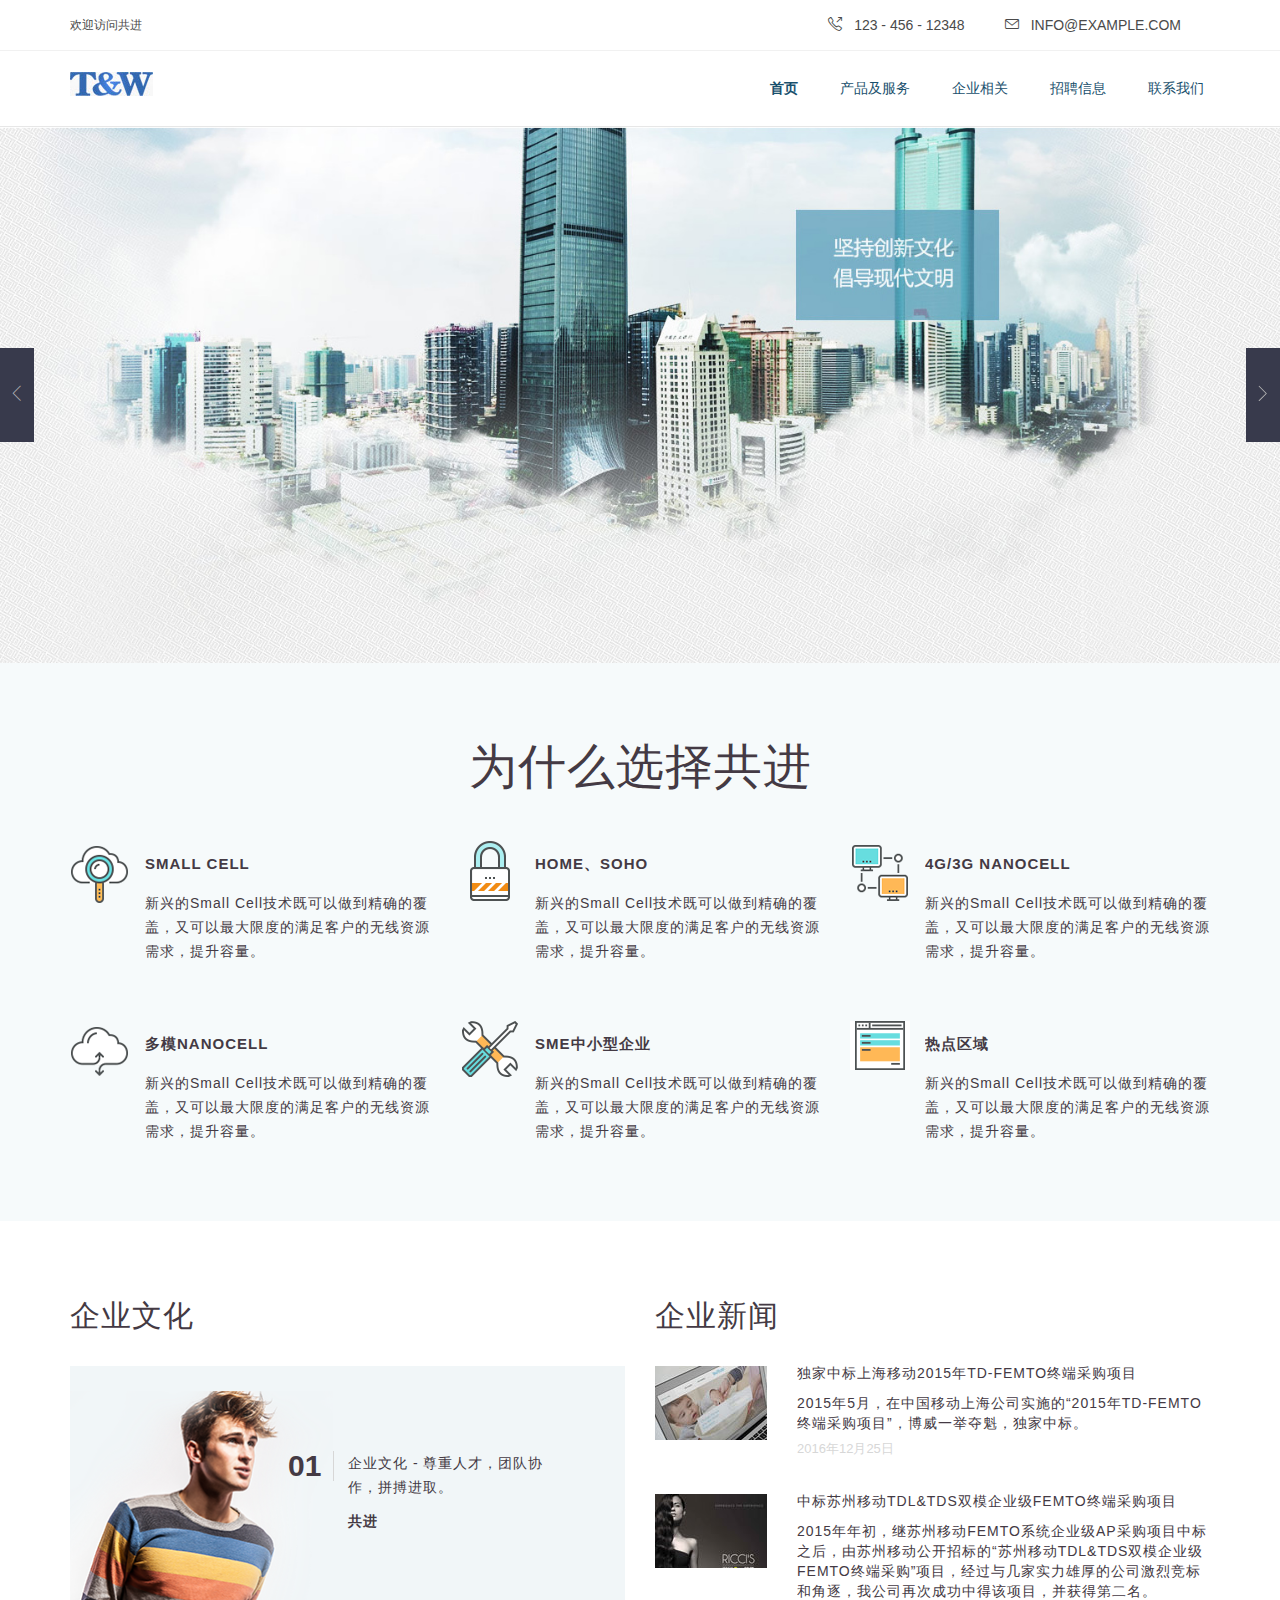
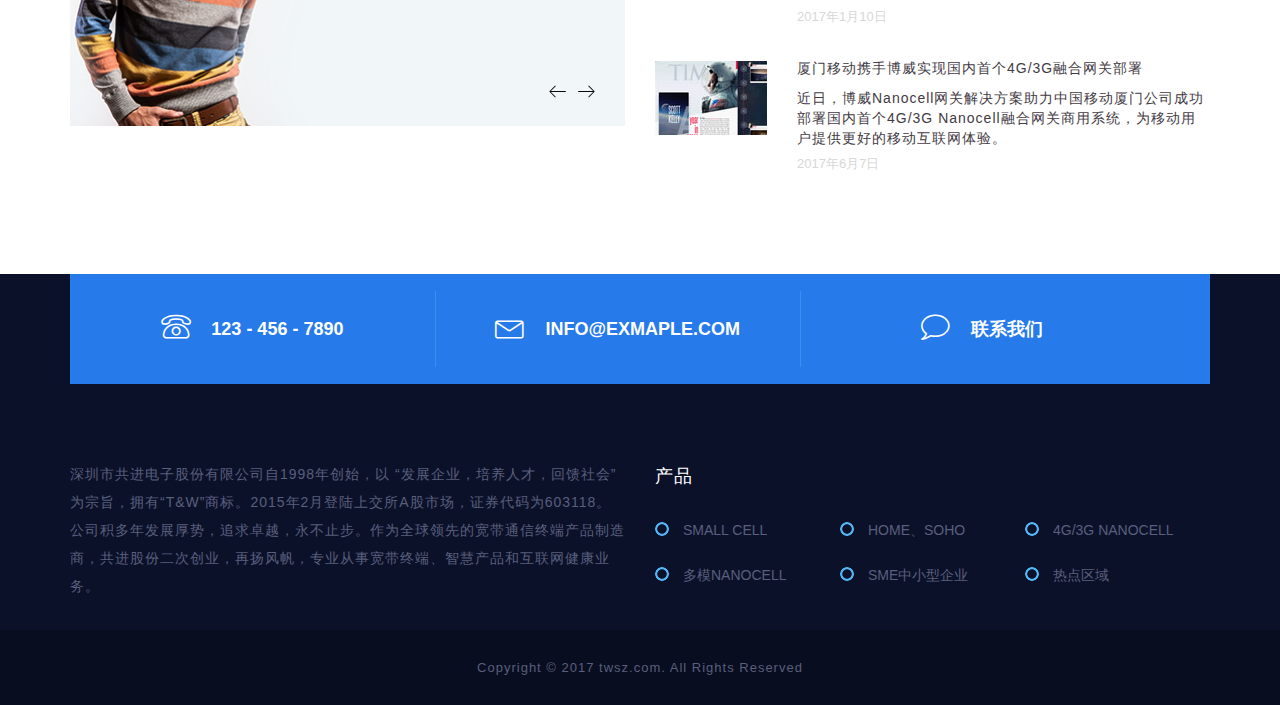
<file: index.html>
<!DOCTYPE html>
<html lang="en">
<head>
    <meta charset="UTF-8">
    <meta http-equiv="X-UA-Compatible" content="IE=edge">
    <meta name="viewport" content="width=device-width, initial-scale=1">
    <title>共进 - 首页</title>
    
    <!--Bootstrap-->
    <link rel="stylesheet" href="css/bootstrap.min.css">
    <link rel="stylesheet" href="css/bootstrap-theme.min.css">
    
    <!--Loader-->
    <link rel="stylesheet" href="css/spinners.css">

    <!-- Vendors -->
    <link rel="stylesheet" href="vendors/owl.carousel/owl.carousel.css">
    <link rel="stylesheet" href="vendors/simple-line-icons/css/simple-line-icons.css">
    <link rel="stylesheet" href="css/font-awesome.min.css">
    <link rel="stylesheet" href="vendors/lineariconsFree/style.css">
    <link rel="stylesheet" href="css/magnific-popup.css">
    
    <!--Fonts-->
    <link href='https://fonts.googleapis.com/css?family=Open+Sans:300' rel='stylesheet' type='text/css'>
    <link href='https://fonts.googleapis.com/css?family=Josefin+Sans:400,100,300,400italic,600,700' rel='stylesheet' type='text/css'>
    <link href='https://fonts.googleapis.com/css?family=Roboto:400,100,100italic,300,300italic,400italic,500,500italic,700,700italic,900,900italic' rel='stylesheet' type='text/css'>
    
    <!--Theme Styles-->
    <link rel="stylesheet" href="css/default/style.css">
    <!--<link rel="stylesheet" href="css/responsive/responsive.css">-->
    
    <!--[if lt IE 9]>
        <script src="js/html5shiv.min.js"></script>
        <script src="js/respond.min.js"></script>
    <![endif]-->
    
</head>
<body class="home">
    
    <div class="preloader">
        <div class="dots-loader">Loading ...</div>
    </div>

    <section class="row top_header">
        <div class="container">
            <div class="row">
                <div class="col-sm-6 wc_msg">欢迎访问共进</div>
                <div class="col-sm-6">
                    <ul class="nav nav-pills">
                        <li><a href="tel:12345612348"><i class="icon-call-out"></i>123 - 456 - 12348</a></li>
                        <li><a href="mailto:info@hostpress.com"><i class="icon-envelope"></i>info@example.com</a></li>
                    </ul>
                </div>
            </div>
        </div>
    </section>
    <nav class="navbar navbar-default navbar-static-top fluid_header centered">
        <div class="container">
            <!-- Brand and toggle get grouped for better mobile display -->
            <div class="navbar-header">
                <a class="navbar-brand" href="index.html"><img src="images/logo.png" alt=""></a>
            </div>

            <!-- Collect the nav links, forms, and other content for toggling -->
            <div class="collapse navbar-collapse" id="main_navigation">
                <ul class="nav navbar-nav navbar-right">
                    <li class="active"><a href="index.html">首页</a></li>
                    <li><a href="features.html">产品及服务</a></li>
                    <li><a href="firmInfo.html">企业相关</a></li>
                    <li><a href="recruitment.html">招聘信息</a></li>
                    <li><a href="contact.html">联系我们</a></li>
                </ul>
            </div>
            <!-- /.navbar-collapse -->
        </div><!-- /.container-fluid -->
    </nav>

    <section class="row slider">
        <div class="owl-carousel home_slider">
            <!--<div class="item">-->
                <!--<img src="images/slider/banner4.jpg" alt="">-->
            <!--</div>-->
            <div class="item">
                <img src="images/slider/banner1.jpg" alt="">
            </div>
            <div class="item">
                <img src="images/slider/banner2.jpg" alt="">
            </div>
            <div class="item">
                <img src="images/slider/banner3.jpg" alt="">
            </div>
            <div class="item">
                <img src="images/slider/banner4.jpg" alt="">
            </div>
        </div>
    </section>

    <section class="row why_choose">
        <div class="container">
            <div class="row sectionTitle">
                <h2>为什么选择共进</h2>
            </div>
            <div class="row">
                <div class="col-sm-4 cause2choose">
                    <div class="media">
                        <div class="media-left"><a href="#"><img src="images/icons/cause2choose/1.png" alt=""></a></div>
                        <div class="media-body">
                            <h4>Small Cell</h4>
                            <p>新兴的Small Cell技术既可以做到精确的覆盖，又可以最大限度的满足客户的无线资源需求，提升容量。</p>
                        </div>
                    </div>
                </div>
                <div class="col-sm-4 cause2choose">
                    <div class="media">
                        <div class="media-left"><a href="#"><img src="images/icons/cause2choose/2.png" alt=""></a></div>
                        <div class="media-body">
                            <h4>Home、SOHO</h4>
                            <p>新兴的Small Cell技术既可以做到精确的覆盖，又可以最大限度的满足客户的无线资源需求，提升容量。</p>
                        </div>
                    </div>
                </div>
                <div class="col-sm-4 cause2choose">
                    <div class="media">
                        <div class="media-left"><a href="#"><img src="images/icons/cause2choose/3.png" alt=""></a></div>
                        <div class="media-body">
                            <h4>4G/3G Nanocell</h4>
                            <p>新兴的Small Cell技术既可以做到精确的覆盖，又可以最大限度的满足客户的无线资源需求，提升容量。</p>
                        </div>
                    </div>
                </div>
                <div class="col-sm-4 cause2choose">
                    <div class="media">
                        <div class="media-left"><a href="#"><img src="images/icons/cause2choose/4.png" alt=""></a></div>
                        <div class="media-body">
                            <h4>多模Nanocell</h4>
                            <p>新兴的Small Cell技术既可以做到精确的覆盖，又可以最大限度的满足客户的无线资源需求，提升容量。</p>
                        </div>
                    </div>
                </div>
                <div class="col-sm-4 cause2choose">
                    <div class="media">
                        <div class="media-left"><a href="#"><img src="images/icons/cause2choose/5.png" alt=""></a></div>
                        <div class="media-body">
                            <h4>SME中小型企业</h4>
                            <p>新兴的Small Cell技术既可以做到精确的覆盖，又可以最大限度的满足客户的无线资源需求，提升容量。</p>
                        </div>
                    </div>
                </div>
                <div class="col-sm-4 cause2choose">
                    <div class="media">
                        <div class="media-left"><a href="#"><img src="images/icons/cause2choose/6.png" alt=""></a></div>
                        <div class="media-body">
                            <h4>热点区域</h4>
                            <p>新兴的Small Cell技术既可以做到精确的覆盖，又可以最大限度的满足客户的无线资源需求，提升容量。</p>
                        </div>
                    </div>
                </div>
            </div>
        </div>
    </section>
    
    <section class="row testi_news">
        <div class="container">
            <div class="row">
                <div class="col-sm-6">
                    <div class="row sectionTitle text-left">
                        <h3>企业文化</h3>
                    </div>
                    <div class="testimonial_slider owl-carousel">
                        <div class="item">
                            <div class="row slide m0">
                                <div class="fleft client_img"><img src="images/testimonial/1.png" alt=""></div>
                                <div class="fleft content">
                                    <div class="counter">01</div>
                                    <div class="row m0 quote">
                                        <p>企业文化 - 尊重人才，团队协作，拼搏进取。</p>
                                    </div>
                                    <h5 class="client_name">共进</h5>
                                </div>
                            </div>
                        </div>
                        <div class="item">                            
                            <div class="row slide slide2 m0">
                                <div class="fleft client_img"><img src="images/testimonial/2.png" alt=""></div>
                                <div class="fleft content">
                                    <div class="counter">02</div>
                                    <div class="row m0 quote">
                                        <p>企业宗旨 - 发展企业，培养人才，回馈社会。</p>
                                    </div>
                                    <h5 class="client_name">共进</h5>
                                </div>
                            </div>
                        </div>
                    </div>
                </div>
                <div class="col-sm-6">
                    <div class="row sectionTitle text-left">
                        <h3>企业新闻</h3>
                    </div>
                    <div class="latest_news row m0">
                        <div class="post media">
                            <div class="media-left">
                                <a href="articleDetail.html"><img src="images/posts/latest/1.jpg" alt=""></a>
                            </div>
                            <div class="media-body">
                                <h5><a href="articleDetail.html">独家中标上海移动2015年TD-FEMTO终端采购项目</a></h5>
                                <p>2015年5月，在中国移动上海公司实施的“2015年TD-FEMTO终端采购项目”，博威一举夺魁，独家中标。</p>
                                <div class="row m0 timeAgo">2016年12月25日</div>
                            </div>
                        </div>
                        <div class="post media">
                            <div class="media-left">
                                <a href="articleDetail.html"><img src="images/posts/latest/2.jpg" alt=""></a>
                            </div>
                            <div class="media-body">
                                <h5><a href="articleDetail.html">中标苏州移动TDL&TDS双模企业级FEMTO终端采购项目</a></h5>
                                <p>2015年年初，继苏州移动FEMTO系统企业级AP采购项目中标之后，由苏州移动公开招标的“苏州移动TDL&TDS双模企业级FEMTO终端采购”项目，经过与几家实力雄厚的公司激烈竞标和角逐，我公司再次成功中得该项目，并获得第二名。</p>
                                <div class="row m0 timeAgo">2017年1月10日</div>
                            </div>
                        </div>
                        <div class="post media">
                            <div class="media-left">
                                <a href="articleDetail.html"><img src="images/posts/latest/3.jpg" alt=""></a>
                            </div>
                            <div class="media-body">
                                <h5><a href="articleDetail.html">厦门移动携手博威实现国内首个4G/3G融合网关部署</a></h5>
                                <p>近日，博威Nanocell网关解决方案助力中国移动厦门公司成功部署国内首个4G/3G Nanocell融合网关商用系统，为移动用户提供更好的移动互联网体验。</p>
                                <div class="row m0 timeAgo">2017年6月7日</div>
                            </div>
                        </div>
                    </div>
                </div>
            </div>
        </div>
    </section>

    <footer class="row">
        <div class="top_footer row m0">
            <div class="container">
                <div class="row m0 quick_contact">
                    <ul class="nav nav-pills">
                        <li><a href="tel:1234567890"><i class="lnr lnr-phone"></i>123 - 456 - 7890</a></li>
                        <li><a href="mailto:info@hostpress.com"><i class="lnr lnr-envelope"></i>info@exmaple.com</a></li>
                        <li><a href="contact.html"><i class="lnr lnr-bubble"></i>联系我们</a></li>
                    </ul>
                </div>
                <div class="row shortKnowledge">
                    <div class="col-sm-6 about">
                        <p>深圳市共进电子股份有限公司自1998年创始，以 “发展企业，培养人才，回馈社会”为宗旨，拥有“T&W”商标。2015年2月登陆上交所A股市场，证券代码为603118。公司积多年发展厚势，追求卓越，永不止步。作为全球领先的宽带通信终端产品制造商，共进股份二次创业，再扬风帆，专业从事宽带终端、智慧产品和互联网健康业务。</p>
                    </div>
                    <div class="col-sm-6 product">
                        <h4>产品</h4>
                        <ul class="product_list nav">
                            <li><a>SMALL CELL</a></li>
                            <li><a>HOME、SOHO</a></li>
                            <li><a>4G/3G NANOCELL</a></li>
                            <li><a>多模NANOCELL</a></li>
                            <li><a>SME中小型企业</a></li>
                            <li><a>热点区域</a></li>
                        </ul>
                    </div>
                </div>
            </div>
        </div>
        <div class="row m0 copyright_line">
            Copyright &copy; 2017 twsz.com. All Rights Reserved
        </div>
    </footer>
    
    <!--jQuery, Bootstrap and other vendor JS-->
    
    <!--jQuery-->
    <script src="js/jquery-2.1.4.min.js"></script>
    
    <!--Bootstrap JS-->
    <script src="js/bootstrap.min.js"></script>
    
    <!--Owl Carousel-->
    <script src="vendors/owl.carousel/owl.carousel.min.js"></script>
    
    <!--Waypoints-->
    <script src="vendors/waypoints/waypoints.min.js"></script>
    
    <!--Counter Up-->
    <script src="vendors/counterup/jquery.counterup.min.js"></script>
    
    <!--Magnific Popup-->
    <script src="js/jquery.magnific-popup.min.js"></script>
    
    <!--Isotope-->
    <script src="vendors/isotope/isotope.min.js"></script>
    
    <!--Isotope-->
    <script src="vendors/infinitescrol/jquery.infinitescroll.min.js"></script>
    
    <!--Theme JS-->
    <script src="js/theme.js"></script>
</body>
</html>
</file>
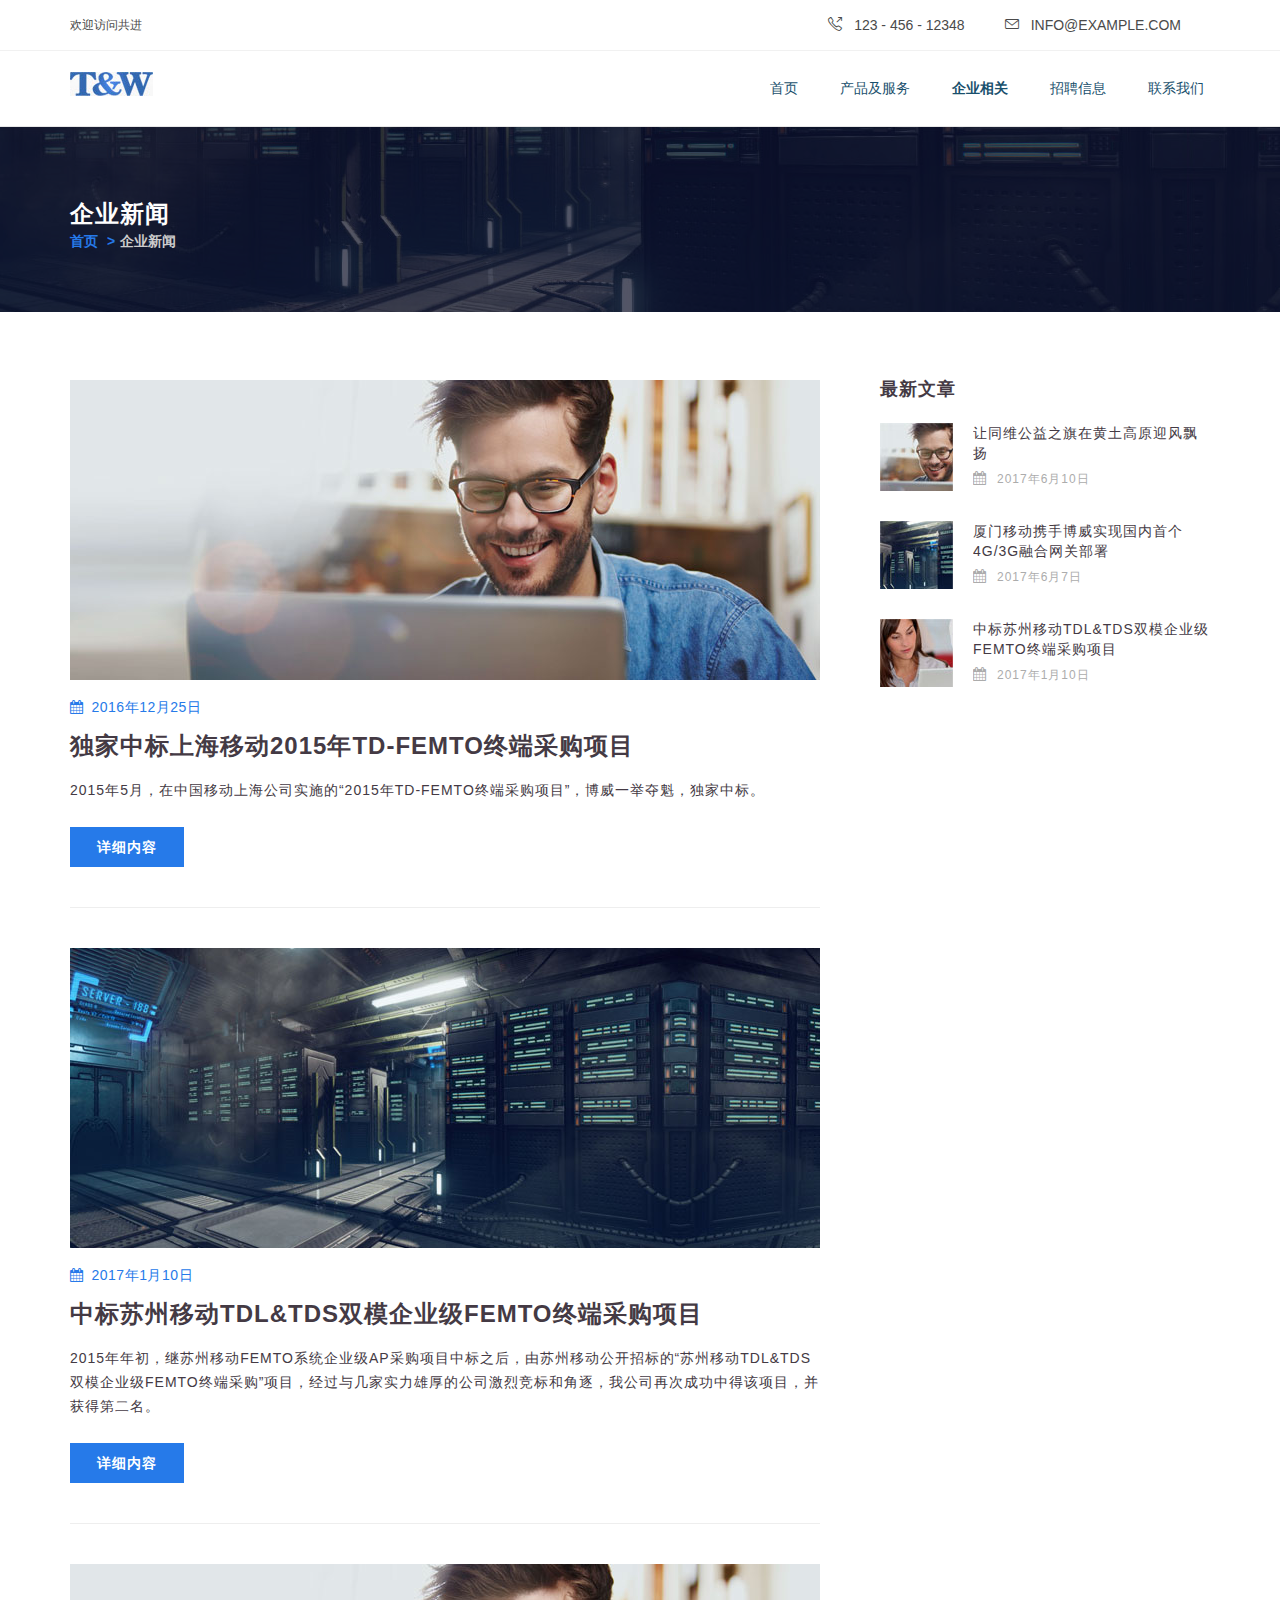
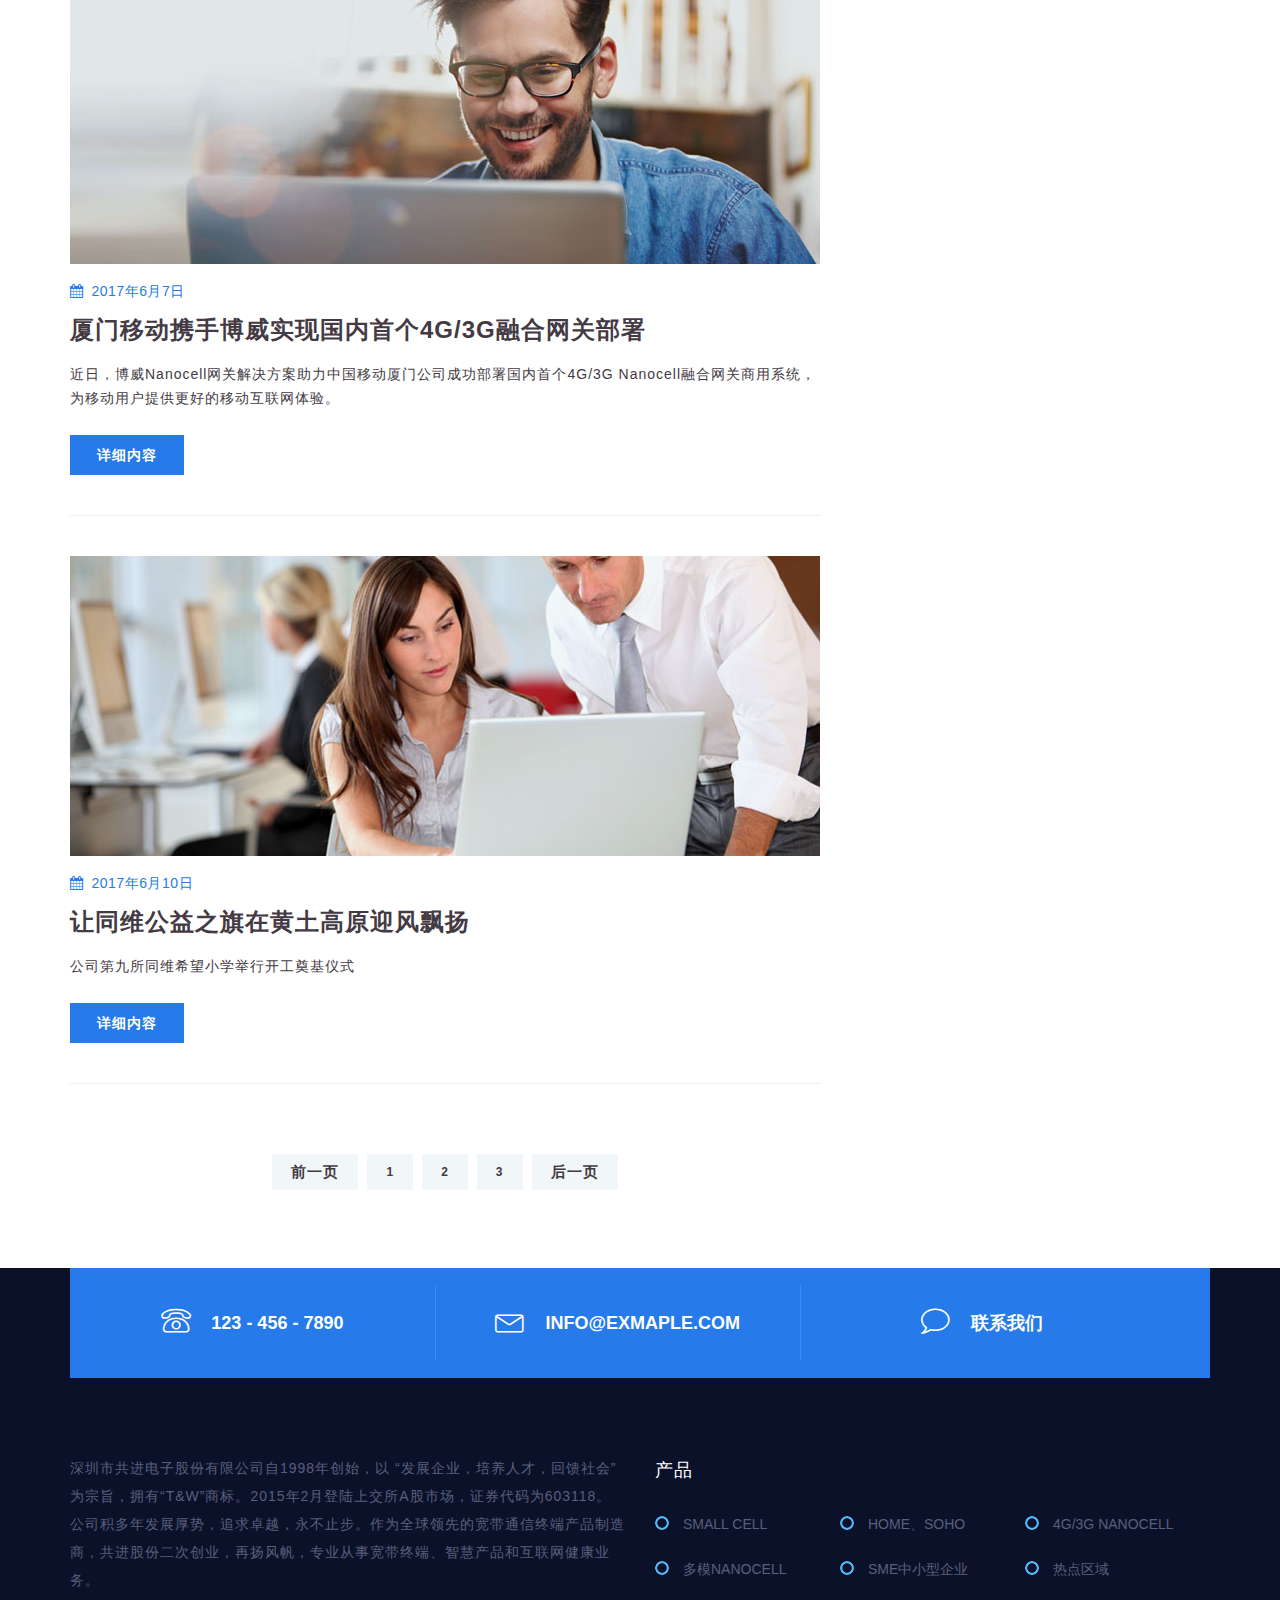
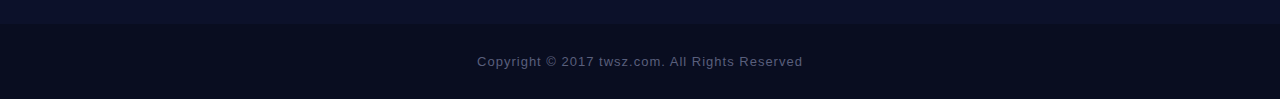
<file: article.html>
<!DOCTYPE html>
<html lang="en">
<head>
	<meta charset="UTF-8">
	<meta http-equiv="X-UA-Compatible" content="IE=edge">
	<meta name="viewport" content="width=device-width, initial-scale=1">
	<title>共进 - 企业新闻</title>

	<!--Bootstrap-->
	<link rel="stylesheet" href="css/bootstrap.min.css">
	<link rel="stylesheet" href="css/bootstrap-theme.min.css">

	<!--Loader-->
	<link rel="stylesheet" href="css/spinners.css">

	<!-- Vendors -->
	<link rel="stylesheet" href="vendors/owl.carousel/owl.carousel.css">
	<link rel="stylesheet" href="vendors/simple-line-icons/css/simple-line-icons.css">
	<link rel="stylesheet" href="vendors/bootstrap-select/css/bootstrap-select.min.css">
	<link rel="stylesheet" href="css/font-awesome.min.css">
	<link rel="stylesheet" href="vendors/lineariconsFree/style.css">
	<link rel="stylesheet" href="css/magnific-popup.css">

	<!--Fonts-->
	<link href='https://fonts.googleapis.com/css?family=Montserrat:400,700' rel='stylesheet' type='text/css'>
	<link href='https://fonts.googleapis.com/css?family=Roboto:400,100,100italic,300,300italic,400italic,500,500italic,700,700italic,900,900italic' rel='stylesheet' type='text/css'>
	<link href='https://fonts.googleapis.com/css?family=Lato:400,100italic,100,300,300italic,700,400italic,700italic,900,900italic' rel='stylesheet' type='text/css'>

	<!--Theme Styles-->
	<link rel="stylesheet" href="css/default/style.css">
	<!--<link rel="stylesheet" href="css/responsive/responsive.css">-->

	<!--[if lt IE 9]>
	<script src="js/html5shiv.min.js"></script>
	<script src="js/respond.min.js"></script>
	<![endif]-->

</head>
<body class="shortcode">

	<div class="preloader">
		<div class="dots-loader">Loading ...</div>
	</div>

	<section class="row top_header">
		<div class="container">
			<div class="row">
				<div class="col-sm-6 wc_msg">欢迎访问共进</div>
				<div class="col-sm-6">
					<ul class="nav nav-pills">
						<li><a href="tel:12345612348"><i class="icon-call-out"></i>123 - 456 - 12348</a></li>
						<li><a href="mailto:info@hostpress.com"><i class="icon-envelope"></i>info@example.com</a></li>
					</ul>
				</div>
			</div>
		</div>
	</section>

	<nav class="navbar navbar-default navbar-static-top fluid_header centered">
		<div class="container">
			<!-- Brand and toggle get grouped for better mobile display -->
			<div class="navbar-header">
				<a class="navbar-brand" href="index.html"><img src="images/logo.png" alt=""></a>
			</div>

			<!-- Collect the nav links, forms, and other content for toggling -->
			<div class="collapse navbar-collapse" id="main_navigation">
				<ul class="nav navbar-nav navbar-right">
					<li><a href="index.html">首页</a></li>
					<li><a href="features.html">产品及服务</a></li>
					<li class="active"><a href="firmInfo.html">企业相关</a></li>
					<li><a href="recruitment.html">招聘信息</a></li>
					<li><a href="contact.html">联系我们</a></li>
				</ul>
			</div><!-- /.navbar-collapse -->
		</div><!-- /.container-fluid -->
	</nav>

	<section class="row page_header">
		<div class="container">
			<h3>企业新闻</h3>
			<ol class="breadcrumb">
				<li><a href="index.html">首页</a></li>
				<li class="active">企业新闻</li>
			</ol>
		</div>
	</section>

	<section class="row blog_content">
		<div class="container">
			<div class="row">
				<div class="col-sm-8 blogs">
					<div class="row m0 blog">
						<div class="row m0 image"><a href="articleDetail.html"><img src="images/posts/blog/1.jpg" alt=""></a></div>
						<ul class="blog_infos nav">
							<li><a href="#"><i class="fa fa-calendar"></i>2016年12月25日</a></li>
						</ul>
						<h3><a href="articleDetail.html">独家中标上海移动2015年TD-FEMTO终端采购项目</a></h3>
						<p>2015年5月，在中国移动上海公司实施的“2015年TD-FEMTO终端采购项目”，博威一举夺魁，独家中标。</p>
						<a href="articleDetail.html" class="btn btn-primary">详细内容</a>
					</div>
					<hr class="blog_bottom_line">
					<div class="row m0 blog">
						<div class="row m0 image"><a href="articleDetail.html"><img src="images/posts/blog/2.jpg" alt=""></a></div>
						<ul class="blog_infos nav">
							<li><a href="#"><i class="fa fa-calendar"></i>2017年1月10日</a></li>
						</ul>
						<h3><a href="articleDetail.html">中标苏州移动TDL&TDS双模企业级FEMTO终端采购项目</a></h3>
						<p>2015年年初，继苏州移动FEMTO系统企业级AP采购项目中标之后，由苏州移动公开招标的“苏州移动TDL&TDS双模企业级FEMTO终端采购”项目，经过与几家实力雄厚的公司激烈竞标和角逐，我公司再次成功中得该项目，并获得第二名。</p>
						<a href="articleDetail.html" class="btn btn-primary">详细内容</a>
					</div>
					<hr class="blog_bottom_line">
					<div class="row m0 blog">
						<div class="row m0 image"><a href="articleDetail.html"><img src="images/posts/blog/1.jpg" alt=""></a></div>
						<ul class="blog_infos nav">
							<li><a href="#"><i class="fa fa-calendar"></i>2017年6月7日</a></li>
						</ul>
						<h3><a href="articleDetail.html">厦门移动携手博威实现国内首个4G/3G融合网关部署</a></h3>
						<p>近日，博威Nanocell网关解决方案助力中国移动厦门公司成功部署国内首个4G/3G Nanocell融合网关商用系统，为移动用户提供更好的移动互联网体验。</p>
						<a href="articleDetail.html" class="btn btn-primary">详细内容</a>
					</div>
					<hr class="blog_bottom_line">
					<div class="row m0 blog">
						<div class="row m0 image"><a href="articleDetail.html"><img src="images/posts/blog/4.jpg" alt=""></a></div>
						<ul class="blog_infos nav">
							<li><a href="#"><i class="fa fa-calendar"></i>2017年6月10日</a></li>
						</ul>
						<h3><a href="articleDetail.html">让同维公益之旗在黄土高原迎风飘扬</a></h3>
						<p>公司第九所同维希望小学举行开工奠基仪式</p>
						<a href="articleDetail.html" class="btn btn-primary">详细内容</a>
					</div>
					<hr class="blog_bottom_line">

					<nav class="pagination_nav">
						<ul class="pagination">
							<li><a href="#" aria-label="Previous">前一页</a></li>
							<li><a href="#">1</a></li>
							<li><a href="#">2</a></li>
							<li><a href="#">3</a></li>
							<li><a href="#" aria-label="Next">后一页</a></li>
						</ul>
					</nav>
				</div>
				<div class="col-sm-4 sidebar">
					<div class="row m0 inner">
						<div class="row m0 recent_posts">
							<h4>最新文章</h4>
							<div class="post media">
								<div class="media-left">
									<a href="articleDetail.html"><img src="images/posts/recent/1.jpg" alt=""></a>
								</div>
								<div class="media-body">
									<h5><a href="articleDetail.html">让同维公益之旗在黄土高原迎风飘扬</a></h5>
									<div class="row m0 date"><i class="fa fa-calendar"></i>2017年6月10日</div>
								</div>
							</div>
							<div class="post media">
								<div class="media-left">
									<a href="articleDetail.html"><img src="images/posts/recent/2.jpg" alt=""></a>
								</div>
								<div class="media-body">
									<h5><a href="articleDetail.html">厦门移动携手博威实现国内首个4G/3G融合网关部署</a></h5>
									<div class="row m0 date"><i class="fa fa-calendar"></i>2017年6月7日</div>
								</div>
							</div>
							<div class="post media">
								<div class="media-left">
									<a href="articleDetail.html"><img src="images/posts/recent/3.jpg" alt=""></a>
								</div>
								<div class="media-body">
									<h5><a href="articleDetail.html">中标苏州移动TDL&TDS双模企业级FEMTO终端采购项目</a></h5>
									<div class="row m0 date"><i class="fa fa-calendar"></i>2017年1月10日</div>
								</div>
							</div>
						</div>
					</div>
				</div>
			</div>
		</div>
	</section>

	<footer class="row">
		<div class="top_footer row m0">
			<div class="container">
				<div class="row m0 quick_contact">
					<ul class="nav nav-pills">
						<li><a href="tel:1234567890"><i class="lnr lnr-phone"></i>123 - 456 - 7890</a></li>
						<li><a href="mailto:info@hostpress.com"><i class="lnr lnr-envelope"></i>info@exmaple.com</a></li>
						<li><a href="contact.html"><i class="lnr lnr-bubble"></i>联系我们</a></li>
					</ul>
				</div>
				<div class="row shortKnowledge">
					<div class="col-sm-6 about">
						<p>深圳市共进电子股份有限公司自1998年创始，以 “发展企业，培养人才，回馈社会”为宗旨，拥有“T&W”商标。2015年2月登陆上交所A股市场，证券代码为603118。公司积多年发展厚势，追求卓越，永不止步。作为全球领先的宽带通信终端产品制造商，共进股份二次创业，再扬风帆，专业从事宽带终端、智慧产品和互联网健康业务。</p>
					</div>
					<div class="col-sm-6 product">
						<h4>产品</h4>
						<ul class="product_list nav">
							<li><a>SMALL CELL</a></li>
							<li><a>HOME、SOHO</a></li>
							<li><a>4G/3G NANOCELL</a></li>
							<li><a>多模NANOCELL</a></li>
							<li><a>SME中小型企业</a></li>
							<li><a>热点区域</a></li>
						</ul>
					</div>
				</div>
			</div>
		</div>
		<div class="row m0 copyright_line">
			Copyright &copy; 2017 twsz.com. All Rights Reserved
		</div>
	</footer>

<!--jQuery, Bootstrap and other vendor JS-->

<!--jQuery-->
<script src="js/jquery-2.1.4.min.js"></script>

<!--Bootstrap JS-->
<script src="js/bootstrap.min.js"></script>

<!--Bootstrap Select-->
<script src="vendors/bootstrap-select/js/bootstrap-select.min.js"></script>

<!--Owl Carousel-->
<script src="vendors/owl.carousel/owl.carousel.min.js"></script>

<!--Waypoints-->
<script src="vendors/waypoints/waypoints.min.js"></script>

<!--Counter Up-->
<script src="vendors/counterup/jquery.counterup.min.js"></script>

<!--Magnific Popup-->
<script src="js/jquery.magnific-popup.min.js"></script>

<!--Isotope-->
<script src="vendors/isotope/isotope.min.js"></script>

<!--Isotope-->
<script src="vendors/infinitescrol/jquery.infinitescroll.min.js"></script>

<!--Theme JS-->
<script src="js/theme.js"></script>
</body>
</html>
</file>
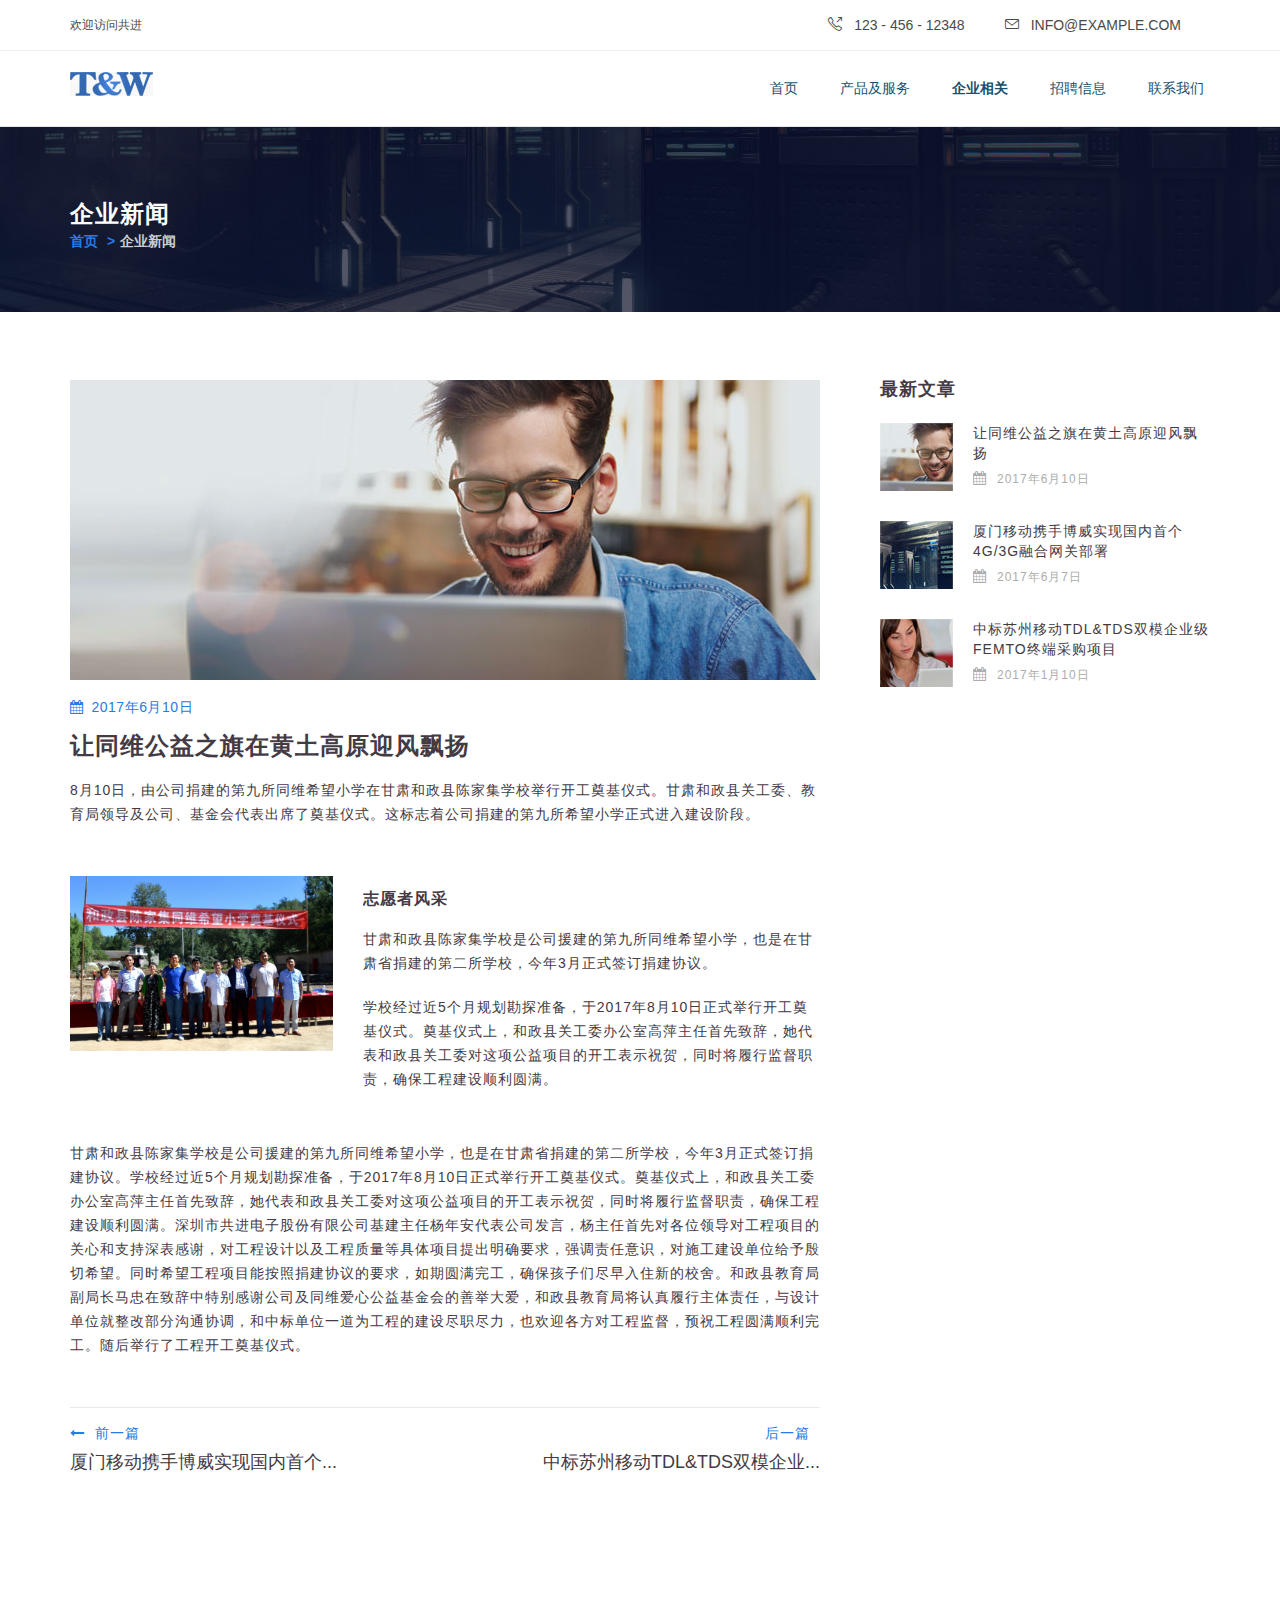
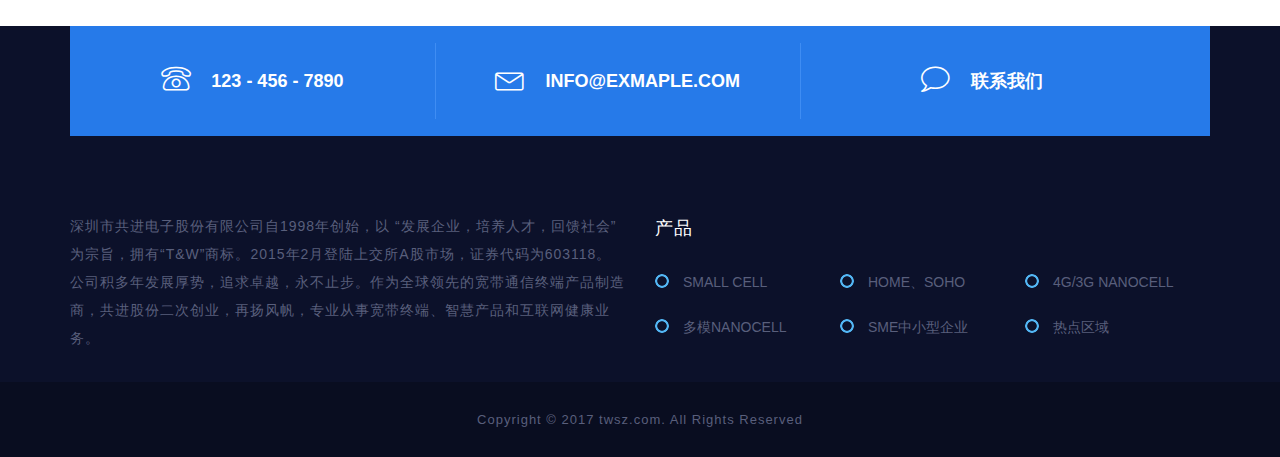
<file: articleDetail.html>
<!DOCTYPE html>
<html lang="en">
<head>
    <meta charset="UTF-8">
    <meta http-equiv="X-UA-Compatible" content="IE=edge">
    <meta name="viewport" content="width=device-width, initial-scale=1">
    <title>共进 - 企业新闻</title>
    
    <!--Bootstrap-->
    <link rel="stylesheet" href="css/bootstrap.min.css">
    <link rel="stylesheet" href="css/bootstrap-theme.min.css">
    
    <!--Loader-->
    <link rel="stylesheet" href="css/spinners.css">
    
    
    <!-- Vendors -->
    <link rel="stylesheet" href="vendors/owl.carousel/owl.carousel.css">
    <link rel="stylesheet" href="vendors/simple-line-icons/css/simple-line-icons.css">
    <link rel="stylesheet" href="vendors/bootstrap-select/css/bootstrap-select.min.css">
    <link rel="stylesheet" href="css/font-awesome.min.css">
    <link rel="stylesheet" href="vendors/lineariconsFree/style.css">
    <link rel="stylesheet" href="css/magnific-popup.css">
    
    <!--Fonts-->
    <link href='https://fonts.googleapis.com/css?family=Montserrat:400,700' rel='stylesheet' type='text/css'>
    <link href='https://fonts.googleapis.com/css?family=Roboto:400,100,100italic,300,300italic,400italic,500,500italic,700,700italic,900,900italic' rel='stylesheet' type='text/css'>
    <link href='https://fonts.googleapis.com/css?family=Lato:400,100italic,100,300,300italic,700,400italic,700italic,900,900italic' rel='stylesheet' type='text/css'>
    
    <!--Theme Styles-->
    <link rel="stylesheet" href="css/default/style.css">
    <!--<link rel="stylesheet" href="css/responsive/responsive.css">-->
    
    <!--[if lt IE 9]>
        <script src="js/html5shiv.min.js"></script>
        <script src="js/respond.min.js"></script>
    <![endif]-->
    
</head>
<body class="shortcode">

    <div class="preloader">
        <div class="dots-loader">Loading ...</div>
    </div>

    <section class="row top_header">
        <div class="container">
            <div class="row">
                <div class="col-sm-6 wc_msg">欢迎访问共进</div>
                <div class="col-sm-6">
                    <ul class="nav nav-pills">
                        <li><a href="tel:12345612348"><i class="icon-call-out"></i>123 - 456 - 12348</a></li>
                        <li><a href="mailto:info@hostpress.com"><i class="icon-envelope"></i>info@example.com</a></li>
                    </ul>
                </div>
            </div>
        </div>
    </section>
    <nav class="navbar navbar-default navbar-static-top fluid_header centered">
        <div class="container">
            <!-- Brand and toggle get grouped for better mobile display -->
            <div class="navbar-header">
                <a class="navbar-brand" href="index.html"><img src="images/logo.png" alt=""></a>
            </div>

            <!-- Collect the nav links, forms, and other content for toggling -->
            <div class="collapse navbar-collapse" id="main_navigation">
                <ul class="nav navbar-nav navbar-right">
                    <li><a href="index.html">首页</a></li>
                    <li><a href="features.html">产品及服务</a></li>
                    <li class="active"><a href="firmInfo.html">企业相关</a></li>
                    <li><a href="recruitment.html">招聘信息</a></li>
                    <li><a href="contact.html">联系我们</a></li>
                </ul>
            </div><!-- /.navbar-collapse -->
        </div><!-- /.container-fluid -->
    </nav>
    
    <section class="row page_header">
        <div class="container">
            <h3>企业新闻</h3>
            <ol class="breadcrumb">
                <li><a href="index.html">首页</a></li>
                <li class="active">企业新闻</li>
            </ol>
        </div>
    </section>
    
    <section class="row blog_content">
        <div class="container">
            <div class="row">
                <div class="col-sm-8 single-blog">                    
                    <div class="blog row m0">
                        <div class="row m0 image"><a href="articleDetail.html"><img src="images/posts/blog/1.jpg" alt=""></a></div>
                        <ul class="blog_infos nav">
                            <li><a href="#"><i class="fa fa-calendar"></i>2017年6月10日</a></li>
                        </ul>
                        <h3><a href="articleDetail.html">让同维公益之旗在黄土高原迎风飘扬</a></h3>
                        <p>8月10日，由公司捐建的第九所同维希望小学在甘肃和政县陈家集学校举行开工奠基仪式。甘肃和政县关工委、教育局领导及公司、基金会代表出席了奠基仪式。这标志着公司捐建的第九所希望小学正式进入建设阶段。</p>
                        <div class="media img_cap">
                            <div class="media-left">
                                <a href="#">
                                    <img src="images/posts/single/2.jpg" alt="">
                                    <!--<span class="caption">志愿者风采</span>-->
                                </a>
                            </div>
                            <div class="media-body">
                                <h4>志愿者风采</h4>
                                <p>甘肃和政县陈家集学校是公司援建的第九所同维希望小学，也是在甘肃省捐建的第二所学校，今年3月正式签订捐建协议。</p>
                                <p>学校经过近5个月规划勘探准备，于2017年8月10日正式举行开工奠基仪式。奠基仪式上，和政县关工委办公室高萍主任首先致辞，她代表和政县关工委对这项公益项目的开工表示祝贺，同时将履行监督职责，确保工程建设顺利圆满。</p>
                            </div>
                        </div>
                        <p>甘肃和政县陈家集学校是公司援建的第九所同维希望小学，也是在甘肃省捐建的第二所学校，今年3月正式签订捐建协议。学校经过近5个月规划勘探准备，于2017年8月10日正式举行开工奠基仪式。奠基仪式上，和政县关工委办公室高萍主任首先致辞，她代表和政县关工委对这项公益项目的开工表示祝贺，同时将履行监督职责，确保工程建设顺利圆满。深圳市共进电子股份有限公司基建主任杨年安代表公司发言，杨主任首先对各位领导对工程项目的关心和支持深表感谢，对工程设计以及工程质量等具体项目提出明确要求，强调责任意识，对施工建设单位给予殷切希望。同时希望工程项目能按照捐建协议的要求，如期圆满完工，确保孩子们尽早入住新的校舍。和政县教育局副局长马忠在致辞中特别感谢公司及同维爱心公益基金会的善举大爱，和政县教育局将认真履行主体责任，与设计单位就整改部分沟通协调，和中标单位一道为工程的建设尽职尽力，也欢迎各方对工程监督，预祝工程圆满顺利完工。随后举行了工程开工奠基仪式。</p>
                    </div>
                    <ul class="pager">
                        <li class="previous">
                            <a href="#"><i class="fa fa-long-arrow-left"></i>前一篇</a><br>
                            <span class="post_title">厦门移动携手博威实现国内首个...</span>
                        </li>
                        <li class="next">
                            <a href="#">后一篇<i class="fa fa-lomedia post_authorng-arrow-right"></i></a><br>
                            <span class="post_title">中标苏州移动TDL&TDS双模企业...</span>
                        </li>
                    </ul>
                </div>
                <div class="col-sm-4 sidebar">
                    <div class="row m0 inner">
                        <div class="row m0 recent_posts">
                            <h4>最新文章</h4>
                            <div class="post media">
                                <div class="media-left">
                                    <a href="articleDetail.html"><img src="images/posts/recent/1.jpg" alt=""></a>
                                </div>
                                <div class="media-body">
                                    <h5><a href="articleDetail.html">让同维公益之旗在黄土高原迎风飘扬</a></h5>
                                    <div class="row m0 date"><i class="fa fa-calendar"></i>2017年6月10日</div>
                                </div>
                            </div>
                            <div class="post media">
                                <div class="media-left">
                                    <a href="articleDetail.html"><img src="images/posts/recent/2.jpg" alt=""></a>
                                </div>
                                <div class="media-body">
                                    <h5><a href="articleDetail.html">厦门移动携手博威实现国内首个4G/3G融合网关部署</a></h5>
                                    <div class="row m0 date"><i class="fa fa-calendar"></i>2017年6月7日</div>
                                </div>
                            </div>
                            <div class="post media">
                                <div class="media-left">
                                    <a href="articleDetail.html"><img src="images/posts/recent/3.jpg" alt=""></a>
                                </div>
                                <div class="media-body">
                                    <h5><a href="articleDetail.html">中标苏州移动TDL&TDS双模企业级FEMTO终端采购项目</a></h5>
                                    <div class="row m0 date"><i class="fa fa-calendar"></i>2017年1月10日</div>
                                </div>
                            </div>
                        </div>
                    </div>
                </div>
            </div>
        </div>
    </section>

    <footer class="row">
        <div class="top_footer row m0">
            <div class="container">
                <div class="row m0 quick_contact">
                    <ul class="nav nav-pills">
                        <li><a href="tel:1234567890"><i class="lnr lnr-phone"></i>123 - 456 - 7890</a></li>
                        <li><a href="mailto:info@hostpress.com"><i class="lnr lnr-envelope"></i>info@exmaple.com</a></li>
                        <li><a href="contact.html"><i class="lnr lnr-bubble"></i>联系我们</a></li>
                    </ul>
                </div>
                <div class="row shortKnowledge">
                    <div class="col-sm-6 about">
                        <p>深圳市共进电子股份有限公司自1998年创始，以 “发展企业，培养人才，回馈社会”为宗旨，拥有“T&W”商标。2015年2月登陆上交所A股市场，证券代码为603118。公司积多年发展厚势，追求卓越，永不止步。作为全球领先的宽带通信终端产品制造商，共进股份二次创业，再扬风帆，专业从事宽带终端、智慧产品和互联网健康业务。</p>
                    </div>
                    <div class="col-sm-6 product">
                        <h4>产品</h4>
                        <ul class="product_list nav">
                            <li><a>SMALL CELL</a></li>
                            <li><a>HOME、SOHO</a></li>
                            <li><a>4G/3G NANOCELL</a></li>
                            <li><a>多模NANOCELL</a></li>
                            <li><a>SME中小型企业</a></li>
                            <li><a>热点区域</a></li>
                        </ul>
                    </div>
                </div>
            </div>
        </div>
        <div class="row m0 copyright_line">
            Copyright &copy; 2017 twsz.com. All Rights Reserved
        </div>
    </footer>
    
    <!--jQuery, Bootstrap and other vendor JS-->
    
    <!--jQuery-->
    <script src="js/jquery-2.1.4.min.js"></script>
    
    <!--Bootstrap JS-->
    <script src="js/bootstrap.min.js"></script>
    
    <!--Bootstrap Select-->
    <script src="vendors/bootstrap-select/js/bootstrap-select.min.js"></script>
    
    <!--Owl Carousel-->
    <script src="vendors/owl.carousel/owl.carousel.min.js"></script>
    
    <!--Waypoints-->
    <script src="vendors/waypoints/waypoints.min.js"></script>
    
    <!--Counter Up-->
    <script src="vendors/counterup/jquery.counterup.min.js"></script>
    
    <!--Magnific Popup-->
    <script src="js/jquery.magnific-popup.min.js"></script>
    
    <!--Isotope-->
    <script src="vendors/isotope/isotope.min.js"></script>
    
    <!--Isotope-->
    <script src="vendors/infinitescrol/jquery.infinitescroll.min.js"></script>
    
    <!--Theme JS-->
    <script src="js/theme.js"></script>
</body>
</html>
</file>
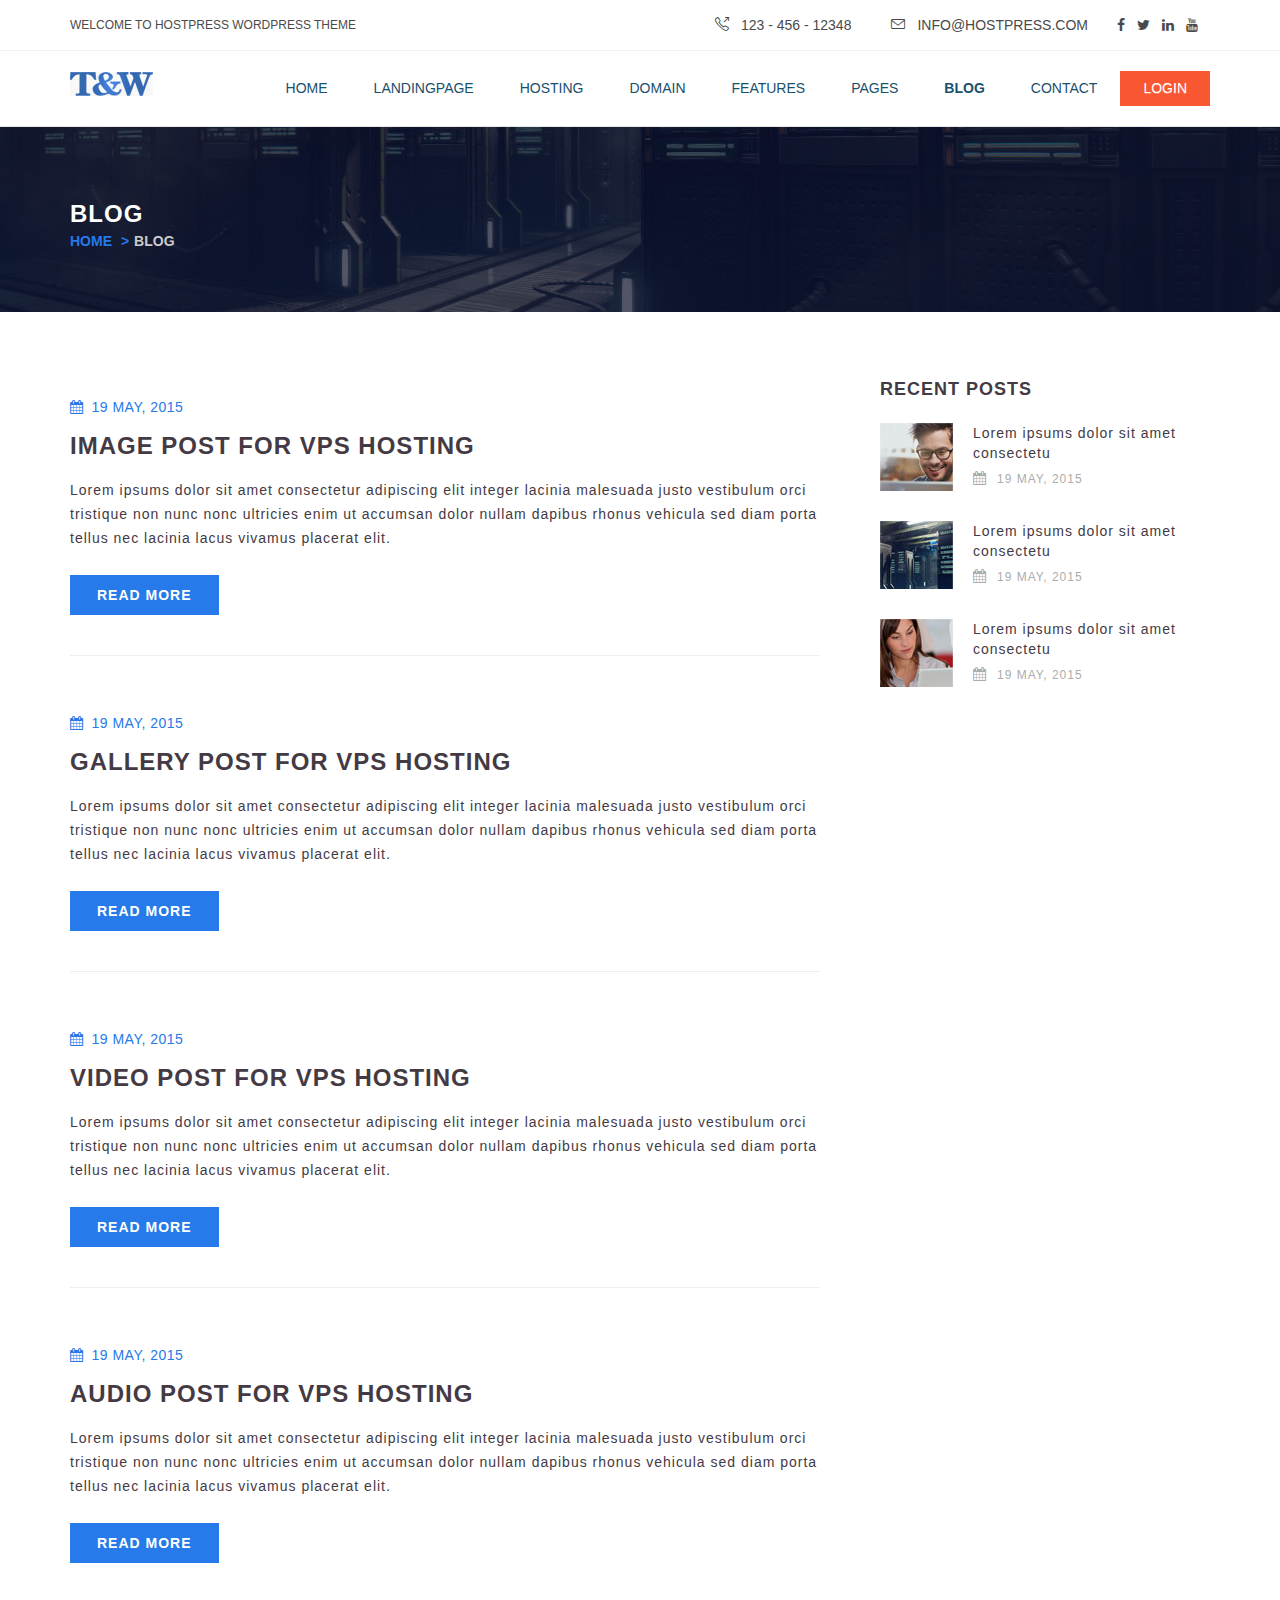
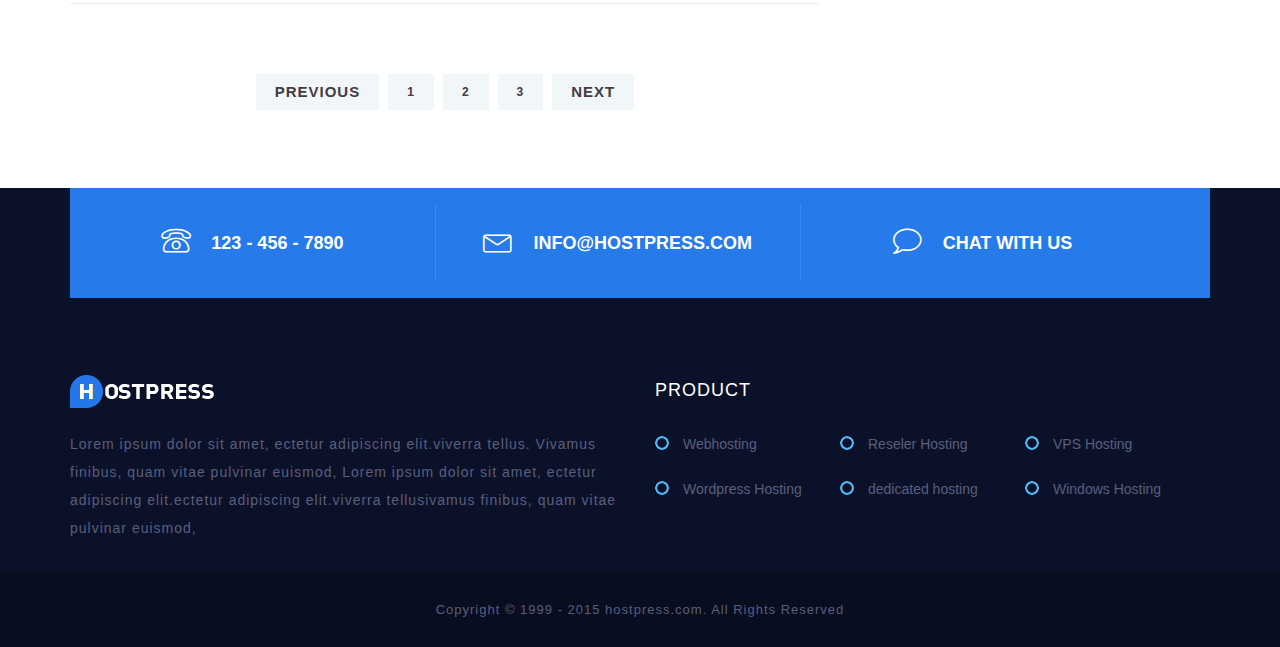
<file: blog.html>
<!DOCTYPE html>
<html lang="en">
<head>
    <meta charset="UTF-8">
    <meta http-equiv="X-UA-Compatible" content="IE=edge">
    <meta name="viewport" content="width=device-width, initial-scale=1">
    <title>Hosting Press - VPS Hosting</title>
    
    <!--Favicons-->
    <link rel="apple-touch-icon" sizes="57x57" href="favicon/apple-icon-57x57.png">
    <link rel="apple-touch-icon" sizes="60x60" href="favicon/apple-icon-60x60.png">
    <link rel="apple-touch-icon" sizes="72x72" href="favicon/apple-icon-72x72.png">
    <link rel="apple-touch-icon" sizes="76x76" href="favicon/apple-icon-76x76.png">
    <link rel="apple-touch-icon" sizes="114x114" href="favicon/apple-icon-114x114.png">
    <link rel="apple-touch-icon" sizes="120x120" href="favicon/apple-icon-120x120.png">
    <link rel="apple-touch-icon" sizes="144x144" href="favicon/apple-icon-144x144.png">
    <link rel="apple-touch-icon" sizes="152x152" href="favicon/apple-icon-152x152.png">
    <link rel="apple-touch-icon" sizes="180x180" href="favicon/apple-icon-180x180.png">
    <link rel="icon" type="image/png" sizes="192x192"  href="favicon/android-icon-192x192.png">
    <link rel="icon" type="image/png" sizes="32x32" href="favicon/favicon-32x32.png">
    <link rel="icon" type="image/png" sizes="96x96" href="favicon/favicon-96x96.png">
    <link rel="icon" type="image/png" sizes="16x16" href="favicon/favicon-16x16.png">
    <link rel="manifest" href="favicon/manifest.json">
    <meta name="msapplication-TileColor" content="#e74c3c">
    <meta name="msapplication-TileImage" content="favicon/ms-icon-144x144.png">
    <meta name="theme-color" content="#e74c3c">
    
    <!--Bootstrap-->
    <link rel="stylesheet" href="css/bootstrap.min.css">
    <link rel="stylesheet" href="css/bootstrap-theme.min.css">
    
    <!--Loader-->
    <link rel="stylesheet" href="css/spinners.css">    
    
    <!-- Vendors -->
    <link rel="stylesheet" href="vendors/owl.carousel/owl.carousel.css">
    <link rel="stylesheet" href="vendors/simple-line-icons/css/simple-line-icons.css">
    <link rel="stylesheet" href="vendors/bootstrap-select/css/bootstrap-select.min.css">
    <link rel="stylesheet" href="css/font-awesome.min.css">
    <link rel="stylesheet" href="vendors/lineariconsFree/style.css">
    <link rel="stylesheet" href="css/magnific-popup.css">
    
    <!--Fonts-->
    <link href='https://fonts.googleapis.com/css?family=Montserrat:400,700' rel='stylesheet' type='text/css'>
    <link href='https://fonts.googleapis.com/css?family=Roboto:400,100,100italic,300,300italic,400italic,500,500italic,700,700italic,900,900italic' rel='stylesheet' type='text/css'>
    <link href='https://fonts.googleapis.com/css?family=Lato:400,100italic,100,300,300italic,700,400italic,700italic,900,900italic' rel='stylesheet' type='text/css'>
    
    <!--Theme Styles-->
    <link rel="stylesheet" href="css/default/style.css">
    <link rel="stylesheet" href="css/responsive/responsive.css">
    
    <!--[if lt IE 9]>
        <script src="js/html5shiv.min.js"></script>
        <script src="js/respond.min.js"></script>
    <![endif]-->
    
</head>
<body class="shortcode">
    
    <div class="preloader">
        <div class="dots-loader">Loading ...</div>
    </div>
   
    <section class="row top_header">
        <div class="container">
            <div class="row">
                <div class="col-sm-6 wc_msg">Welcome to hostpress wordpress theme</div>
                <div class="col-sm-6">
                    <ul class="nav nav-pills">
                        <li><a href="tel:12345612348"><i class="icon-call-out"></i>123 - 456 - 12348</a></li>
                        <li><a href="mailto:info@hostpress.com"><i class="icon-envelope"></i>info@hostpress.com</a></li>
                        <li><a href="#"><i class="fa fa-facebook"></i></a></li>
                        <li><a href="#"><i class="fa fa-twitter"></i></a></li>
                        <li><a href="#"><i class="fa fa-linkedin"></i></a></li>
                        <li><a href="#"><i class="fa fa-youtube"></i></a></li>
                    </ul>
                </div>
            </div>
        </div>
    </section>
    
    <nav class="navbar navbar-default navbar-static-top fluid_header centered">
        <div class="container">
            <!-- Brand and toggle get grouped for better mobile display -->
            <div class="navbar-header">
                <a class="navbar-brand" href="index.html"><img src="images/logo.png" alt=""></a>
                <button type="button" class="navbar-toggle collapsed" data-toggle="collapse" data-target="#main_navigation" aria-expanded="false">
                    <span class="sr-only">Toggle navigation</span>
                    <span class="icon-bar"></span>
                    <span class="icon-bar"></span>
                    <span class="icon-bar"></span>
                </button>
            </div>

            <!-- Collect the nav links, forms, and other content for toggling -->
            <div class="collapse navbar-collapse" id="main_navigation">
                <ul class="nav navbar-nav navbar-right">
                    <li class="dropdown">
                         <a href="index.html" class="dropdown-toggle" data-toggle="dropdown" role="button" aria-haspopup="false" aria-expanded="false">home</a>
                        <ul class="dropdown-menu">
                            <li><a href="index.html">home 1</a></li>
                            <li><a href="index2.html">home 2</a></li>
                            <li><a href="index3.html">home 3</a></li>
                            <li><a href="index4.html">home 4</a></li>
                        </ul>
                    </li>
                    <li class="dropdown">
                        <a href="index.html" class="dropdown-toggle" data-toggle="dropdown" role="button" aria-haspopup="false" aria-expanded="false">Landingpage</a>
                        <ul class="dropdown-menu">
                            <li><a href="landingpage1.html">Landingpage 1</a></li>
                            <li><a href="landingpage2.html">Landingpage 2</a></li>
                            <li><a href="landingpage3.html">Landingpage 3</a></li>
                        </ul>
                    </li>
                    <li class="dropdown mega-drop">
                        <a href="#" class="dropdown-toggle" data-toggle="dropdown" role="button" aria-haspopup="false" aria-expanded="false">hosting</a>
                        <ul class="dropdown-menu hosting-dropdown mega-menu">
                            <li class="service_list">
                                <div class="fleft service service1">
                                    <div class="media">
                                        <div class="media-left"><a href="#"><img src="images/icons/menu/hosting/1.png" alt=""></a></div>
                                        <div class="media-body">
                                            <a href="hosting-dedicated.html">dedicated hosting</a>
                                            <p>Adipiscing integer act lacinia ed justo.</p>
                                        </div>
                                    </div>
                                </div> <!--Menu Feature-->
                                <div class="fleft service service2">
                                    <div class="media">
                                        <div class="media-left"><a href="#"><img src="images/icons/menu/hosting/2.png" alt=""></a></div>
                                        <div class="media-body">
                                            <a href="hosting-shared.html">shared hosting</a>
                                            <p>Lacus vivamus place turpis elit.</p>
                                        </div>
                                    </div>
                                </div> <!--Menu Feature-->
                                <div class="fleft service service3">
                                    <div class="media">
                                        <div class="media-left"><a href="#"><img src="images/icons/menu/hosting/3.png" alt=""></a></div>
                                        <div class="media-body">
                                            <a href="hosting-reseller.html">reseller hosting</a>
                                            <p>Tristique sit nunc non elit act ultricies.</p>
                                        </div>
                                    </div>
                                </div> <!--Menu Feature-->
                                <div class="fleft service service4">
                                    <div class="media">
                                        <div class="media-left"><a href="#"><img src="images/icons/menu/hosting/4.png" alt=""></a></div>
                                        <div class="media-body">
                                            <a href="domain-transfer.html">domain transfer</a>
                                            <p>Dolor sit amet conse adipiscing orci.</p>
                                        </div>
                                    </div>
                                </div> <!--Menu Feature-->
                            </li>
                            <li class="start_offer">
                                <div class="row m0 inner">
                                    <h3 class="title">Starting@</h3>
                                    <h3 class="offered_price"><small>$</small>0.75/mo</h3>
                                    <h5 class="regular_price"><small>$</small>1.75/m0</h5>
                                    <a href="#" class="btn btn-default">start today</a>
                                </div>
                            </li>
                        </ul>
                    </li>
                    <li><a href="index4.html">domain</a></li>
                    <li><a href="features.html">features</a></li>
                    <li class="dropdown">
                        <a href="#" class="dropdown-toggle" data-toggle="dropdown" role="button" aria-haspopup="false" aria-expanded="false">pages</a>
                        <ul class="dropdown-menu"> <li><a href="about-us.html">about us</a></li>
 <li><a href="pricing.html">Pricing</a></li> 
                            <li><a href="faqs.html">faqs</a></li>                            
                            <li><a href="our-team.html">our team</a></li>
                            <li><a href="portfolio.html">portfolio</a></li>
                            <li><a href="shortcode.html">shortcode</a></li>
                            <li><a href="404.html">404</a></li>
                        </ul>
                    </li>
                    <li class="dropdown active">
                        <a href="#" class="dropdown-toggle" data-toggle="dropdown" role="button" aria-haspopup="false" aria-expanded="false">blog</a>
                        <ul class="dropdown-menu">
                            <li><a href="blog.html">blog</a></li>
                            <li><a href="single.html">blog details</a></li>
                        </ul>
                    </li>
                    <li><a href="contact.html">contact</a></li>
                    <li class="login-link"><a href="#">login</a></li>
                </ul>
            </div><!-- /.navbar-collapse -->
        </div><!-- /.container-fluid -->
    </nav>
    
    <section class="row page_header">
        <div class="container">
            <h3>blog</h3>
            <ol class="breadcrumb">
                <li><a href="index.html">home</a></li>
                <li class="active">blog</li>
            </ol>
        </div>
    </section>
    
    <section class="row blog_content">
        <div class="container">
            <div class="row">
                <div class="col-sm-8 blogs">
                    <div class="row m0 blog">
                        <ul class="blog_infos nav">
                            <li><a href="#"><i class="fa fa-calendar"></i>19 May, 2015</a></li>
                        </ul>
                        <h3><a href="single.html">image post for vps hosting</a></h3>
                        <p>Lorem ipsums dolor sit amet consectetur adipiscing elit integer lacinia malesuada justo vestibulum orci tristique non nunc nonc ultricies enim ut accumsan dolor nullam dapibus rhonus vehicula sed  diam porta tellus nec lacinia lacus vivamus placerat elit.</p>
                        <a href="single.html" class="btn btn-primary">read more</a>
                    </div>
                    <hr class="blog_bottom_line">
                    <div class="row m0 blog">
                        <ul class="blog_infos nav">
                            <li><a href="#"><i class="fa fa-calendar"></i>19 May, 2015</a></li>
                        </ul>
                        <h3><a href="single.html">gallery post for vps hosting</a></h3>
                        <p>Lorem ipsums dolor sit amet consectetur adipiscing elit integer lacinia malesuada justo vestibulum orci tristique non nunc nonc ultricies enim ut accumsan dolor nullam dapibus rhonus vehicula sed  diam porta tellus nec lacinia lacus vivamus placerat elit.</p>
                        <a href="single.html" class="btn btn-primary">read more</a>
                    </div>
                    <hr class="blog_bottom_line">
                    <div class="row m0 blog">
                        <ul class="blog_infos nav">
                            <li><a href="#"><i class="fa fa-calendar"></i>19 May, 2015</a></li>
                        </ul>
                        <h3><a href="single.html">video post for vps hosting</a></h3>
                        <p>Lorem ipsums dolor sit amet consectetur adipiscing elit integer lacinia malesuada justo vestibulum orci tristique non nunc nonc ultricies enim ut accumsan dolor nullam dapibus rhonus vehicula sed  diam porta tellus nec lacinia lacus vivamus placerat elit.</p>
                        <a href="single.html" class="btn btn-primary">read more</a>
                    </div>
                    <hr class="blog_bottom_line">
                    <div class="row m0 blog">
                        <ul class="blog_infos nav">
                            <li><a href="#"><i class="fa fa-calendar"></i>19 May, 2015</a></li>
                        </ul>
                        <h3><a href="single.html">audio post for vps hosting</a></h3>
                        <p>Lorem ipsums dolor sit amet consectetur adipiscing elit integer lacinia malesuada justo vestibulum orci tristique non nunc nonc ultricies enim ut accumsan dolor nullam dapibus rhonus vehicula sed  diam porta tellus nec lacinia lacus vivamus placerat elit.</p>
                        <a href="single.html" class="btn btn-primary">read more</a>
                    </div>
                    <hr class="blog_bottom_line">
                    
                    <nav class="pagination_nav">
                        <ul class="pagination">
                            <li><a href="#" aria-label="Previous">previous</a></li>
                            <li><a href="#">1</a></li>
                            <li><a href="#">2</a></li>
                            <li><a href="#">3</a></li>
                            <li><a href="#" aria-label="Next">next</a></li>
                        </ul>
                    </nav>
                </div>
                <div class="col-sm-4 sidebar">
                    <div class="row m0 inner">
                        <div class="row m0 recent_posts">
                            <h4>recent posts</h4>
                            <div class="post media">
                                <div class="media-left">
                                    <a href="single.html"><img src="images/posts/recent/1.jpg" alt=""></a>
                                </div>
                                <div class="media-body">
                                    <h5><a href="single.html">Lorem ipsums dolor sit amet consectetu</a></h5>
                                    <div class="row m0 date"><i class="fa fa-calendar"></i>19 may, 2015</div>
                                </div>
                            </div>
                            <div class="post media">
                                <div class="media-left">
                                    <a href="single.html"><img src="images/posts/recent/2.jpg" alt=""></a>
                                </div>
                                <div class="media-body">
                                    <h5><a href="single.html">Lorem ipsums dolor sit amet consectetu</a></h5>
                                    <div class="row m0 date"><i class="fa fa-calendar"></i>19 may, 2015</div>
                                </div>
                            </div>
                            <div class="post media">
                                <div class="media-left">
                                    <a href="single.html"><img src="images/posts/recent/3.jpg" alt=""></a>
                                </div>
                                <div class="media-body">
                                    <h5><a href="single.html">Lorem ipsums dolor sit amet consectetu</a></h5>
                                    <div class="row m0 date"><i class="fa fa-calendar"></i>19 may, 2015</div>
                                </div>
                            </div>
                        </div>
                    </div>
                </div>
            </div>
        </div>
    </section>
    
    <footer class="row">
        <div class="top_footer row m0">
            <div class="container">
                <div class="row m0 quick_contact">
                    <ul class="nav nav-pills">
                        <li><a href="tel:1234567890"><i class="lnr lnr-phone"></i>123 - 456 - 7890</a></li>
                        <li><a href="mailto:info@hostpress.com"><i class="lnr lnr-envelope"></i>info@hostpress.com</a></li>
                        <li><a href="#"><i class="lnr lnr-bubble"></i>chat with us</a></li>
                    </ul>
                </div>
                <div class="row shortKnowledge">
                    <div class="col-sm-6 about">
                        <h4><a href="index.html"><img src="images/logo2.png" alt=""></a></h4>
                        <p>Lorem ipsum dolor sit amet, ectetur adipiscing elit.viverra tellus. Vivamus finibus, quam vitae pulvinar euismod, Lorem ipsum dolor sit amet, ectetur adipiscing elit.ectetur adipiscing elit.viverra tellusivamus finibus, quam vitae pulvinar euismod,</p>
                    </div>
                    <div class="col-sm-6 product">
                        <h4>Product</h4>
                        <ul class="product_list nav">
                            <li><a href="#">Webhosting</a></li>
                            <li><a href="#">Reseler Hosting</a></li>
                            <li><a href="#">VPS Hosting</a></li>
                            <li><a href="#">Wordpress Hosting</a></li>
                            <li><a href="hosting-dedicated.html">dedicated hosting</a></li>
                            <li><a href="#">Windows Hosting</a></li>
                        </ul>
                    </div>
                </div>
            </div>
        </div>
        <div class="row m0 copyright_line">
            Copyright &copy; 1999 - 2015 hostpress.com. All Rights Reserved
        </div>
    </footer>
    
    <!--jQuery, Bootstrap and other vendor JS-->
    
    <!--jQuery-->
    <script src="js/jquery-2.1.4.min.js"></script>
    
    <!--Bootstrap JS-->
    <script src="js/bootstrap.min.js"></script>
    
    <!--Bootstrap Select-->
    <script src="vendors/bootstrap-select/js/bootstrap-select.min.js"></script>
    
    <!--Owl Carousel-->
    <script src="vendors/owl.carousel/owl.carousel.min.js"></script>
    
    <!--Waypoints-->
    <script src="vendors/waypoints/waypoints.min.js"></script>
    
    <!--Counter Up-->
    <script src="vendors/counterup/jquery.counterup.min.js"></script>
    
    <!--Magnific Popup-->
    <script src="js/jquery.magnific-popup.min.js"></script>
    
    <!--Isotope-->
    <script src="vendors/isotope/isotope.min.js"></script>
    
    <!--Isotope-->
    <script src="vendors/infinitescrol/jquery.infinitescroll.min.js"></script>
    
    <!--Theme JS-->
    <script src="js/theme.js"></script>
</body>
</html>
</file>
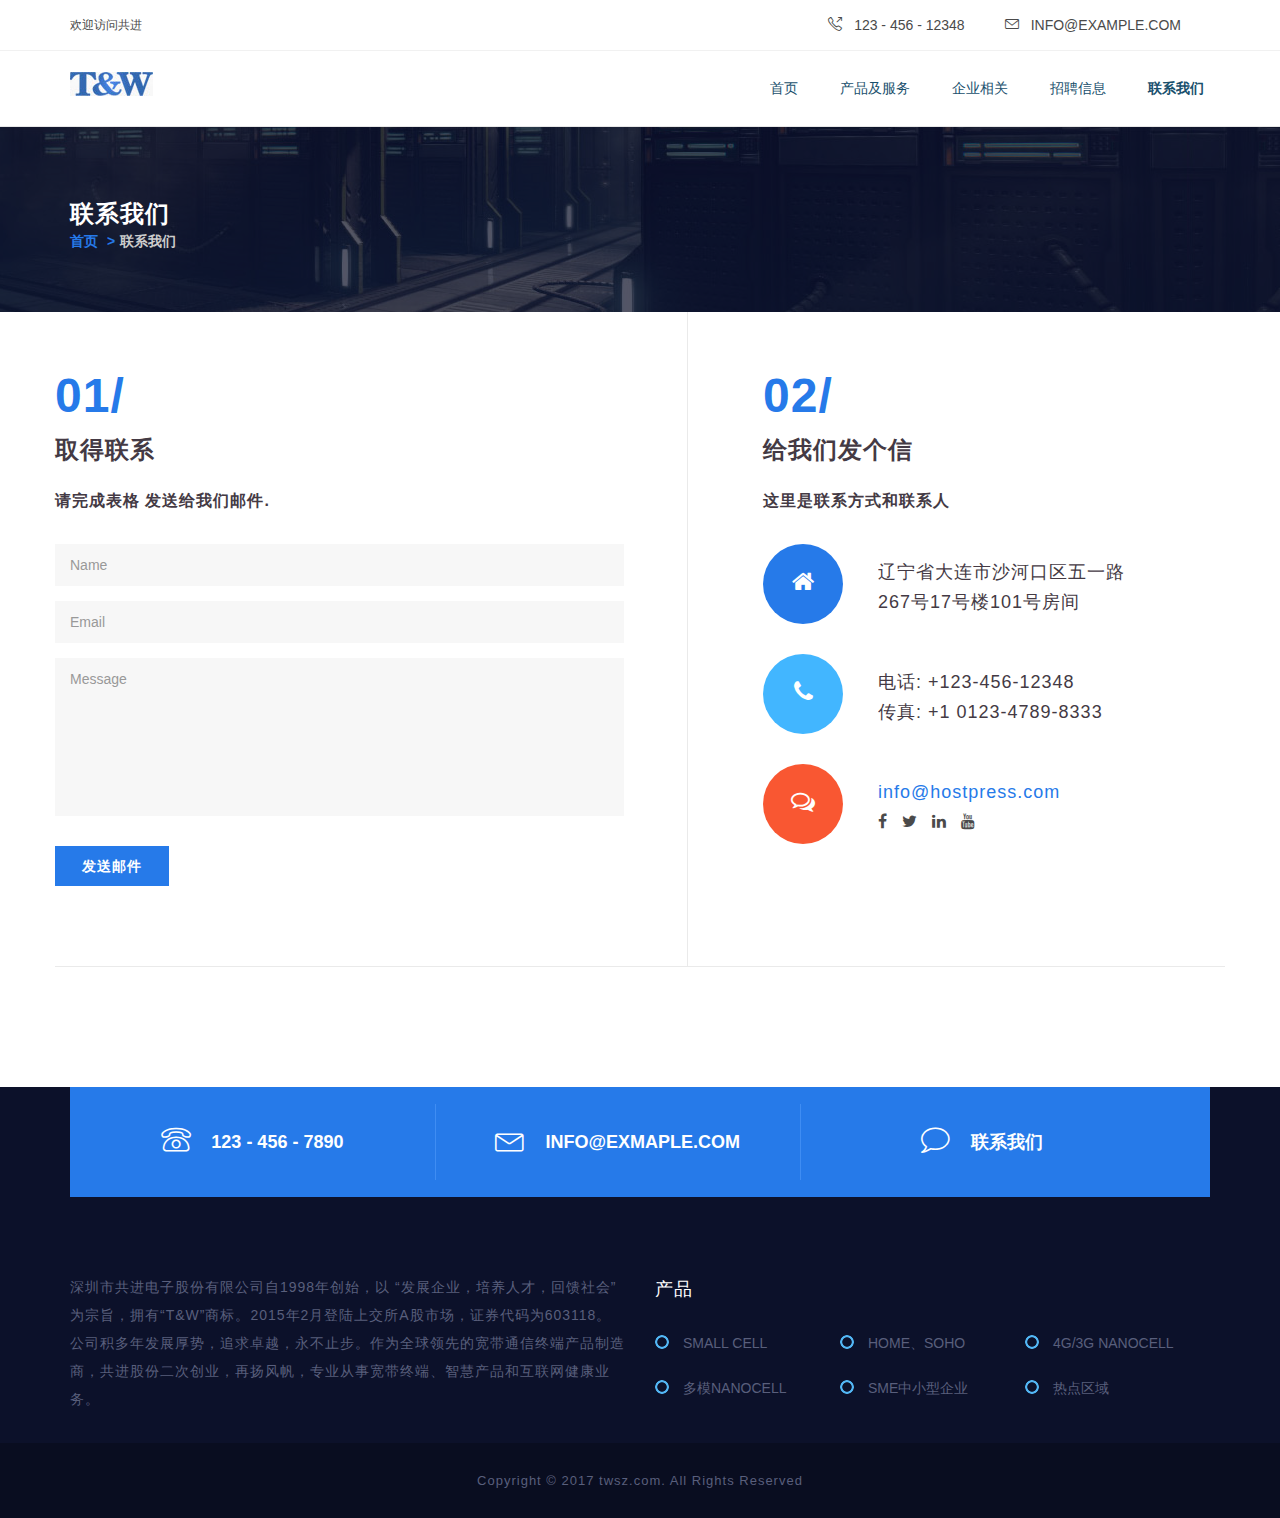
<file: contact.html>
<!DOCTYPE html>
<html lang="en">
<head>
    <meta charset="UTF-8">
    <meta http-equiv="X-UA-Compatible" content="IE=edge">
    <meta name="viewport" content="width=device-width, initial-scale=1">
    <title>共进 - 联系我们</title>

    <!--Bootstrap-->
    <link rel="stylesheet" href="css/bootstrap.min.css">
    <link rel="stylesheet" href="css/bootstrap-theme.min.css">
    
    <!--Loader-->
    <link rel="stylesheet" href="css/spinners.css">    
    
    <!-- Vendors -->
    <link rel="stylesheet" href="vendors/owl.carousel/owl.carousel.css">
    <link rel="stylesheet" href="vendors/simple-line-icons/css/simple-line-icons.css">
    <link rel="stylesheet" href="vendors/bootstrap-select/css/bootstrap-select.min.css">
    <link rel="stylesheet" href="css/font-awesome.min.css">
    <link rel="stylesheet" href="vendors/lineariconsFree/style.css">
    <link rel="stylesheet" href="css/magnific-popup.css">
    
    <!--Fonts-->
    <link href='https://fonts.googleapis.com/css?family=Montserrat:400,700' rel='stylesheet' type='text/css'>
    <link href='https://fonts.googleapis.com/css?family=Roboto:400,100,100italic,300,300italic,400italic,500,500italic,700,700italic,900,900italic' rel='stylesheet' type='text/css'>
    <link href='https://fonts.googleapis.com/css?family=Lato:400,100italic,100,300,300italic,700,400italic,700italic,900,900italic' rel='stylesheet' type='text/css'>
    
    <!--Theme Styles-->
    <link rel="stylesheet" href="css/default/style.css">
    <!--<link rel="stylesheet" href="css/responsive/responsive.css">-->
    
    <!--[if lt IE 9]>
        <script src="js/html5shiv.min.js"></script>
        <script src="js/respond.min.js"></script>
    <![endif]-->
    
</head>
<body class="shortcode">
    
        <div class="preloader">
        <div class="dots-loader">Loading ...</div>
    </div>

    <section class="row top_header">
        <div class="container">
            <div class="row">
                <div class="col-sm-6 wc_msg">欢迎访问共进</div>
                <div class="col-sm-6">
                    <ul class="nav nav-pills">
                        <li><a href="tel:12345612348"><i class="icon-call-out"></i>123 - 456 - 12348</a></li>
                        <li><a href="mailto:info@hostpress.com"><i class="icon-envelope"></i>info@example.com</a></li>
                    </ul>
                </div>
            </div>
        </div>
    </section>
    <nav class="navbar navbar-default navbar-static-top fluid_header centered">
        <div class="container">
            <!-- Brand and toggle get grouped for better mobile display -->
            <div class="navbar-header">
                <a class="navbar-brand" href="index.html"><img src="images/logo.png" alt=""></a>
                <button type="button" class="navbar-toggle collapsed" data-toggle="collapse" data-target="#main_navigation" aria-expanded="false">
                    <span class="sr-only">Toggle navigation</span>
                    <span class="icon-bar"></span>
                    <span class="icon-bar"></span>
                    <span class="icon-bar"></span>
                </button>
            </div>

            <!-- Collect the nav links, forms, and other content for toggling -->
            <div class="collapse navbar-collapse" id="main_navigation">
                <ul class="nav navbar-nav navbar-right">
                    <li><a href="index.html">首页</a></li>
                    <li><a href="features.html">产品及服务</a></li>
                    <li><a href="firmInfo.html">企业相关</a></li>
                    <li><a href="recruitment.html">招聘信息</a></li>
                    <li class="active"><a href="contact.html">联系我们</a></li>
                </ul>
            </div><!-- /.navbar-collapse -->
        </div><!-- /.container-fluid -->
    </nav>
    
    <section class="row page_header">
        <div class="container">
            <h3>联系我们</h3>
            <ol class="breadcrumb">
                <li><a href="index.html">首页</a></li>
                <li class="active">联系我们</li>
            </ol>
        </div>
    </section>
    
    <section class="row contact_content">
        <div class="container">
           
            <div class="row form_row">
                <div class="col-sm-7 form_side">
                    <h2 class="part_number">01/</h2>
                    <h3 class="part_title">取得联系</h3>
                    <h4>请完成表格 发送给我们邮件.</h4>
                    <div class="contactForm row m0">
                        <form action="http://themedesigner.in/demo/hosting-press/contact_process.php" class="row m0" id="contactForm" novalidate="novalidate">
                            <input type="text" class="form-control" placeholder="Name" name="name" id="name">                    
                            <input type="email" class="form-control" placeholder="Email" name="email" id="email">
                            <textarea class="form-control" placeholder="Message" name="message" id="message"></textarea>
                            <input type="submit" value="发送邮件" class="btn btn-primary">                        
                        </form>
                        <div id="success" style="">Your message successfully sent!</div>
                        <div id="error" style="">Sorry, there must be something wrong!! Please try again.</div>
                    </div>
                </div>
                <div class="col-sm-5 detail_address">
                    <h2 class="part_number">02/</h2>
                    <h3 class="part_title">给我们发个信</h3>
                    <h4>这里是联系方式和联系人</h4>
                    <div class="media">
                        <div class="media-left"><i class="fa fa-home"></i></div>
                        <div class="media-body media-middle">
                            辽宁省大连市沙河口区五一路267号17号楼101号房间
                        </div>
                    </div>
                    <div class="media">
                        <div class="media-left"><i class="fa fa-phone"></i></div>
                        <div class="media-body media-middle">
                            电话: +123-456-12348 <br>
                            传真: +1 0123-4789-8333
                        </div>
                    </div>
                    <div class="media">
                        <div class="media-left"><i class="fa fa-comments-o"></i></div>
                        <div class="media-body media-middle">
                            <a href="mailto:info@hostpress.com">info@hostpress.com</a>
                            <ul class="nav nav-pills">
                                <li><a href="http://themedesigner.in/demo/hosting-press/contact.html#"><i class="fa fa-facebook"></i></a></li>
                                <li><a href="http://themedesigner.in/demo/hosting-press/contact.html#"><i class="fa fa-twitter"></i></a></li>
                                <li><a href="http://themedesigner.in/demo/hosting-press/contact.html#"><i class="fa fa-linkedin"></i></a></li>
                                <li><a href="http://themedesigner.in/demo/hosting-press/contact.html#"><i class="fa fa-youtube"></i></a></li>
                            </ul>
                        </div>
                    </div>
                </div>
            </div>
        </div>
    </section>

        <footer class="row">
            <div class="top_footer row m0">
                <div class="container">
                    <div class="row m0 quick_contact">
                        <ul class="nav nav-pills">
                            <li><a href="tel:1234567890"><i class="lnr lnr-phone"></i>123 - 456 - 7890</a></li>
                            <li><a href="mailto:info@hostpress.com"><i class="lnr lnr-envelope"></i>info@exmaple.com</a></li>
                            <li><a href="contact.html"><i class="lnr lnr-bubble"></i>联系我们</a></li>
                        </ul>
                    </div>
                    <div class="row shortKnowledge">
                        <div class="col-sm-6 about">
                            <p>深圳市共进电子股份有限公司自1998年创始，以 “发展企业，培养人才，回馈社会”为宗旨，拥有“T&W”商标。2015年2月登陆上交所A股市场，证券代码为603118。公司积多年发展厚势，追求卓越，永不止步。作为全球领先的宽带通信终端产品制造商，共进股份二次创业，再扬风帆，专业从事宽带终端、智慧产品和互联网健康业务。</p>
                        </div>
                        <div class="col-sm-6 product">
                            <h4>产品</h4>
                            <ul class="product_list nav">
                                <li><a>SMALL CELL</a></li>
                                <li><a>HOME、SOHO</a></li>
                                <li><a>4G/3G NANOCELL</a></li>
                                <li><a>多模NANOCELL</a></li>
                                <li><a>SME中小型企业</a></li>
                                <li><a>热点区域</a></li>
                            </ul>
                        </div>
                    </div>
                </div>
            </div>
            <div class="row m0 copyright_line">
                Copyright &copy; 2017 twsz.com. All Rights Reserved
            </div>
        </footer>

    <!--jQuery, Bootstrap and other vendor JS-->
    
    <!--jQuery-->
    <script src="js/jquery-2.1.4.min.js"></script>
    
    <!--Bootstrap JS-->
    <script src="js/bootstrap.min.js"></script>
    
    <!--Bootstrap Select-->
    <script src="vendors/bootstrap-select/js/bootstrap-select.min.js"></script>
    
    <!--Owl Carousel-->
    <script src="vendors/owl.carousel/owl.carousel.min.js"></script>
    
    <!--Waypoints-->
    <script src="vendors/waypoints/waypoints.min.js"></script>
    
    <!--Counter Up-->
    <script src="vendors/counterup/jquery.counterup.min.js"></script>
    
    <!--Magnific Popup-->
    <script src="js/jquery.magnific-popup.min.js"></script>
    
    <!--Isotope-->
    <script src="vendors/isotope/isotope.min.js"></script>
    
    <!--Isotope-->
    <script src="vendors/infinitescrol/jquery.infinitescroll.min.js"></script>
    
    <!--Theme JS-->
    <script src="js/theme.js"></script>

</body></html>
</file>
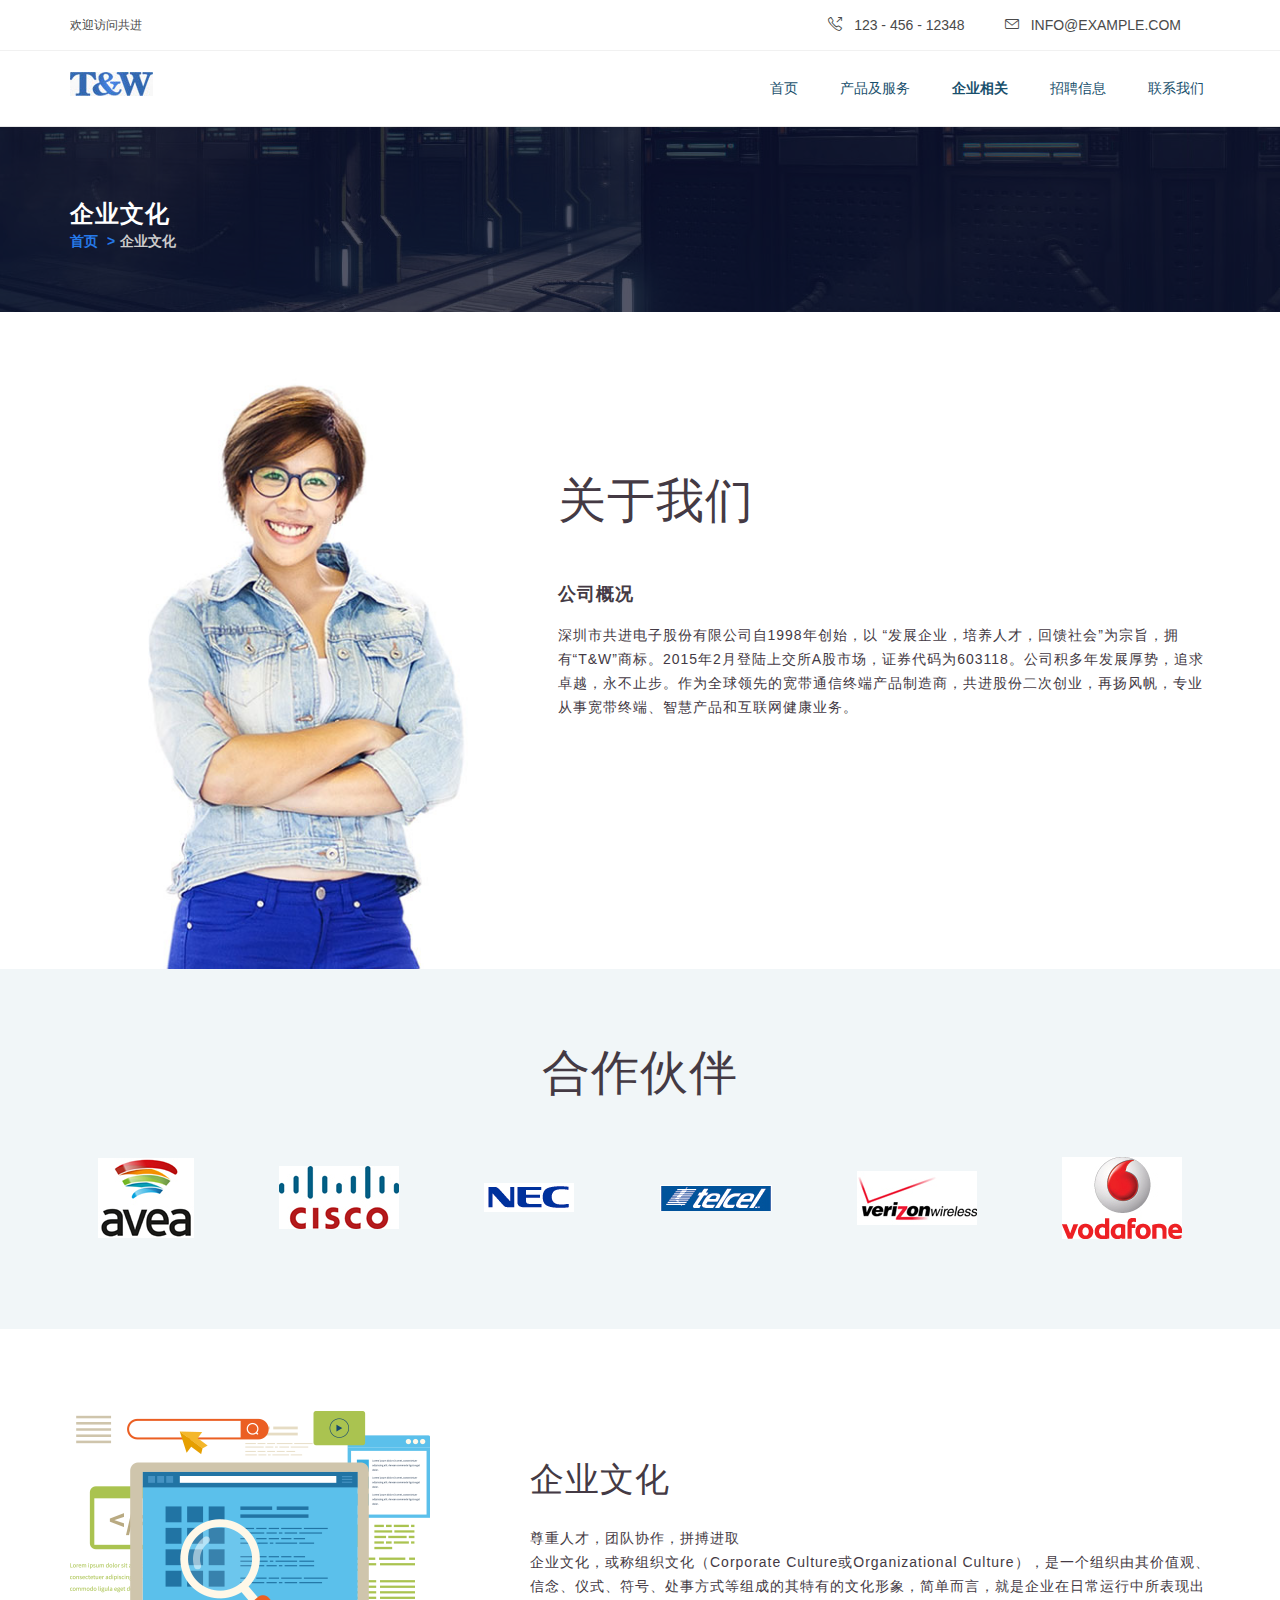
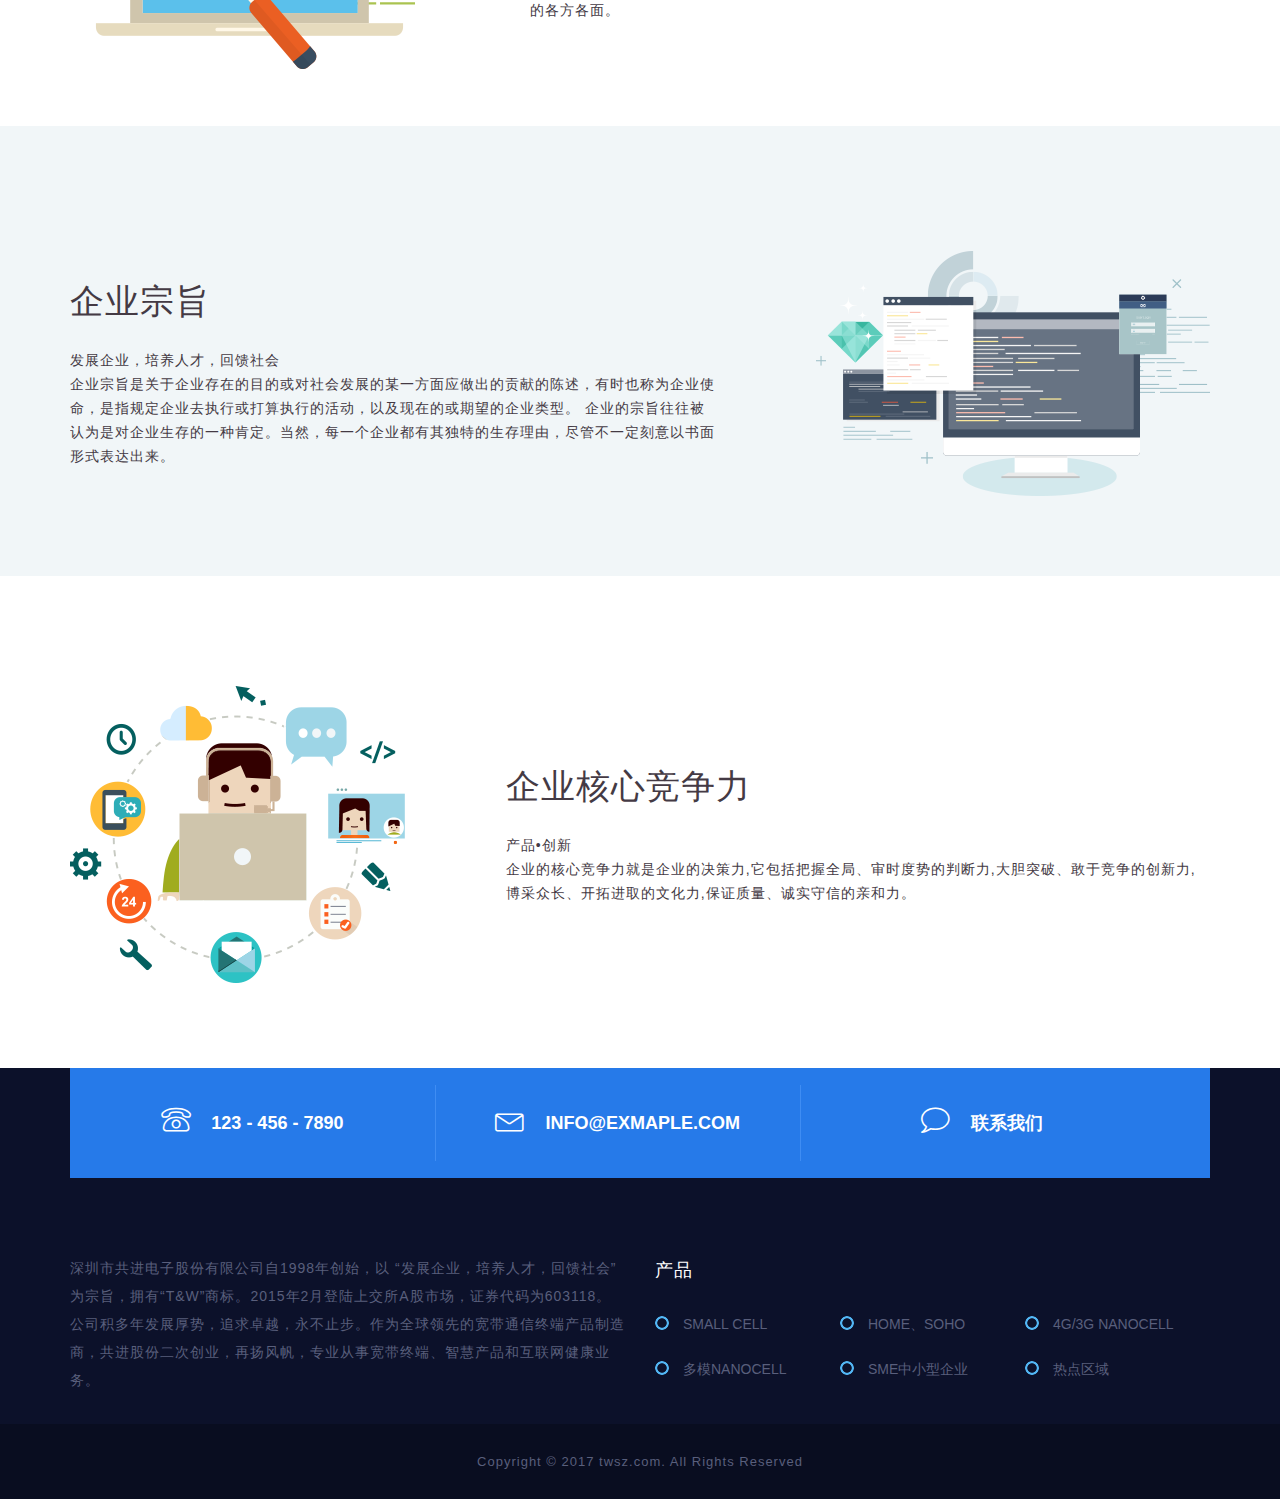
<file: culture.html>
<!DOCTYPE html>
<html lang="en">
<head>
    <meta charset="UTF-8">
    <meta http-equiv="X-UA-Compatible" content="IE=edge">
    <meta name="viewport" content="width=device-width, initial-scale=1">
    <title>共进 - 企业文化</title>
    
    <!--Bootstrap-->
    <link rel="stylesheet" href="css/bootstrap.min.css">
    <link rel="stylesheet" href="css/bootstrap-theme.min.css">
    
    <!--Loader-->
    <link rel="stylesheet" href="css/spinners.css">    
    
    <!-- Vendors -->
    <link rel="stylesheet" href="vendors/owl.carousel/owl.carousel.css">
    <link rel="stylesheet" href="vendors/simple-line-icons/css/simple-line-icons.css">
    <link rel="stylesheet" href="vendors/bootstrap-select/css/bootstrap-select.min.css">
    <link rel="stylesheet" href="css/font-awesome.min.css">
    <link rel="stylesheet" href="vendors/lineariconsFree/style.css">
    <link rel="stylesheet" href="css/magnific-popup.css">
    
    <!--Fonts-->
    <link href='https://fonts.googleapis.com/css?family=Montserrat:400,700' rel='stylesheet' type='text/css'>
    <link href='https://fonts.googleapis.com/css?family=Roboto:400,100,100italic,300,300italic,400italic,500,500italic,700,700italic,900,900italic' rel='stylesheet' type='text/css'>
    <link href='https://fonts.googleapis.com/css?family=Lato:400,100italic,100,300,300italic,700,400italic,700italic,900,900italic' rel='stylesheet' type='text/css'>
    
    <!--Theme Styles-->
    <link rel="stylesheet" href="css/default/style.css">
    <!--<link rel="stylesheet" href="css/responsive/responsive.css">-->
    
    <!--[if lt IE 9]>
        <script src="js/html5shiv.min.js"></script>
        <script src="js/respond.min.js"></script>
    <![endif]-->
    
</head>
<body class="shortcode">
    
        <div class="preloader">
        <div class="dots-loader">Loading ...</div>
    </div>

    <section class="row top_header">
        <div class="container">
            <div class="row">
                <div class="col-sm-6 wc_msg">欢迎访问共进</div>
                <div class="col-sm-6">
                    <ul class="nav nav-pills">
                        <li><a href="tel:12345612348"><i class="icon-call-out"></i>123 - 456 - 12348</a></li>
                        <li><a href="mailto:info@hostpress.com"><i class="icon-envelope"></i>info@example.com</a></li>
                    </ul>
                </div>
            </div>
        </div>
    </section>
    <nav class="navbar navbar-default navbar-static-top fluid_header centered">
        <div class="container">
            <!-- Brand and toggle get grouped for better mobile display -->
            <div class="navbar-header">
                <a class="navbar-brand" href="index.html"><img src="images/logo.png" alt=""></a>
                <button type="button" class="navbar-toggle collapsed" data-toggle="collapse" data-target="#main_navigation" aria-expanded="false">
                    <span class="sr-only">Toggle navigation</span>
                    <span class="icon-bar"></span>
                    <span class="icon-bar"></span>
                    <span class="icon-bar"></span>
                </button>
            </div>

			<!-- Collect the nav links, forms, and other content for toggling -->
			<div class="collapse navbar-collapse" id="main_navigation">
				<ul class="nav navbar-nav navbar-right">
					<li><a href="index.html">首页</a></li>
					<li><a href="features.html">产品及服务</a></li>
					<li class="dropdown active">
						<a href="article.html">企业相关</a>
						<ul class="dropdown-menu">
							<li>
								<a href="culture.html">企业文化</a>
							</li>
							<li>
								<a href="article.html">企业新闻</a>
							</li>
						</ul>
					</li>
					<li><a href="recruitment.html">招聘信息</a></li>
					<li><a href="contact.html">联系我们</a></li>
				</ul>
			</div>
			<!-- /.navbar-collapse -->
        </div><!-- /.container-fluid -->
    </nav>
    
    <section class="row page_header">
        <div class="container">
            <h3>企业文化</h3>
            <ol class="breadcrumb">
                <li><a href="index.html">首页</a></li>
                <li class="active">企业文化</li>
            </ol>
        </div>
    </section>

	<section class="row about_us_content">
		<div class="container">
			<div class="row">
				<div class="col-sm-5">
					<img src="images/about-us/1.jpg" alt="" class="img-responsive">
				</div>
				<div class="col-sm-7">
					<div class="row sectionTitle text-left">
						<h2>关于我们</h2>
					</div>
					<h4>公司概况</h4>
					<p>深圳市共进电子股份有限公司自1998年创始，以 “发展企业，培养人才，回馈社会”为宗旨，拥有“T&W”商标。2015年2月登陆上交所A股市场，证券代码为603118。公司积多年发展厚势，追求卓越，永不止步。作为全球领先的宽带通信终端产品制造商，共进股份二次创业，再扬风帆，专业从事宽带终端、智慧产品和互联网健康业务。</p>
				</div>
			</div>
		</div>
	</section>

	<section class="row clients about_clients">
		<div class="container">
			<div class="row sectionTitle">
				<h2>合作伙伴</h2>
			</div>
			<div class="row">
				<ul class="nav nav-justified">
					<li><a href="#" target="_blank"><img src="images/clients/1.jpg" alt=""></a></li>
					<li><a href="#" target="_blank"><img src="images/clients/2.jpg" alt=""></a></li>
					<li><a href="#" target="_blank"><img src="images/clients/3.jpg" alt=""></a></li>
					<li><a href="#" target="_blank"><img src="images/clients/4.jpg" alt=""></a></li>
					<li><a href="#" target="_blank"><img src="images/clients/5.jpg" alt=""></a></li>
					<li><a href="#" target="_blank"><img src="images/clients/6.jpg" alt=""></a></li>
				</ul>
			</div>
		</div>
	</section>

	<section class="row this_top_features">
		<div class="row m0 this_top_feature">
			<div class="container">
				<div class="media">
					<div class="media-left"><img src="images/hosting/1.png" alt=""></div>
					<div class="media-body media-middle">
						<h2>企业文化</h2>
						<p>尊重人才，团队协作，拼搏进取</p>
						<p>企业文化，或称组织文化（Corporate Culture或Organizational Culture），是一个组织由其价值观、信念、仪式、符号、处事方式等组成的其特有的文化形象，简单而言，就是企业在日常运行中所表现出的各方各面。</p>
					</div>
				</div>
			</div>
		</div>
		<div class="row m0 this_top_feature">
			<div class="container">
				<div class="media">
					<div class="media-body media-middle">
						<h2>企业宗旨</h2>
						<p>发展企业，培养人才，回馈社会</p>
						<p>企业宗旨是关于企业存在的目的或对社会发展的某一方面应做出的贡献的陈述，有时也称为企业使命，是指规定企业去执行或打算执行的活动，以及现在的或期望的企业类型。 企业的宗旨往往被认为是对企业生存的一种肯定。当然，每一个企业都有其独特的生存理由，尽管不一定刻意以书面形式表达出来。</p>
					</div>
					<div class="media-right"><img src="images/hosting/2.png" alt=""></div>
				</div>
			</div>
		</div>
		<div class="row m0 this_top_feature">
			<div class="container">
				<div class="media">
					<div class="media-left"><img src="images/hosting/3.png" alt=""></div>
					<div class="media-body media-middle">
						<h2>企业核心竞争力</h2>
						<p>产品•创新</p>
						<p>企业的核心竞争力就是企业的决策力,它包括把握全局、审时度势的判断力,大胆突破、敢于竞争的创新力,博采众长、开拓进取的文化力,保证质量、诚实守信的亲和力。</p>
					</div>
				</div>
			</div>
		</div>
	</section>

		<footer class="row">
			<div class="top_footer row m0">
				<div class="container">
					<div class="row m0 quick_contact">
						<ul class="nav nav-pills">
							<li><a href="tel:1234567890"><i class="lnr lnr-phone"></i>123 - 456 - 7890</a></li>
							<li><a href="mailto:info@hostpress.com"><i class="lnr lnr-envelope"></i>info@exmaple.com</a></li>
							<li><a href="contact.html"><i class="lnr lnr-bubble"></i>联系我们</a></li>
						</ul>
					</div>
					<div class="row shortKnowledge">
						<div class="col-sm-6 about">
							<p>深圳市共进电子股份有限公司自1998年创始，以 “发展企业，培养人才，回馈社会”为宗旨，拥有“T&W”商标。2015年2月登陆上交所A股市场，证券代码为603118。公司积多年发展厚势，追求卓越，永不止步。作为全球领先的宽带通信终端产品制造商，共进股份二次创业，再扬风帆，专业从事宽带终端、智慧产品和互联网健康业务。</p>
						</div>
						<div class="col-sm-6 product">
							<h4>产品</h4>
							<ul class="product_list nav">
								<li><a>SMALL CELL</a></li>
								<li><a>HOME、SOHO</a></li>
								<li><a>4G/3G NANOCELL</a></li>
								<li><a>多模NANOCELL</a></li>
								<li><a>SME中小型企业</a></li>
								<li><a>热点区域</a></li>
							</ul>
						</div>
					</div>
				</div>
			</div>
			<div class="row m0 copyright_line">
				Copyright &copy; 2017 twsz.com. All Rights Reserved
			</div>
		</footer>
    
    <!--jQuery, Bootstrap and other vendor JS-->
    
    <!--jQuery-->
    <script src="js/jquery-2.1.4.min.js"></script>
    
    <!--Bootstrap JS-->
    <script src="js/bootstrap.min.js"></script>
    
    <!--Bootstrap Select-->
    <script src="vendors/bootstrap-select/js/bootstrap-select.min.js"></script>
    
    <!--Owl Carousel-->
    <script src="vendors/owl.carousel/owl.carousel.min.js"></script>
    
    <!--Waypoints-->
    <script src="vendors/waypoints/waypoints.min.js"></script>
    
    <!--Counter Up-->
    <script src="vendors/counterup/jquery.counterup.min.js"></script>
    
    <!--Magnific Popup-->
    <script src="js/jquery.magnific-popup.min.js"></script>
    
    <!--Isotope-->
    <script src="vendors/isotope/isotope.min.js"></script>
    
    <!--Isotope-->
    <script src="vendors/infinitescrol/jquery.infinitescroll.min.js"></script>
    
    <!--Theme JS-->
    <script src="js/theme.js"></script>
</body>
</html>
</file>
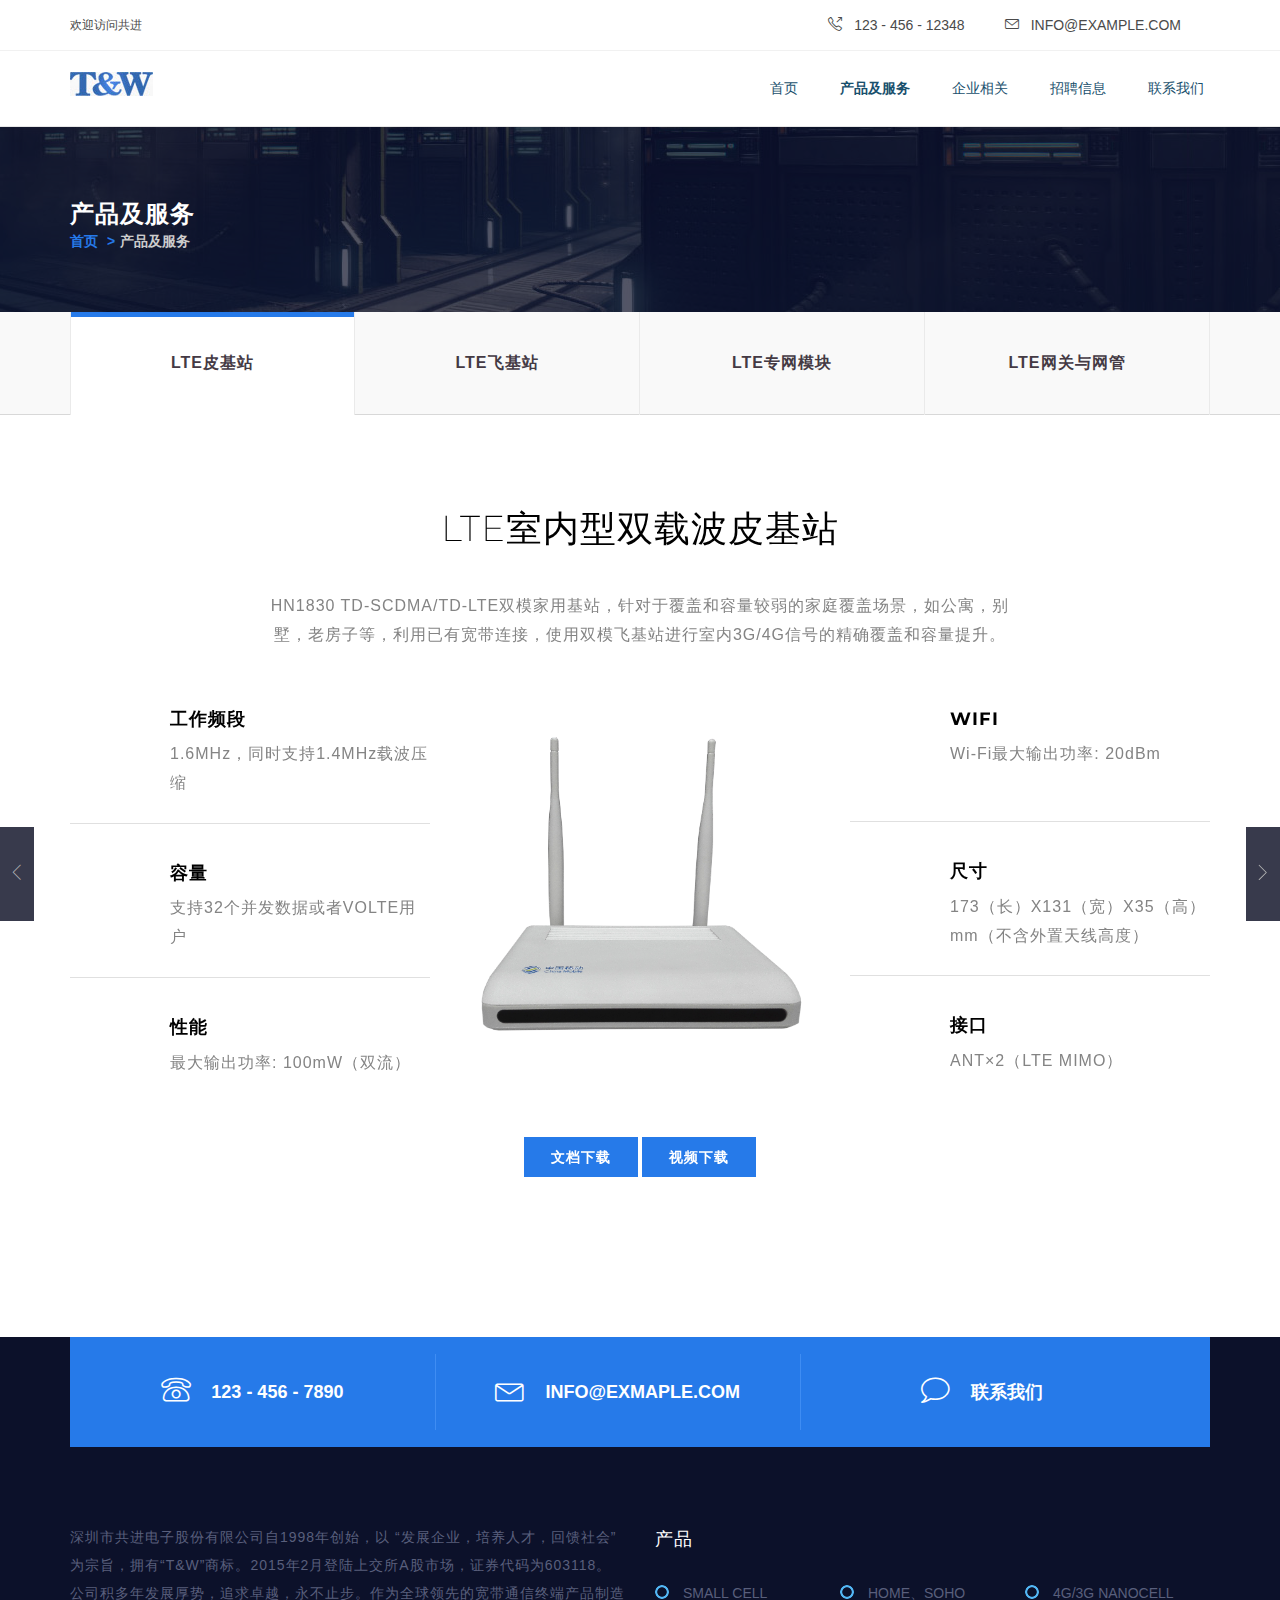
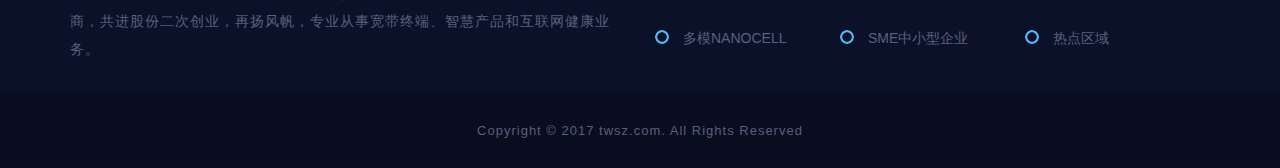
<file: features.html>
<!DOCTYPE html>
<html lang="en">
<head>
    <meta charset="UTF-8">
    <meta http-equiv="X-UA-Compatible" content="IE=edge">
    <meta name="viewport" content="width=device-width, initial-scale=1">
    <title>共进 - 产品</title>

    <!--Bootstrap-->
    <link rel="stylesheet" href="css/bootstrap.min.css">
    <link rel="stylesheet" href="css/bootstrap-theme.min.css">
    
    <!--Loader-->
    <link rel="stylesheet" href="css/spinners.css">
    
    
    <!-- Vendors -->
    <link rel="stylesheet" href="vendors/owl.carousel/owl.carousel.css">
    <link rel="stylesheet" href="vendors/simple-line-icons/css/simple-line-icons.css">
    <link rel="stylesheet" href="vendors/bootstrap-select/css/bootstrap-select.min.css">
    <link rel="stylesheet" href="css/font-awesome.min.css">
    <link rel="stylesheet" href="vendors/lineariconsFree/style.css">
    <link rel="stylesheet" href="css/magnific-popup.css">
    
    <!--Fonts-->
    <link href='https://fonts.googleapis.com/css?family=Open+Sans:300' rel='stylesheet' type='text/css'>
    <link href='https://fonts.googleapis.com/css?family=Montserrat:400,700' rel='stylesheet' type='text/css'>
    <link href='https://fonts.googleapis.com/css?family=Roboto:400,100,100italic,300,300italic,400italic,500,500italic,700,700italic,900,900italic' rel='stylesheet' type='text/css'>
    
    <!--Theme Styles-->
    <link rel="stylesheet" href="css/default/style.css">
    <!--<link rel="stylesheet" href="css/responsive/responsive.css">-->
    
    <!--[if lt IE 9]>
        <script src="js/html5shiv.min.js"></script>
        <script src="js/respond.min.js"></script>
    <![endif]-->
    
</head>
<body class="shortcode">
    
        <div class="preloader">
        <div class="dots-loader">Loading ...</div>
    </div>

    <section class="row top_header">
        <div class="container">
            <div class="row">
                <div class="col-sm-6 wc_msg">欢迎访问共进</div>
                <div class="col-sm-6">
                    <ul class="nav nav-pills">
                        <li><a href="tel:12345612348"><i class="icon-call-out"></i>123 - 456 - 12348</a></li>
                        <li><a href="mailto:info@hostpress.com"><i class="icon-envelope"></i>info@example.com</a></li>
                    </ul>
                </div>
            </div>
        </div>
    </section>
        <nav class="navbar navbar-default navbar-static-top fluid_header centered">
            <div class="container">
                <!-- Brand and toggle get grouped for better mobile display -->
                <div class="navbar-header">
                    <a class="navbar-brand" href="index.html"><img src="images/logo.png" alt=""></a>
                </div>

                <!-- Collect the nav links, forms, and other content for toggling -->
                <div class="collapse navbar-collapse" id="main_navigation">
                    <ul class="nav navbar-nav navbar-right">
                        <li><a href="index.html">首页</a></li>
                        <li class="active"><a href="features.html">产品及服务</a></li>
                        <li><a href="firmInfo.html">企业相关</a></li>
                        <li><a href="recruitment.html">招聘信息</a></li>
                        <li><a href="contact.html">联系我们</a></li>
                    </ul>
                </div>
                <!-- /.navbar-collapse -->
            </div><!-- /.container-fluid -->
        </nav>

    <section class="row page_header">
        <div class="container">
            <h3>产品及服务</h3>
            <ol class="breadcrumb">
                <li><a href="index.html">首页</a></li>
                <li class="active">产品及服务</li>
            </ol>
        </div>
    </section>

    <section class="row featureTab">
        <div class="row feature_tab_menu m0">
            <div class="container">
                <div class="row">
                    <ul class="nav nav-tabs" role="tablist">
                        <li role="presentation" class="active"><a href="#featureT1" aria-controls="featureT1" role="tab" data-toggle="tab">LTE皮基站</a></li>
                        <li role="presentation"><a href="#featureT2" aria-controls="featureT2" role="tab" data-toggle="tab">LTE飞基站</a></li>
                        <li role="presentation"><a href="#featureT3" aria-controls="featureT3" role="tab" data-toggle="tab">LTE专网模块</a></li>
                        <li role="presentation"><a href="#featureT4" aria-controls="featureT4" role="tab" data-toggle="tab">LTE网关与网管</a></li>
                    </ul>
                </div>
            </div>
        </div>

        <div class="row m0 featureTab_contents">

            <div class="tab-content">

                <div class="tab-pane active" role="tabpanel" id="featureT1">

                    <section class="row slider app-landing-features section-padding">
                        <div class="owl-carousel home_slider">
                            <div class="item container owl-slide">
                                <div class="row section-title">
                                    <div class="col col-lg-8 col-lg-offset-2">
                                        <h2>LTE室内型双载波皮基站</h2>
                                        <p>HN1830 TD-SCDMA/TD-LTE双模家用基站，针对于覆盖和容量较弱的家庭覆盖场景，如公寓，别墅，老房子等，利用已有宽带连接，使用双模飞基站进行室内3G/4G信号的精确覆盖和容量提升。</p>
                                    </div>
                                </div> <!-- end section-title -->

                                <div class="row content">
                                    <div class="col col-md-4 left-col">
                                        <div class="feature">
                                            <div class="details">
                                                <h3>工作频段</h3>
                                                <p>1.6MHz，同时支持1.4MHz载波压缩</p>
                                            </div>
                                        </div>
                                        <div class="feature">
                                            <div class="details">
                                                <h3>容量</h3>
                                                <p>支持32个并发数据或者VOLTE用户</p>
                                            </div>
                                        </div>
                                        <div class="feature">
                                            <div class="details">
                                                <h3>性能</h3>
                                                <p>最大输出功率: 100mW（双流） </p>
                                            </div>
                                        </div>
                                    </div> <!-- end col -->

                                    <div class="col col-md-4 col-md-offset-4 right-col">
                                        <div class="feature">

                                            <div class="details">
                                                <h3>WIFI</h3>
                                                <p style="height: 56px;">Wi-Fi最大输出功率: 20dBm</p>
                                            </div>
                                        </div>

                                        <div class="feature">
                                            <div class="details">
                                                <h3>尺寸</h3>
                                                <p>173（长）X131（宽）X35（高）mm（不含外置天线高度）</p>
                                            </div>
                                        </div>

                                        <div class="feature">
                                            <div class="details">
                                                <h3>接口</h3>
                                                <p>ANT×2（LTE MIMO）</p>
                                            </div>
                                        </div>
                                    </div>
                                </div> <!-- end row -->
                                <div class="row section-title">

                                </div>
                                <div class="row section-title">
                                    <a href="#" class="btn btn-primary">文档下载</a>
                                    <div class="btn btn-primary"><a class="video" href="http://player.youku.com/embed/XMzEyMjIyNzk5Mg==">视频下载</a></div>
                                </div>
                            </div>
                            <div class="item container owl-slide">
                                <div class="row section-title">
                                    <div class="col col-lg-8 col-lg-offset-2">
                                        <h2>LTE室外型双载波皮基站</h2>
                                        <p>HN1830 TD-SCDMA/TD-LTE双模家用基站，针对于覆盖和容量较弱的家庭覆盖场景，如公寓，别墅，老房子等，利用已有宽带连接，使用双模飞基站进行室内3G/4G信号的精确覆盖和容量提升。</p>
                                    </div>
                                </div> <!-- end section-title -->

                                <div class="row content">
                                    <div class="col col-md-4 left-col">
                                        <div class="feature">
                                            <div class="details">
                                                <h3>工作频段</h3>
                                                <p>1.6MHz，同时支持1.4MHz载波压缩</p>
                                            </div>
                                        </div>
                                        <div class="feature">
                                            <div class="details">
                                                <h3>容量</h3>
                                                <p>支持32个并发数据或者VOLTE用户</p>
                                            </div>
                                        </div>
                                        <div class="feature">
                                            <div class="details">
                                                <h3>性能</h3>
                                                <p>最大输出功率: 100mW（双流） </p>
                                            </div>
                                        </div>
                                    </div> <!-- end col -->

                                    <div class="col col-md-4 col-md-offset-4 right-col">
                                        <div class="feature">

                                            <div class="details">
                                                <h3>WIFI</h3>
                                                <p style="height: 56px;">Wi-Fi最大输出功率: 20dBm</p>
                                            </div>
                                        </div>

                                        <div class="feature">
                                            <div class="details">
                                                <h3>尺寸</h3>
                                                <p>173（长）X131（宽）X35（高）mm（不含外置天线高度）</p>
                                            </div>
                                        </div>

                                        <div class="feature">
                                            <div class="details">
                                                <h3>接口</h3>
                                                <p>ANT×2（LTE MIMO）</p>
                                            </div>
                                        </div>
                                    </div>
                                </div> <!-- end row -->
                                <div class="row section-title">

                                </div>
                                <div class="row section-title">
                                    <a href="#" class="btn btn-primary">文档下载</a>
                                    <div class="btn btn-primary"><a class="video" href="http://player.youku.com/embed/XMzEyMjIyNzk5Mg==">视频下载</a></div>
                                </div>
                            </div>
                        </div>
                    </section>

                </div>
                <div class="tab-pane" role="tabpanel" id="featureT2" >

                    <!-- start app-landing-features -->
                    <section class="app-landing-features section-padding">
                        <div class="container">
                            <div class="row section-title">
                                <div class="col col-lg-8 col-lg-offset-2">
                                    <h2>3G/4G双模飞基站HN1830</h2>
                                    <p>HN1830 TD-SCDMA/TD-LTE双模家用基站，针对于覆盖和容量较弱的家庭覆盖场景，如公寓，别墅，老房子等，利用已有宽带连接，使用双模飞基站进行室内3G/4G信号的精确覆盖和容量提升。</p>
                                </div>
                            </div> <!-- end section-title -->

                            <div class="row content">
                                <div class="col col-md-4 left-col">
                                    <div class="feature">
                                        <div class="details">
                                            <h3>工作频段</h3>
                                            <p>1.6MHz，同时支持1.4MHz载波压缩</p>
                                        </div>
                                    </div>
                                    <div class="feature">
                                        <div class="details">
                                            <h3>容量</h3>
                                            <p>支持32个并发数据或者VOLTE用户</p>
                                        </div>
                                    </div>
                                    <div class="feature">
                                        <div class="details">
                                            <h3>性能</h3>
                                            <p>最大输出功率: 100mW（双流） </p>
                                        </div>
                                    </div>
                                </div> <!-- end col -->

                                <div class="col col-md-4 col-md-offset-4 right-col">
                                    <div class="feature">

                                        <div class="details">
                                            <h3>WIFI</h3>
                                            <p style="height: 56px;">Wi-Fi最大输出功率: 20dBm</p>
                                        </div>
                                    </div>

                                    <div class="feature">
                                        <div class="details">
                                            <h3>尺寸</h3>
                                            <p>173（长）X131（宽）X35（高）mm（不含外置天线高度）</p>
                                        </div>
                                    </div>

                                    <div class="feature">
                                        <div class="details">
                                            <h3>接口</h3>
                                            <p>ANT×2（LTE MIMO）</p>
                                        </div>
                                    </div>
                                </div>
                            </div> <!-- end row -->
                            <div class="row section-title">

                            </div>
                            <div class="row section-title">
                                <a href="#" class="btn btn-primary">文档下载</a>
                                <div class="btn btn-primary"><a class="video" href="http://player.youku.com/embed/XMzEyMjIyNzk5Mg==">视频下载</a></div>
                            </div>

                        </div> <!-- end container -->

                    </section>
                    <!-- end app-landing-features -->

                </div>
                <div class="tab-pane" role="tabpanel" id="featureT3">
                    <!-- start app-landing-features -->
                    <section class="app-landing-features section-padding">
                        <div class="container">
                            <div class="row section-title">
                                <div class="col col-lg-8 col-lg-offset-2">
                                    <h2>LTE专网模块</h2>
                                    <p>HN1830 TD-SCDMA/TD-LTE双模家用基站，针对于覆盖和容量较弱的家庭覆盖场景，如公寓，别墅，老房子等，利用已有宽带连接，使用双模飞基站进行室内3G/4G信号的精确覆盖和容量提升。</p>
                                </div>
                            </div> <!-- end section-title -->

                            <div class="row content">
                                <div class="col col-md-4 left-col">
                                    <div class="feature">
                                        <div class="details">
                                            <h3>工作频段</h3>
                                            <p>1.6MHz，同时支持1.4MHz载波压缩</p>
                                        </div>
                                    </div>
                                    <div class="feature">
                                        <div class="details">
                                            <h3>容量</h3>
                                            <p>支持32个并发数据或者VOLTE用户</p>
                                        </div>
                                    </div>
                                    <div class="feature">
                                        <div class="details">
                                            <h3>性能</h3>
                                            <p>最大输出功率: 100mW（双流） </p>
                                        </div>
                                    </div>
                                </div> <!-- end col -->

                                <div class="col col-md-4 col-md-offset-4 right-col">
                                    <div class="feature">

                                        <div class="details">
                                            <h3>WIFI</h3>
                                            <p style="height: 56px;">Wi-Fi最大输出功率: 20dBm</p>
                                        </div>
                                    </div>

                                    <div class="feature">
                                        <div class="details">
                                            <h3>尺寸</h3>
                                            <p>173（长）X131（宽）X35（高）mm（不含外置天线高度）</p>
                                        </div>
                                    </div>

                                    <div class="feature">
                                        <div class="details">
                                            <h3>接口</h3>
                                            <p>ANT×2（LTE MIMO）</p>
                                        </div>
                                    </div>
                                </div>
                            </div> <!-- end row -->
                            <div class="row section-title">

                            </div>
                            <div class="row section-title">
                                <a href="#" class="btn btn-primary">文档下载</a>
                                <div class="btn btn-primary"><a class="video" href="http://player.youku.com/embed/XMzEyMjIyNzk5Mg==">视频下载</a></div>
                            </div>

                        </div> <!-- end container -->

                    </section>
                    <!-- end app-landing-features -->
                </div>
                <div class="tab-pane" role="tabpanel" id="featureT4">
                    <!-- start app-landing-features -->
                    <section class="app-landing-features section-padding">
                        <div class="container">
                            <div class="row section-title">
                                <div class="col col-lg-8 col-lg-offset-2">
                                    <h2>LTE网关与网管</h2>
                                    <p>HN1830 TD-SCDMA/TD-LTE双模家用基站，针对于覆盖和容量较弱的家庭覆盖场景，如公寓，别墅，老房子等，利用已有宽带连接，使用双模飞基站进行室内3G/4G信号的精确覆盖和容量提升。</p>
                                </div>
                            </div> <!-- end section-title -->

                            <div class="row content">
                                <div class="col col-md-4 left-col">
                                    <div class="feature">
                                        <div class="details">
                                            <h3>工作频段</h3>
                                            <p>1.6MHz，同时支持1.4MHz载波压缩</p>
                                        </div>
                                    </div>
                                    <div class="feature">
                                        <div class="details">
                                            <h3>容量</h3>
                                            <p>支持32个并发数据或者VOLTE用户</p>
                                        </div>
                                    </div>
                                    <div class="feature">
                                        <div class="details">
                                            <h3>性能</h3>
                                            <p>最大输出功率: 100mW（双流） </p>
                                        </div>
                                    </div>
                                </div> <!-- end col -->

                                <div class="col col-md-4 col-md-offset-4 right-col">
                                    <div class="feature">

                                        <div class="details">
                                            <h3>WIFI</h3>
                                            <p style="height: 56px;">Wi-Fi最大输出功率: 20dBm</p>
                                        </div>
                                    </div>

                                    <div class="feature">
                                        <div class="details">
                                            <h3>尺寸</h3>
                                            <p>173（长）X131（宽）X35（高）mm（不含外置天线高度）</p>
                                        </div>
                                    </div>

                                    <div class="feature">
                                        <div class="details">
                                            <h3>接口</h3>
                                            <p>ANT×2（LTE MIMO）</p>
                                        </div>
                                    </div>
                                </div>
                            </div> <!-- end row -->
                            <div class="row section-title">

                            </div>
                            <div class="row section-title">
                                <a href="#" class="btn btn-primary">文档下载</a>
                                <div class="btn btn-primary"><a class="video" href="http://player.youku.com/embed/XMzEyMjIyNzk5Mg==">视频下载</a></div>
                            </div>

                        </div> <!-- end container -->

                    </section>
                    <!-- end app-landing-features -->
                </div>
            </div>
        </div>
    </section>

    <footer class="row">
        <div class="top_footer row m0">
            <div class="container">
                <div class="row m0 quick_contact">
                    <ul class="nav nav-pills">
                        <li><a href="tel:1234567890"><i class="lnr lnr-phone"></i>123 - 456 - 7890</a></li>
                        <li><a href="mailto:info@hostpress.com"><i class="lnr lnr-envelope"></i>info@exmaple.com</a></li>
                        <li><a href="contact.html"><i class="lnr lnr-bubble"></i>联系我们</a></li>
                    </ul>
                </div>
                <div class="row shortKnowledge">
                    <div class="col-sm-6 about">
                        <p>深圳市共进电子股份有限公司自1998年创始，以 “发展企业，培养人才，回馈社会”为宗旨，拥有“T&W”商标。2015年2月登陆上交所A股市场，证券代码为603118。公司积多年发展厚势，追求卓越，永不止步。作为全球领先的宽带通信终端产品制造商，共进股份二次创业，再扬风帆，专业从事宽带终端、智慧产品和互联网健康业务。</p>
                    </div>
                    <div class="col-sm-6 product">
                        <h4>产品</h4>
                        <ul class="product_list nav">
                            <li><a>SMALL CELL</a></li>
                            <li><a>HOME、SOHO</a></li>
                            <li><a>4G/3G NANOCELL</a></li>
                            <li><a>多模NANOCELL</a></li>
                            <li><a>SME中小型企业</a></li>
                            <li><a>热点区域</a></li>
                        </ul>
                    </div>
                </div>
            </div>
        </div>
        <div class="row m0 copyright_line">
            Copyright &copy; 2017 twsz.com. All Rights Reserved
        </div>
    </footer>

    <!--jQuery, Bootstrap and other vendor JS-->
    
    <!--jQuery-->
    <script src="js/jquery-2.1.4.min.js"></script>
    
    <!--Bootstrap JS-->
    <script src="js/bootstrap.min.js"></script>
    
    <!--Bootstrap Select-->
    <script src="vendors/bootstrap-select/js/bootstrap-select.min.js"></script>
    
    <!--Owl Carousel-->
    <script src="vendors/owl.carousel/owl.carousel.min.js"></script>
    
    <!--Waypoints-->
    <script src="vendors/waypoints/waypoints.min.js"></script>
    
    <!--Counter Up-->
    <script src="vendors/counterup/jquery.counterup.min.js"></script>
    
    <!--Magnific Popup-->
    <script src="js/jquery.magnific-popup.min.js"></script>
    
    <!--Isotope-->
    <script src="vendors/isotope/isotope.min.js"></script>
    
    <!--Isotope-->
    <script src="vendors/infinitescrol/jquery.infinitescroll.min.js"></script>
    
    <!--Theme JS-->
    <script src="js/theme.js"></script>

</body>
</html>
</file>
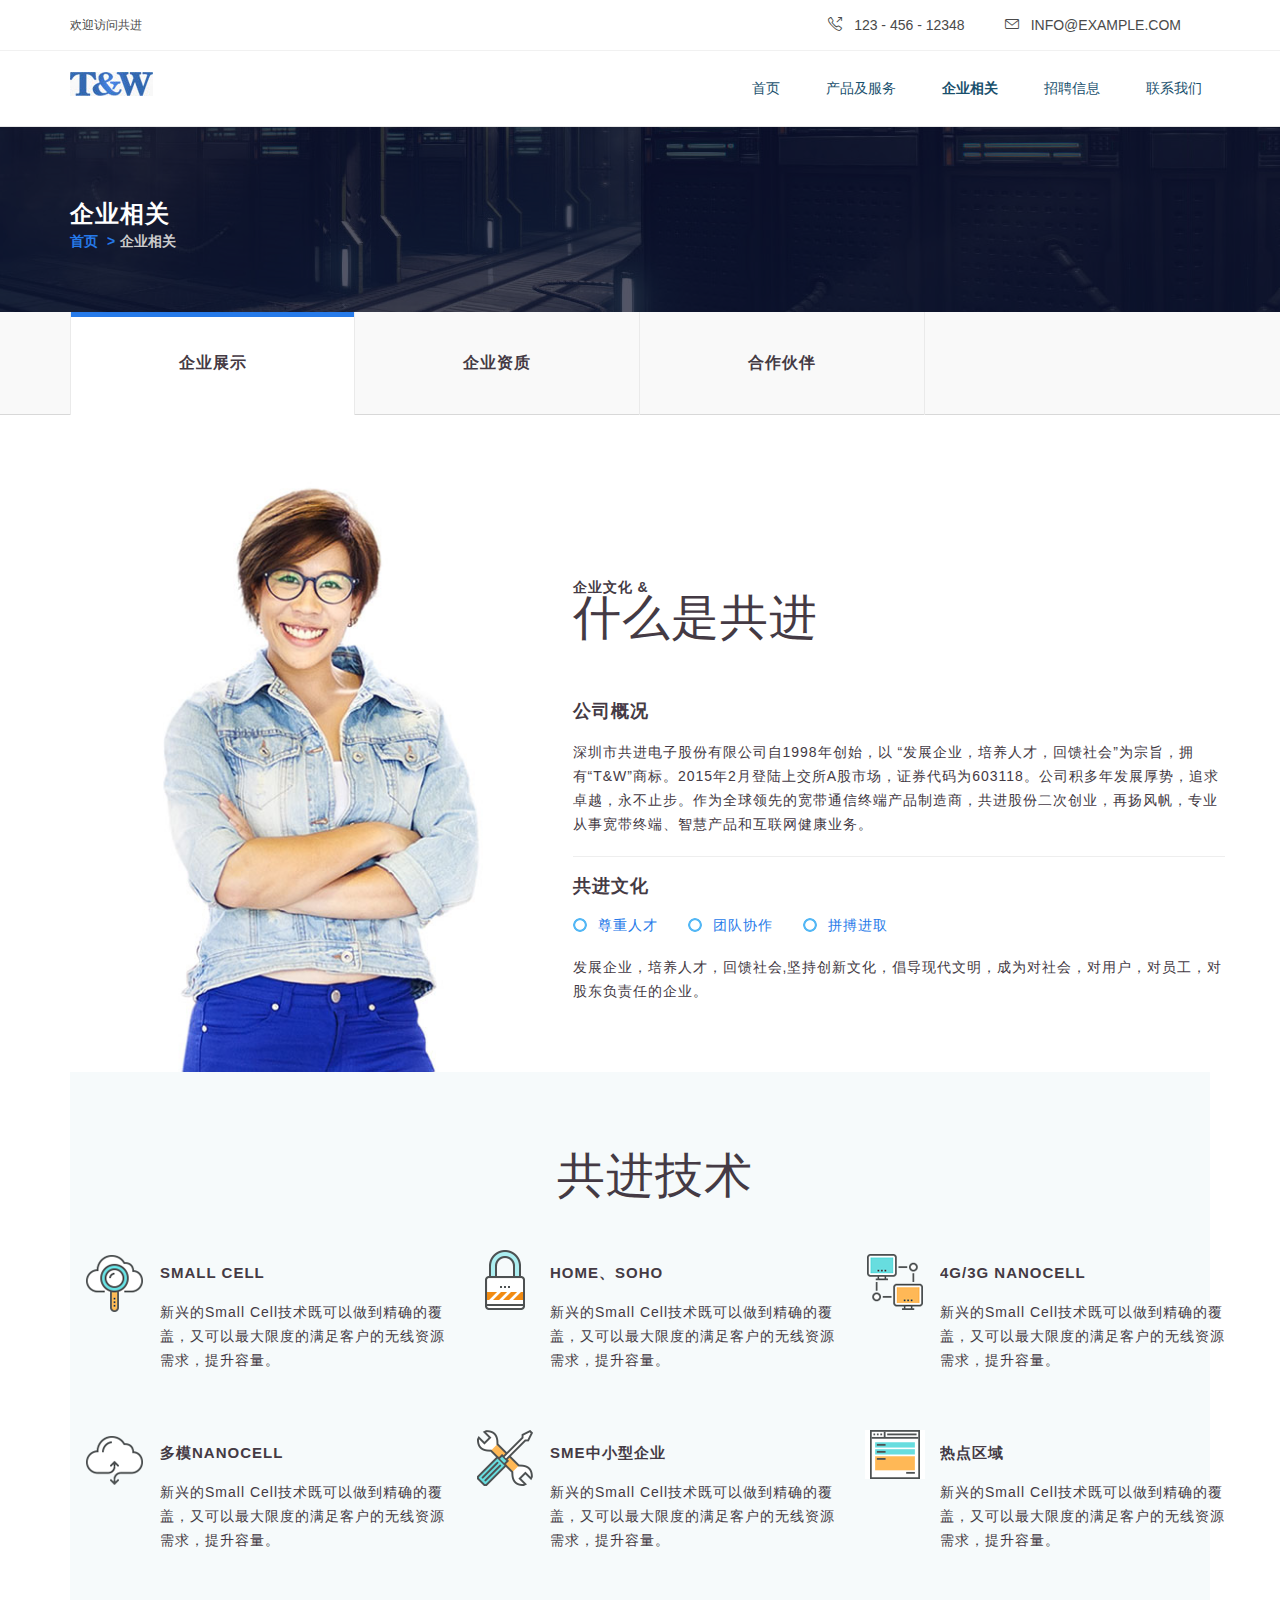
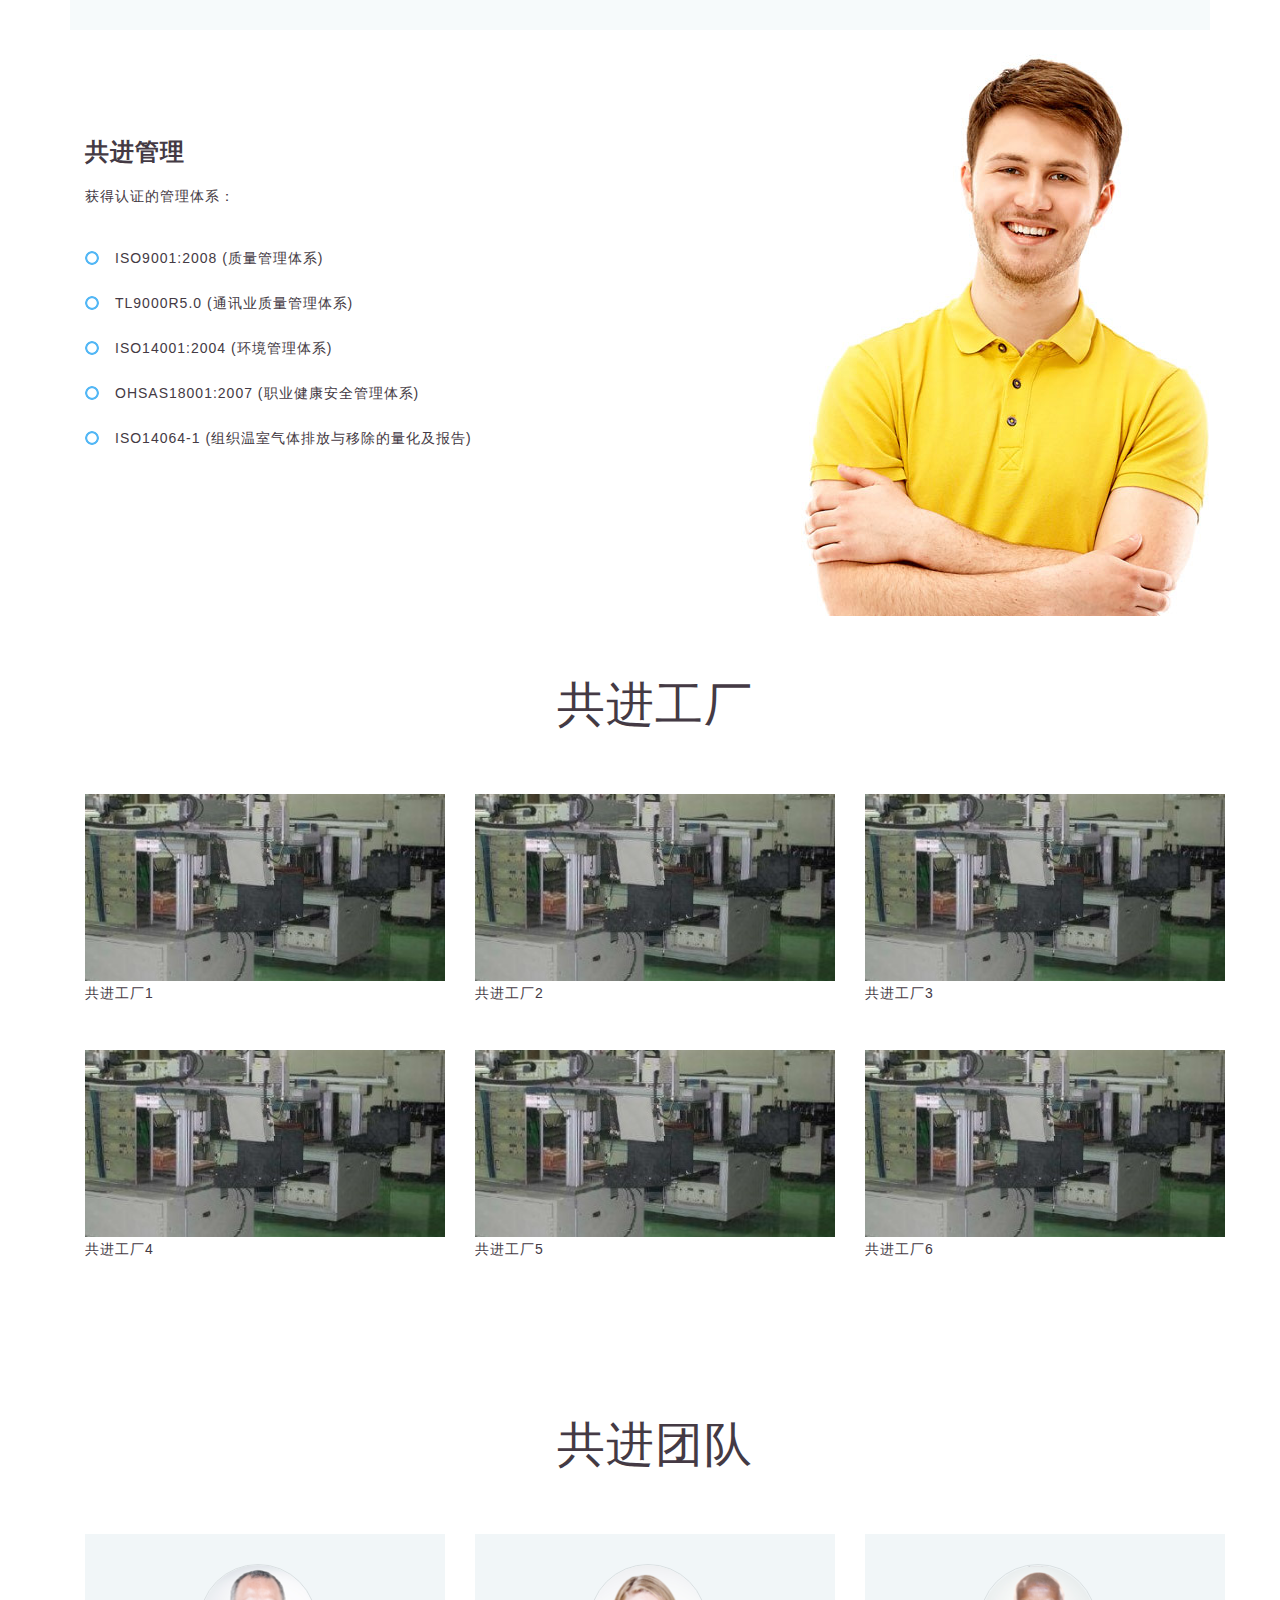
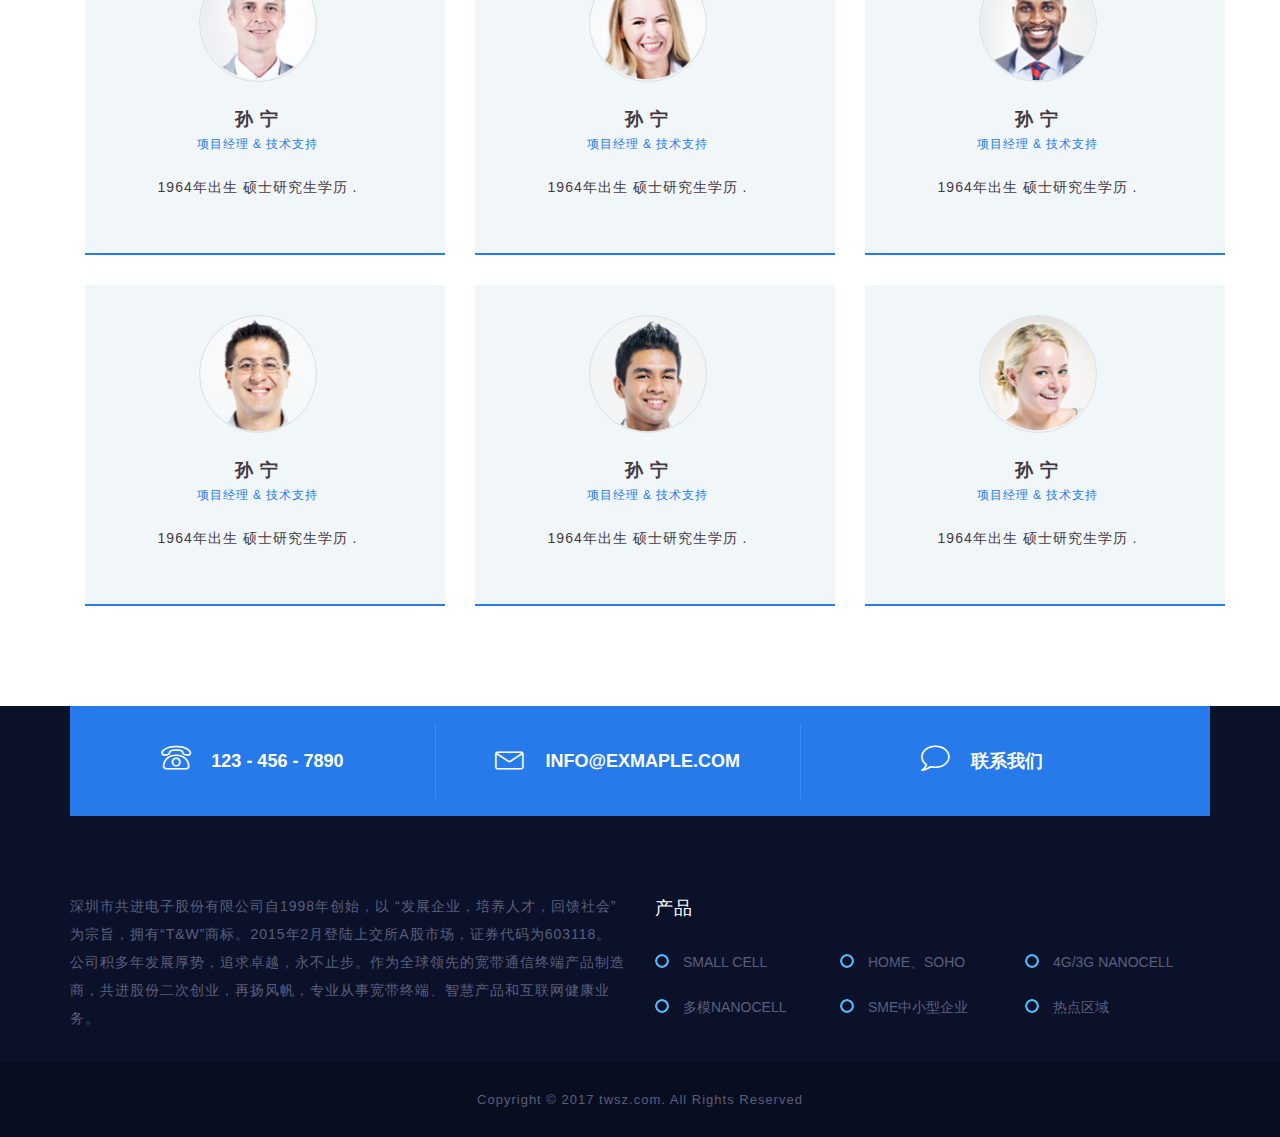
<file: firmInfo.html>
<!DOCTYPE html>
<html lang="en">
<head>
    <meta charset="UTF-8">
    <meta http-equiv="X-UA-Compatible" content="IE=edge">
    <meta name="viewport" content="width=device-width, initial-scale=1">
    <title>共进</title>
    
    <!--Bootstrap-->
    <link rel="stylesheet" href="css/bootstrap.min.css">
    <link rel="stylesheet" href="css/bootstrap-theme.min.css">
    
    <!--Loader-->
    <link rel="stylesheet" href="css/spinners.css">    
    
    <!-- Vendors -->
    <link rel="stylesheet" href="vendors/owl.carousel/owl.carousel.css">
    <link rel="stylesheet" href="vendors/simple-line-icons/css/simple-line-icons.css">
    <link rel="stylesheet" href="vendors/bootstrap-select/css/bootstrap-select.min.css">
    <link rel="stylesheet" href="css/font-awesome.min.css">
    <link rel="stylesheet" href="vendors/lineariconsFree/style.css">
    <link rel="stylesheet" href="css/magnific-popup.css">
    
    <!--Fonts-->
    <link href='https://fonts.googleapis.com/css?family=Montserrat:400,700' rel='stylesheet' type='text/css'>
    <link href='https://fonts.googleapis.com/css?family=Roboto:400,100,100italic,300,300italic,400italic,500,500italic,700,700italic,900,900italic' rel='stylesheet' type='text/css'>
    <link href='https://fonts.googleapis.com/css?family=Lato:400,100italic,100,300,300italic,700,400italic,700italic,900,900italic' rel='stylesheet' type='text/css'>
    
    <!--Theme Styles-->
    <link rel="stylesheet" href="css/default/style.css">
    <link rel="stylesheet" href="css/responsive/responsive.css">
    
    <!--[if lt IE 9]>
        <script src="js/html5shiv.min.js"></script>
        <script src="js/respond.min.js"></script>
    <![endif]-->
    
</head>
<body class="shortcode">
    
        <div class="preloader">
        <div class="dots-loader">Loading ...</div>
    </div>

    <section class="row top_header">
        <div class="container">
            <div class="row">
                <div class="col-sm-6 wc_msg">欢迎访问共进</div>
                <div class="col-sm-6">
                    <ul class="nav nav-pills">
                        <li><a href="tel:12345612348"><i class="icon-call-out"></i>123 - 456 - 12348</a></li>
                        <li><a href="mailto:info@hostpress.com"><i class="icon-envelope"></i>info@example.com</a></li>
                    </ul>
                </div>
            </div>
        </div>
    </section>
    <nav class="navbar navbar-default navbar-static-top fluid_header centered">
        <div class="container">
            <!-- Brand and toggle get grouped for better mobile display -->
            <div class="navbar-header">
                <a class="navbar-brand" href="index.html"><img src="images/logo.png" alt=""></a>
                <button type="button" class="navbar-toggle collapsed" data-toggle="collapse" data-target="#main_navigation" aria-expanded="false">
                    <span class="sr-only">Toggle navigation</span>
                    <span class="icon-bar"></span>
                    <span class="icon-bar"></span>
                    <span class="icon-bar"></span>
                </button>
            </div>

            <!-- Collect the nav links, forms, and other content for toggling -->
            <div class="collapse navbar-collapse" id="main_navigation">
                <ul class="nav navbar-nav navbar-right">
                    <li><a href="index.html">首页</a></li>
                    <li><a href="features.html">产品及服务</a></li>
                    <li class="active"><a href="article.html">企业相关</a></li>
                    <li><a href="recruitment.html">招聘信息</a></li>
                    <li><a href="contact.html">联系我们</a></li>
                    
                </ul>
            </div><!-- /.navbar-collapse -->
        </div><!-- /.container-fluid -->
    </nav>

	<section class="row page_header">
		<div class="container">
			<h3>企业相关</h3>
			<ol class="breadcrumb">
				<li><a href="index.html">首页</a></li>
				<li class="active">企业相关</li>
			</ol>
		</div>
	</section>

    <section class="row featureTab">
        <div class="row feature_tab_menu m0">
            <div class="container">
                <div class="row">
                    <ul class="nav nav-tabs" role="tablist">
                        <li role="presentation" class="active"><a href="#featureT1" aria-controls="featureT1" role="tab" data-toggle="tab">
                            企业展示
							</a></li>
                        <li role="presentation"><a href="#featureT2" aria-controls="featureT2" role="tab" data-toggle="tab">
                            企业资质
							</a></li>
                        <li role="presentation"><a href="#featureT3" aria-controls="featureT3" role="tab" data-toggle="tab">
                            合作伙伴
							</a></li>

                    </ul>
                </div>
            </div>
        </div>
        <div class="container serviceTab_contents">
            <div class="tab-content">
                <div class="tab-pane active" role="tabpanel" id="featureT1">
					<!--文化-->
					<section class="row about_us_content">
						<div class="container">
							<div class="row">
								<div class="col-sm-5">
									<img src="images/about-us/1.jpg" alt="" class="img-responsive">
								</div>
								<div class="col-sm-7">
									<div class="row sectionTitle text-left">
										<h5>企业文化 &amp;</h5>
										<h2>什么是共进</h2>
									</div>
									<h4>公司概况</h4>
									<p>深圳市共进电子股份有限公司自1998年创始，以 “发展企业，培养人才，回馈社会”为宗旨，拥有“T&W”商标。2015年2月登陆上交所A股市场，证券代码为603118。公司积多年发展厚势，追求卓越，永不止步。作为全球领先的宽带通信终端产品制造商，共进股份二次创业，再扬风帆，专业从事宽带终端、智慧产品和互联网健康业务。</p>
									<hr>
									<h4>共进文化</h4>
									<div class="row m0">
										<ul class="hostpressUnList">
											<li>尊重人才</li>
											<li>团队协作</li>
											<li>拼搏进取</li>
										</ul>
									</div>
									<p>发展企业，培养人才，回馈社会,坚持创新文化，倡导现代文明，成为对社会，对用户，对员工，对股东负责任的企业。</p>
								</div>
							</div>
						</div>
					</section>
					<section class="row why_choose">
						<div class="container">
							<div class="row sectionTitle">
								<h2>共进技术</h2>
							</div>
							<div class="row">
								<div class="col-sm-4 cause2choose">
									<div class="media">
										<div class="media-left"><a href="#"><img src="images/icons/cause2choose/1.png" alt=""></a></div>
										<div class="media-body">
											<h4>Small Cell</h4>
											<p>新兴的Small Cell技术既可以做到精确的覆盖，又可以最大限度的满足客户的无线资源需求，提升容量。</p>
										</div>
									</div>
								</div>
								<div class="col-sm-4 cause2choose">
									<div class="media">
										<div class="media-left"><a href="#"><img src="images/icons/cause2choose/2.png" alt=""></a></div>
										<div class="media-body">
											<h4>Home、SOHO</h4>
											<p>新兴的Small Cell技术既可以做到精确的覆盖，又可以最大限度的满足客户的无线资源需求，提升容量。</p>
										</div>
									</div>
								</div>
								<div class="col-sm-4 cause2choose">
									<div class="media">
										<div class="media-left"><a href="#"><img src="images/icons/cause2choose/3.png" alt=""></a></div>
										<div class="media-body">
											<h4>4G/3G Nanocell</h4>
											<p>新兴的Small Cell技术既可以做到精确的覆盖，又可以最大限度的满足客户的无线资源需求，提升容量。</p>
										</div>
									</div>
								</div>
								<div class="col-sm-4 cause2choose">
									<div class="media">
										<div class="media-left"><a href="#"><img src="images/icons/cause2choose/4.png" alt=""></a></div>
										<div class="media-body">
											<h4>多模Nanocell</h4>
											<p>新兴的Small Cell技术既可以做到精确的覆盖，又可以最大限度的满足客户的无线资源需求，提升容量。</p>
										</div>
									</div>
								</div>
								<div class="col-sm-4 cause2choose">
									<div class="media">
										<div class="media-left"><a href="#"><img src="images/icons/cause2choose/5.png" alt=""></a></div>
										<div class="media-body">
											<h4>SME中小型企业</h4>
											<p>新兴的Small Cell技术既可以做到精确的覆盖，又可以最大限度的满足客户的无线资源需求，提升容量。</p>
										</div>
									</div>
								</div>
								<div class="col-sm-4 cause2choose">
									<div class="media">
										<div class="media-left"><a href="#"><img src="images/icons/cause2choose/6.png" alt=""></a></div>
										<div class="media-body">
											<h4>热点区域</h4>
											<p>新兴的Small Cell技术既可以做到精确的覆盖，又可以最大限度的满足客户的无线资源需求，提升容量。</p>
										</div>
									</div>
								</div>
							</div>
						</div>
					</section>
					<!--管理-->
					<section class="row serviceTab">	
						<div class="container serviceTab_contents">
							<div class="row">
								<div class="tab-content">
									<div class="tab-pane active" role="tabpanel" id="serviceT1">
										<div class="col-sm-5">
											<h3 class="title">共进管理</h3>
											<p>获得认证的管理体系：</p>
											<ul class="hostpressUnList">
												<li>ISO9001:2008 (质量管理体系)</li>
												<li>TL9000R5.0 (通讯业质量管理体系)</li>
												<li>ISO14001:2004 (环境管理体系)</li>
												<li>OHSAS18001:2007 (职业健康安全管理体系)</li>
												<li>ISO14064-1 (组织温室气体排放与移除的量化及报告)</li>
											</ul>
										</div>
										<div class="col-sm-6 col-sm-offset-1">
											<img src="images/service/tab/smile.jpg" alt="" class="service_img img-responsive fright">
										</div>
									</div>
								</div>
							</div>
						</div>
 					</section>
						<!--技术-->

						<!--工厂-->
					<section class="row portfolio_content">
						<div class="container">
						   <div class="row sectionTitle">
								<h2>共进工厂</h2>
							</div>
							<div class="row col3">
								<div class="col-sm-4 portfolio">
									<div class="row image m0">
										<img src="images/portfolio/222222.jpg" alt="">
										<a href="images/portfolio/222222.jpg" class="portfolio-link"><i class="fa fa-search"></i></a>
									</div>
									<div class="row m0">
										<p>共进工厂1</p>
									</div>
								</div>
								<div class="col-sm-4 portfolio">
									<div class="row image m0">
										<img src="images/portfolio/222222.jpg" alt="">
										<a href="images/portfolio/222222.jpg" class="portfolio-link"><i class="fa fa-search"></i></a>
									</div>
									<div class="row m0">
										<p>共进工厂2</p>
									</div>
								</div>
								<div class="col-sm-4 portfolio">
									<div class="row image m0">
										<img src="images/portfolio/222222.jpg" alt="">
										<a href="images/portfolio/222222.jpg" class="portfolio-link"><i class="fa fa-search"></i></a>
									</div>
									<div class="row m0">
										<p>共进工厂3</p>
									</div>
								</div>
								<div class="col-sm-4 portfolio">
									<div class="row image m0">
										<img src="images/portfolio/222222.jpg" alt="">
										<a href="images/portfolio/222222.jpg" class="portfolio-link"><i class="fa fa-search"></i></a>
									</div>
									<div class="row m0">
										<p>共进工厂4</p>
									</div>
								</div>
								<div class="col-sm-4 portfolio">
									<div class="row image m0">
										<img src="images/portfolio/222222.jpg" alt="">
										<a href="images/portfolio/222222.jpg" class="portfolio-link"><i class="fa fa-search"></i></a>
									</div>
									<div class="row m0">
										<p>共进工厂5</p>
									</div>
								</div>
								<div class="col-sm-4 portfolio">
									<div class="row image m0">
										<img src="images/portfolio/222222.jpg" alt="">
										<a href="images/portfolio/222222.jpg" class="portfolio-link"><i class="fa fa-search"></i></a>
									</div>
									<div class="row m0">
										<p>共进工厂6</p>
									</div>
								</div>
							</div>
						</div>
					</section>

					<!--人员-->
					<section class="row team_section">
						<div class="container">
							<div class="row sectionTitle">
								<h2>共进团队</h2>
							</div>
							<div class="row">
								<div class="col-sm-4 team_member">
									<div class="row m0 inner">
										<div class="row m0 image"><img src="images/team/1.png" alt=""></div>
										<h4 class="title">孙 宁</h4>
										<h6 class="desig">项目经理 &amp; 技术支持</h6>
										<p class="nState">1964年出生 硕士研究生学历 .</p>
										<p class="hState">孙宁先生,1964年出生,硕士研究生学历。曾任摩托罗拉(中国)电子有限公司移动电话事业部高级测试工程师、测试部经理、天津工厂新产品引进项目经理,UT 斯达康中国有限公司高级副总裁、移动终端事业部全球总裁、董事、全球战略委员会成员,杭州启天科技有限公司总裁、董事。</p>
										<ul class="list-unstyled">
											<li><a href="#"><i class="fa fa-facebook"></i></a></li>
											<li><a href="#"><i class="fa fa-twitter"></i></a></li>
											<li><a href="#"><i class="fa fa-linkedin"></i></a></li>
											<li><a href="#"><i class="fa fa-google-plus"></i></a></li>
										</ul>
									</div>
								</div>
								<div class="col-sm-4 team_member">
									<div class="row m0 inner">
										<div class="row m0 image"><img src="images/team/6.png" alt=""></div>
										<h4 class="title">孙 宁</h4>
										<h6 class="desig">项目经理 &amp; 技术支持</h6>
										<p class="nState">1964年出生 硕士研究生学历 .</p>
										<p class="hState">孙宁先生,1964年出生,硕士研究生学历。曾任摩托罗拉(中国)电子有限公司移动电话事业部高级测试工程师、测试部经理、天津工厂新产品引进项目经理,UT 斯达康中国有限公司高级副总裁、移动终端事业部全球总裁、董事、全球战略委员会成员,杭州启天科技有限公司总裁、董事。</p>
										<ul class="list-unstyled">
											<li><a href="#"><i class="fa fa-facebook"></i></a></li>
											<li><a href="#"><i class="fa fa-twitter"></i></a></li>
											<li><a href="#"><i class="fa fa-linkedin"></i></a></li>
											<li><a href="#"><i class="fa fa-google-plus"></i></a></li>
										</ul>
									</div>
								</div>
								<div class="col-sm-4 team_member">
									<div class="row m0 inner">
										<div class="row m0 image"><img src="images/team/2.png" alt=""></div>
										<h4 class="title">孙 宁</h4>
										<h6 class="desig">项目经理 &amp; 技术支持</h6>
										<p class="nState">1964年出生 硕士研究生学历 .</p>
										<p class="hState">孙宁先生,1964年出生,硕士研究生学历。曾任摩托罗拉(中国)电子有限公司移动电话事业部高级测试工程师、测试部经理、天津工厂新产品引进项目经理,UT 斯达康中国有限公司高级副总裁、移动终端事业部全球总裁、董事、全球战略委员会成员,杭州启天科技有限公司总裁、董事。</p>
										<ul class="list-unstyled">
											<li><a href="#"><i class="fa fa-facebook"></i></a></li>
											<li><a href="#"><i class="fa fa-twitter"></i></a></li>
											<li><a href="#"><i class="fa fa-linkedin"></i></a></li>
											<li><a href="#"><i class="fa fa-google-plus"></i></a></li>
										</ul>
									</div>
								</div>
								<div class="col-sm-4 team_member">
									<div class="row m0 inner">
										<div class="row m0 image"><img src="images/team/3.png" alt=""></div>
										<h4 class="title">孙 宁</h4>
										<h6 class="desig">项目经理 &amp; 技术支持</h6>
										<p class="nState">1964年出生 硕士研究生学历 .</p>
										<p class="hState">孙宁先生,1964年出生,硕士研究生学历。曾任摩托罗拉(中国)电子有限公司移动电话事业部高级测试工程师、测试部经理、天津工厂新产品引进项目经理,UT 斯达康中国有限公司高级副总裁、移动终端事业部全球总裁、董事、全球战略委员会成员,杭州启天科技有限公司总裁、董事。</p>
										<ul class="list-unstyled">
											<li><a href="#"><i class="fa fa-facebook"></i></a></li>
											<li><a href="#"><i class="fa fa-twitter"></i></a></li>
											<li><a href="#"><i class="fa fa-linkedin"></i></a></li>
											<li><a href="#"><i class="fa fa-google-plus"></i></a></li>
										</ul>
									</div>
								</div>
								<div class="col-sm-4 team_member">
									<div class="row m0 inner">
										<div class="row m0 image"><img src="images/team/4.png" alt=""></div>
										<h4 class="title">孙 宁</h4>
										<h6 class="desig">项目经理 &amp; 技术支持</h6>
										<p class="nState">1964年出生 硕士研究生学历 .</p>
										<p class="hState">孙宁先生,1964年出生,硕士研究生学历。曾任摩托罗拉(中国)电子有限公司移动电话事业部高级测试工程师、测试部经理、天津工厂新产品引进项目经理,UT 斯达康中国有限公司高级副总裁、移动终端事业部全球总裁、董事、全球战略委员会成员,杭州启天科技有限公司总裁、董事。</p>
										<ul class="list-unstyled">
											<li><a href="#"><i class="fa fa-facebook"></i></a></li>
											<li><a href="#"><i class="fa fa-twitter"></i></a></li>
											<li><a href="#"><i class="fa fa-linkedin"></i></a></li>
											<li><a href="#"><i class="fa fa-google-plus"></i></a></li>
										</ul>
									</div>
								</div>
								<div class="col-sm-4 team_member">
									<div class="row m0 inner">
										<div class="row m0 image"><img src="images/team/5.png" alt=""></div>
										<h4 class="title">孙 宁</h4>
										<h6 class="desig">项目经理 &amp; 技术支持</h6>
										<p class="nState">1964年出生 硕士研究生学历 .</p>
										<p class="hState">孙宁先生,1964年出生,硕士研究生学历。曾任摩托罗拉(中国)电子有限公司移动电话事业部高级测试工程师、测试部经理、天津工厂新产品引进项目经理,UT 斯达康中国有限公司高级副总裁、移动终端事业部全球总裁、董事、全球战略委员会成员,杭州启天科技有限公司总裁、董事。</p>
										<ul class="list-unstyled">
											<li><a href="#"><i class="fa fa-facebook"></i></a></li>
											<li><a href="#"><i class="fa fa-twitter"></i></a></li>
											<li><a href="#"><i class="fa fa-linkedin"></i></a></li>
											<li><a href="#"><i class="fa fa-google-plus"></i></a></li>
										</ul>
									</div>
								</div>
							</div>
						</div>
					</section>
                </div>
                <div class="tab-pane" role="tabpanel" id="featureT2">
					<section class="row portfolio_content">
						<div class="row sectionTitle">
							<h2>认证</h2>
						</div>
						<div id="my-popup" class="mfp-hide white-popup">
							Inline popup
						</div>
						<div class="container">
							<div class="row col3">
								<div class="col-sm-4 portfolio">
									<div class="row image m0">
										<img src="images/portfolio/111.jpg" alt="">
										<a href="images/portfolio/111.jpg" class="portfolio-link"><i class="fa fa-search"></i></a>
									</div>
									<div class="row m0">
										<p>国家级高新技术企业</p>
									</div>
								</div>
								<div class="col-sm-4 portfolio">
									<div class="row image m0">
										<img src="images/portfolio/111.jpg" alt="">
										<a href="images/portfolio/111.jpg" class="portfolio-link"><i class="fa fa-search"></i></a>
									</div>
									<div class="row m0">
										<p>中国电子信息百强企业</p>
									</div>
								</div>
								<div class="col-sm-4 portfolio">
									<div class="row image m0">
										<img src="images/portfolio/111.jpg" alt="">
										<a href="images/portfolio/111.jpg" class="portfolio-link"><i class="fa fa-search"></i></a>
									</div>
									<div class="row m0">
										<p>深圳市工业百强企业</p>
									</div>
								</div>
								<div class="col-sm-4 portfolio">
									<div class="row image m0">
										<img src="images/portfolio/111.jpg" alt="">
										<a href="images/portfolio/111.jpg" class="portfolio-link"><i class="fa fa-search"></i></a>
									</div>
									<div class="row m0">
										<p>深圳市工业百强企业</p>
									</div>
								</div>
								<div class="col-sm-4 portfolio">
									<div class="row image m0">
										<img src="images/portfolio/111.jpg" alt="">
										<a href="images/portfolio/111.jpg" class="portfolio-link"><i class="fa fa-search"></i></a>
									</div>
									<div class="row m0">
										<p>深圳市企业技术中心</p>
									</div>
								</div>
								<div class="col-sm-4 portfolio">
									<div class="row image m0">
										<img src="images/portfolio/111.jpg" alt="">
										<a href="images/portfolio/111.jpg" class="portfolio-link"><i class="fa fa-search"></i></a>
									</div>
									<div class="row m0">
										<p>广东省科学技术奖</p>
									</div>
								</div>
							</div>
						</div>
					</section>
					
					<section class="row blog_content">
						<div class="row sectionTitle">
							<h2>成功案例</h2>
						</div>
						<div class="container">
							<div class="row">
								<div class="col-sm-12 blogs">
									<div class="row m0 blog">
										<div class="row m0 image"><a href="single.html"><img src="images/posts/blog/1.jpg" alt=""></a></div>
										<ul class="blog_infos nav">
											<li><a href="#"><i class="fa fa-calendar"></i>19 May, 2015</a></li>
										</ul>
										<h3><a href="single.html">4G/3G Nanocell融合网关解决方案</a></h3>
										<p>4G/3G融合网关解决方案提供标准的空中接口，是一个完全融合了3G和4G的Nanocell无线宽带接入系统。标准的核心网接口保证了不需要对现有核心网架构作任何改动，就可以进行多形态、多场景下的Nanocell覆盖。 Nanocell有效推进 3G/4G网络顺利部署，通过改善室内外信号质量，为运营商提供一个大容量、高可靠、易拓展、易部署、低成本的高效解决方案。特别是对LTE的部署将起到关键的作用。</p>
									</div>
									<hr class="blog_bottom_line">
									<div class="row m0 blog">
										<div class="row m0 image"><a href="single.html"><img src="images/posts/blog/1.jpg" alt=""></a></div>
										<ul class="blog_infos nav">
											<li><a href="#"><i class="fa fa-calendar"></i>19 May, 2015</a></li>
										</ul>
										<h3><a href="single.html">4G/3G Nanocell融合网关解决方案</a></h3>
										<p>4G/3G融合网关解决方案提供标准的空中接口，是一个完全融合了3G和4G的Nanocell无线宽带接入系统。标准的核心网接口保证了不需要对现有核心网架构作任何改动，就可以进行多形态、多场景下的Nanocell覆盖。 Nanocell有效推进 3G/4G网络顺利部署，通过改善室内外信号质量，为运营商提供一个大容量、高可靠、易拓展、易部署、低成本的高效解决方案。特别是对LTE的部署将起到关键的作用。</p>
									</div>
									<hr class="blog_bottom_line">
									<div class="row m0 blog">
										<div class="row m0 image"><a href="single.html"><img src="images/posts/blog/1.jpg" alt=""></a></div>
										<ul class="blog_infos nav">
											<li><a href="#"><i class="fa fa-calendar"></i>19 May, 2015</a></li>
										</ul>
										<h3><a href="single.html">4G/3G Nanocell融合网关解决方案</a></h3>
										<p>4G/3G融合网关解决方案提供标准的空中接口，是一个完全融合了3G和4G的Nanocell无线宽带接入系统。标准的核心网接口保证了不需要对现有核心网架构作任何改动，就可以进行多形态、多场景下的Nanocell覆盖。 Nanocell有效推进 3G/4G网络顺利部署，通过改善室内外信号质量，为运营商提供一个大容量、高可靠、易拓展、易部署、低成本的高效解决方案。特别是对LTE的部署将起到关键的作用。</p>
									</div>
									<hr class="blog_bottom_line">
								</div>
							</div>
						</div>
					</section>
                </div>
                <div class="tab-pane" role="tabpanel" id="featureT3">
                    <section class="row clients about_clients">
						<div class="container">
							<div class="row sectionTitle">
								<h5>我们的合作伙伴 &amp;</h5>
							</div>
							<div class="row">
								<ul class="nav nav-justified">
									<li><a href="#" target="_blank"><img src="images/clients/1.jpg" alt=""></a></li>
									<li><a href="#" target="_blank"><img src="images/clients/2.jpg" alt=""></a></li>
									<li><a href="#" target="_blank"><img src="images/clients/3.jpg" alt=""></a></li>
									<li><a href="#" target="_blank"><img src="images/clients/4.jpg" alt=""></a></li>
									<li><a href="#" target="_blank"><img src="images/clients/5.jpg" alt=""></a></li>
									<li><a href="#" target="_blank"><img src="images/clients/6.jpg" alt=""></a></li>
								</ul>
							</div>
						</div>
					</section>
                </div>
                
            </div>
        </div>
    </section>

	<footer class="row">
		<div class="top_footer row m0">
			<div class="container">
				<div class="row m0 quick_contact">
					<ul class="nav nav-pills">
						<li><a href="tel:1234567890"><i class="lnr lnr-phone"></i>123 - 456 - 7890</a></li>
						<li><a href="mailto:info@hostpress.com"><i class="lnr lnr-envelope"></i>info@exmaple.com</a></li>
						<li><a href="contact.html"><i class="lnr lnr-bubble"></i>联系我们</a></li>
					</ul>
				</div>
				<div class="row shortKnowledge">
					<div class="col-sm-6 about">
						<p>深圳市共进电子股份有限公司自1998年创始，以 “发展企业，培养人才，回馈社会”为宗旨，拥有“T&W”商标。2015年2月登陆上交所A股市场，证券代码为603118。公司积多年发展厚势，追求卓越，永不止步。作为全球领先的宽带通信终端产品制造商，共进股份二次创业，再扬风帆，专业从事宽带终端、智慧产品和互联网健康业务。</p>
					</div>
					<div class="col-sm-6 product">
						<h4>产品</h4>
						<ul class="product_list nav">
							<li><a>SMALL CELL</a></li>
							<li><a>HOME、SOHO</a></li>
							<li><a>4G/3G NANOCELL</a></li>
							<li><a>多模NANOCELL</a></li>
							<li><a>SME中小型企业</a></li>
							<li><a>热点区域</a></li>
						</ul>
					</div>
				</div>
			</div>
		</div>
		<div class="row m0 copyright_line">
			Copyright &copy; 2017 twsz.com. All Rights Reserved
		</div>
	</footer>
    
    <!--jQuery, Bootstrap and other vendor JS-->
    
    <!--jQuery-->
    <script src="js/jquery-2.1.4.min.js"></script>
    
    <!--Bootstrap JS-->
    <script src="js/bootstrap.min.js"></script>
    
    <!--Bootstrap Select-->
    <script src="vendors/bootstrap-select/js/bootstrap-select.min.js"></script>
    
    <!--Owl Carousel-->
    <script src="vendors/owl.carousel/owl.carousel.min.js"></script>
    
    <!--Waypoints-->
    <script src="vendors/waypoints/waypoints.min.js"></script>
    
    <!--Counter Up-->
    <script src="vendors/counterup/jquery.counterup.min.js"></script>
    
    <!--Magnific Popup-->
    <script src="js/jquery.magnific-popup.min.js"></script>
    
    <!--Isotope-->
    <script src="vendors/isotope/isotope.min.js"></script>
    
    <!--Isotope-->
    <script src="vendors/infinitescrol/jquery.infinitescroll.min.js"></script>
    
    <!--Theme JS-->
    <script src="js/theme.js"></script>
</body>
</html>
</file>
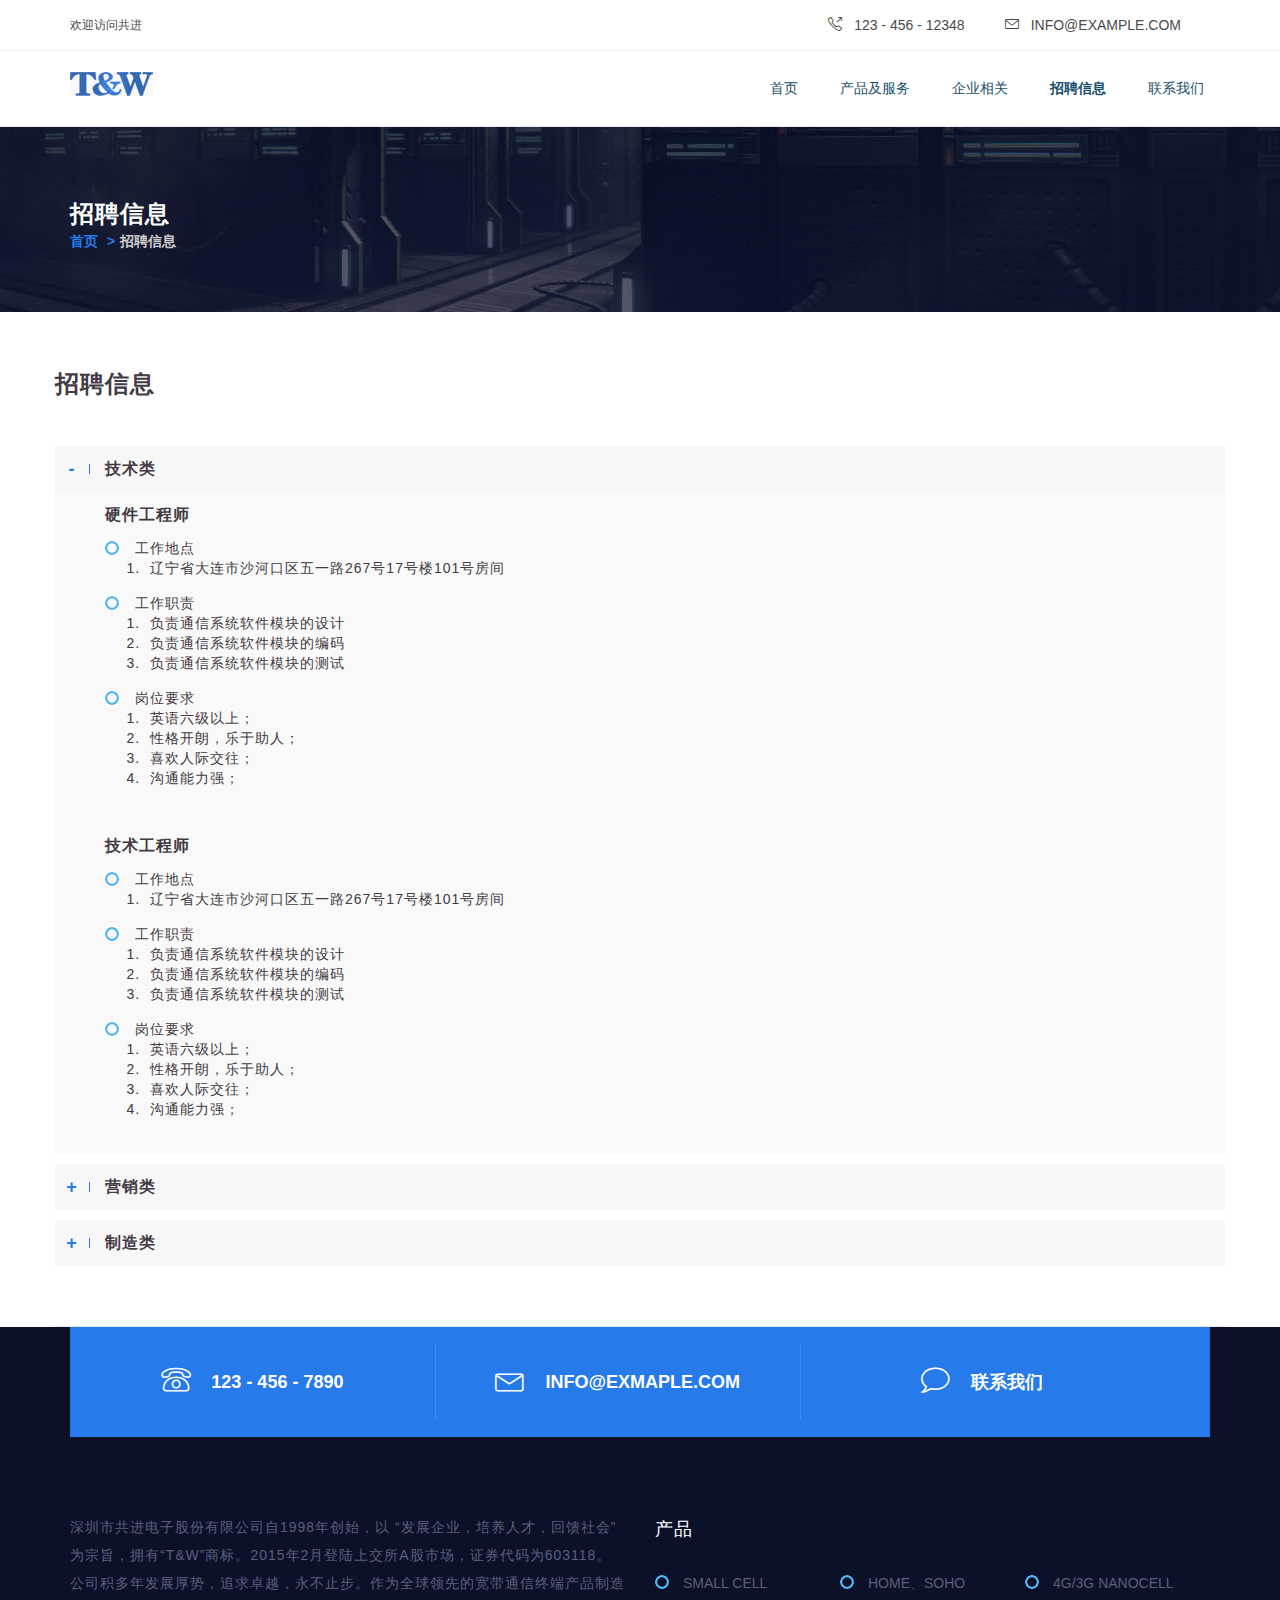
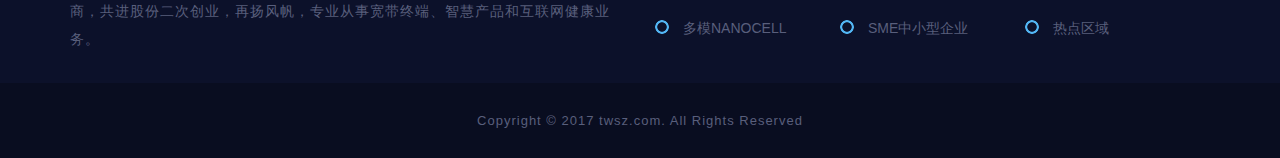
<file: recruitment.html>
<!DOCTYPE html>
<html lang="en">
<head>
    <meta charset="UTF-8">
    <meta http-equiv="X-UA-Compatible" content="IE=edge">
    <meta name="viewport" content="width=device-width, initial-scale=1">
    <title>共进 - 招聘信息</title>
    
    <!--Bootstrap-->
    <link rel="stylesheet" href="css/bootstrap.min.css">
    <link rel="stylesheet" href="css/bootstrap-theme.min.css">
    
    <!--Loader-->
    <link rel="stylesheet" href="css/spinners.css">    
    
    <!-- Vendors -->
    <link rel="stylesheet" href="vendors/owl.carousel/owl.carousel.css">
    <link rel="stylesheet" href="vendors/simple-line-icons/css/simple-line-icons.css">
    <link rel="stylesheet" href="vendors/bootstrap-select/css/bootstrap-select.min.css">
    <link rel="stylesheet" href="css/font-awesome.min.css">
    <link rel="stylesheet" href="vendors/lineariconsFree/style.css">
    <link rel="stylesheet" href="css/magnific-popup.css">
    
    <!--Fonts-->
    <link href='https://fonts.googleapis.com/css?family=Montserrat:400,700' rel='stylesheet' type='text/css'>
    <link href='https://fonts.googleapis.com/css?family=Roboto:400,100,100italic,300,300italic,400italic,500,500italic,700,700italic,900,900italic' rel='stylesheet' type='text/css'>
    <link href='https://fonts.googleapis.com/css?family=Lato:400,100italic,100,300,300italic,700,400italic,700italic,900,900italic' rel='stylesheet' type='text/css'>
    
    <!--Theme Styles-->
    <link rel="stylesheet" href="css/default/style.css">
    <!--<link rel="stylesheet" href="css/responsive/responsive.css">-->
    
    <!--[if lt IE 9]>
        <script src="js/html5shiv.min.js"></script>
        <script src="js/respond.min.js"></script>
    <![endif]-->
	
	<style type="text/css"> 
		.hostpressUnList ol li:before {
			background:none!important;
			width: 5px;
		}
	</style> 
    
</head>
<body class="shortcode">
    
        <div class="preloader">
        <div class="dots-loader">Loading ...</div>
    </div>

    <section class="row top_header">
        <div class="container">
            <div class="row">
                <div class="col-sm-6 wc_msg">欢迎访问共进</div>
                <div class="col-sm-6">
                    <ul class="nav nav-pills">
                        <li><a href="tel:12345612348"><i class="icon-call-out"></i>123 - 456 - 12348</a></li>
                        <li><a href="mailto:info@hostpress.com"><i class="icon-envelope"></i>info@example.com</a></li>
                    </ul>
                </div>
            </div>
        </div>
    </section>
    <nav class="navbar navbar-default navbar-static-top fluid_header centered">
        <div class="container">
            <!-- Brand and toggle get grouped for better mobile display -->
            <div class="navbar-header">
                <a class="navbar-brand" href="index.html"><img src="images/logo.png" alt=""></a>
                <button type="button" class="navbar-toggle collapsed" data-toggle="collapse" data-target="#main_navigation" aria-expanded="false">
                    <span class="sr-only">Toggle navigation</span>
                    <span class="icon-bar"></span>
                    <span class="icon-bar"></span>
                    <span class="icon-bar"></span>
                </button>
            </div>

            <!-- Collect the nav links, forms, and other content for toggling -->
            <div class="collapse navbar-collapse" id="main_navigation">
                <ul class="nav navbar-nav navbar-right">
                    <li><a href="index.html">首页</a></li>
                    <li><a href="features.html">产品及服务</a></li>
					<li><a href="firmInfo.html">企业相关</a></li>
                    <li class="active"><a href="recruitment.html">招聘信息</a></li>
                    <li><a href="contact.html">联系我们</a></li>
                </ul>
            </div><!-- /.navbar-collapse -->
        </div><!-- /.container-fluid -->
    </nav>
    
    <section class="row page_header">
        <div class="container">
            <h3>招聘信息</h3>
            <ol class="breadcrumb">
                <li><a href="index.html">首页</a></li>
                <li class="active">招聘信息</li>
            </ol>
        </div>
    </section>

	<section class="row contentRowPad accordion_alert">
		<div class="container">
			<div class="row">
				<div class="">
					<h3 class="widgetTitle">招聘信息</h3>
					<div class="panel-group accordion" id="accordion_sc" role="tablist" aria-multiselectable="true">
						<div class="panel panel-default">
							<div class="panel-heading" role="tab" id="heading1">
								<h3 class="panel-title">
									<a role="button" data-toggle="collapse" data-parent="#accordion_sc" href="#collapse1" aria-expanded="true" aria-controls="collapse1">
										技术类
									</a>
								</h3>
							</div>
							<div id="collapse1" class="panel-collapse collapse in" role="tabpane1" aria-labelledby="heading1">
								<div class="panel-body">
									<h4 class="panel-title">
										硬件工程师
									</h4>
									<ul class="hostpressUnList">
										<li style="margin-top: 15px;">工作地点</li>
										<ol>
											<li style="margin-top: 0px;">辽宁省大连市沙河口区五一路267号17号楼101号房间</li>
										</ol>
										<li style="margin-top: 15px;">工作职责</li>
										<ol>
											<li style="margin-top: 0px;">负责通信系统软件模块的设计</li>
											<li style="margin-top: 0px;">负责通信系统软件模块的编码</li>
											<li style="margin-top: 0px;">负责通信系统软件模块的测试 </li>
										</ol>
										<li style="margin-top: 15px;">岗位要求</li>
										<ol>
											<li style="margin-top: 0px;">英语六级以上；</li>
											<li style="margin-top: 0px;">性格开朗，乐于助人；</li>
											<li style="margin-top: 0px;">喜欢人际交往；</li>
											<li style="margin-top: 0px;">沟通能力强；</li>
										</ol>
									</ul>

								</div>
								<div class="panel-body">
									<h4 class="panel-title">
										技术工程师
									</h4>
									<ul class="hostpressUnList">
										<li style="margin-top: 15px;">工作地点</li>
										<ol>
											<li style="margin-top: 0px;">辽宁省大连市沙河口区五一路267号17号楼101号房间</li>
										</ol>
										<li style="margin-top: 15px;">工作职责</li>
										<ol>
											<li style="margin-top: 0px;">负责通信系统软件模块的设计</li>
											<li style="margin-top: 0px;">负责通信系统软件模块的编码</li>
											<li style="margin-top: 0px;">负责通信系统软件模块的测试 </li>
										</ol>
										<li style="margin-top: 15px;">岗位要求</li>
										<ol>
											<li style="margin-top: 0px;">英语六级以上；</li>
											<li style="margin-top: 0px;">性格开朗，乐于助人；</li>
											<li style="margin-top: 0px;">喜欢人际交往；</li>
											<li style="margin-top: 0px;">沟通能力强；</li>
										</ol>
									</ul>

								</div>
							</div>
						</div>
						<div class="panel panel-default">
							<div class="panel-heading" role="tab" id="heading2">
								<h3 class="panel-title">
									<a role="button" data-toggle="collapse" data-parent="#accordion_sc" href="#collapse2" aria-expanded="false" aria-controls="collapse2">
										营销类
									</a>
								</h3>
							</div>
							<div id="collapse2" class="panel-collapse collapse" role="tabpanel" aria-labelledby="heading2">
								<div class="panel-body">
									<h4 class="panel-title">
										硬件工程师
									</h4>
									<ul class="hostpressUnList">
										<li style="margin-top: 15px;">工作地点</li>
										<ol>
											<li style="margin-top: 0px;">辽宁省大连市沙河口区五一路267号17号楼101号房间</li>
										</ol>
										<li style="margin-top: 15px;">工作职责</li>
										<ol>
											<li style="margin-top: 0px;">负责通信系统软件模块的设计</li>
											<li style="margin-top: 0px;">负责通信系统软件模块的编码</li>
											<li style="margin-top: 0px;">负责通信系统软件模块的测试 </li>
										</ol>
										<li style="margin-top: 15px;">岗位要求</li>
										<ol>
											<li style="margin-top: 0px;">英语六级以上；</li>
											<li style="margin-top: 0px;">性格开朗，乐于助人；</li>
											<li style="margin-top: 0px;">喜欢人际交往；</li>
											<li style="margin-top: 0px;">沟通能力强；</li>
										</ol>
									</ul>

								</div>
								<div class="panel-body">
									<h4 class="panel-title">
										技术工程师
									</h4>
									<ul class="hostpressUnList">
										<li style="margin-top: 15px;">工作地点</li>
										<ol>
											<li style="margin-top: 0px;">辽宁省大连市沙河口区五一路267号17号楼101号房间</li>
										</ol>
										<li style="margin-top: 15px;">工作职责</li>
										<ol>
											<li style="margin-top: 0px;">负责通信系统软件模块的设计</li>
											<li style="margin-top: 0px;">负责通信系统软件模块的编码</li>
											<li style="margin-top: 0px;">负责通信系统软件模块的测试 </li>
										</ol>
										<li style="margin-top: 15px;">岗位要求</li>
										<ol>
											<li style="margin-top: 0px;">英语六级以上；</li>
											<li style="margin-top: 0px;">性格开朗，乐于助人；</li>
											<li style="margin-top: 0px;">喜欢人际交往；</li>
											<li style="margin-top: 0px;">沟通能力强；</li>
										</ol>
									</ul>

								</div>
							</div>
						</div>
						<div class="panel panel-default">
							<div class="panel-heading" role="tab" id="heading3">
								<h3 class="panel-title">
									<a role="button" data-toggle="collapse" data-parent="#accordion_sc" href="#collapse3" aria-expanded="false" aria-controls="collapse3">
										制造类
									</a>
								</h3>
							</div>
							<div id="collapse3" class="panel-collapse collapse" role="tabpanel" aria-labelledby="heading3">
								<div class="panel-body">
									<h4 class="panel-title">
										硬件工程师
									</h4>
									<ul class="hostpressUnList">
										<li style="margin-top: 15px;">工作地点</li>
										<ol>
											<li style="margin-top: 0px;">辽宁省大连市沙河口区五一路267号17号楼101号房间</li>
										</ol>
										<li style="margin-top: 15px;">工作职责</li>
										<ol>
											<li style="margin-top: 0px;">负责通信系统软件模块的设计</li>
											<li style="margin-top: 0px;">负责通信系统软件模块的编码</li>
											<li style="margin-top: 0px;">负责通信系统软件模块的测试 </li>
										</ol>
										<li style="margin-top: 15px;">岗位要求</li>
										<ol>
											<li style="margin-top: 0px;">英语六级以上；</li>
											<li style="margin-top: 0px;">性格开朗，乐于助人；</li>
											<li style="margin-top: 0px;">喜欢人际交往；</li>
											<li style="margin-top: 0px;">沟通能力强；</li>
										</ol>
									</ul>

								</div>
								<div class="panel-body">
									<h4 class="panel-title">
										<a class="collapsed" role="button" data-toggle="collapse" data-parent="#accordion_sc" href="#collapse3" aria-expanded="false" aria-controls="collapse3">
											技术工程师
										</a>
									</h4>
									<ul class="hostpressUnList">
										<li style="margin-top: 15px;">工作地点</li>
										<ol>
											<li style="margin-top: 0px;">辽宁省大连市沙河口区五一路267号17号楼101号房间</li>
										</ol>
										<li style="margin-top: 15px;">工作职责</li>
										<ol>
											<li style="margin-top: 0px;">负责通信系统软件模块的设计</li>
											<li style="margin-top: 0px;">负责通信系统软件模块的编码</li>
											<li style="margin-top: 0px;">负责通信系统软件模块的测试 </li>
										</ol>
										<li style="margin-top: 15px;">岗位要求</li>
										<ol>
											<li style="margin-top: 0px;">英语六级以上；</li>
											<li style="margin-top: 0px;">性格开朗，乐于助人；</li>
											<li style="margin-top: 0px;">喜欢人际交往；</li>
											<li style="margin-top: 0px;">沟通能力强；</li>
										</ol>
									</ul>

								</div>
							</div>
						</div>
					</div>
				</div>
			</div>
		</div>
	</section>

	<footer class="row">
		<div class="top_footer row m0">
			<div class="container">
				<div class="row m0 quick_contact">
					<ul class="nav nav-pills">
						<li><a href="tel:1234567890"><i class="lnr lnr-phone"></i>123 - 456 - 7890</a></li>
						<li><a href="mailto:info@hostpress.com"><i class="lnr lnr-envelope"></i>info@exmaple.com</a></li>
						<li><a href="contact.html"><i class="lnr lnr-bubble"></i>联系我们</a></li>
					</ul>
				</div>
				<div class="row shortKnowledge">
					<div class="col-sm-6 about">
						<p>深圳市共进电子股份有限公司自1998年创始，以 “发展企业，培养人才，回馈社会”为宗旨，拥有“T&W”商标。2015年2月登陆上交所A股市场，证券代码为603118。公司积多年发展厚势，追求卓越，永不止步。作为全球领先的宽带通信终端产品制造商，共进股份二次创业，再扬风帆，专业从事宽带终端、智慧产品和互联网健康业务。</p>
					</div>
					<div class="col-sm-6 product">
						<h4>产品</h4>
						<ul class="product_list nav">
							<li><a>SMALL CELL</a></li>
							<li><a>HOME、SOHO</a></li>
							<li><a>4G/3G NANOCELL</a></li>
							<li><a>多模NANOCELL</a></li>
							<li><a>SME中小型企业</a></li>
							<li><a>热点区域</a></li>
						</ul>
					</div>
				</div>
			</div>
		</div>
		<div class="row m0 copyright_line">
			Copyright &copy; 2017 twsz.com. All Rights Reserved
		</div>
	</footer>
    
    <!--jQuery, Bootstrap and other vendor JS-->
    
    <!--jQuery-->
    <script src="js/jquery-2.1.4.min.js"></script>
    
    <!--Bootstrap JS-->
    <script src="js/bootstrap.min.js"></script>
    
    <!--Bootstrap Select-->
    <script src="vendors/bootstrap-select/js/bootstrap-select.min.js"></script>
    
    <!--Owl Carousel-->
    <script src="vendors/owl.carousel/owl.carousel.min.js"></script>
    
    <!--Waypoints-->
    <script src="vendors/waypoints/waypoints.min.js"></script>
    
    <!--Counter Up-->
    <script src="vendors/counterup/jquery.counterup.min.js"></script>
    
    <!--Magnific Popup-->
    <script src="js/jquery.magnific-popup.min.js"></script>
    
    <!--Isotope-->
    <script src="vendors/isotope/isotope.min.js"></script>
    
    <!--Isotope-->
    <script src="vendors/infinitescrol/jquery.infinitescroll.min.js"></script>
    
    <!--Theme JS-->
    <script src="js/theme.js"></script>
</body>
</html>
</file>
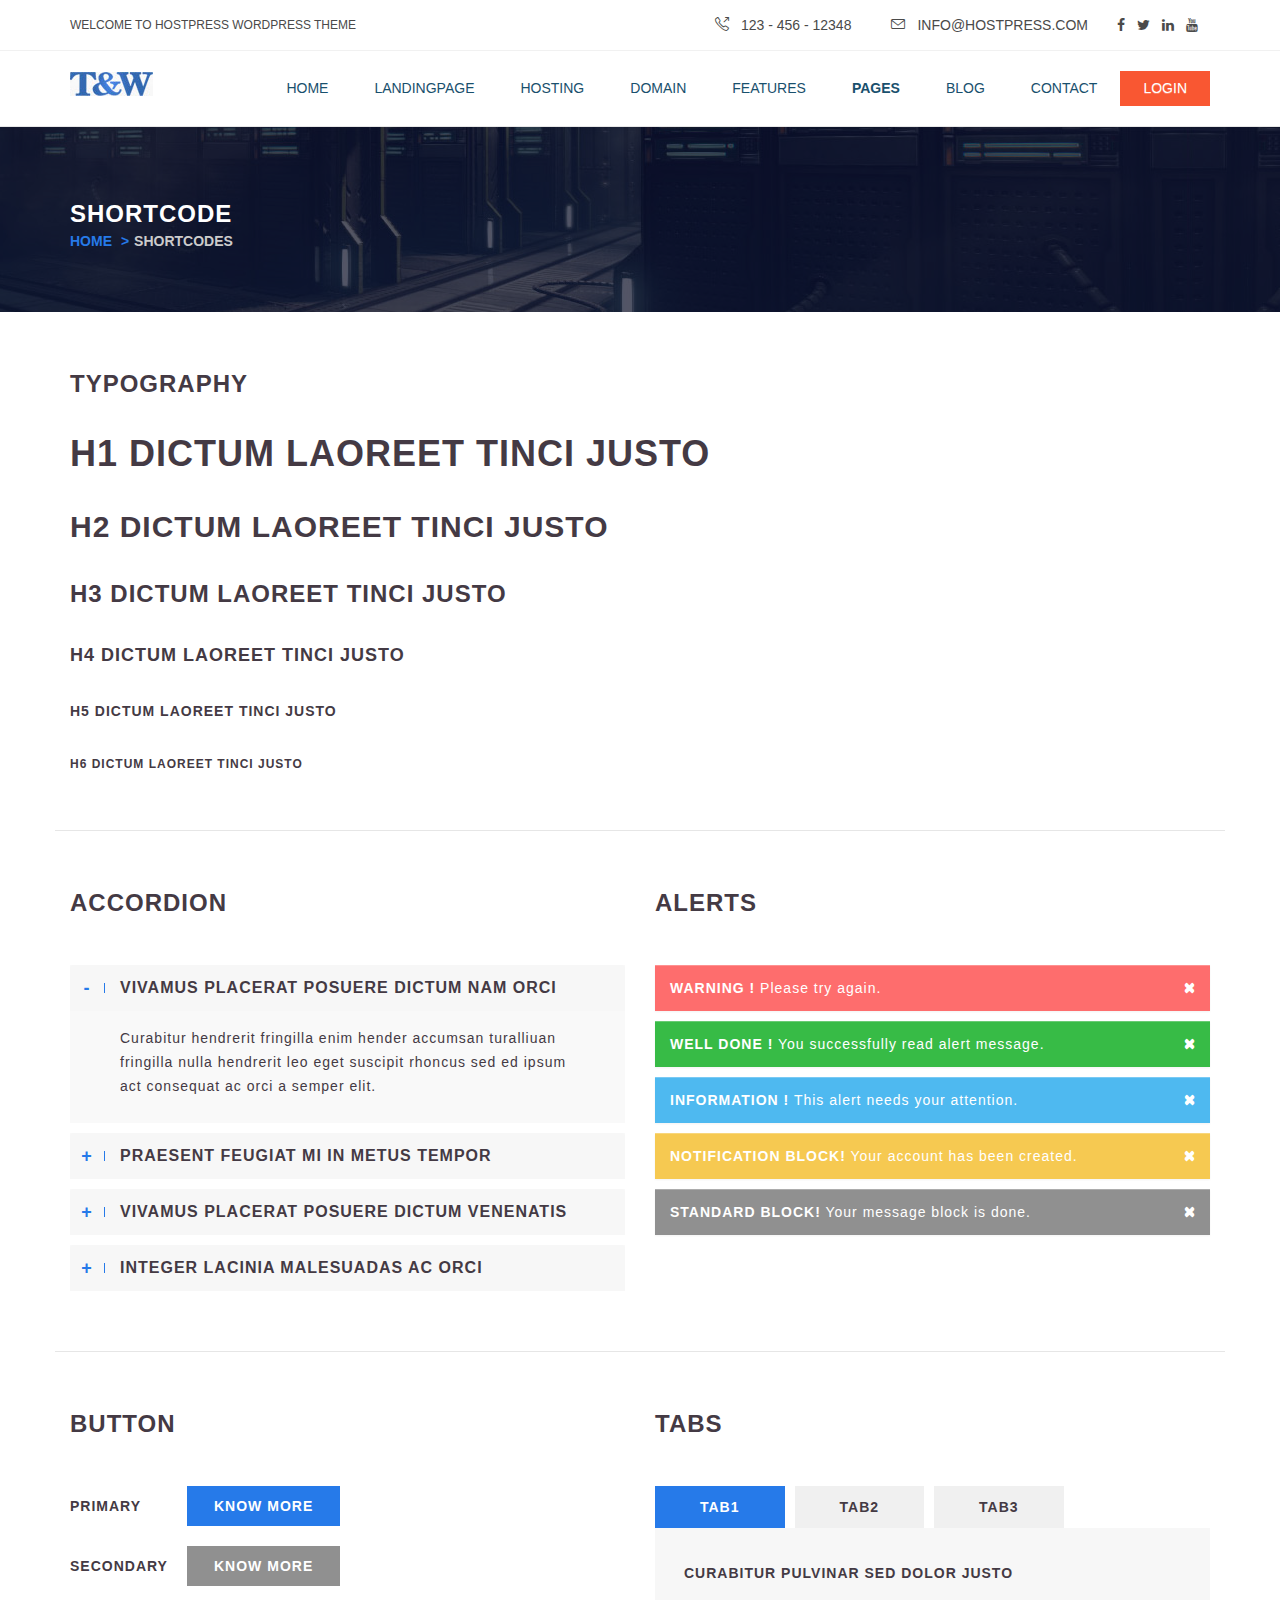
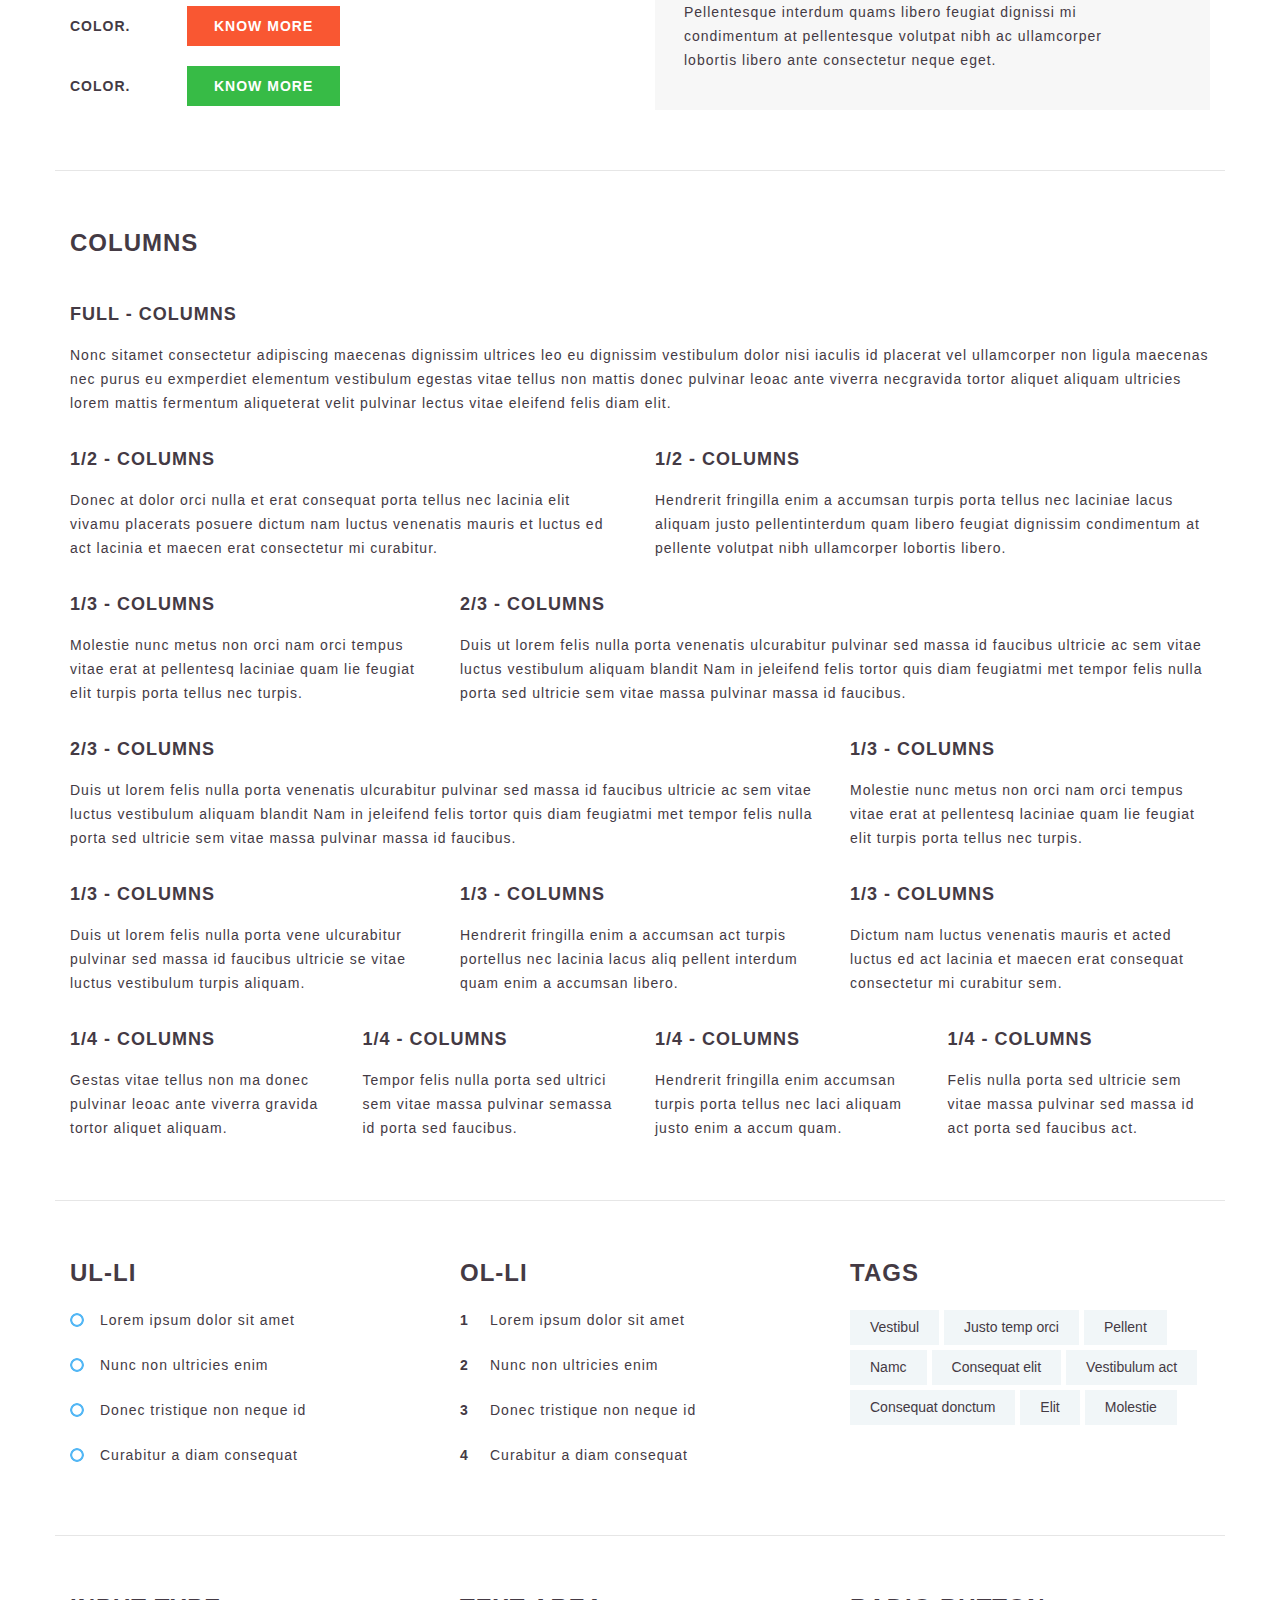
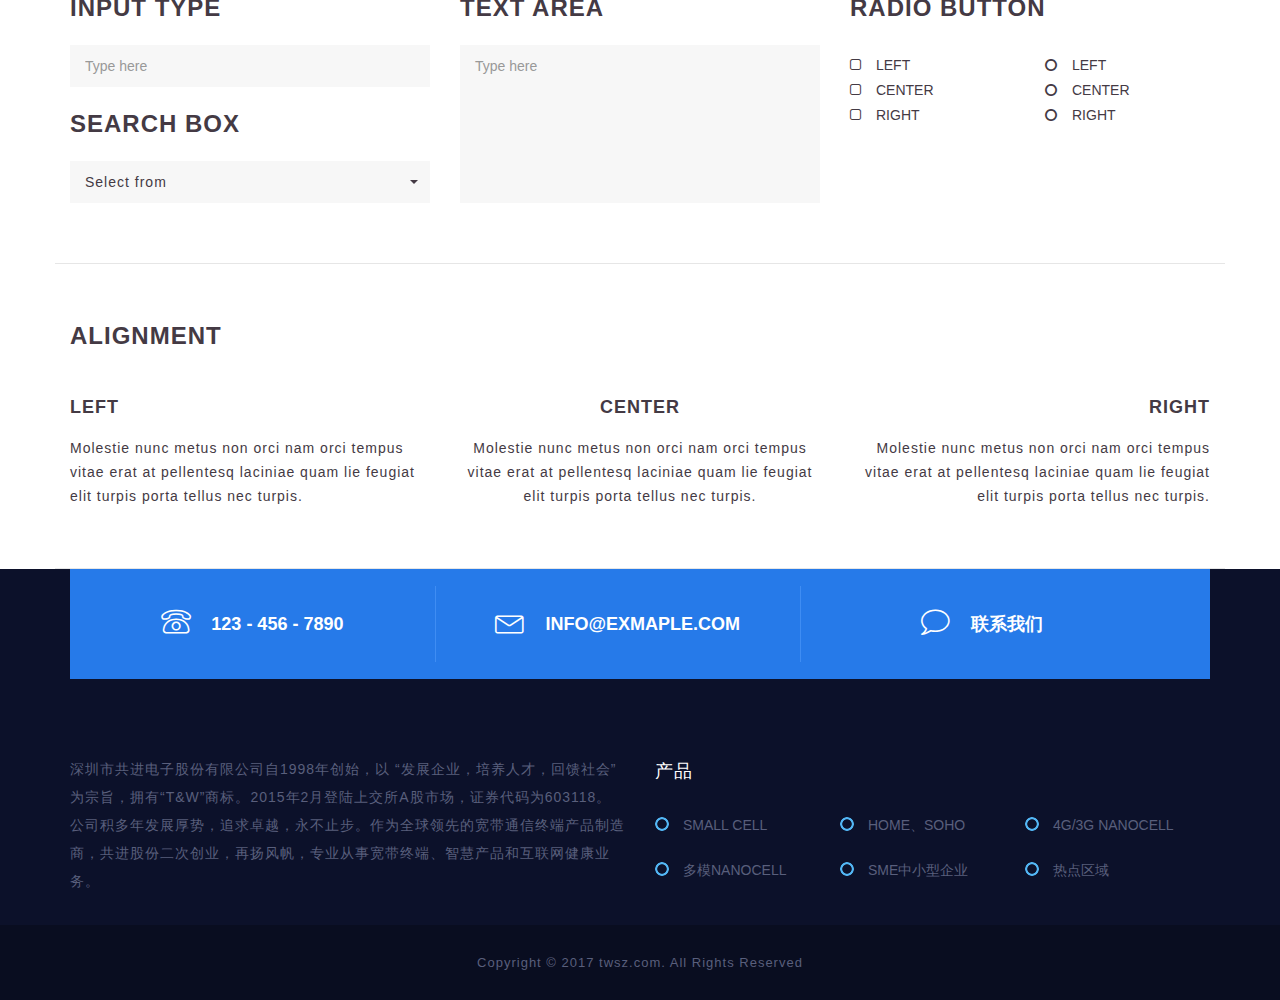
<file: shortcode.html>
<!DOCTYPE html>
<html lang="en">
<head>
    <meta charset="UTF-8">
    <meta http-equiv="X-UA-Compatible" content="IE=edge">
    <meta name="viewport" content="width=device-width, initial-scale=1">
    <title>Hosting Press - VPS Hosting</title>
    
    <!--Bootstrap-->
    <link rel="stylesheet" href="css/bootstrap.min.css">
    <link rel="stylesheet" href="css/bootstrap-theme.min.css">
    
    <!--Loader-->
    <link rel="stylesheet" href="css/spinners.css">

    <!-- Vendors -->
    <link rel="stylesheet" href="vendors/owl.carousel/owl.carousel.css">
    <link rel="stylesheet" href="vendors/simple-line-icons/css/simple-line-icons.css">
    <link rel="stylesheet" href="vendors/bootstrap-select/css/bootstrap-select.min.css">
    <link rel="stylesheet" href="css/font-awesome.min.css">
    <link rel="stylesheet" href="vendors/lineariconsFree/style.css">
    <link rel="stylesheet" href="css/magnific-popup.css">
    
    <!--Fonts-->
    <link href='https://fonts.googleapis.com/css?family=Montserrat:400,700' rel='stylesheet' type='text/css'>
    <link href='https://fonts.googleapis.com/css?family=Roboto:400,100,100italic,300,300italic,400italic,500,500italic,700,700italic,900,900italic' rel='stylesheet' type='text/css'>
    
    <!--Theme Styles-->
    <link rel="stylesheet" href="css/default/style.css">
    <link rel="stylesheet" href="css/responsive/responsive.css">
    
    <!--[if lt IE 9]>
        <script src="js/html5shiv.min.js"></script>
        <script src="js/respond.min.js"></script>
    <![endif]-->
    
</head>
<body class="shortcode">
    
    <div class="preloader">
        <div class="dots-loader">Loading ...</div>
    </div>
   
    <section class="row top_header">
        <div class="container">
            <div class="row">
                <div class="col-sm-6 wc_msg">Welcome to hostpress wordpress theme</div>
                <div class="col-sm-6">
                    <ul class="nav nav-pills">
                        <li><a href="tel:12345612348"><i class="icon-call-out"></i>123 - 456 - 12348</a></li>
                        <li><a href="mailto:info@hostpress.com"><i class="icon-envelope"></i>info@hostpress.com</a></li>
                        <li><a href="#"><i class="fa fa-facebook"></i></a></li>
                        <li><a href="#"><i class="fa fa-twitter"></i></a></li>
                        <li><a href="#"><i class="fa fa-linkedin"></i></a></li>
                        <li><a href="#"><i class="fa fa-youtube"></i></a></li>
                    </ul>
                </div>
            </div>
        </div>
    </section>
    
    <nav class="navbar navbar-default navbar-static-top fluid_header centered">
        <div class="container">
            <!-- Brand and toggle get grouped for better mobile display -->
            <div class="navbar-header">
                <a class="navbar-brand" href="index.html"><img src="images/logo.png" alt=""></a>
                <button type="button" class="navbar-toggle collapsed" data-toggle="collapse" data-target="#main_navigation" aria-expanded="false">
                    <span class="sr-only">Toggle navigation</span>
                    <span class="icon-bar"></span>
                    <span class="icon-bar"></span>
                    <span class="icon-bar"></span>
                </button>
            </div>

            <!-- Collect the nav links, forms, and other content for toggling -->
            <div class="collapse navbar-collapse" id="main_navigation">
                <ul class="nav navbar-nav navbar-right">
                    <li class="dropdown">
                         <a href="index.html" class="dropdown-toggle" data-toggle="dropdown" role="button" aria-haspopup="false" aria-expanded="false">home</a>
                        <ul class="dropdown-menu">
                            <li><a href="index.html">home 1</a></li>
                            <li><a href="index2.html">home 2</a></li>
                            <li><a href="index3.html">home 3</a></li>
                            <li><a href="index4.html">home 4</a></li>
                        </ul>
                    </li>
                    <li class="dropdown">
                        <a href="index.html" class="dropdown-toggle" data-toggle="dropdown" role="button" aria-haspopup="false" aria-expanded="false">Landingpage</a>
                        <ul class="dropdown-menu">
                            <li><a href="landingpage1.html">Landingpage 1</a></li>
                            <li><a href="landingpage2.html">Landingpage 2</a></li>
                            <li><a href="landingpage3.html">Landingpage 3</a></li>
                        </ul>
                    </li>
                    <li class="dropdown mega-drop">
                        <a href="#" class="dropdown-toggle" data-toggle="dropdown" role="button" aria-haspopup="false" aria-expanded="false">hosting</a>
                        <ul class="dropdown-menu hosting-dropdown mega-menu">
                            <li class="service_list">
                                <div class="fleft service service1">
                                    <div class="media">
                                        <div class="media-left"><a href="#"><img src="images/icons/menu/hosting/1.png" alt=""></a></div>
                                        <div class="media-body">
                                            <a href="hosting-dedicated.html">dedicated hosting</a>
                                            <p>Adipiscing integer act lacinia ed justo.</p>
                                        </div>
                                    </div>
                                </div> <!--Menu Feature-->
                                <div class="fleft service service2">
                                    <div class="media">
                                        <div class="media-left"><a href="#"><img src="images/icons/menu/hosting/2.png" alt=""></a></div>
                                        <div class="media-body">
                                            <a href="hosting-shared.html">shared hosting</a>
                                            <p>Lacus vivamus place turpis elit.</p>
                                        </div>
                                    </div>
                                </div> <!--Menu Feature-->
                                <div class="fleft service service3">
                                    <div class="media">
                                        <div class="media-left"><a href="#"><img src="images/icons/menu/hosting/3.png" alt=""></a></div>
                                        <div class="media-body">
                                            <a href="hosting-reseller.html">reseller hosting</a>
                                            <p>Tristique sit nunc non elit act ultricies.</p>
                                        </div>
                                    </div>
                                </div> <!--Menu Feature-->
                                <div class="fleft service service4">
                                    <div class="media">
                                        <div class="media-left"><a href="#"><img src="images/icons/menu/hosting/4.png" alt=""></a></div>
                                        <div class="media-body">
                                            <a href="domain-transfer.html">domain transfer</a>
                                            <p>Dolor sit amet conse adipiscing orci.</p>
                                        </div>
                                    </div>
                                </div> <!--Menu Feature-->
                            </li>
                            <li class="start_offer">
                                <div class="row m0 inner">
                                    <h3 class="title">Starting@</h3>
                                    <h3 class="offered_price"><small>$</small>0.75/mo</h3>
                                    <h5 class="regular_price"><small>$</small>1.75/m0</h5>
                                    <a href="#" class="btn btn-default">start today</a>
                                </div>
                            </li>
                        </ul>
                    </li>
                    <li><a href="index4.html">domain</a></li>
                    <li><a href="features.html">features</a></li>
                    <li class="dropdown active">
                        <a href="#" class="dropdown-toggle" data-toggle="dropdown" role="button" aria-haspopup="false" aria-expanded="false">pages</a>
                        <ul class="dropdown-menu"> <li><a href="about-us.html">about us</a></li>
 <li><a href="pricing.html">Pricing</a></li> 
                            <li><a href="faqs.html">faqs</a></li>                            
                            <li><a href="our-team.html">our team</a></li>
                            <li><a href="portfolio.html">portfolio</a></li>
                            <li><a href="shortcode.html">shortcode</a></li>
                            <li><a href="404.html">404</a></li>
                        </ul>
                    </li>
                    <li class="dropdown">
                        <a href="#" class="dropdown-toggle" data-toggle="dropdown" role="button" aria-haspopup="false" aria-expanded="false">blog</a>
                        <ul class="dropdown-menu">
                            <li><a href="blog.html">blog</a></li>
                            <li><a href="single.html">blog details</a></li>
                        </ul>
                    </li>
                    <li><a href="contact.html">contact</a></li>
                    <li class="login-link"><a href="#">login</a></li>
                </ul>
            </div><!-- /.navbar-collapse -->
        </div><!-- /.container-fluid -->
    </nav>
    
    <section class="row page_header">
        <div class="container">
            <h3>Shortcode</h3>
            <ol class="breadcrumb">
                <li><a href="index.html">home</a></li>
                <li class="active">shortcodes</li>
            </ol>
        </div>
    </section>
    
    <section class="row contentRowPad typography">
        <div class="container">
            <h3 class="widgetTitle">typography</h3>
            <h1>h1 dictum laoreet tinci justo</h1>
            <h2>h2 dictum laoreet tinci justo</h2>
            <h3>h3 dictum laoreet tinci justo</h3>
            <h4>h4 dictum laoreet tinci justo</h4>
            <h5>h5 dictum laoreet tinci justo</h5>
            <h6>h6 dictum laoreet tinci justo</h6>
        </div>
    </section>
    
    <section class="row contentRowPad accordion_alert">
        <div class="container">
            <div class="row">
                <div class="col-sm-6">
                    <h3 class="widgetTitle">accordion</h3>
                    <div class="panel-group accordion" id="accordion_sc" role="tablist" aria-multiselectable="true">
                        <div class="panel panel-default">
                            <div class="panel-heading" role="tab" id="heading1">
                                <h4 class="panel-title">
                                    <a role="button" data-toggle="collapse" data-parent="#accordion_sc" href="#collapse1" aria-expanded="true" aria-controls="collapse1">
                                        Vivamus placerat posuere dictum Nam orci
                                    </a>
                                </h4>
                            </div>
                            <div id="collapse1" class="panel-collapse collapse in" role="tabpanel" aria-labelledby="heading1">
                                <div class="panel-body">
                                    Curabitur hendrerit fringilla enim hender accumsan turalliuan fringilla nulla hendrerit leo eget suscipit rhoncus sed ed ipsum act consequat ac orci a semper elit.
                                </div>
                            </div>
                        </div>
                        <div class="panel panel-default">
                            <div class="panel-heading" role="tab" id="heading2">
                                <h4 class="panel-title">
                                    <a class="collapsed" role="button" data-toggle="collapse" data-parent="#accordion_sc" href="#collapse2" aria-expanded="false" aria-controls="collapse2">
                                        Praesent feugiat mi in metus tempor
                                    </a>
                                </h4>
                            </div>
                            <div id="collapse2" class="panel-collapse collapse" role="tabpanel" aria-labelledby="heading2">
                                <div class="panel-body">
                                    Curabitur hendrerit fringilla enim hender accumsan turalliuan fringilla nulla hendrerit leo eget suscipit rhoncus sed ed ipsum act consequat ac orci a semper elit.
                                </div>
                            </div>
                        </div>
                        <div class="panel panel-default">
                            <div class="panel-heading" role="tab" id="heading3">
                                <h4 class="panel-title">
                                    <a class="collapsed" role="button" data-toggle="collapse" data-parent="#accordion_sc" href="#collapse3" aria-expanded="false" aria-controls="collapse3">
                                        Vivamus placerat posuere dictum venenatis
                                    </a>
                                </h4>
                            </div>
                            <div id="collapse3" class="panel-collapse collapse" role="tabpanel" aria-labelledby="heading3">
                                <div class="panel-body">
                                    Curabitur hendrerit fringilla enim hender accumsan turalliuan fringilla nulla hendrerit leo eget suscipit rhoncus sed ed ipsum act consequat ac orci a semper elit.
                                </div>
                            </div>
                        </div>
                        <div class="panel panel-default">
                            <div class="panel-heading" role="tab" id="heading4">
                                <h4 class="panel-title">
                                    <a class="collapsed" role="button" data-toggle="collapse" data-parent="#accordion_sc" href="#collapse4" aria-expanded="false" aria-controls="collapse4">
                                        Integer lacinia malesuadas ac orci
                                    </a>
                                </h4>
                            </div>
                            <div id="collapse4" class="panel-collapse collapse" role="tabpanel" aria-labelledby="heading4">
                                <div class="panel-body">
                                    Curabitur hendrerit fringilla enim hender accumsan turalliuan fringilla nulla hendrerit leo eget suscipit rhoncus sed ed ipsum act consequat ac orci a semper elit.
                                </div>
                            </div>
                        </div>
                    </div>
                </div>
                <div class="col-sm-6">
                    <h3 class="widgetTitle">alerts</h3>
                    <div class="alert alert-warning alert-dismissible fade in" role="alert">
                        <button type="button" class="close" data-dismiss="alert" aria-label="Close"><i class="fa fa-times"></i></button>
                        <strong>Warning !</strong> Please try again.
                    </div> <!--Alert 4 Warning-->
                    <div class="alert alert-success alert-dismissible fade in" role="alert">
                        <button type="button" class="close" data-dismiss="alert" aria-label="Close"><i class="fa fa-times"></i></button>
                        <strong>Well done !</strong> You successfully read alert message.
                    </div> <!--Alert 4 Warning-->
                    <div class="alert alert-information alert-dismissible fade in" role="alert">
                        <button type="button" class="close" data-dismiss="alert" aria-label="Close"><i class="fa fa-times"></i></button>
                        <strong>information !</strong> This alert needs your attention.
                    </div> <!--Alert 4 Warning-->
                    <div class="alert alert-notification alert-dismissible fade in" role="alert">
                        <button type="button" class="close" data-dismiss="alert" aria-label="Close"><i class="fa fa-times"></i></button>
                        <strong>Notification Block!</strong> Your account has been created.
                    </div> <!--Alert 4 Warning-->
                    <div class="alert alert-standard alert-dismissible fade in" role="alert">
                        <button type="button" class="close" data-dismiss="alert" aria-label="Close"><i class="fa fa-times"></i></button>
                        <strong>Standard Block!</strong> Your message block is done.
                    </div> <!--Alert 4 Warning-->
                </div>
            </div>
        </div>
    </section>
    
    <section class="row contentRowPad btn_tab">
        <div class="container">
            <div class="row">
                <div class="col-sm-6">
                    <h3 class="widgetTitle">Button</h3>
                    <dl class="dl-horizontal dl-button">
                        <dt>Primary</dt>
                        <dd>
                            <a href="#" class="btn btn-primary">know more</a>
                        </dd>
                        <dt>Secondary</dt>
                        <dd>
                            <a href="#" class="btn btn-secondary">know more</a>
                        </dd>
                        <dt>color.</dt>
                        <dd>
                            <a href="#" class="btn btn-red">know more</a>
                        </dd>
                        <dt>color.</dt>
                        <dd>
                            <a href="#" class="btn btn-green">know more</a>
                        </dd>
                    </dl>
                </div>
                <div class="col-sm-6">
                    <h3 class="widgetTitle">Tabs</h3>
                    <!-- Nav tabs -->
                    <div id="exampleTab" class="row m0">
                        <ul class="nav nav-tabs exampleTabNav" role="tablist">
                            <li role="presentation" class="active"><a href="#exTab1" aria-controls="exTab1" role="tab" data-toggle="tab">Tab1</a></li>
                            <li role="presentation"><a href="#exTab2" aria-controls="exTab2" role="tab" data-toggle="tab">Tab2</a></li>
                            <li role="presentation"><a href="#exTab3" aria-controls="exTab3" role="tab" data-toggle="tab">Tab3</a></li>
                        </ul>

                        <!-- Tab panes -->
                        <div class="tab-content exampleTab_content">
                            <div role="tabpanel" class="tab-pane active" id="exTab1">
                                <h5>Curabitur pulvinar sed dolor justo</h5>
                                <p>Pellentesque interdum quams libero feugiat dignissi mi condimentum at pellentesque volutpat nibh ac ullamcorper lobortis libero ante consectetur neque eget.</p>
                            </div>
                            <div role="tabpanel" class="tab-pane" id="exTab2">
                                <h5>Curabitur pulvinar sed dolor justo</h5>
                                <p>Pellentesque interdum quams libero feugiat dignissi mi condimentum at pellentesque volutpat nibh ac ullamcorper lobortis libero ante consectetur neque eget.</p>
                            </div>
                            <div role="tabpanel" class="tab-pane" id="exTab3">
                                <h5>Curabitur pulvinar sed dolor justo</h5>
                                <p>Pellentesque interdum quams libero feugiat dignissi mi condimentum at pellentesque volutpat nibh ac ullamcorper lobortis libero ante consectetur neque eget.</p>
                            </div>
                        </div>
                    </div>
                </div>
            </div>
        </div>
    </section>
    
    <section class="row contentRowPad columns">
        <div class="container">
            <h3 class="widgetTitle">Columns</h3>
            <div class="row column_row">
                <div class="col-sm-12">
                    <h4>full - columns</h4>
                    <p>Nonc sitamet consectetur adipiscing maecenas dignissim ultrices leo eu dignissim vestibulum dolor nisi iaculis id placerat vel ullamcorper non ligula maecenas nec purus eu exmperdiet elementum vestibulum egestas vitae tellus non mattis donec pulvinar leoac ante viverra necgravida tortor aliquet aliquam ultricies lorem mattis fermentum aliqueterat velit pulvinar lectus vitae eleifend felis diam elit.</p>
                </div>
            </div>
            <div class="row column_row">
                <div class="col-sm-6">
                    <h4>1/2 - columns</h4>
                    <p>Donec at dolor orci nulla et erat consequat porta tellus nec lacinia elit vivamu placerats posuere dictum nam luctus venenatis mauris et luctus ed act lacinia et maecen erat consectetur mi curabitur.</p>
                </div>
                <div class="col-sm-6">
                    <h4>1/2 - columns</h4>
                    <p>Hendrerit fringilla enim a accumsan turpis porta tellus nec laciniae lacus aliquam justo pellentinterdum quam libero feugiat dignissim condimentum at pellente volutpat nibh ullamcorper lobortis libero.</p>
                </div>
            </div>
            <div class="row column_row">
                <div class="col-sm-4">
                    <h4>1/3 - columns</h4>
                    <p>Molestie nunc metus non orci nam orci tempus vitae erat at pellentesq laciniae quam lie feugiat elit turpis porta tellus nec turpis.</p>
                </div>
                <div class="col-sm-8">
                    <h4>2/3 - columns</h4>
                    <p>Duis ut lorem felis nulla porta venenatis ulcurabitur pulvinar sed massa id faucibus ultricie ac sem vitae luctus vestibulum aliquam blandit Nam in jeleifend felis tortor quis diam feugiatmi met tempor felis nulla porta sed ultricie sem vitae massa pulvinar massa id faucibus.</p>
                </div>
            </div>
            <div class="row column_row">
                <div class="col-sm-8">
                    <h4>2/3 - columns</h4>
                    <p>Duis ut lorem felis nulla porta venenatis ulcurabitur pulvinar sed massa id faucibus ultricie ac sem vitae luctus vestibulum aliquam blandit Nam in jeleifend felis tortor quis diam feugiatmi met tempor felis nulla porta sed ultricie sem vitae massa pulvinar massa id faucibus.</p>
                </div>
                <div class="col-sm-4">
                    <h4>1/3 - columns</h4>
                    <p>Molestie nunc metus non orci nam orci tempus vitae erat at pellentesq laciniae quam lie feugiat elit turpis porta tellus nec turpis.</p>
                </div>
            </div>
            <div class="row column_row">
                <div class="col-sm-4">
                    <h4>1/3 - columns</h4>
                    <p>Duis ut lorem felis nulla porta vene ulcurabitur pulvinar sed massa id faucibus ultricie se vitae luctus vestibulum turpis aliquam.</p>
                </div>
                <div class="col-sm-4">
                    <h4>1/3 - columns</h4>
                    <p>Hendrerit fringilla enim a accumsan act turpis portellus nec lacinia lacus aliq pellent interdum quam enim a accumsan libero.</p>
                </div>
                <div class="col-sm-4">
                    <h4>1/3 - columns</h4>
                    <p>Dictum nam luctus venenatis mauris et acted luctus ed act lacinia et maecen erat consequat consectetur mi curabitur sem.</p>
                </div>
            </div>
            <div class="row column_row">
                <div class="col-sm-3">
                    <h4>1/4 - columns</h4>
                    <p>Gestas vitae tellus non ma donec pulvinar leoac ante viverra gravida tortor aliquet aliquam.</p>
                </div>
                <div class="col-sm-3">
                    <h4>1/4 - columns</h4>
                    <p>Tempor felis nulla porta sed ultrici sem vitae massa pulvinar semassa id porta sed faucibus.</p>
                </div>
                <div class="col-sm-3">
                    <h4>1/4 - columns</h4>
                    <p>Hendrerit fringilla enim accumsan turpis porta tellus nec laci aliquam justo enim a accum quam.</p>
                </div>
                <div class="col-sm-3">
                    <h4>1/4 - columns</h4>
                    <p>Felis nulla porta sed ultricie sem vitae massa pulvinar sed massa id act porta sed faucibus act.</p>
                </div>
            </div>
        </div>
    </section>
    
    <section class="row contentRowPad list_tag">
        <div class="container">
            <div class="row listRow">
                <div class="col-sm-4">
                    <h3 class="widgetTitle">ul-li</h3>
                    <ul class="hostpressUnList">
                        <li>Lorem ipsum dolor sit amet</li>
                        <li>Nunc non ultricies enim</li>
                        <li>Donec tristique non neque id</li>
                        <li>Curabitur a diam consequat</li>
                    </ul>
                </div>
                <div class="col-sm-4">
                    <h3 class="widgetTitle">ol-li</h3>
                    <ol class="hostpressOlList">
                        <li>Lorem ipsum dolor sit amet</li>
                        <li>Nunc non ultricies enim</li>
                        <li>Donec tristique non neque id</li>
                        <li>Curabitur a diam consequat</li>
                    </ol>
                </div>
                <div class="col-sm-4">
                    <h3 class="widgetTitle">Tags</h3>
                    <a href="#" class="tag">Vestibul</a>
                    <a href="#" class="tag">Justo temp orci</a>
                    <a href="#" class="tag">Pellent</a>
                    <a href="#" class="tag">Namc</a>
                    <a href="#" class="tag">Consequat elit</a>
                    <a href="#" class="tag">Vestibulum act</a>
                    <a href="#" class="tag">Consequat donctum</a>
                    <a href="#" class="tag">Elit</a>
                    <a href="#" class="tag">Molestie</a>
                </div>
            </div>
        </div>
    </section>
    
    <section class="row contentRowPad input_type">
        <div class="container">
            <div class="row input_types">
                <div class="col-sm-4">
                    <h3>Input Type</h3>
                    <input type="text" class="form-control" placeholder="Type here">
                    <h3>Search box</h3>
                    <select class="form-control selectpicker">
                        <option value="sample">Select from</option>
                        <option value="sample">Sample Value</option>
                    </select>
                </div>
                <div class="col-sm-4">
                    <h3>Text area</h3>
                    <textarea class="form-control" placeholder="Type here"></textarea>
                </div>
                <div class="col-sm-4">
                    <h3>Radio button</h3>
                    <div class="row">
                        <div class="col-xs-6">
                            <div class="checkbox">
                                <input type="checkbox" name="example_check" id="example_check1">
                                <label for="example_check1">left</label>
                            </div>
                            <div class="checkbox">
                                <input type="checkbox" name="example_check" id="example_check2">
                                <label for="example_check2">center</label>
                            </div>
                            <div class="checkbox">
                                <input type="checkbox" name="example_check" id="example_check3">
                                <label for="example_check3">right</label>
                            </div>
                        </div>
                        <div class="col-xs-6">
                            <div class="radio">
                                <input type="radio" name="example_rad" id="example_rad1">
                                <label for="example_rad1">left</label><br>                                
                            </div>
                            <div class="radio">
                                <input type="radio" name="example_rad" id="example_rad2">
                                <label for="example_rad2">center</label><br>                                
                            </div>
                            <div class="radio">
                                <input type="radio" name="example_rad" id="example_rad3">
                                <label for="example_rad3">right</label>
                            </div>
                        </div>
                    </div>
                </div>
            </div>
        </div>
    </section>
    
    <section class="row contentRowPad alignments">
        <div class="container">
            <h3 class="widgetTitle">Alignment</h3>
            
            <div class="row column_row">
                <div class="col-sm-4">
                    <h4>Left</h4>
                    <p class="text-left">Molestie nunc metus non orci nam orci tempus vitae erat at pellentesq laciniae quam lie feugiat elit turpis porta tellus nec turpis.</p>
                </div>
                <div class="col-sm-4">
                    <h4 class="text-center">center</h4>
                    <p class="text-center">Molestie nunc metus non orci nam orci tempus vitae erat at pellentesq laciniae quam lie feugiat elit turpis porta tellus nec turpis.</p>
                </div>
                <div class="col-sm-4">
                    <h4 class="text-right">right</h4>
                    <p class="text-right">Molestie nunc metus non orci nam orci tempus vitae erat at pellentesq laciniae quam lie feugiat elit turpis porta tellus nec turpis.</p>
                </div>
            </div>
        </div>
    </section>

    <footer class="row">
        <div class="top_footer row m0">
            <div class="container">
                <div class="row m0 quick_contact">
                    <ul class="nav nav-pills">
                        <li><a href="tel:1234567890"><i class="lnr lnr-phone"></i>123 - 456 - 7890</a></li>
                        <li><a href="mailto:info@hostpress.com"><i class="lnr lnr-envelope"></i>info@exmaple.com</a></li>
                        <li><a href="contact.html"><i class="lnr lnr-bubble"></i>联系我们</a></li>
                    </ul>
                </div>
                <div class="row shortKnowledge">
                    <div class="col-sm-6 about">
                        <p>深圳市共进电子股份有限公司自1998年创始，以 “发展企业，培养人才，回馈社会”为宗旨，拥有“T&W”商标。2015年2月登陆上交所A股市场，证券代码为603118。公司积多年发展厚势，追求卓越，永不止步。作为全球领先的宽带通信终端产品制造商，共进股份二次创业，再扬风帆，专业从事宽带终端、智慧产品和互联网健康业务。</p>
                    </div>
                    <div class="col-sm-6 product">
                        <h4>产品</h4>
                        <ul class="product_list nav">
                            <li><a>SMALL CELL</a></li>
                            <li><a>HOME、SOHO</a></li>
                            <li><a>4G/3G NANOCELL</a></li>
                            <li><a>多模NANOCELL</a></li>
                            <li><a>SME中小型企业</a></li>
                            <li><a>热点区域</a></li>
                        </ul>
                    </div>
                </div>
            </div>
        </div>
        <div class="row m0 copyright_line">
            Copyright &copy; 2017 twsz.com. All Rights Reserved
        </div>
    </footer>
    
    <!--jQuery, Bootstrap and other vendor JS-->
    
    <!--jQuery-->
    <script src="js/jquery-2.1.4.min.js"></script>
    
    <!--Bootstrap JS-->
    <script src="js/bootstrap.min.js"></script>
    
    <!--Bootstrap Select-->
    <script src="vendors/bootstrap-select/js/bootstrap-select.min.js"></script>
    
    <!--Owl Carousel-->
    <script src="vendors/owl.carousel/owl.carousel.min.js"></script>
    
    <!--Waypoints-->
    <script src="vendors/waypoints/waypoints.min.js"></script>
    
    <!--Counter Up-->
    <script src="vendors/counterup/jquery.counterup.min.js"></script>
    
    <!--Magnific Popup-->
    <script src="js/jquery.magnific-popup.min.js"></script>
    
    <!--Isotope-->
    <script src="vendors/isotope/isotope.min.js"></script>
    
    <!--Isotope-->
    <script src="vendors/infinitescrol/jquery.infinitescroll.min.js"></script>
    
    <!--Theme JS-->
    <script src="js/theme.js"></script>
</body>
</html>
</file>
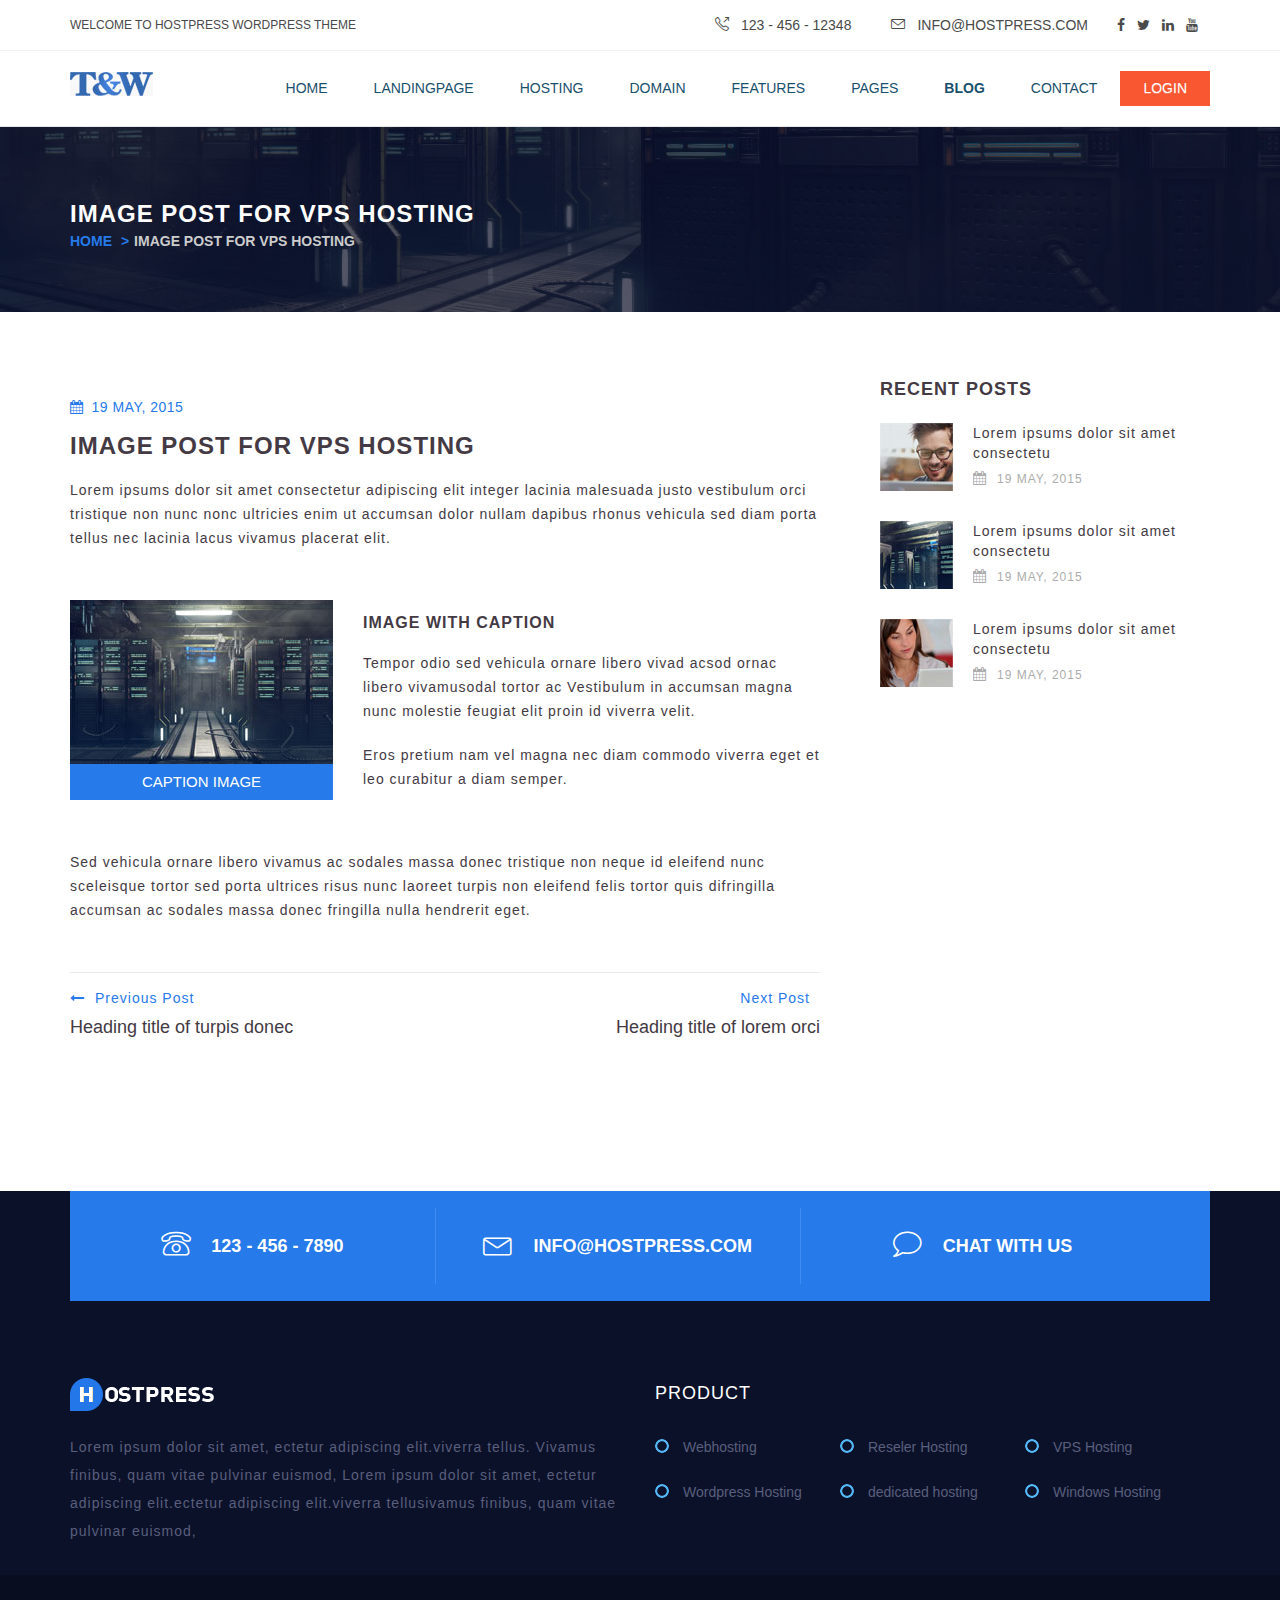
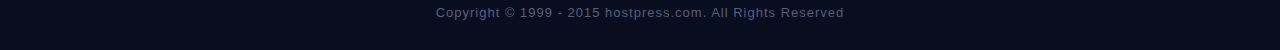
<file: single.html>
<!DOCTYPE html>
<html lang="en">
<head>
    <meta charset="UTF-8">
    <meta http-equiv="X-UA-Compatible" content="IE=edge">
    <meta name="viewport" content="width=device-width, initial-scale=1">
    <title>Hosting Press - VPS Hosting</title>
    
    <!--Favicons-->
    <link rel="apple-touch-icon" sizes="57x57" href="favicon/apple-icon-57x57.png">
    <link rel="apple-touch-icon" sizes="60x60" href="favicon/apple-icon-60x60.png">
    <link rel="apple-touch-icon" sizes="72x72" href="favicon/apple-icon-72x72.png">
    <link rel="apple-touch-icon" sizes="76x76" href="favicon/apple-icon-76x76.png">
    <link rel="apple-touch-icon" sizes="114x114" href="favicon/apple-icon-114x114.png">
    <link rel="apple-touch-icon" sizes="120x120" href="favicon/apple-icon-120x120.png">
    <link rel="apple-touch-icon" sizes="144x144" href="favicon/apple-icon-144x144.png">
    <link rel="apple-touch-icon" sizes="152x152" href="favicon/apple-icon-152x152.png">
    <link rel="apple-touch-icon" sizes="180x180" href="favicon/apple-icon-180x180.png">
    <link rel="icon" type="image/png" sizes="192x192"  href="favicon/android-icon-192x192.png">
    <link rel="icon" type="image/png" sizes="32x32" href="favicon/favicon-32x32.png">
    <link rel="icon" type="image/png" sizes="96x96" href="favicon/favicon-96x96.png">
    <link rel="icon" type="image/png" sizes="16x16" href="favicon/favicon-16x16.png">
    <link rel="manifest" href="favicon/manifest.json">
    <meta name="msapplication-TileColor" content="#e74c3c">
    <meta name="msapplication-TileImage" content="favicon/ms-icon-144x144.png">
    <meta name="theme-color" content="#e74c3c">
    
    <!--Bootstrap-->
    <link rel="stylesheet" href="css/bootstrap.min.css">
    <link rel="stylesheet" href="css/bootstrap-theme.min.css">
    
    <!--Loader-->
    <link rel="stylesheet" href="css/spinners.css">
    
    
    <!-- Vendors -->
    <link rel="stylesheet" href="vendors/owl.carousel/owl.carousel.css">
    <link rel="stylesheet" href="vendors/simple-line-icons/css/simple-line-icons.css">
    <link rel="stylesheet" href="vendors/bootstrap-select/css/bootstrap-select.min.css">
    <link rel="stylesheet" href="css/font-awesome.min.css">
    <link rel="stylesheet" href="vendors/lineariconsFree/style.css">
    <link rel="stylesheet" href="css/magnific-popup.css">
    
    <!--Fonts-->
    <link href='https://fonts.googleapis.com/css?family=Montserrat:400,700' rel='stylesheet' type='text/css'>
    <link href='https://fonts.googleapis.com/css?family=Roboto:400,100,100italic,300,300italic,400italic,500,500italic,700,700italic,900,900italic' rel='stylesheet' type='text/css'>
    <link href='https://fonts.googleapis.com/css?family=Lato:400,100italic,100,300,300italic,700,400italic,700italic,900,900italic' rel='stylesheet' type='text/css'>
    
    <!--Theme Styles-->
    <link rel="stylesheet" href="css/default/style.css">
    <link rel="stylesheet" href="css/responsive/responsive.css">
    
    <!--[if lt IE 9]>
        <script src="js/html5shiv.min.js"></script>
        <script src="js/respond.min.js"></script>
    <![endif]-->
    
</head>
<body class="shortcode">
    
    <div class="preloader">
        <div class="dots-loader">Loading ...</div>
    </div>
   
    <section class="row top_header">
        <div class="container">
            <div class="row">
                <div class="col-sm-6 wc_msg">Welcome to hostpress wordpress theme</div>
                <div class="col-sm-6">
                    <ul class="nav nav-pills">
                        <li><a href="tel:12345612348"><i class="icon-call-out"></i>123 - 456 - 12348</a></li>
                        <li><a href="mailto:info@hostpress.com"><i class="icon-envelope"></i>info@hostpress.com</a></li>
                        <li><a href="#"><i class="fa fa-facebook"></i></a></li>
                        <li><a href="#"><i class="fa fa-twitter"></i></a></li>
                        <li><a href="#"><i class="fa fa-linkedin"></i></a></li>
                        <li><a href="#"><i class="fa fa-youtube"></i></a></li>
                    </ul>
                </div>
            </div>
        </div>
    </section>
    
    <nav class="navbar navbar-default navbar-static-top fluid_header centered">
        <div class="container">
            <!-- Brand and toggle get grouped for better mobile display -->
            <div class="navbar-header">
                <a class="navbar-brand" href="index.html"><img src="images/logo.png" alt=""></a>
                <button type="button" class="navbar-toggle collapsed" data-toggle="collapse" data-target="#main_navigation" aria-expanded="false">
                    <span class="sr-only">Toggle navigation</span>
                    <span class="icon-bar"></span>
                    <span class="icon-bar"></span>
                    <span class="icon-bar"></span>
                </button>
            </div>

            <!-- Collect the nav links, forms, and other content for toggling -->
            <div class="collapse navbar-collapse" id="main_navigation">
                <ul class="nav navbar-nav navbar-right">
                    <li class="dropdown">
                        <a href="index.html" class="dropdown-toggle" data-toggle="dropdown" role="button" aria-haspopup="false" aria-expanded="false">home</a>
                        <ul class="dropdown-menu">
                            <li><a href="index.html">home 1</a></li>
                            <li><a href="index2.html">home 2</a></li>
                            <li><a href="index3.html">home 3</a></li>
                            <li><a href="index4.html">home 4</a></li>
                        </ul>
                    </li>
                    <li class="dropdown">
                        <a href="index.html" class="dropdown-toggle" data-toggle="dropdown" role="button" aria-haspopup="false" aria-expanded="false">Landingpage</a>
                        <ul class="dropdown-menu">
                            <li><a href="landingpage1.html">Landingpage 1</a></li>
                            <li><a href="landingpage2.html">Landingpage 2</a></li>
                            <li><a href="landingpage3.html">Landingpage 3</a></li>
                        </ul>
                    </li>
                    <li class="dropdown mega-drop">
                        <a href="#" class="dropdown-toggle" data-toggle="dropdown" role="button" aria-haspopup="false" aria-expanded="false">hosting</a>
                        <ul class="dropdown-menu hosting-dropdown mega-menu">
                            <li class="service_list">
                                <div class="fleft service service1">
                                    <div class="media">
                                        <div class="media-left"><a href="#"><img src="images/icons/menu/hosting/1.png" alt=""></a></div>
                                        <div class="media-body">
                                            <a href="hosting-dedicated.html">dedicated hosting</a>
                                            <p>Adipiscing integer act lacinia ed justo.</p>
                                        </div>
                                    </div>
                                </div> <!--Menu Feature-->
                                <div class="fleft service service2">
                                    <div class="media">
                                        <div class="media-left"><a href="#"><img src="images/icons/menu/hosting/2.png" alt=""></a></div>
                                        <div class="media-body">
                                            <a href="hosting-shared.html">shared hosting</a>
                                            <p>Lacus vivamus place turpis elit.</p>
                                        </div>
                                    </div>
                                </div> <!--Menu Feature-->
                                <div class="fleft service service3">
                                    <div class="media">
                                        <div class="media-left"><a href="#"><img src="images/icons/menu/hosting/3.png" alt=""></a></div>
                                        <div class="media-body">
                                            <a href="hosting-reseller.html">reseller hosting</a>
                                            <p>Tristique sit nunc non elit act ultricies.</p>
                                        </div>
                                    </div>
                                </div> <!--Menu Feature-->
                                <div class="fleft service service4">
                                    <div class="media">
                                        <div class="media-left"><a href="#"><img src="images/icons/menu/hosting/4.png" alt=""></a></div>
                                        <div class="media-body">
                                            <a href="domain-transfer.html">domain transfer</a>
                                            <p>Dolor sit amet conse adipiscing orci.</p>
                                        </div>
                                    </div>
                                </div> <!--Menu Feature-->
                            </li>
                            <li class="start_offer">
                                <div class="row m0 inner">
                                    <h3 class="title">Starting@</h3>
                                    <h3 class="offered_price"><small>$</small>0.75/mo</h3>
                                    <h5 class="regular_price"><small>$</small>1.75/m0</h5>
                                    <a href="#" class="btn btn-default">start today</a>
                                </div>
                            </li>
                        </ul>
                    </li>
                    <li><a href="index4.html">domain</a></li>
                    <li><a href="features.html">features</a></li>
                    <li class="dropdown">
                        <a href="#" class="dropdown-toggle" data-toggle="dropdown" role="button" aria-haspopup="false" aria-expanded="false">pages</a>
                        <ul class="dropdown-menu"> <li><a href="about-us.html">about us</a></li>
 <li><a href="pricing.html">Pricing</a></li> 
                            <li><a href="faqs.html">faqs</a></li>                            
                            <li><a href="our-team.html">our team</a></li>
                            <li><a href="portfolio.html">portfolio</a></li>
                            <li><a href="shortcode.html">shortcode</a></li>
                            <li><a href="404.html">404</a></li>
                        </ul>
                    </li>
                    <li class="dropdown active">
                        <a href="#" class="dropdown-toggle" data-toggle="dropdown" role="button" aria-haspopup="false" aria-expanded="false">blog</a>
                        <ul class="dropdown-menu">
                            <li><a href="blog.html">blog</a></li>
                            <li><a href="single.html">blog details</a></li>
                        </ul>
                    </li>
                    <li><a href="contact.html">contact</a></li>
                    <li class="login-link"><a href="#">login</a></li>
                </ul>
            </div><!-- /.navbar-collapse -->
        </div><!-- /.container-fluid -->
    </nav>
    
    <section class="row page_header">
        <div class="container">
            <h3>image post for vps hosting</h3>
            <ol class="breadcrumb">
                <li><a href="index.html">home</a></li>
                <li class="active">image post for vps hosting</li>
            </ol>
        </div>
    </section>
    
    <section class="row blog_content">
        <div class="container">
            <div class="row">
                <div class="col-sm-8 single-blog">                    
                    <div class="blog row m0">
                        <ul class="blog_infos nav">
                            <li><a href="#"><i class="fa fa-calendar"></i>19 May, 2015</a></li>
                        </ul>
                        <h3><a href="single.html">image post for vps hosting</a></h3>
                        <p>Lorem ipsums dolor sit amet consectetur adipiscing elit integer lacinia malesuada justo vestibulum orci tristique non nunc nonc ultricies enim ut accumsan dolor nullam dapibus rhonus vehicula sed  diam porta tellus nec lacinia lacus vivamus placerat elit.</p>
                        <div class="media img_cap">
                            <div class="media-left">
                                <a href="#">
                                    <img src="images/posts/single/1.jpg" alt="">
                                    <span class="caption">caption image</span>
                                </a>
                            </div>
                            <div class="media-body">
                                <h4>image with caption</h4>
                                <p>Tempor odio sed vehicula ornare libero vivad acsod ornac libero vivamusodal tortor ac Vestibulum in accumsan magna nunc molestie feugiat elit proin id viverra velit.</p>
                                <p>Eros pretium nam vel magna nec diam commodo viverra eget et leo curabitur a diam semper.</p>
                            </div>
                        </div>
                        <p>Sed vehicula ornare libero vivamus ac sodales massa donec tristique non neque id eleifend nunc sceleisque tortor sed porta ultrices risus nunc laoreet turpis non eleifend felis tortor quis difringilla accumsan  ac sodales massa donec fringilla nulla hendrerit eget.</p>
                    </div>
                    <ul class="pager">
                        <li class="previous">
                            <a href="#"><i class="fa fa-long-arrow-left"></i>previous post</a><br>
                            <span class="post_title">Heading title of turpis donec</span>
                        </li>
                        <li class="next">
                            <a href="#">Next post<i class="fa fa-lomedia post_authorng-arrow-right"></i></a><br>
                            <span class="post_title">Heading title of lorem orci</span>
                        </li>
                    </ul>
                </div>
                <div class="col-sm-4 sidebar">
                    <div class="row m0 inner">
                        <div class="row m0 recent_posts">
                            <h4>recent posts</h4>
                            <div class="post media">
                                <div class="media-left">
                                    <a href="single.html"><img src="images/posts/recent/1.jpg" alt=""></a>
                                </div>
                                <div class="media-body">
                                    <h5><a href="single.html">Lorem ipsums dolor sit amet consectetu</a></h5>
                                    <div class="row m0 date"><i class="fa fa-calendar"></i>19 may, 2015</div>
                                </div>
                            </div>
                            <div class="post media">
                                <div class="media-left">
                                    <a href="single.html"><img src="images/posts/recent/2.jpg" alt=""></a>
                                </div>
                                <div class="media-body">
                                    <h5><a href="single.html">Lorem ipsums dolor sit amet consectetu</a></h5>
                                    <div class="row m0 date"><i class="fa fa-calendar"></i>19 may, 2015</div>
                                </div>
                            </div>
                            <div class="post media">
                                <div class="media-left">
                                    <a href="single.html"><img src="images/posts/recent/3.jpg" alt=""></a>
                                </div>
                                <div class="media-body">
                                    <h5><a href="single.html">Lorem ipsums dolor sit amet consectetu</a></h5>
                                    <div class="row m0 date"><i class="fa fa-calendar"></i>19 may, 2015</div>
                                </div>
                            </div>
                        </div>
                    </div>
                </div>
            </div>
        </div>
    </section>
    
    <footer class="row">
        <div class="top_footer row m0">
            <div class="container">
                <div class="row m0 quick_contact">
                    <ul class="nav nav-pills">
                        <li><a href="tel:1234567890"><i class="lnr lnr-phone"></i>123 - 456 - 7890</a></li>
                        <li><a href="mailto:info@hostpress.com"><i class="lnr lnr-envelope"></i>info@hostpress.com</a></li>
                        <li><a href="#"><i class="lnr lnr-bubble"></i>chat with us</a></li>
                    </ul>
                </div>
                <div class="row shortKnowledge">
                    <div class="col-sm-6 about">
                        <h4><a href="index.html"><img src="images/logo2.png" alt=""></a></h4>
                        <p>Lorem ipsum dolor sit amet, ectetur adipiscing elit.viverra tellus. Vivamus finibus, quam vitae pulvinar euismod, Lorem ipsum dolor sit amet, ectetur adipiscing elit.ectetur adipiscing elit.viverra tellusivamus finibus, quam vitae pulvinar euismod,</p>
                    </div>
                    <div class="col-sm-6 product">
                        <h4>Product</h4>
                        <ul class="product_list nav">
                            <li><a href="#">Webhosting</a></li>
                            <li><a href="#">Reseler Hosting</a></li>
                            <li><a href="#">VPS Hosting</a></li>
                            <li><a href="#">Wordpress Hosting</a></li>
                            <li><a href="hosting-dedicated.html">dedicated hosting</a></li>
                            <li><a href="#">Windows Hosting</a></li>
                        </ul>
                    </div>
                </div>
            </div>
        </div>
        <div class="row m0 copyright_line">
            Copyright &copy; 1999 - 2015 hostpress.com. All Rights Reserved
        </div>
    </footer>
    
    <!--jQuery, Bootstrap and other vendor JS-->
    
    <!--jQuery-->
    <script src="js/jquery-2.1.4.min.js"></script>
    
    <!--Bootstrap JS-->
    <script src="js/bootstrap.min.js"></script>
    
    <!--Bootstrap Select-->
    <script src="vendors/bootstrap-select/js/bootstrap-select.min.js"></script>
    
    <!--Owl Carousel-->
    <script src="vendors/owl.carousel/owl.carousel.min.js"></script>
    
    <!--Waypoints-->
    <script src="vendors/waypoints/waypoints.min.js"></script>
    
    <!--Counter Up-->
    <script src="vendors/counterup/jquery.counterup.min.js"></script>
    
    <!--Magnific Popup-->
    <script src="js/jquery.magnific-popup.min.js"></script>
    
    <!--Isotope-->
    <script src="vendors/isotope/isotope.min.js"></script>
    
    <!--Isotope-->
    <script src="vendors/infinitescrol/jquery.infinitescroll.min.js"></script>
    
    <!--Theme JS-->
    <script src="js/theme.js"></script>
</body>
</html>
</file>
<file: css/spinners.css>
@-moz-keyframes spinner-loader {
  0% {
    -moz-transform: rotate(0deg);
    transform: rotate(0deg);
  }
  100% {
    -moz-transform: rotate(360deg);
    transform: rotate(360deg);
  }
}
@-webkit-keyframes spinner-loader {
  0% {
    -webkit-transform: rotate(0deg);
    transform: rotate(0deg);
  }
  100% {
    -webkit-transform: rotate(360deg);
    transform: rotate(360deg);
  }
}
@keyframes spinner-loader {
  0% {
    -moz-transform: rotate(0deg);
    -ms-transform: rotate(0deg);
    -webkit-transform: rotate(0deg);
    transform: rotate(0deg);
  }
  100% {
    -moz-transform: rotate(360deg);
    -ms-transform: rotate(360deg);
    -webkit-transform: rotate(360deg);
    transform: rotate(360deg);
  }
}
/* :not(:required) hides this rule from IE9 and below */
.spinner-loader:not(:required) {
  -moz-animation: spinner-loader 1500ms infinite linear;
  -webkit-animation: spinner-loader 1500ms infinite linear;
  animation: spinner-loader 1500ms infinite linear;
  -moz-border-radius: 0.5em;
  -webkit-border-radius: 0.5em;
  border-radius: 0.5em;
  -moz-box-shadow: rgba(0, 0, 51, 0.3) 1.5em 0 0 0, rgba(0, 0, 51, 0.3) 1.1em 1.1em 0 0, rgba(0, 0, 51, 0.3) 0 1.5em 0 0, rgba(0, 0, 51, 0.3) -1.1em 1.1em 0 0, rgba(0, 0, 51, 0.3) -1.5em 0 0 0, rgba(0, 0, 51, 0.3) -1.1em -1.1em 0 0, rgba(0, 0, 51, 0.3) 0 -1.5em 0 0, rgba(0, 0, 51, 0.3) 1.1em -1.1em 0 0;
  -webkit-box-shadow: rgba(0, 0, 51, 0.3) 1.5em 0 0 0, rgba(0, 0, 51, 0.3) 1.1em 1.1em 0 0, rgba(0, 0, 51, 0.3) 0 1.5em 0 0, rgba(0, 0, 51, 0.3) -1.1em 1.1em 0 0, rgba(0, 0, 51, 0.3) -1.5em 0 0 0, rgba(0, 0, 51, 0.3) -1.1em -1.1em 0 0, rgba(0, 0, 51, 0.3) 0 -1.5em 0 0, rgba(0, 0, 51, 0.3) 1.1em -1.1em 0 0;
  box-shadow: rgba(0, 0, 51, 0.3) 1.5em 0 0 0, rgba(0, 0, 51, 0.3) 1.1em 1.1em 0 0, rgba(0, 0, 51, 0.3) 0 1.5em 0 0, rgba(0, 0, 51, 0.3) -1.1em 1.1em 0 0, rgba(0, 0, 51, 0.3) -1.5em 0 0 0, rgba(0, 0, 51, 0.3) -1.1em -1.1em 0 0, rgba(0, 0, 51, 0.3) 0 -1.5em 0 0, rgba(0, 0, 51, 0.3) 1.1em -1.1em 0 0;
  display: inline-block;
  font-size: 10px;
  width: 1em;
  height: 1em;
  margin: 1.5em;
  overflow: hidden;
  text-indent: 100%;
}

@-moz-keyframes refreshing-loader {
  0% {
    -moz-transform: rotate(0deg);
    transform: rotate(0deg);
  }
  100% {
    -moz-transform: rotate(360deg);
    transform: rotate(360deg);
  }
}
@-webkit-keyframes refreshing-loader {
  0% {
    -webkit-transform: rotate(0deg);
    transform: rotate(0deg);
  }
  100% {
    -webkit-transform: rotate(360deg);
    transform: rotate(360deg);
  }
}
@keyframes refreshing-loader {
  0% {
    -moz-transform: rotate(0deg);
    -ms-transform: rotate(0deg);
    -webkit-transform: rotate(0deg);
    transform: rotate(0deg);
  }
  100% {
    -moz-transform: rotate(360deg);
    -ms-transform: rotate(360deg);
    -webkit-transform: rotate(360deg);
    transform: rotate(360deg);
  }
}
/* :not(:required) hides this rule from IE9 and below */
.refreshing-loader:not(:required) {
  -moz-animation: refreshing-loader 1000ms infinite linear;
  -webkit-animation: refreshing-loader 1000ms infinite linear;
  animation: refreshing-loader 1000ms infinite linear;
  -moz-border-radius: 2.4em;
  -webkit-border-radius: 2.4em;
  border-radius: 2.4em;
  border: 0.4em solid #9ac;
  border-left-color: transparent;
  color: transparent;
  display: inline-block;
  font-size: 10px;
  line-height: 1.2;
  width: 3em;
  height: 3em;
  text-indent: 100%;
}
.refreshing-loader:not(:required):after {
  display: block;
  border: 0.5em solid transparent;
  border-top-color: #9ac;
  border-left-color: #9ac;
  content: '';
  width: 0;
  height: 0;
  overflow: hidden;
  margin-left: -0.2em;
  margin-top: 1em;
}

@-moz-keyframes throbber-loader {
  0% {
    background: #dde2e7;
  }
  10% {
    background: #6b9dc8;
  }
  40% {
    background: #dde2e7;
  }
}
@-webkit-keyframes throbber-loader {
  0% {
    background: #dde2e7;
  }
  10% {
    background: #6b9dc8;
  }
  40% {
    background: #dde2e7;
  }
}
@keyframes throbber-loader {
  0% {
    background: #dde2e7;
  }
  10% {
    background: #6b9dc8;
  }
  40% {
    background: #dde2e7;
  }
}
/* :not(:required) hides these rules from IE9 and below */
.throbber-loader:not(:required) {
  -moz-animation: throbber-loader 2000ms 300ms infinite ease-out;
  -webkit-animation: throbber-loader 2000ms 300ms infinite ease-out;
  animation: throbber-loader 2000ms 300ms infinite ease-out;
  background: #dde2e7;
  display: inline-block;
  position: relative;
  text-indent: -9999px;
  width: 0.9em;
  height: 1.5em;
  margin: 0 1.6em;
}
.throbber-loader:not(:required):before, .throbber-loader:not(:required):after {
  background: #dde2e7;
  content: '\x200B';
  display: inline-block;
  width: 0.9em;
  height: 1.5em;
  position: absolute;
  top: 0;
}
.throbber-loader:not(:required):before {
  -moz-animation: throbber-loader 2000ms 150ms infinite ease-out;
  -webkit-animation: throbber-loader 2000ms 150ms infinite ease-out;
  animation: throbber-loader 2000ms 150ms infinite ease-out;
  left: -1.6em;
}
.throbber-loader:not(:required):after {
  -moz-animation: throbber-loader 2000ms 450ms infinite ease-out;
  -webkit-animation: throbber-loader 2000ms 450ms infinite ease-out;
  animation: throbber-loader 2000ms 450ms infinite ease-out;
  right: -1.6em;
}

@-moz-keyframes heartbeat-loader {
  0% {
    -moz-transform: rotate(45deg) scale(1);
    transform: rotate(45deg) scale(1);
  }
  14% {
    -moz-transform: rotate(45deg) scale(1.3);
    transform: rotate(45deg) scale(1.3);
  }
  28% {
    -moz-transform: rotate(45deg) scale(1);
    transform: rotate(45deg) scale(1);
  }
  42% {
    -moz-transform: rotate(45deg) scale(1.3);
    transform: rotate(45deg) scale(1.3);
  }
  70% {
    -moz-transform: rotate(45deg) scale(1);
    transform: rotate(45deg) scale(1);
  }
}
@-webkit-keyframes heartbeat-loader {
  0% {
    -webkit-transform: rotate(45deg) scale(1);
    transform: rotate(45deg) scale(1);
  }
  14% {
    -webkit-transform: rotate(45deg) scale(1.3);
    transform: rotate(45deg) scale(1.3);
  }
  28% {
    -webkit-transform: rotate(45deg) scale(1);
    transform: rotate(45deg) scale(1);
  }
  42% {
    -webkit-transform: rotate(45deg) scale(1.3);
    transform: rotate(45deg) scale(1.3);
  }
  70% {
    -webkit-transform: rotate(45deg) scale(1);
    transform: rotate(45deg) scale(1);
  }
}
@keyframes heartbeat-loader {
  0% {
    -moz-transform: rotate(45deg) scale(1);
    -ms-transform: rotate(45deg) scale(1);
    -webkit-transform: rotate(45deg) scale(1);
    transform: rotate(45deg) scale(1);
  }
  14% {
    -moz-transform: rotate(45deg) scale(1.3);
    -ms-transform: rotate(45deg) scale(1.3);
    -webkit-transform: rotate(45deg) scale(1.3);
    transform: rotate(45deg) scale(1.3);
  }
  28% {
    -moz-transform: rotate(45deg) scale(1);
    -ms-transform: rotate(45deg) scale(1);
    -webkit-transform: rotate(45deg) scale(1);
    transform: rotate(45deg) scale(1);
  }
  42% {
    -moz-transform: rotate(45deg) scale(1.3);
    -ms-transform: rotate(45deg) scale(1.3);
    -webkit-transform: rotate(45deg) scale(1.3);
    transform: rotate(45deg) scale(1.3);
  }
  70% {
    -moz-transform: rotate(45deg) scale(1);
    -ms-transform: rotate(45deg) scale(1);
    -webkit-transform: rotate(45deg) scale(1);
    transform: rotate(45deg) scale(1);
  }
}
/* :not(:required) hides this rule from IE9 and below */
.heartbeat-loader:not(:required) {
  -moz-animation: heartbeat-loader 1300ms ease 0s infinite normal;
  -webkit-animation: heartbeat-loader 1300ms ease 0s infinite normal;
  animation: heartbeat-loader 1300ms ease 0s infinite normal;
  display: inline-block;
  position: relative;
  overflow: hidden;
  text-indent: -9999px;
  width: 36px;
  height: 36px;
  -moz-transform: rotate(45deg) scale(1);
  -ms-transform: rotate(45deg) scale(1);
  -webkit-transform: rotate(45deg) scale(1);
  transform: rotate(45deg) scale(1);
  -moz-transform-origin: 50% 50%;
  -ms-transform-origin: 50% 50%;
  -webkit-transform-origin: 50% 50%;
  transform-origin: 50% 50%;
}
.heartbeat-loader:not(:required):after, .heartbeat-loader:not(:required):before {
  position: absolute;
  content: "";
  background: #e87;
}
.heartbeat-loader:not(:required):before {
  -moz-border-radius-topleft: 12px;
  -webkit-border-top-left-radius: 12px;
  border-top-left-radius: 12px;
  -moz-border-radius-bottomleft: 12px;
  -webkit-border-bottom-left-radius: 12px;
  border-bottom-left-radius: 12px;
  top: 12px;
  left: 0;
  width: 36px;
  height: 24px;
}
.heartbeat-loader:not(:required):after {
  -moz-border-radius-topleft: 12px;
  -webkit-border-top-left-radius: 12px;
  border-top-left-radius: 12px;
  -moz-border-radius-topright: 12px;
  -webkit-border-top-right-radius: 12px;
  border-top-right-radius: 12px;
  top: 0;
  left: 12px;
  width: 24px;
  height: 12px;
}

@-moz-keyframes gauge-loader {
  0% {
    -moz-transform: rotate(-50deg);
    transform: rotate(-50deg);
  }
  10% {
    -moz-transform: rotate(20deg);
    transform: rotate(20deg);
  }
  20% {
    -moz-transform: rotate(60deg);
    transform: rotate(60deg);
  }
  24% {
    -moz-transform: rotate(60deg);
    transform: rotate(60deg);
  }
  40% {
    -moz-transform: rotate(-20deg);
    transform: rotate(-20deg);
  }
  54% {
    -moz-transform: rotate(70deg);
    transform: rotate(70deg);
  }
  56% {
    -moz-transform: rotate(78deg);
    transform: rotate(78deg);
  }
  58% {
    -moz-transform: rotate(73deg);
    transform: rotate(73deg);
  }
  60% {
    -moz-transform: rotate(75deg);
    transform: rotate(75deg);
  }
  62% {
    -moz-transform: rotate(70deg);
    transform: rotate(70deg);
  }
  70% {
    -moz-transform: rotate(-20deg);
    transform: rotate(-20deg);
  }
  80% {
    -moz-transform: rotate(20deg);
    transform: rotate(20deg);
  }
  83% {
    -moz-transform: rotate(25deg);
    transform: rotate(25deg);
  }
  86% {
    -moz-transform: rotate(20deg);
    transform: rotate(20deg);
  }
  89% {
    -moz-transform: rotate(25deg);
    transform: rotate(25deg);
  }
  100% {
    -moz-transform: rotate(-50deg);
    transform: rotate(-50deg);
  }
}
@-webkit-keyframes gauge-loader {
  0% {
    -webkit-transform: rotate(-50deg);
    transform: rotate(-50deg);
  }
  10% {
    -webkit-transform: rotate(20deg);
    transform: rotate(20deg);
  }
  20% {
    -webkit-transform: rotate(60deg);
    transform: rotate(60deg);
  }
  24% {
    -webkit-transform: rotate(60deg);
    transform: rotate(60deg);
  }
  40% {
    -webkit-transform: rotate(-20deg);
    transform: rotate(-20deg);
  }
  54% {
    -webkit-transform: rotate(70deg);
    transform: rotate(70deg);
  }
  56% {
    -webkit-transform: rotate(78deg);
    transform: rotate(78deg);
  }
  58% {
    -webkit-transform: rotate(73deg);
    transform: rotate(73deg);
  }
  60% {
    -webkit-transform: rotate(75deg);
    transform: rotate(75deg);
  }
  62% {
    -webkit-transform: rotate(70deg);
    transform: rotate(70deg);
  }
  70% {
    -webkit-transform: rotate(-20deg);
    transform: rotate(-20deg);
  }
  80% {
    -webkit-transform: rotate(20deg);
    transform: rotate(20deg);
  }
  83% {
    -webkit-transform: rotate(25deg);
    transform: rotate(25deg);
  }
  86% {
    -webkit-transform: rotate(20deg);
    transform: rotate(20deg);
  }
  89% {
    -webkit-transform: rotate(25deg);
    transform: rotate(25deg);
  }
  100% {
    -webkit-transform: rotate(-50deg);
    transform: rotate(-50deg);
  }
}
@keyframes gauge-loader {
  0% {
    -moz-transform: rotate(-50deg);
    -ms-transform: rotate(-50deg);
    -webkit-transform: rotate(-50deg);
    transform: rotate(-50deg);
  }
  10% {
    -moz-transform: rotate(20deg);
    -ms-transform: rotate(20deg);
    -webkit-transform: rotate(20deg);
    transform: rotate(20deg);
  }
  20% {
    -moz-transform: rotate(60deg);
    -ms-transform: rotate(60deg);
    -webkit-transform: rotate(60deg);
    transform: rotate(60deg);
  }
  24% {
    -moz-transform: rotate(60deg);
    -ms-transform: rotate(60deg);
    -webkit-transform: rotate(60deg);
    transform: rotate(60deg);
  }
  40% {
    -moz-transform: rotate(-20deg);
    -ms-transform: rotate(-20deg);
    -webkit-transform: rotate(-20deg);
    transform: rotate(-20deg);
  }
  54% {
    -moz-transform: rotate(70deg);
    -ms-transform: rotate(70deg);
    -webkit-transform: rotate(70deg);
    transform: rotate(70deg);
  }
  56% {
    -moz-transform: rotate(78deg);
    -ms-transform: rotate(78deg);
    -webkit-transform: rotate(78deg);
    transform: rotate(78deg);
  }
  58% {
    -moz-transform: rotate(73deg);
    -ms-transform: rotate(73deg);
    -webkit-transform: rotate(73deg);
    transform: rotate(73deg);
  }
  60% {
    -moz-transform: rotate(75deg);
    -ms-transform: rotate(75deg);
    -webkit-transform: rotate(75deg);
    transform: rotate(75deg);
  }
  62% {
    -moz-transform: rotate(70deg);
    -ms-transform: rotate(70deg);
    -webkit-transform: rotate(70deg);
    transform: rotate(70deg);
  }
  70% {
    -moz-transform: rotate(-20deg);
    -ms-transform: rotate(-20deg);
    -webkit-transform: rotate(-20deg);
    transform: rotate(-20deg);
  }
  80% {
    -moz-transform: rotate(20deg);
    -ms-transform: rotate(20deg);
    -webkit-transform: rotate(20deg);
    transform: rotate(20deg);
  }
  83% {
    -moz-transform: rotate(25deg);
    -ms-transform: rotate(25deg);
    -webkit-transform: rotate(25deg);
    transform: rotate(25deg);
  }
  86% {
    -moz-transform: rotate(20deg);
    -ms-transform: rotate(20deg);
    -webkit-transform: rotate(20deg);
    transform: rotate(20deg);
  }
  89% {
    -moz-transform: rotate(25deg);
    -ms-transform: rotate(25deg);
    -webkit-transform: rotate(25deg);
    transform: rotate(25deg);
  }
  100% {
    -moz-transform: rotate(-50deg);
    -ms-transform: rotate(-50deg);
    -webkit-transform: rotate(-50deg);
    transform: rotate(-50deg);
  }
}
/* :not(:required) hides this rule from IE9 and below */
.gauge-loader:not(:required) {
  background: #6ca;
  -moz-border-radius-topleft: 32px;
  -webkit-border-top-left-radius: 32px;
  border-top-left-radius: 32px;
  -moz-border-radius-topright: 32px;
  -webkit-border-top-right-radius: 32px;
  border-top-right-radius: 32px;
  display: inline-block;
  width: 64px;
  height: 32px;
  overflow: hidden;
  position: relative;
  text-indent: -9999px;
}
.gauge-loader:not(:required)::before {
  -moz-animation: gauge-loader 4000ms infinite ease;
  -webkit-animation: gauge-loader 4000ms infinite ease;
  animation: gauge-loader 4000ms infinite ease;
  background: white;
  -moz-border-radius: 2px;
  -webkit-border-radius: 2px;
  border-radius: 2px;
  content: '';
  position: absolute;
  left: 30px;
  top: 5.33333px;
  width: 4px;
  height: 26.66667px;
  -moz-transform-origin: 50% 100%;
  -ms-transform-origin: 50% 100%;
  -webkit-transform-origin: 50% 100%;
  transform-origin: 50% 100%;
}
.gauge-loader:not(:required)::after {
  content: '';
  background: white;
  -moz-border-radius: 8px;
  -webkit-border-radius: 8px;
  border-radius: 8px;
  position: absolute;
  left: 25.6px;
  top: 25.6px;
  width: 12.8px;
  height: 12.8px;
}

@-moz-keyframes timer-loader {
  0% {
    -moz-transform: rotate(0deg);
    transform: rotate(0deg);
  }
  100% {
    -moz-transform: rotate(360deg);
    transform: rotate(360deg);
  }
}
@-webkit-keyframes timer-loader {
  0% {
    -webkit-transform: rotate(0deg);
    transform: rotate(0deg);
  }
  100% {
    -webkit-transform: rotate(360deg);
    transform: rotate(360deg);
  }
}
@keyframes timer-loader {
  0% {
    -moz-transform: rotate(0deg);
    -ms-transform: rotate(0deg);
    -webkit-transform: rotate(0deg);
    transform: rotate(0deg);
  }
  100% {
    -moz-transform: rotate(360deg);
    -ms-transform: rotate(360deg);
    -webkit-transform: rotate(360deg);
    transform: rotate(360deg);
  }
}
/* :not(:required) hides this rule from IE9 and below */
.timer-loader:not(:required) {
  border: 6px solid #c8d;
  -moz-border-radius: 24px;
  -webkit-border-radius: 24px;
  border-radius: 24px;
  -moz-box-sizing: border-box;
  -webkit-box-sizing: border-box;
  box-sizing: border-box;
  display: inline-block;
  overflow: hidden;
  position: relative;
  text-indent: -9999px;
  width: 48px;
  height: 48px;
}
.timer-loader:not(:required)::before {
  -moz-animation: timer-loader 1250ms infinite linear;
  -webkit-animation: timer-loader 1250ms infinite linear;
  animation: timer-loader 1250ms infinite linear;
  -moz-transform-origin: 3px 3px;
  -ms-transform-origin: 3px 3px;
  -webkit-transform-origin: 3px 3px;
  transform-origin: 3px 3px;
  background: #c8d;
  -moz-border-radius: 3px;
  -webkit-border-radius: 3px;
  border-radius: 3px;
  content: '';
  display: block;
  position: absolute;
  width: 6px;
  height: 19.2px;
  left: 15px;
  top: 15px;
}
.timer-loader:not(:required)::after {
  -moz-animation: timer-loader 15000ms infinite linear;
  -webkit-animation: timer-loader 15000ms infinite linear;
  animation: timer-loader 15000ms infinite linear;
  -moz-transform-origin: 3px 3px;
  -ms-transform-origin: 3px 3px;
  -webkit-transform-origin: 3px 3px;
  transform-origin: 3px 3px;
  background: #c8d;
  -moz-border-radius: 3px;
  -webkit-border-radius: 3px;
  border-radius: 3px;
  content: '';
  display: block;
  position: absolute;
  width: 6px;
  height: 16px;
  left: 15px;
  top: 15px;
}

@-moz-keyframes three-quarters-loader {
  0% {
    -moz-transform: rotate(0deg);
    transform: rotate(0deg);
  }
  100% {
    -moz-transform: rotate(360deg);
    transform: rotate(360deg);
  }
}
@-webkit-keyframes three-quarters-loader {
  0% {
    -webkit-transform: rotate(0deg);
    transform: rotate(0deg);
  }
  100% {
    -webkit-transform: rotate(360deg);
    transform: rotate(360deg);
  }
}
@keyframes three-quarters-loader {
  0% {
    -moz-transform: rotate(0deg);
    -ms-transform: rotate(0deg);
    -webkit-transform: rotate(0deg);
    transform: rotate(0deg);
  }
  100% {
    -moz-transform: rotate(360deg);
    -ms-transform: rotate(360deg);
    -webkit-transform: rotate(360deg);
    transform: rotate(360deg);
  }
}
/* :not(:required) hides this rule from IE9 and below */
.three-quarters-loader:not(:required) {
  -moz-animation: three-quarters-loader 1250ms infinite linear;
  -webkit-animation: three-quarters-loader 1250ms infinite linear;
  animation: three-quarters-loader 1250ms infinite linear;
  border: 8px solid #38e;
  border-right-color: transparent;
  border-radius: 16px;
  box-sizing: border-box;
  display: inline-block;
  position: relative;
  overflow: hidden;
  text-indent: -9999px;
  width: 32px;
  height: 32px;
}

@-moz-keyframes wobblebar-loader {
  0% {
    left: 4px;
  }
  3% {
    left: 104px;
  }
  6% {
    left: 4px;
  }
  9% {
    left: 104px;
  }
  12% {
    left: 4px;
  }
  15% {
    left: 104px;
  }
  18% {
    left: 32px;
  }
  27% {
    left: 32px;
  }
  30% {
    left: 104px;
  }
  33% {
    left: 4px;
  }
  36% {
    left: 104px;
  }
  39% {
    left: 4px;
  }
  42% {
    left: 104px;
  }
  45% {
    left: 4px;
  }
  48% {
    left: 104px;
  }
  51% {
    left: 52px;
  }
  63% {
    left: 52px;
  }
  66% {
    left: 4px;
  }
  69% {
    left: 104px;
  }
  72% {
    left: 4px;
  }
  75% {
    left: 104px;
  }
  78% {
    left: 4px;
  }
  81% {
    left: 104px;
  }
  84% {
    left: 72px;
  }
  94% {
    left: 72px;
  }
  97% {
    left: 104px;
  }
}
@-webkit-keyframes wobblebar-loader {
  0% {
    left: 4px;
  }
  3% {
    left: 104px;
  }
  6% {
    left: 4px;
  }
  9% {
    left: 104px;
  }
  12% {
    left: 4px;
  }
  15% {
    left: 104px;
  }
  18% {
    left: 32px;
  }
  27% {
    left: 32px;
  }
  30% {
    left: 104px;
  }
  33% {
    left: 4px;
  }
  36% {
    left: 104px;
  }
  39% {
    left: 4px;
  }
  42% {
    left: 104px;
  }
  45% {
    left: 4px;
  }
  48% {
    left: 104px;
  }
  51% {
    left: 52px;
  }
  63% {
    left: 52px;
  }
  66% {
    left: 4px;
  }
  69% {
    left: 104px;
  }
  72% {
    left: 4px;
  }
  75% {
    left: 104px;
  }
  78% {
    left: 4px;
  }
  81% {
    left: 104px;
  }
  84% {
    left: 72px;
  }
  94% {
    left: 72px;
  }
  97% {
    left: 104px;
  }
}
@keyframes wobblebar-loader {
  0% {
    left: 4px;
  }
  3% {
    left: 104px;
  }
  6% {
    left: 4px;
  }
  9% {
    left: 104px;
  }
  12% {
    left: 4px;
  }
  15% {
    left: 104px;
  }
  18% {
    left: 32px;
  }
  27% {
    left: 32px;
  }
  30% {
    left: 104px;
  }
  33% {
    left: 4px;
  }
  36% {
    left: 104px;
  }
  39% {
    left: 4px;
  }
  42% {
    left: 104px;
  }
  45% {
    left: 4px;
  }
  48% {
    left: 104px;
  }
  51% {
    left: 52px;
  }
  63% {
    left: 52px;
  }
  66% {
    left: 4px;
  }
  69% {
    left: 104px;
  }
  72% {
    left: 4px;
  }
  75% {
    left: 104px;
  }
  78% {
    left: 4px;
  }
  81% {
    left: 104px;
  }
  84% {
    left: 72px;
  }
  94% {
    left: 72px;
  }
  97% {
    left: 104px;
  }
}
/* :not(:required) hides this rule from IE9 and below */
.wobblebar-loader:not(:required) {
  background: #a9d;
  -moz-border-radius: 10.66667px;
  -webkit-border-radius: 10.66667px;
  border-radius: 10.66667px;
  display: inline-block;
  overflow: hidden;
  text-indent: -9999px;
  width: 128px;
  height: 21.33333px;
  position: relative;
}
.wobblebar-loader:not(:required)::after {
  -moz-animation: wobblebar-loader 15000ms infinite ease;
  -webkit-animation: wobblebar-loader 15000ms infinite ease;
  animation: wobblebar-loader 15000ms infinite ease;
  background: white;
  display: block;
  -moz-border-radius: 7.11111px;
  -webkit-border-radius: 7.11111px;
  border-radius: 7.11111px;
  content: '';
  position: absolute;
  top: 3.55556px;
  left: 4px;
  width: 21.33333px;
  height: 14.22222px;
}

@-moz-keyframes atebits-loader {
  0% {
    -moz-transform: rotate(0deg);
    transform: rotate(0deg);
  }
  3% {
    -moz-transform: rotate(90deg);
    transform: rotate(90deg);
  }
  10% {
    -moz-transform: rotate(90deg);
    transform: rotate(90deg);
  }
  13% {
    -moz-transform: rotate(180deg);
    transform: rotate(180deg);
  }
  20% {
    -moz-transform: rotate(180deg);
    transform: rotate(180deg);
  }
  23% {
    -moz-transform: rotate(90deg);
    transform: rotate(90deg);
  }
  30% {
    -moz-transform: rotate(90deg);
    transform: rotate(90deg);
  }
  33% {
    -moz-transform: rotate(180deg);
    transform: rotate(180deg);
  }
  40% {
    -moz-transform: rotate(180deg);
    transform: rotate(180deg);
  }
  43% {
    -moz-transform: rotate(270deg);
    transform: rotate(270deg);
  }
  50% {
    -moz-transform: rotate(270deg);
    transform: rotate(270deg);
  }
  53% {
    -moz-transform: rotate(180deg);
    transform: rotate(180deg);
  }
  60% {
    -moz-transform: rotate(180deg);
    transform: rotate(180deg);
  }
  63% {
    -moz-transform: rotate(90deg);
    transform: rotate(90deg);
  }
  70% {
    -moz-transform: rotate(90deg);
    transform: rotate(90deg);
  }
  73% {
    -moz-transform: rotate(0deg);
    transform: rotate(0deg);
  }
  80% {
    -moz-transform: rotate(0deg);
    transform: rotate(0deg);
  }
  83% {
    -moz-transform: rotate(-90deg);
    transform: rotate(-90deg);
  }
  90% {
    -moz-transform: rotate(-90deg);
    transform: rotate(-90deg);
  }
  93% {
    -moz-transform: rotate(0deg);
    transform: rotate(0deg);
  }
}
@-webkit-keyframes atebits-loader {
  0% {
    -webkit-transform: rotate(0deg);
    transform: rotate(0deg);
  }
  3% {
    -webkit-transform: rotate(90deg);
    transform: rotate(90deg);
  }
  10% {
    -webkit-transform: rotate(90deg);
    transform: rotate(90deg);
  }
  13% {
    -webkit-transform: rotate(180deg);
    transform: rotate(180deg);
  }
  20% {
    -webkit-transform: rotate(180deg);
    transform: rotate(180deg);
  }
  23% {
    -webkit-transform: rotate(90deg);
    transform: rotate(90deg);
  }
  30% {
    -webkit-transform: rotate(90deg);
    transform: rotate(90deg);
  }
  33% {
    -webkit-transform: rotate(180deg);
    transform: rotate(180deg);
  }
  40% {
    -webkit-transform: rotate(180deg);
    transform: rotate(180deg);
  }
  43% {
    -webkit-transform: rotate(270deg);
    transform: rotate(270deg);
  }
  50% {
    -webkit-transform: rotate(270deg);
    transform: rotate(270deg);
  }
  53% {
    -webkit-transform: rotate(180deg);
    transform: rotate(180deg);
  }
  60% {
    -webkit-transform: rotate(180deg);
    transform: rotate(180deg);
  }
  63% {
    -webkit-transform: rotate(90deg);
    transform: rotate(90deg);
  }
  70% {
    -webkit-transform: rotate(90deg);
    transform: rotate(90deg);
  }
  73% {
    -webkit-transform: rotate(0deg);
    transform: rotate(0deg);
  }
  80% {
    -webkit-transform: rotate(0deg);
    transform: rotate(0deg);
  }
  83% {
    -webkit-transform: rotate(-90deg);
    transform: rotate(-90deg);
  }
  90% {
    -webkit-transform: rotate(-90deg);
    transform: rotate(-90deg);
  }
  93% {
    -webkit-transform: rotate(0deg);
    transform: rotate(0deg);
  }
}
@keyframes atebits-loader {
  0% {
    -moz-transform: rotate(0deg);
    -ms-transform: rotate(0deg);
    -webkit-transform: rotate(0deg);
    transform: rotate(0deg);
  }
  3% {
    -moz-transform: rotate(90deg);
    -ms-transform: rotate(90deg);
    -webkit-transform: rotate(90deg);
    transform: rotate(90deg);
  }
  10% {
    -moz-transform: rotate(90deg);
    -ms-transform: rotate(90deg);
    -webkit-transform: rotate(90deg);
    transform: rotate(90deg);
  }
  13% {
    -moz-transform: rotate(180deg);
    -ms-transform: rotate(180deg);
    -webkit-transform: rotate(180deg);
    transform: rotate(180deg);
  }
  20% {
    -moz-transform: rotate(180deg);
    -ms-transform: rotate(180deg);
    -webkit-transform: rotate(180deg);
    transform: rotate(180deg);
  }
  23% {
    -moz-transform: rotate(90deg);
    -ms-transform: rotate(90deg);
    -webkit-transform: rotate(90deg);
    transform: rotate(90deg);
  }
  30% {
    -moz-transform: rotate(90deg);
    -ms-transform: rotate(90deg);
    -webkit-transform: rotate(90deg);
    transform: rotate(90deg);
  }
  33% {
    -moz-transform: rotate(180deg);
    -ms-transform: rotate(180deg);
    -webkit-transform: rotate(180deg);
    transform: rotate(180deg);
  }
  40% {
    -moz-transform: rotate(180deg);
    -ms-transform: rotate(180deg);
    -webkit-transform: rotate(180deg);
    transform: rotate(180deg);
  }
  43% {
    -moz-transform: rotate(270deg);
    -ms-transform: rotate(270deg);
    -webkit-transform: rotate(270deg);
    transform: rotate(270deg);
  }
  50% {
    -moz-transform: rotate(270deg);
    -ms-transform: rotate(270deg);
    -webkit-transform: rotate(270deg);
    transform: rotate(270deg);
  }
  53% {
    -moz-transform: rotate(180deg);
    -ms-transform: rotate(180deg);
    -webkit-transform: rotate(180deg);
    transform: rotate(180deg);
  }
  60% {
    -moz-transform: rotate(180deg);
    -ms-transform: rotate(180deg);
    -webkit-transform: rotate(180deg);
    transform: rotate(180deg);
  }
  63% {
    -moz-transform: rotate(90deg);
    -ms-transform: rotate(90deg);
    -webkit-transform: rotate(90deg);
    transform: rotate(90deg);
  }
  70% {
    -moz-transform: rotate(90deg);
    -ms-transform: rotate(90deg);
    -webkit-transform: rotate(90deg);
    transform: rotate(90deg);
  }
  73% {
    -moz-transform: rotate(0deg);
    -ms-transform: rotate(0deg);
    -webkit-transform: rotate(0deg);
    transform: rotate(0deg);
  }
  80% {
    -moz-transform: rotate(0deg);
    -ms-transform: rotate(0deg);
    -webkit-transform: rotate(0deg);
    transform: rotate(0deg);
  }
  83% {
    -moz-transform: rotate(-90deg);
    -ms-transform: rotate(-90deg);
    -webkit-transform: rotate(-90deg);
    transform: rotate(-90deg);
  }
  90% {
    -moz-transform: rotate(-90deg);
    -ms-transform: rotate(-90deg);
    -webkit-transform: rotate(-90deg);
    transform: rotate(-90deg);
  }
  93% {
    -moz-transform: rotate(0deg);
    -ms-transform: rotate(0deg);
    -webkit-transform: rotate(0deg);
    transform: rotate(0deg);
  }
}
/* :not(:required) hides this rule from IE9 and below */
.atebits-loader:not(:required) {
  background: rgba(0, 0, 0, 0.5);
  display: inline-block;
  width: 9px;
  height: 9px;
  overflow: hidden;
  position: relative;
  text-indent: -9999px;
  -moz-box-shadow: rgba(0, 0, 0, 0.5) -12px -12px 0 0, rgba(0, 0, 0, 0.5) 12px -12px 0 0, rgba(0, 0, 0, 0.5) -12px 0 0 0, rgba(0, 0, 0, 0.5) 12px 0 0 0, rgba(0, 0, 0, 0.5) -12px 12px 0 0, rgba(0, 0, 0, 0.5) 0 12px 0 0, rgba(0, 0, 0, 0.5) 12px 12px 0 0;
  -webkit-box-shadow: rgba(0, 0, 0, 0.5) -12px -12px 0 0, rgba(0, 0, 0, 0.5) 12px -12px 0 0, rgba(0, 0, 0, 0.5) -12px 0 0 0, rgba(0, 0, 0, 0.5) 12px 0 0 0, rgba(0, 0, 0, 0.5) -12px 12px 0 0, rgba(0, 0, 0, 0.5) 0 12px 0 0, rgba(0, 0, 0, 0.5) 12px 12px 0 0;
  box-shadow: rgba(0, 0, 0, 0.5) -12px -12px 0 0, rgba(0, 0, 0, 0.5) 12px -12px 0 0, rgba(0, 0, 0, 0.5) -12px 0 0 0, rgba(0, 0, 0, 0.5) 12px 0 0 0, rgba(0, 0, 0, 0.5) -12px 12px 0 0, rgba(0, 0, 0, 0.5) 0 12px 0 0, rgba(0, 0, 0, 0.5) 12px 12px 0 0;
  -moz-animation: atebits-loader 8s infinite ease-in-out;
  -webkit-animation: atebits-loader 8s infinite ease-in-out;
  animation: atebits-loader 8s infinite ease-in-out;
  -moz-transform-origin: 50% 50%;
  -ms-transform-origin: 50% 50%;
  -webkit-transform-origin: 50% 50%;
  transform-origin: 50% 50%;
}

@-moz-keyframes whirly-loader {
  0% {
    -moz-transform: rotate(0deg);
    transform: rotate(0deg);
  }
  100% {
    -moz-transform: rotate(360deg);
    transform: rotate(360deg);
  }
}
@-webkit-keyframes whirly-loader {
  0% {
    -webkit-transform: rotate(0deg);
    transform: rotate(0deg);
  }
  100% {
    -webkit-transform: rotate(360deg);
    transform: rotate(360deg);
  }
}
@keyframes whirly-loader {
  0% {
    -moz-transform: rotate(0deg);
    -ms-transform: rotate(0deg);
    -webkit-transform: rotate(0deg);
    transform: rotate(0deg);
  }
  100% {
    -moz-transform: rotate(360deg);
    -ms-transform: rotate(360deg);
    -webkit-transform: rotate(360deg);
    transform: rotate(360deg);
  }
}
/* :not(:required) hides this rule from IE9 and below */
.whirly-loader:not(:required) {
  overflow: hidden;
  position: relative;
  text-indent: -9999px;
  display: inline-block;
  width: 8px;
  height: 8px;
  background: transparent;
  -moz-border-radius: 100%;
  -webkit-border-radius: 100%;
  border-radius: 100%;
  -moz-box-shadow: #e66 0px 26px 0 6px, #e66 0.90971px 26.05079px 0 5.93333px, #e66 1.82297px 26.06967px 0 5.86667px, #e66 2.73865px 26.05647px 0 5.8px, #e66 3.65561px 26.01104px 0 5.73333px, #e66 4.57274px 25.93327px 0 5.66667px, #e66 5.48887px 25.8231px 0 5.6px, #e66 6.40287px 25.68049px 0 5.53333px, #e66 7.31358px 25.50548px 0 5.46667px, #e66 8.21985px 25.2981px 0 5.4px, #e66 9.12054px 25.05847px 0 5.33333px, #e66 10.01448px 24.78672px 0 5.26667px, #e66 10.90054px 24.48302px 0 5.2px, #e66 11.77757px 24.1476px 0 5.13333px, #e66 12.64443px 23.78072px 0 5.06667px, #e66 13.5px 23.38269px 0 5px, #e66 14.34315px 22.95384px 0 4.93333px, #e66 15.17277px 22.49455px 0 4.86667px, #e66 15.98776px 22.00526px 0 4.8px, #e66 16.78704px 21.48643px 0 4.73333px, #e66 17.56953px 20.93855px 0 4.66667px, #e66 18.33418px 20.36217px 0 4.6px, #e66 19.07995px 19.75787px 0 4.53333px, #e66 19.80582px 19.12626px 0 4.46667px, #e66 20.5108px 18.468px 0 4.4px, #e66 21.1939px 17.78379px 0 4.33333px, #e66 21.85416px 17.07434px 0 4.26667px, #e66 22.49067px 16.34043px 0 4.2px, #e66 23.10251px 15.58284px 0 4.13333px, #e66 23.68881px 14.80241px 0 4.06667px, #e66 24.24871px 14.0px 0 4px, #e66 24.7814px 13.1765px 0 3.93333px, #e66 25.28607px 12.33284px 0 3.86667px, #e66 25.76198px 11.46997px 0 3.8px, #e66 26.2084px 10.58888px 0 3.73333px, #e66 26.62462px 9.69057px 0 3.66667px, #e66 27.01001px 8.77608px 0 3.6px, #e66 27.36392px 7.84648px 0 3.53333px, #e66 27.68577px 6.90284px 0 3.46667px, #e66 27.97502px 5.94627px 0 3.4px, #e66 28.23116px 4.97791px 0 3.33333px, #e66 28.4537px 3.99891px 0 3.26667px, #e66 28.64223px 3.01042px 0 3.2px, #e66 28.79635px 2.01364px 0 3.13333px, #e66 28.91571px 1.00976px 0 3.06667px, #e66 29px 0.0px 0 3px, #e66 29.04896px -1.01441px 0 2.93333px, #e66 29.06237px -2.03224px 0 2.86667px, #e66 29.04004px -3.05223px 0 2.8px, #e66 28.98185px -4.07313px 0 2.73333px, #e66 28.88769px -5.09368px 0 2.66667px, #e66 28.75754px -6.1126px 0 2.6px, #e66 28.59138px -7.12863px 0 2.53333px, #e66 28.38926px -8.14049px 0 2.46667px, #e66 28.15127px -9.1469px 0 2.4px, #e66 27.87755px -10.1466px 0 2.33333px, #e66 27.56827px -11.1383px 0 2.26667px, #e66 27.22365px -12.12075px 0 2.2px, #e66 26.84398px -13.09268px 0 2.13333px, #e66 26.42956px -14.05285px 0 2.06667px, #e66 25.98076px -15.0px 0 2px, #e66 25.49798px -15.93291px 0 1.93333px, #e66 24.98167px -16.85035px 0 1.86667px, #e66 24.43231px -17.75111px 0 1.8px, #e66 23.85046px -18.63402px 0 1.73333px, #e66 23.23668px -19.49789px 0 1.66667px, #e66 22.5916px -20.34157px 0 1.6px, #e66 21.91589px -21.16393px 0 1.53333px, #e66 21.21024px -21.96384px 0 1.46667px, #e66 20.4754px -22.74023px 0 1.4px, #e66 19.71215px -23.49203px 0 1.33333px, #e66 18.92133px -24.2182px 0 1.26667px, #e66 18.10379px -24.91772px 0 1.2px, #e66 17.26042px -25.58963px 0 1.13333px, #e66 16.39217px -26.23295px 0 1.06667px, #e66 15.5px -26.84679px 0 1px, #e66 14.58492px -27.43024px 0 0.93333px, #e66 13.64796px -27.98245px 0 0.86667px, #e66 12.69018px -28.50262px 0 0.8px, #e66 11.7127px -28.98995px 0 0.73333px, #e66 10.71663px -29.4437px 0 0.66667px, #e66 9.70313px -29.86317px 0 0.6px, #e66 8.67339px -30.2477px 0 0.53333px, #e66 7.6286px -30.59666px 0 0.46667px, #e66 6.57001px -30.90946px 0 0.4px, #e66 5.49886px -31.18558px 0 0.33333px, #e66 4.41643px -31.42451px 0 0.26667px, #e66 3.32401px -31.6258px 0 0.2px, #e66 2.22291px -31.78904px 0 0.13333px, #e66 1.11446px -31.91388px 0 0.06667px, #e66 0.0px -32px 0 0px, #e66 -1.11911px -32.04713px 0 -0.06667px, #e66 -2.24151px -32.05506px 0 -0.13333px, #e66 -3.36582px -32.02361px 0 -0.2px, #e66 -4.49065px -31.95265px 0 -0.26667px, #e66 -5.61462px -31.84212px 0 -0.33333px, #e66 -6.73634px -31.69198px 0 -0.4px, #e66 -7.8544px -31.50227px 0 -0.46667px, #e66 -8.9674px -31.27305px 0 -0.53333px, #e66 -10.07395px -31.00444px 0 -0.6px, #e66 -11.17266px -30.69663px 0 -0.66667px, #e66 -12.26212px -30.34982px 0 -0.73333px, #e66 -13.34096px -29.96429px 0 -0.8px, #e66 -14.4078px -29.54036px 0 -0.86667px, #e66 -15.46126px -29.07841px 0 -0.93333px, #e66 -16.5px -28.57884px 0 -1px, #e66 -17.52266px -28.04212px 0 -1.06667px, #e66 -18.52792px -27.46878px 0 -1.13333px, #e66 -19.51447px -26.85936px 0 -1.2px, #e66 -20.48101px -26.21449px 0 -1.26667px, #e66 -21.42625px -25.53481px 0 -1.33333px, #e66 -22.34896px -24.82104px 0 -1.4px, #e66 -23.2479px -24.07391px 0 -1.46667px, #e66 -24.12186px -23.29421px 0 -1.53333px, #e66 -24.96967px -22.48279px 0 -1.6px, #e66 -25.79016px -21.64052px 0 -1.66667px, #e66 -26.58223px -20.76831px 0 -1.73333px, #e66 -27.34477px -19.86714px 0 -1.8px, #e66 -28.07674px -18.938px 0 -1.86667px, #e66 -28.7771px -17.98193px 0 -1.93333px, #e66 -29.44486px -17.0px 0 -2px, #e66 -30.07908px -15.99333px 0 -2.06667px, #e66 -30.67884px -14.96307px 0 -2.13333px, #e66 -31.24325px -13.91039px 0 -2.2px, #e66 -31.7715px -12.83652px 0 -2.26667px, #e66 -32.26278px -11.74269px 0 -2.33333px, #e66 -32.71634px -10.63018px 0 -2.4px, #e66 -33.13149px -9.5003px 0 -2.46667px, #e66 -33.50755px -8.35437px 0 -2.53333px, #e66 -33.84391px -7.19374px 0 -2.6px, #e66 -34.14px -6.0198px 0 -2.66667px, #e66 -34.39531px -4.83395px 0 -2.73333px, #e66 -34.60936px -3.63759px 0 -2.8px, #e66 -34.78173px -2.43218px 0 -2.86667px, #e66 -34.91205px -1.21916px 0 -2.93333px, #e66 -35px 0.0px 0 -3px, #e66 -35.04531px 1.22381px 0 -3.06667px, #e66 -35.04775px 2.45078px 0 -3.13333px, #e66 -35.00717px 3.6794px 0 -3.2px, #e66 -34.92345px 4.90817px 0 -3.26667px, #e66 -34.79654px 6.13557px 0 -3.33333px, #e66 -34.62643px 7.36007px 0 -3.4px, #e66 -34.41316px 8.58016px 0 -3.46667px, #e66 -34.15683px 9.79431px 0 -3.53333px, #e66 -33.85761px 11.001px 0 -3.6px, #e66 -33.5157px 12.19872px 0 -3.66667px, #e66 -33.13137px 13.38594px 0 -3.73333px, #e66 -32.70493px 14.56117px 0 -3.8px, #e66 -32.23675px 15.72291px 0 -3.86667px, #e66 -31.72725px 16.86968px 0 -3.93333px, #e66 -31.17691px 18px 0 -4px, #e66 -30.58627px 19.11242px 0 -4.06667px, #e66 -29.95589px 20.2055px 0 -4.13333px, #e66 -29.28642px 21.27783px 0 -4.2px, #e66 -28.57852px 22.32799px 0 -4.26667px, #e66 -27.83295px 23.35462px 0 -4.33333px, #e66 -27.05047px 24.35635px 0 -4.4px, #e66 -26.23192px 25.33188px 0 -4.46667px, #e66 -25.37819px 26.27988px 0 -4.53333px, #e66 -24.49018px 27.1991px 0 -4.6px, #e66 -23.56888px 28.0883px 0 -4.66667px, #e66 -22.6153px 28.94626px 0 -4.73333px, #e66 -21.6305px 29.77183px 0 -4.8px, #e66 -20.61558px 30.56385px 0 -4.86667px, #e66 -19.57168px 31.32124px 0 -4.93333px, #e66 -18.5px 32.04294px 0 -5px, #e66 -17.40175px 32.72792px 0 -5.06667px, #e66 -16.27818px 33.37522px 0 -5.13333px, #e66 -15.1306px 33.98389px 0 -5.2px, #e66 -13.96034px 34.55305px 0 -5.26667px, #e66 -12.76875px 35.08186px 0 -5.33333px, #e66 -11.55724px 35.56951px 0 -5.4px, #e66 -10.32721px 36.01527px 0 -5.46667px, #e66 -9.08014px 36.41843px 0 -5.53333px, #e66 -7.81748px 36.77835px 0 -5.6px, #e66 -6.54075px 37.09443px 0 -5.66667px, #e66 -5.25147px 37.36612px 0 -5.73333px, #e66 -3.95118px 37.59293px 0 -5.8px, #e66 -2.64145px 37.77443px 0 -5.86667px, #e66 -1.32385px 37.91023px 0 -5.93333px;
  -webkit-box-shadow: #e66 0px 26px 0 6px, #e66 0.90971px 26.05079px 0 5.93333px, #e66 1.82297px 26.06967px 0 5.86667px, #e66 2.73865px 26.05647px 0 5.8px, #e66 3.65561px 26.01104px 0 5.73333px, #e66 4.57274px 25.93327px 0 5.66667px, #e66 5.48887px 25.8231px 0 5.6px, #e66 6.40287px 25.68049px 0 5.53333px, #e66 7.31358px 25.50548px 0 5.46667px, #e66 8.21985px 25.2981px 0 5.4px, #e66 9.12054px 25.05847px 0 5.33333px, #e66 10.01448px 24.78672px 0 5.26667px, #e66 10.90054px 24.48302px 0 5.2px, #e66 11.77757px 24.1476px 0 5.13333px, #e66 12.64443px 23.78072px 0 5.06667px, #e66 13.5px 23.38269px 0 5px, #e66 14.34315px 22.95384px 0 4.93333px, #e66 15.17277px 22.49455px 0 4.86667px, #e66 15.98776px 22.00526px 0 4.8px, #e66 16.78704px 21.48643px 0 4.73333px, #e66 17.56953px 20.93855px 0 4.66667px, #e66 18.33418px 20.36217px 0 4.6px, #e66 19.07995px 19.75787px 0 4.53333px, #e66 19.80582px 19.12626px 0 4.46667px, #e66 20.5108px 18.468px 0 4.4px, #e66 21.1939px 17.78379px 0 4.33333px, #e66 21.85416px 17.07434px 0 4.26667px, #e66 22.49067px 16.34043px 0 4.2px, #e66 23.10251px 15.58284px 0 4.13333px, #e66 23.68881px 14.80241px 0 4.06667px, #e66 24.24871px 14.0px 0 4px, #e66 24.7814px 13.1765px 0 3.93333px, #e66 25.28607px 12.33284px 0 3.86667px, #e66 25.76198px 11.46997px 0 3.8px, #e66 26.2084px 10.58888px 0 3.73333px, #e66 26.62462px 9.69057px 0 3.66667px, #e66 27.01001px 8.77608px 0 3.6px, #e66 27.36392px 7.84648px 0 3.53333px, #e66 27.68577px 6.90284px 0 3.46667px, #e66 27.97502px 5.94627px 0 3.4px, #e66 28.23116px 4.97791px 0 3.33333px, #e66 28.4537px 3.99891px 0 3.26667px, #e66 28.64223px 3.01042px 0 3.2px, #e66 28.79635px 2.01364px 0 3.13333px, #e66 28.91571px 1.00976px 0 3.06667px, #e66 29px 0.0px 0 3px, #e66 29.04896px -1.01441px 0 2.93333px, #e66 29.06237px -2.03224px 0 2.86667px, #e66 29.04004px -3.05223px 0 2.8px, #e66 28.98185px -4.07313px 0 2.73333px, #e66 28.88769px -5.09368px 0 2.66667px, #e66 28.75754px -6.1126px 0 2.6px, #e66 28.59138px -7.12863px 0 2.53333px, #e66 28.38926px -8.14049px 0 2.46667px, #e66 28.15127px -9.1469px 0 2.4px, #e66 27.87755px -10.1466px 0 2.33333px, #e66 27.56827px -11.1383px 0 2.26667px, #e66 27.22365px -12.12075px 0 2.2px, #e66 26.84398px -13.09268px 0 2.13333px, #e66 26.42956px -14.05285px 0 2.06667px, #e66 25.98076px -15.0px 0 2px, #e66 25.49798px -15.93291px 0 1.93333px, #e66 24.98167px -16.85035px 0 1.86667px, #e66 24.43231px -17.75111px 0 1.8px, #e66 23.85046px -18.63402px 0 1.73333px, #e66 23.23668px -19.49789px 0 1.66667px, #e66 22.5916px -20.34157px 0 1.6px, #e66 21.91589px -21.16393px 0 1.53333px, #e66 21.21024px -21.96384px 0 1.46667px, #e66 20.4754px -22.74023px 0 1.4px, #e66 19.71215px -23.49203px 0 1.33333px, #e66 18.92133px -24.2182px 0 1.26667px, #e66 18.10379px -24.91772px 0 1.2px, #e66 17.26042px -25.58963px 0 1.13333px, #e66 16.39217px -26.23295px 0 1.06667px, #e66 15.5px -26.84679px 0 1px, #e66 14.58492px -27.43024px 0 0.93333px, #e66 13.64796px -27.98245px 0 0.86667px, #e66 12.69018px -28.50262px 0 0.8px, #e66 11.7127px -28.98995px 0 0.73333px, #e66 10.71663px -29.4437px 0 0.66667px, #e66 9.70313px -29.86317px 0 0.6px, #e66 8.67339px -30.2477px 0 0.53333px, #e66 7.6286px -30.59666px 0 0.46667px, #e66 6.57001px -30.90946px 0 0.4px, #e66 5.49886px -31.18558px 0 0.33333px, #e66 4.41643px -31.42451px 0 0.26667px, #e66 3.32401px -31.6258px 0 0.2px, #e66 2.22291px -31.78904px 0 0.13333px, #e66 1.11446px -31.91388px 0 0.06667px, #e66 0.0px -32px 0 0px, #e66 -1.11911px -32.04713px 0 -0.06667px, #e66 -2.24151px -32.05506px 0 -0.13333px, #e66 -3.36582px -32.02361px 0 -0.2px, #e66 -4.49065px -31.95265px 0 -0.26667px, #e66 -5.61462px -31.84212px 0 -0.33333px, #e66 -6.73634px -31.69198px 0 -0.4px, #e66 -7.8544px -31.50227px 0 -0.46667px, #e66 -8.9674px -31.27305px 0 -0.53333px, #e66 -10.07395px -31.00444px 0 -0.6px, #e66 -11.17266px -30.69663px 0 -0.66667px, #e66 -12.26212px -30.34982px 0 -0.73333px, #e66 -13.34096px -29.96429px 0 -0.8px, #e66 -14.4078px -29.54036px 0 -0.86667px, #e66 -15.46126px -29.07841px 0 -0.93333px, #e66 -16.5px -28.57884px 0 -1px, #e66 -17.52266px -28.04212px 0 -1.06667px, #e66 -18.52792px -27.46878px 0 -1.13333px, #e66 -19.51447px -26.85936px 0 -1.2px, #e66 -20.48101px -26.21449px 0 -1.26667px, #e66 -21.42625px -25.53481px 0 -1.33333px, #e66 -22.34896px -24.82104px 0 -1.4px, #e66 -23.2479px -24.07391px 0 -1.46667px, #e66 -24.12186px -23.29421px 0 -1.53333px, #e66 -24.96967px -22.48279px 0 -1.6px, #e66 -25.79016px -21.64052px 0 -1.66667px, #e66 -26.58223px -20.76831px 0 -1.73333px, #e66 -27.34477px -19.86714px 0 -1.8px, #e66 -28.07674px -18.938px 0 -1.86667px, #e66 -28.7771px -17.98193px 0 -1.93333px, #e66 -29.44486px -17.0px 0 -2px, #e66 -30.07908px -15.99333px 0 -2.06667px, #e66 -30.67884px -14.96307px 0 -2.13333px, #e66 -31.24325px -13.91039px 0 -2.2px, #e66 -31.7715px -12.83652px 0 -2.26667px, #e66 -32.26278px -11.74269px 0 -2.33333px, #e66 -32.71634px -10.63018px 0 -2.4px, #e66 -33.13149px -9.5003px 0 -2.46667px, #e66 -33.50755px -8.35437px 0 -2.53333px, #e66 -33.84391px -7.19374px 0 -2.6px, #e66 -34.14px -6.0198px 0 -2.66667px, #e66 -34.39531px -4.83395px 0 -2.73333px, #e66 -34.60936px -3.63759px 0 -2.8px, #e66 -34.78173px -2.43218px 0 -2.86667px, #e66 -34.91205px -1.21916px 0 -2.93333px, #e66 -35px 0.0px 0 -3px, #e66 -35.04531px 1.22381px 0 -3.06667px, #e66 -35.04775px 2.45078px 0 -3.13333px, #e66 -35.00717px 3.6794px 0 -3.2px, #e66 -34.92345px 4.90817px 0 -3.26667px, #e66 -34.79654px 6.13557px 0 -3.33333px, #e66 -34.62643px 7.36007px 0 -3.4px, #e66 -34.41316px 8.58016px 0 -3.46667px, #e66 -34.15683px 9.79431px 0 -3.53333px, #e66 -33.85761px 11.001px 0 -3.6px, #e66 -33.5157px 12.19872px 0 -3.66667px, #e66 -33.13137px 13.38594px 0 -3.73333px, #e66 -32.70493px 14.56117px 0 -3.8px, #e66 -32.23675px 15.72291px 0 -3.86667px, #e66 -31.72725px 16.86968px 0 -3.93333px, #e66 -31.17691px 18px 0 -4px, #e66 -30.58627px 19.11242px 0 -4.06667px, #e66 -29.95589px 20.2055px 0 -4.13333px, #e66 -29.28642px 21.27783px 0 -4.2px, #e66 -28.57852px 22.32799px 0 -4.26667px, #e66 -27.83295px 23.35462px 0 -4.33333px, #e66 -27.05047px 24.35635px 0 -4.4px, #e66 -26.23192px 25.33188px 0 -4.46667px, #e66 -25.37819px 26.27988px 0 -4.53333px, #e66 -24.49018px 27.1991px 0 -4.6px, #e66 -23.56888px 28.0883px 0 -4.66667px, #e66 -22.6153px 28.94626px 0 -4.73333px, #e66 -21.6305px 29.77183px 0 -4.8px, #e66 -20.61558px 30.56385px 0 -4.86667px, #e66 -19.57168px 31.32124px 0 -4.93333px, #e66 -18.5px 32.04294px 0 -5px, #e66 -17.40175px 32.72792px 0 -5.06667px, #e66 -16.27818px 33.37522px 0 -5.13333px, #e66 -15.1306px 33.98389px 0 -5.2px, #e66 -13.96034px 34.55305px 0 -5.26667px, #e66 -12.76875px 35.08186px 0 -5.33333px, #e66 -11.55724px 35.56951px 0 -5.4px, #e66 -10.32721px 36.01527px 0 -5.46667px, #e66 -9.08014px 36.41843px 0 -5.53333px, #e66 -7.81748px 36.77835px 0 -5.6px, #e66 -6.54075px 37.09443px 0 -5.66667px, #e66 -5.25147px 37.36612px 0 -5.73333px, #e66 -3.95118px 37.59293px 0 -5.8px, #e66 -2.64145px 37.77443px 0 -5.86667px, #e66 -1.32385px 37.91023px 0 -5.93333px;
  box-shadow: #e66 0px 26px 0 6px, #e66 0.90971px 26.05079px 0 5.93333px, #e66 1.82297px 26.06967px 0 5.86667px, #e66 2.73865px 26.05647px 0 5.8px, #e66 3.65561px 26.01104px 0 5.73333px, #e66 4.57274px 25.93327px 0 5.66667px, #e66 5.48887px 25.8231px 0 5.6px, #e66 6.40287px 25.68049px 0 5.53333px, #e66 7.31358px 25.50548px 0 5.46667px, #e66 8.21985px 25.2981px 0 5.4px, #e66 9.12054px 25.05847px 0 5.33333px, #e66 10.01448px 24.78672px 0 5.26667px, #e66 10.90054px 24.48302px 0 5.2px, #e66 11.77757px 24.1476px 0 5.13333px, #e66 12.64443px 23.78072px 0 5.06667px, #e66 13.5px 23.38269px 0 5px, #e66 14.34315px 22.95384px 0 4.93333px, #e66 15.17277px 22.49455px 0 4.86667px, #e66 15.98776px 22.00526px 0 4.8px, #e66 16.78704px 21.48643px 0 4.73333px, #e66 17.56953px 20.93855px 0 4.66667px, #e66 18.33418px 20.36217px 0 4.6px, #e66 19.07995px 19.75787px 0 4.53333px, #e66 19.80582px 19.12626px 0 4.46667px, #e66 20.5108px 18.468px 0 4.4px, #e66 21.1939px 17.78379px 0 4.33333px, #e66 21.85416px 17.07434px 0 4.26667px, #e66 22.49067px 16.34043px 0 4.2px, #e66 23.10251px 15.58284px 0 4.13333px, #e66 23.68881px 14.80241px 0 4.06667px, #e66 24.24871px 14.0px 0 4px, #e66 24.7814px 13.1765px 0 3.93333px, #e66 25.28607px 12.33284px 0 3.86667px, #e66 25.76198px 11.46997px 0 3.8px, #e66 26.2084px 10.58888px 0 3.73333px, #e66 26.62462px 9.69057px 0 3.66667px, #e66 27.01001px 8.77608px 0 3.6px, #e66 27.36392px 7.84648px 0 3.53333px, #e66 27.68577px 6.90284px 0 3.46667px, #e66 27.97502px 5.94627px 0 3.4px, #e66 28.23116px 4.97791px 0 3.33333px, #e66 28.4537px 3.99891px 0 3.26667px, #e66 28.64223px 3.01042px 0 3.2px, #e66 28.79635px 2.01364px 0 3.13333px, #e66 28.91571px 1.00976px 0 3.06667px, #e66 29px 0.0px 0 3px, #e66 29.04896px -1.01441px 0 2.93333px, #e66 29.06237px -2.03224px 0 2.86667px, #e66 29.04004px -3.05223px 0 2.8px, #e66 28.98185px -4.07313px 0 2.73333px, #e66 28.88769px -5.09368px 0 2.66667px, #e66 28.75754px -6.1126px 0 2.6px, #e66 28.59138px -7.12863px 0 2.53333px, #e66 28.38926px -8.14049px 0 2.46667px, #e66 28.15127px -9.1469px 0 2.4px, #e66 27.87755px -10.1466px 0 2.33333px, #e66 27.56827px -11.1383px 0 2.26667px, #e66 27.22365px -12.12075px 0 2.2px, #e66 26.84398px -13.09268px 0 2.13333px, #e66 26.42956px -14.05285px 0 2.06667px, #e66 25.98076px -15.0px 0 2px, #e66 25.49798px -15.93291px 0 1.93333px, #e66 24.98167px -16.85035px 0 1.86667px, #e66 24.43231px -17.75111px 0 1.8px, #e66 23.85046px -18.63402px 0 1.73333px, #e66 23.23668px -19.49789px 0 1.66667px, #e66 22.5916px -20.34157px 0 1.6px, #e66 21.91589px -21.16393px 0 1.53333px, #e66 21.21024px -21.96384px 0 1.46667px, #e66 20.4754px -22.74023px 0 1.4px, #e66 19.71215px -23.49203px 0 1.33333px, #e66 18.92133px -24.2182px 0 1.26667px, #e66 18.10379px -24.91772px 0 1.2px, #e66 17.26042px -25.58963px 0 1.13333px, #e66 16.39217px -26.23295px 0 1.06667px, #e66 15.5px -26.84679px 0 1px, #e66 14.58492px -27.43024px 0 0.93333px, #e66 13.64796px -27.98245px 0 0.86667px, #e66 12.69018px -28.50262px 0 0.8px, #e66 11.7127px -28.98995px 0 0.73333px, #e66 10.71663px -29.4437px 0 0.66667px, #e66 9.70313px -29.86317px 0 0.6px, #e66 8.67339px -30.2477px 0 0.53333px, #e66 7.6286px -30.59666px 0 0.46667px, #e66 6.57001px -30.90946px 0 0.4px, #e66 5.49886px -31.18558px 0 0.33333px, #e66 4.41643px -31.42451px 0 0.26667px, #e66 3.32401px -31.6258px 0 0.2px, #e66 2.22291px -31.78904px 0 0.13333px, #e66 1.11446px -31.91388px 0 0.06667px, #e66 0.0px -32px 0 0px, #e66 -1.11911px -32.04713px 0 -0.06667px, #e66 -2.24151px -32.05506px 0 -0.13333px, #e66 -3.36582px -32.02361px 0 -0.2px, #e66 -4.49065px -31.95265px 0 -0.26667px, #e66 -5.61462px -31.84212px 0 -0.33333px, #e66 -6.73634px -31.69198px 0 -0.4px, #e66 -7.8544px -31.50227px 0 -0.46667px, #e66 -8.9674px -31.27305px 0 -0.53333px, #e66 -10.07395px -31.00444px 0 -0.6px, #e66 -11.17266px -30.69663px 0 -0.66667px, #e66 -12.26212px -30.34982px 0 -0.73333px, #e66 -13.34096px -29.96429px 0 -0.8px, #e66 -14.4078px -29.54036px 0 -0.86667px, #e66 -15.46126px -29.07841px 0 -0.93333px, #e66 -16.5px -28.57884px 0 -1px, #e66 -17.52266px -28.04212px 0 -1.06667px, #e66 -18.52792px -27.46878px 0 -1.13333px, #e66 -19.51447px -26.85936px 0 -1.2px, #e66 -20.48101px -26.21449px 0 -1.26667px, #e66 -21.42625px -25.53481px 0 -1.33333px, #e66 -22.34896px -24.82104px 0 -1.4px, #e66 -23.2479px -24.07391px 0 -1.46667px, #e66 -24.12186px -23.29421px 0 -1.53333px, #e66 -24.96967px -22.48279px 0 -1.6px, #e66 -25.79016px -21.64052px 0 -1.66667px, #e66 -26.58223px -20.76831px 0 -1.73333px, #e66 -27.34477px -19.86714px 0 -1.8px, #e66 -28.07674px -18.938px 0 -1.86667px, #e66 -28.7771px -17.98193px 0 -1.93333px, #e66 -29.44486px -17.0px 0 -2px, #e66 -30.07908px -15.99333px 0 -2.06667px, #e66 -30.67884px -14.96307px 0 -2.13333px, #e66 -31.24325px -13.91039px 0 -2.2px, #e66 -31.7715px -12.83652px 0 -2.26667px, #e66 -32.26278px -11.74269px 0 -2.33333px, #e66 -32.71634px -10.63018px 0 -2.4px, #e66 -33.13149px -9.5003px 0 -2.46667px, #e66 -33.50755px -8.35437px 0 -2.53333px, #e66 -33.84391px -7.19374px 0 -2.6px, #e66 -34.14px -6.0198px 0 -2.66667px, #e66 -34.39531px -4.83395px 0 -2.73333px, #e66 -34.60936px -3.63759px 0 -2.8px, #e66 -34.78173px -2.43218px 0 -2.86667px, #e66 -34.91205px -1.21916px 0 -2.93333px, #e66 -35px 0.0px 0 -3px, #e66 -35.04531px 1.22381px 0 -3.06667px, #e66 -35.04775px 2.45078px 0 -3.13333px, #e66 -35.00717px 3.6794px 0 -3.2px, #e66 -34.92345px 4.90817px 0 -3.26667px, #e66 -34.79654px 6.13557px 0 -3.33333px, #e66 -34.62643px 7.36007px 0 -3.4px, #e66 -34.41316px 8.58016px 0 -3.46667px, #e66 -34.15683px 9.79431px 0 -3.53333px, #e66 -33.85761px 11.001px 0 -3.6px, #e66 -33.5157px 12.19872px 0 -3.66667px, #e66 -33.13137px 13.38594px 0 -3.73333px, #e66 -32.70493px 14.56117px 0 -3.8px, #e66 -32.23675px 15.72291px 0 -3.86667px, #e66 -31.72725px 16.86968px 0 -3.93333px, #e66 -31.17691px 18px 0 -4px, #e66 -30.58627px 19.11242px 0 -4.06667px, #e66 -29.95589px 20.2055px 0 -4.13333px, #e66 -29.28642px 21.27783px 0 -4.2px, #e66 -28.57852px 22.32799px 0 -4.26667px, #e66 -27.83295px 23.35462px 0 -4.33333px, #e66 -27.05047px 24.35635px 0 -4.4px, #e66 -26.23192px 25.33188px 0 -4.46667px, #e66 -25.37819px 26.27988px 0 -4.53333px, #e66 -24.49018px 27.1991px 0 -4.6px, #e66 -23.56888px 28.0883px 0 -4.66667px, #e66 -22.6153px 28.94626px 0 -4.73333px, #e66 -21.6305px 29.77183px 0 -4.8px, #e66 -20.61558px 30.56385px 0 -4.86667px, #e66 -19.57168px 31.32124px 0 -4.93333px, #e66 -18.5px 32.04294px 0 -5px, #e66 -17.40175px 32.72792px 0 -5.06667px, #e66 -16.27818px 33.37522px 0 -5.13333px, #e66 -15.1306px 33.98389px 0 -5.2px, #e66 -13.96034px 34.55305px 0 -5.26667px, #e66 -12.76875px 35.08186px 0 -5.33333px, #e66 -11.55724px 35.56951px 0 -5.4px, #e66 -10.32721px 36.01527px 0 -5.46667px, #e66 -9.08014px 36.41843px 0 -5.53333px, #e66 -7.81748px 36.77835px 0 -5.6px, #e66 -6.54075px 37.09443px 0 -5.66667px, #e66 -5.25147px 37.36612px 0 -5.73333px, #e66 -3.95118px 37.59293px 0 -5.8px, #e66 -2.64145px 37.77443px 0 -5.86667px, #e66 -1.32385px 37.91023px 0 -5.93333px;
  -moz-animation: whirly-loader 1.25s infinite linear;
  -webkit-animation: whirly-loader 1.25s infinite linear;
  animation: whirly-loader 1.25s infinite linear;
  -moz-transform-origin: 50% 50%;
  -ms-transform-origin: 50% 50%;
  -webkit-transform-origin: 50% 50%;
  transform-origin: 50% 50%;
}

@-moz-keyframes flower-loader {
  0% {
    -moz-transform: rotate(0deg);
    transform: rotate(0deg);
    -moz-box-shadow: white 0 0 15px 0, #fd8 -12px -12px 0 4px, #fd8 12px -12px 0 4px, #fd8 12px 12px 0 4px, #fd8 -12px 12px 0 4px;
    box-shadow: white 0 0 15px 0, #fd8 -12px -12px 0 4px, #fd8 12px -12px 0 4px, #fd8 12px 12px 0 4px, #fd8 -12px 12px 0 4px;
  }
  50% {
    -moz-transform: rotate(1080deg);
    transform: rotate(1080deg);
    -moz-box-shadow: white 0 0 15px 0, #fd8 12px 12px 0 4px, #fd8 -12px 12px 0 4px, #fd8 -12px -12px 0 4px, #fd8 12px -12px 0 4px;
    box-shadow: white 0 0 15px 0, #fd8 12px 12px 0 4px, #fd8 -12px 12px 0 4px, #fd8 -12px -12px 0 4px, #fd8 12px -12px 0 4px;
  }
}
@-webkit-keyframes flower-loader {
  0% {
    -webkit-transform: rotate(0deg);
    transform: rotate(0deg);
    -webkit-box-shadow: white 0 0 15px 0, #fd8 -12px -12px 0 4px, #fd8 12px -12px 0 4px, #fd8 12px 12px 0 4px, #fd8 -12px 12px 0 4px;
    box-shadow: white 0 0 15px 0, #fd8 -12px -12px 0 4px, #fd8 12px -12px 0 4px, #fd8 12px 12px 0 4px, #fd8 -12px 12px 0 4px;
  }
  50% {
    -webkit-transform: rotate(1080deg);
    transform: rotate(1080deg);
    -webkit-box-shadow: white 0 0 15px 0, #fd8 12px 12px 0 4px, #fd8 -12px 12px 0 4px, #fd8 -12px -12px 0 4px, #fd8 12px -12px 0 4px;
    box-shadow: white 0 0 15px 0, #fd8 12px 12px 0 4px, #fd8 -12px 12px 0 4px, #fd8 -12px -12px 0 4px, #fd8 12px -12px 0 4px;
  }
}
@keyframes flower-loader {
  0% {
    -moz-transform: rotate(0deg);
    -ms-transform: rotate(0deg);
    -webkit-transform: rotate(0deg);
    transform: rotate(0deg);
    -moz-box-shadow: white 0 0 15px 0, #fd8 -12px -12px 0 4px, #fd8 12px -12px 0 4px, #fd8 12px 12px 0 4px, #fd8 -12px 12px 0 4px;
    -webkit-box-shadow: white 0 0 15px 0, #fd8 -12px -12px 0 4px, #fd8 12px -12px 0 4px, #fd8 12px 12px 0 4px, #fd8 -12px 12px 0 4px;
    box-shadow: white 0 0 15px 0, #fd8 -12px -12px 0 4px, #fd8 12px -12px 0 4px, #fd8 12px 12px 0 4px, #fd8 -12px 12px 0 4px;
  }
  50% {
    -moz-transform: rotate(1080deg);
    -ms-transform: rotate(1080deg);
    -webkit-transform: rotate(1080deg);
    transform: rotate(1080deg);
    -moz-box-shadow: white 0 0 15px 0, #fd8 12px 12px 0 4px, #fd8 -12px 12px 0 4px, #fd8 -12px -12px 0 4px, #fd8 12px -12px 0 4px;
    -webkit-box-shadow: white 0 0 15px 0, #fd8 12px 12px 0 4px, #fd8 -12px 12px 0 4px, #fd8 -12px -12px 0 4px, #fd8 12px -12px 0 4px;
    box-shadow: white 0 0 15px 0, #fd8 12px 12px 0 4px, #fd8 -12px 12px 0 4px, #fd8 -12px -12px 0 4px, #fd8 12px -12px 0 4px;
  }
}
/* :not(:required) hides this rule from IE9 and below */
.flower-loader:not(:required) {
  overflow: hidden;
  position: relative;
  text-indent: -9999px;
  display: inline-block;
  width: 16px;
  height: 16px;
  background: #e96;
  border-radius: 100%;
  -moz-box-shadow: white 0 0 15px 0, #fd8 -12px -12px 0 4px, #fd8 12px -12px 0 4px, #fd8 12px 12px 0 4px, #fd8 -12px 12px 0 4px;
  -webkit-box-shadow: white 0 0 15px 0, #fd8 -12px -12px 0 4px, #fd8 12px -12px 0 4px, #fd8 12px 12px 0 4px, #fd8 -12px 12px 0 4px;
  box-shadow: white 0 0 15px 0, #fd8 -12px -12px 0 4px, #fd8 12px -12px 0 4px, #fd8 12px 12px 0 4px, #fd8 -12px 12px 0 4px;
  -moz-animation: flower-loader 5s infinite ease-in-out;
  -webkit-animation: flower-loader 5s infinite ease-in-out;
  animation: flower-loader 5s infinite ease-in-out;
  -moz-transform-origin: 50% 50%;
  -ms-transform-origin: 50% 50%;
  -webkit-transform-origin: 50% 50%;
  transform-origin: 50% 50%;
}

@-moz-keyframes dots-loader {
  0% {
    -moz-box-shadow: #f86 -14px -14px 0 7px, #fc6 14px -14px 0 7px, #6d7 14px 14px 0 7px, #4ae -14px 14px 0 7px;
    box-shadow: #f86 -14px -14px 0 7px, #fc6 14px -14px 0 7px, #6d7 14px 14px 0 7px, #4ae -14px 14px 0 7px;
  }
  8.33% {
    -moz-box-shadow: #f86 14px -14px 0 7px, #fc6 14px -14px 0 7px, #6d7 14px 14px 0 7px, #4ae -14px 14px 0 7px;
    box-shadow: #f86 14px -14px 0 7px, #fc6 14px -14px 0 7px, #6d7 14px 14px 0 7px, #4ae -14px 14px 0 7px;
  }
  16.67% {
    -moz-box-shadow: #f86 14px 14px 0 7px, #fc6 14px 14px 0 7px, #6d7 14px 14px 0 7px, #4ae -14px 14px 0 7px;
    box-shadow: #f86 14px 14px 0 7px, #fc6 14px 14px 0 7px, #6d7 14px 14px 0 7px, #4ae -14px 14px 0 7px;
  }
  25% {
    -moz-box-shadow: #f86 -14px 14px 0 7px, #fc6 -14px 14px 0 7px, #6d7 -14px 14px 0 7px, #4ae -14px 14px 0 7px;
    box-shadow: #f86 -14px 14px 0 7px, #fc6 -14px 14px 0 7px, #6d7 -14px 14px 0 7px, #4ae -14px 14px 0 7px;
  }
  33.33% {
    -moz-box-shadow: #f86 -14px -14px 0 7px, #fc6 -14px 14px 0 7px, #6d7 -14px -14px 0 7px, #4ae -14px -14px 0 7px;
    box-shadow: #f86 -14px -14px 0 7px, #fc6 -14px 14px 0 7px, #6d7 -14px -14px 0 7px, #4ae -14px -14px 0 7px;
  }
  41.67% {
    -moz-box-shadow: #f86 14px -14px 0 7px, #fc6 -14px 14px 0 7px, #6d7 -14px -14px 0 7px, #4ae 14px -14px 0 7px;
    box-shadow: #f86 14px -14px 0 7px, #fc6 -14px 14px 0 7px, #6d7 -14px -14px 0 7px, #4ae 14px -14px 0 7px;
  }
  50% {
    -moz-box-shadow: #f86 14px 14px 0 7px, #fc6 -14px 14px 0 7px, #6d7 -14px -14px 0 7px, #4ae 14px -14px 0 7px;
    box-shadow: #f86 14px 14px 0 7px, #fc6 -14px 14px 0 7px, #6d7 -14px -14px 0 7px, #4ae 14px -14px 0 7px;
  }
  58.33% {
    -moz-box-shadow: #f86 -14px 14px 0 7px, #fc6 -14px 14px 0 7px, #6d7 -14px -14px 0 7px, #4ae 14px -14px 0 7px;
    box-shadow: #f86 -14px 14px 0 7px, #fc6 -14px 14px 0 7px, #6d7 -14px -14px 0 7px, #4ae 14px -14px 0 7px;
  }
  66.67% {
    -moz-box-shadow: #f86 -14px -14px 0 7px, #fc6 -14px -14px 0 7px, #6d7 -14px -14px 0 7px, #4ae 14px -14px 0 7px;
    box-shadow: #f86 -14px -14px 0 7px, #fc6 -14px -14px 0 7px, #6d7 -14px -14px 0 7px, #4ae 14px -14px 0 7px;
  }
  75% {
    -moz-box-shadow: #f86 14px -14px 0 7px, #fc6 14px -14px 0 7px, #6d7 14px -14px 0 7px, #4ae 14px -14px 0 7px;
    box-shadow: #f86 14px -14px 0 7px, #fc6 14px -14px 0 7px, #6d7 14px -14px 0 7px, #4ae 14px -14px 0 7px;
  }
  83.33% {
    -moz-box-shadow: #f86 14px 14px 0 7px, #fc6 14px -14px 0 7px, #6d7 14px 14px 0 7px, #4ae 14px 14px 0 7px;
    box-shadow: #f86 14px 14px 0 7px, #fc6 14px -14px 0 7px, #6d7 14px 14px 0 7px, #4ae 14px 14px 0 7px;
  }
  91.67% {
    -moz-box-shadow: #f86 -14px 14px 0 7px, #fc6 14px -14px 0 7px, #6d7 14px 14px 0 7px, #4ae -14px 14px 0 7px;
    box-shadow: #f86 -14px 14px 0 7px, #fc6 14px -14px 0 7px, #6d7 14px 14px 0 7px, #4ae -14px 14px 0 7px;
  }
  100% {
    -moz-box-shadow: #f86 -14px -14px 0 7px, #fc6 14px -14px 0 7px, #6d7 14px 14px 0 7px, #4ae -14px 14px 0 7px;
    box-shadow: #f86 -14px -14px 0 7px, #fc6 14px -14px 0 7px, #6d7 14px 14px 0 7px, #4ae -14px 14px 0 7px;
  }
}
@-webkit-keyframes dots-loader {
  0% {
    -webkit-box-shadow: #f86 -14px -14px 0 7px, #fc6 14px -14px 0 7px, #6d7 14px 14px 0 7px, #4ae -14px 14px 0 7px;
    box-shadow: #f86 -14px -14px 0 7px, #fc6 14px -14px 0 7px, #6d7 14px 14px 0 7px, #4ae -14px 14px 0 7px;
  }
  8.33% {
    -webkit-box-shadow: #f86 14px -14px 0 7px, #fc6 14px -14px 0 7px, #6d7 14px 14px 0 7px, #4ae -14px 14px 0 7px;
    box-shadow: #f86 14px -14px 0 7px, #fc6 14px -14px 0 7px, #6d7 14px 14px 0 7px, #4ae -14px 14px 0 7px;
  }
  16.67% {
    -webkit-box-shadow: #f86 14px 14px 0 7px, #fc6 14px 14px 0 7px, #6d7 14px 14px 0 7px, #4ae -14px 14px 0 7px;
    box-shadow: #f86 14px 14px 0 7px, #fc6 14px 14px 0 7px, #6d7 14px 14px 0 7px, #4ae -14px 14px 0 7px;
  }
  25% {
    -webkit-box-shadow: #f86 -14px 14px 0 7px, #fc6 -14px 14px 0 7px, #6d7 -14px 14px 0 7px, #4ae -14px 14px 0 7px;
    box-shadow: #f86 -14px 14px 0 7px, #fc6 -14px 14px 0 7px, #6d7 -14px 14px 0 7px, #4ae -14px 14px 0 7px;
  }
  33.33% {
    -webkit-box-shadow: #f86 -14px -14px 0 7px, #fc6 -14px 14px 0 7px, #6d7 -14px -14px 0 7px, #4ae -14px -14px 0 7px;
    box-shadow: #f86 -14px -14px 0 7px, #fc6 -14px 14px 0 7px, #6d7 -14px -14px 0 7px, #4ae -14px -14px 0 7px;
  }
  41.67% {
    -webkit-box-shadow: #f86 14px -14px 0 7px, #fc6 -14px 14px 0 7px, #6d7 -14px -14px 0 7px, #4ae 14px -14px 0 7px;
    box-shadow: #f86 14px -14px 0 7px, #fc6 -14px 14px 0 7px, #6d7 -14px -14px 0 7px, #4ae 14px -14px 0 7px;
  }
  50% {
    -webkit-box-shadow: #f86 14px 14px 0 7px, #fc6 -14px 14px 0 7px, #6d7 -14px -14px 0 7px, #4ae 14px -14px 0 7px;
    box-shadow: #f86 14px 14px 0 7px, #fc6 -14px 14px 0 7px, #6d7 -14px -14px 0 7px, #4ae 14px -14px 0 7px;
  }
  58.33% {
    -webkit-box-shadow: #f86 -14px 14px 0 7px, #fc6 -14px 14px 0 7px, #6d7 -14px -14px 0 7px, #4ae 14px -14px 0 7px;
    box-shadow: #f86 -14px 14px 0 7px, #fc6 -14px 14px 0 7px, #6d7 -14px -14px 0 7px, #4ae 14px -14px 0 7px;
  }
  66.67% {
    -webkit-box-shadow: #f86 -14px -14px 0 7px, #fc6 -14px -14px 0 7px, #6d7 -14px -14px 0 7px, #4ae 14px -14px 0 7px;
    box-shadow: #f86 -14px -14px 0 7px, #fc6 -14px -14px 0 7px, #6d7 -14px -14px 0 7px, #4ae 14px -14px 0 7px;
  }
  75% {
    -webkit-box-shadow: #f86 14px -14px 0 7px, #fc6 14px -14px 0 7px, #6d7 14px -14px 0 7px, #4ae 14px -14px 0 7px;
    box-shadow: #f86 14px -14px 0 7px, #fc6 14px -14px 0 7px, #6d7 14px -14px 0 7px, #4ae 14px -14px 0 7px;
  }
  83.33% {
    -webkit-box-shadow: #f86 14px 14px 0 7px, #fc6 14px -14px 0 7px, #6d7 14px 14px 0 7px, #4ae 14px 14px 0 7px;
    box-shadow: #f86 14px 14px 0 7px, #fc6 14px -14px 0 7px, #6d7 14px 14px 0 7px, #4ae 14px 14px 0 7px;
  }
  91.67% {
    -webkit-box-shadow: #f86 -14px 14px 0 7px, #fc6 14px -14px 0 7px, #6d7 14px 14px 0 7px, #4ae -14px 14px 0 7px;
    box-shadow: #f86 -14px 14px 0 7px, #fc6 14px -14px 0 7px, #6d7 14px 14px 0 7px, #4ae -14px 14px 0 7px;
  }
  100% {
    -webkit-box-shadow: #f86 -14px -14px 0 7px, #fc6 14px -14px 0 7px, #6d7 14px 14px 0 7px, #4ae -14px 14px 0 7px;
    box-shadow: #f86 -14px -14px 0 7px, #fc6 14px -14px 0 7px, #6d7 14px 14px 0 7px, #4ae -14px 14px 0 7px;
  }
}
@keyframes dots-loader {
  0% {
    -moz-box-shadow: #f86 -14px -14px 0 7px, #fc6 14px -14px 0 7px, #6d7 14px 14px 0 7px, #4ae -14px 14px 0 7px;
    -webkit-box-shadow: #f86 -14px -14px 0 7px, #fc6 14px -14px 0 7px, #6d7 14px 14px 0 7px, #4ae -14px 14px 0 7px;
    box-shadow: #f86 -14px -14px 0 7px, #fc6 14px -14px 0 7px, #6d7 14px 14px 0 7px, #4ae -14px 14px 0 7px;
  }
  8.33% {
    -moz-box-shadow: #f86 14px -14px 0 7px, #fc6 14px -14px 0 7px, #6d7 14px 14px 0 7px, #4ae -14px 14px 0 7px;
    -webkit-box-shadow: #f86 14px -14px 0 7px, #fc6 14px -14px 0 7px, #6d7 14px 14px 0 7px, #4ae -14px 14px 0 7px;
    box-shadow: #f86 14px -14px 0 7px, #fc6 14px -14px 0 7px, #6d7 14px 14px 0 7px, #4ae -14px 14px 0 7px;
  }
  16.67% {
    -moz-box-shadow: #f86 14px 14px 0 7px, #fc6 14px 14px 0 7px, #6d7 14px 14px 0 7px, #4ae -14px 14px 0 7px;
    -webkit-box-shadow: #f86 14px 14px 0 7px, #fc6 14px 14px 0 7px, #6d7 14px 14px 0 7px, #4ae -14px 14px 0 7px;
    box-shadow: #f86 14px 14px 0 7px, #fc6 14px 14px 0 7px, #6d7 14px 14px 0 7px, #4ae -14px 14px 0 7px;
  }
  25% {
    -moz-box-shadow: #f86 -14px 14px 0 7px, #fc6 -14px 14px 0 7px, #6d7 -14px 14px 0 7px, #4ae -14px 14px 0 7px;
    -webkit-box-shadow: #f86 -14px 14px 0 7px, #fc6 -14px 14px 0 7px, #6d7 -14px 14px 0 7px, #4ae -14px 14px 0 7px;
    box-shadow: #f86 -14px 14px 0 7px, #fc6 -14px 14px 0 7px, #6d7 -14px 14px 0 7px, #4ae -14px 14px 0 7px;
  }
  33.33% {
    -moz-box-shadow: #f86 -14px -14px 0 7px, #fc6 -14px 14px 0 7px, #6d7 -14px -14px 0 7px, #4ae -14px -14px 0 7px;
    -webkit-box-shadow: #f86 -14px -14px 0 7px, #fc6 -14px 14px 0 7px, #6d7 -14px -14px 0 7px, #4ae -14px -14px 0 7px;
    box-shadow: #f86 -14px -14px 0 7px, #fc6 -14px 14px 0 7px, #6d7 -14px -14px 0 7px, #4ae -14px -14px 0 7px;
  }
  41.67% {
    -moz-box-shadow: #f86 14px -14px 0 7px, #fc6 -14px 14px 0 7px, #6d7 -14px -14px 0 7px, #4ae 14px -14px 0 7px;
    -webkit-box-shadow: #f86 14px -14px 0 7px, #fc6 -14px 14px 0 7px, #6d7 -14px -14px 0 7px, #4ae 14px -14px 0 7px;
    box-shadow: #f86 14px -14px 0 7px, #fc6 -14px 14px 0 7px, #6d7 -14px -14px 0 7px, #4ae 14px -14px 0 7px;
  }
  50% {
    -moz-box-shadow: #f86 14px 14px 0 7px, #fc6 -14px 14px 0 7px, #6d7 -14px -14px 0 7px, #4ae 14px -14px 0 7px;
    -webkit-box-shadow: #f86 14px 14px 0 7px, #fc6 -14px 14px 0 7px, #6d7 -14px -14px 0 7px, #4ae 14px -14px 0 7px;
    box-shadow: #f86 14px 14px 0 7px, #fc6 -14px 14px 0 7px, #6d7 -14px -14px 0 7px, #4ae 14px -14px 0 7px;
  }
  58.33% {
    -moz-box-shadow: #f86 -14px 14px 0 7px, #fc6 -14px 14px 0 7px, #6d7 -14px -14px 0 7px, #4ae 14px -14px 0 7px;
    -webkit-box-shadow: #f86 -14px 14px 0 7px, #fc6 -14px 14px 0 7px, #6d7 -14px -14px 0 7px, #4ae 14px -14px 0 7px;
    box-shadow: #f86 -14px 14px 0 7px, #fc6 -14px 14px 0 7px, #6d7 -14px -14px 0 7px, #4ae 14px -14px 0 7px;
  }
  66.67% {
    -moz-box-shadow: #f86 -14px -14px 0 7px, #fc6 -14px -14px 0 7px, #6d7 -14px -14px 0 7px, #4ae 14px -14px 0 7px;
    -webkit-box-shadow: #f86 -14px -14px 0 7px, #fc6 -14px -14px 0 7px, #6d7 -14px -14px 0 7px, #4ae 14px -14px 0 7px;
    box-shadow: #f86 -14px -14px 0 7px, #fc6 -14px -14px 0 7px, #6d7 -14px -14px 0 7px, #4ae 14px -14px 0 7px;
  }
  75% {
    -moz-box-shadow: #f86 14px -14px 0 7px, #fc6 14px -14px 0 7px, #6d7 14px -14px 0 7px, #4ae 14px -14px 0 7px;
    -webkit-box-shadow: #f86 14px -14px 0 7px, #fc6 14px -14px 0 7px, #6d7 14px -14px 0 7px, #4ae 14px -14px 0 7px;
    box-shadow: #f86 14px -14px 0 7px, #fc6 14px -14px 0 7px, #6d7 14px -14px 0 7px, #4ae 14px -14px 0 7px;
  }
  83.33% {
    -moz-box-shadow: #f86 14px 14px 0 7px, #fc6 14px -14px 0 7px, #6d7 14px 14px 0 7px, #4ae 14px 14px 0 7px;
    -webkit-box-shadow: #f86 14px 14px 0 7px, #fc6 14px -14px 0 7px, #6d7 14px 14px 0 7px, #4ae 14px 14px 0 7px;
    box-shadow: #f86 14px 14px 0 7px, #fc6 14px -14px 0 7px, #6d7 14px 14px 0 7px, #4ae 14px 14px 0 7px;
  }
  91.67% {
    -moz-box-shadow: #f86 -14px 14px 0 7px, #fc6 14px -14px 0 7px, #6d7 14px 14px 0 7px, #4ae -14px 14px 0 7px;
    -webkit-box-shadow: #f86 -14px 14px 0 7px, #fc6 14px -14px 0 7px, #6d7 14px 14px 0 7px, #4ae -14px 14px 0 7px;
    box-shadow: #f86 -14px 14px 0 7px, #fc6 14px -14px 0 7px, #6d7 14px 14px 0 7px, #4ae -14px 14px 0 7px;
  }
  100% {
    -moz-box-shadow: #f86 -14px -14px 0 7px, #fc6 14px -14px 0 7px, #6d7 14px 14px 0 7px, #4ae -14px 14px 0 7px;
    -webkit-box-shadow: #f86 -14px -14px 0 7px, #fc6 14px -14px 0 7px, #6d7 14px 14px 0 7px, #4ae -14px 14px 0 7px;
    box-shadow: #f86 -14px -14px 0 7px, #fc6 14px -14px 0 7px, #6d7 14px 14px 0 7px, #4ae -14px 14px 0 7px;
  }
}
/* :not(:required) hides this rule from IE9 and below */
.dots-loader:not(:required) {
  overflow: hidden;
  position: relative;
  text-indent: -9999px;
  display: inline-block;
  width: 7px;
  height: 7px;
  background: transparent;
  border-radius: 100%;
  -moz-box-shadow: #f86 -14px -14px 0 7px, #fc6 14px -14px 0 7px, #6d7 14px 14px 0 7px, #4ae -14px 14px 0 7px;
  -webkit-box-shadow: #f86 -14px -14px 0 7px, #fc6 14px -14px 0 7px, #6d7 14px 14px 0 7px, #4ae -14px 14px 0 7px;
  box-shadow: #f86 -14px -14px 0 7px, #fc6 14px -14px 0 7px, #6d7 14px 14px 0 7px, #4ae -14px 14px 0 7px;
  -moz-animation: dots-loader 5s infinite ease-in-out;
  -webkit-animation: dots-loader 5s infinite ease-in-out;
  animation: dots-loader 5s infinite ease-in-out;
  -moz-transform-origin: 50% 50%;
  -ms-transform-origin: 50% 50%;
  -webkit-transform-origin: 50% 50%;
  transform-origin: 50% 50%;
}

@-moz-keyframes circles-loader {
  0% {
    -moz-transform: rotate(-720deg);
    transform: rotate(-720deg);
  }
  50% {
    -moz-transform: rotate(720deg);
    transform: rotate(720deg);
  }
}
@-webkit-keyframes circles-loader {
  0% {
    -webkit-transform: rotate(-720deg);
    transform: rotate(-720deg);
  }
  50% {
    -webkit-transform: rotate(720deg);
    transform: rotate(720deg);
  }
}
@keyframes circles-loader {
  0% {
    -moz-transform: rotate(-720deg);
    -ms-transform: rotate(-720deg);
    -webkit-transform: rotate(-720deg);
    transform: rotate(-720deg);
  }
  50% {
    -moz-transform: rotate(720deg);
    -ms-transform: rotate(720deg);
    -webkit-transform: rotate(720deg);
    transform: rotate(720deg);
  }
}
/* :not(:required) hides this rule from IE9 and below */
.circles-loader:not(:required) {
  position: relative;
  text-indent: -9999px;
  display: inline-block;
  width: 25px;
  height: 25px;
  background: rgba(255, 204, 51, 0.9);
  border-radius: 100%;
  -moz-animation: circles-loader 3s infinite ease-in-out;
  -webkit-animation: circles-loader 3s infinite ease-in-out;
  animation: circles-loader 3s infinite ease-in-out;
  -moz-transform-origin: 50% 100%;
  -ms-transform-origin: 50% 100%;
  -webkit-transform-origin: 50% 100%;
  transform-origin: 50% 100%;
}
.circles-loader:not(:required)::before {
  background: rgba(255, 102, 0, 0.6);
  border-radius: 100%;
  content: '';
  position: absolute;
  width: 25px;
  height: 25px;
  top: 18.75px;
  left: -10.82532px;
}
.circles-loader:not(:required)::after {
  background: rgba(255, 51, 0, 0.4);
  border-radius: 100%;
  content: '';
  position: absolute;
  width: 25px;
  height: 25px;
  top: 18.75px;
  left: 10.82532px;
}

@-moz-keyframes plus-loader-top {
  2.5% {
    background: #f86;
    -moz-transform: rotateY(0deg);
    transform: rotateY(0deg);
    -moz-animation-timing-function: ease-in;
    animation-timing-function: ease-in;
  }
  13.75% {
    background: #ff430d;
    -moz-transform: rotateY(90deg);
    transform: rotateY(90deg);
    -moz-animation-timing-function: step-start;
    animation-timing-function: step-start;
  }
  13.76% {
    background: #ffae0d;
    -moz-transform: rotateY(90deg);
    transform: rotateY(90deg);
    -moz-animation-timing-function: ease-out;
    animation-timing-function: ease-out;
  }
  25% {
    background: #fc6;
    -moz-transform: rotateY(180deg);
    transform: rotateY(180deg);
  }
  27.5% {
    background: #fc6;
    -moz-transform: rotateY(180deg);
    transform: rotateY(180deg);
    -moz-animation-timing-function: ease-in;
    animation-timing-function: ease-in;
  }
  41.25% {
    background: #ffae0d;
    -moz-transform: rotateY(90deg);
    transform: rotateY(90deg);
    -moz-animation-timing-function: step-start;
    animation-timing-function: step-start;
  }
  41.26% {
    background: #2cc642;
    -moz-transform: rotateY(90deg);
    transform: rotateY(90deg);
    -moz-animation-timing-function: ease-out;
    animation-timing-function: ease-out;
  }
  50% {
    background: #6d7;
    -moz-transform: rotateY(0deg);
    transform: rotateY(0deg);
  }
  52.5% {
    background: #6d7;
    -moz-transform: rotateY(0deg);
    transform: rotateY(0deg);
    -moz-animation-timing-function: ease-in;
    animation-timing-function: ease-in;
  }
  63.75% {
    background: #2cc642;
    -moz-transform: rotateY(90deg);
    transform: rotateY(90deg);
    -moz-animation-timing-function: step-start;
    animation-timing-function: step-start;
  }
  63.76% {
    background: #1386d2;
    -moz-transform: rotateY(90deg);
    transform: rotateY(90deg);
    -moz-animation-timing-function: ease-out;
    animation-timing-function: ease-out;
  }
  75% {
    background: #4ae;
    -moz-transform: rotateY(180deg);
    transform: rotateY(180deg);
  }
  77.5% {
    background: #4ae;
    -moz-transform: rotateY(180deg);
    transform: rotateY(180deg);
    -moz-animation-timing-function: ease-in;
    animation-timing-function: ease-in;
  }
  91.25% {
    background: #1386d2;
    -moz-transform: rotateY(90deg);
    transform: rotateY(90deg);
    -moz-animation-timing-function: step-start;
    animation-timing-function: step-start;
  }
  91.26% {
    background: #ff430d;
    -moz-transform: rotateY(90deg);
    transform: rotateY(90deg);
    -moz-animation-timing-function: ease-in;
    animation-timing-function: ease-in;
  }
  100% {
    background: #f86;
    -moz-transform: rotateY(0deg);
    transform: rotateY(0deg);
    -moz-animation-timing-function: step-start;
    animation-timing-function: step-start;
  }
}
@-webkit-keyframes plus-loader-top {
  2.5% {
    background: #f86;
    -webkit-transform: rotateY(0deg);
    transform: rotateY(0deg);
    -webkit-animation-timing-function: ease-in;
    animation-timing-function: ease-in;
  }
  13.75% {
    background: #ff430d;
    -webkit-transform: rotateY(90deg);
    transform: rotateY(90deg);
    -webkit-animation-timing-function: step-start;
    animation-timing-function: step-start;
  }
  13.76% {
    background: #ffae0d;
    -webkit-transform: rotateY(90deg);
    transform: rotateY(90deg);
    -webkit-animation-timing-function: ease-out;
    animation-timing-function: ease-out;
  }
  25% {
    background: #fc6;
    -webkit-transform: rotateY(180deg);
    transform: rotateY(180deg);
  }
  27.5% {
    background: #fc6;
    -webkit-transform: rotateY(180deg);
    transform: rotateY(180deg);
    -webkit-animation-timing-function: ease-in;
    animation-timing-function: ease-in;
  }
  41.25% {
    background: #ffae0d;
    -webkit-transform: rotateY(90deg);
    transform: rotateY(90deg);
    -webkit-animation-timing-function: step-start;
    animation-timing-function: step-start;
  }
  41.26% {
    background: #2cc642;
    -webkit-transform: rotateY(90deg);
    transform: rotateY(90deg);
    -webkit-animation-timing-function: ease-out;
    animation-timing-function: ease-out;
  }
  50% {
    background: #6d7;
    -webkit-transform: rotateY(0deg);
    transform: rotateY(0deg);
  }
  52.5% {
    background: #6d7;
    -webkit-transform: rotateY(0deg);
    transform: rotateY(0deg);
    -webkit-animation-timing-function: ease-in;
    animation-timing-function: ease-in;
  }
  63.75% {
    background: #2cc642;
    -webkit-transform: rotateY(90deg);
    transform: rotateY(90deg);
    -webkit-animation-timing-function: step-start;
    animation-timing-function: step-start;
  }
  63.76% {
    background: #1386d2;
    -webkit-transform: rotateY(90deg);
    transform: rotateY(90deg);
    -webkit-animation-timing-function: ease-out;
    animation-timing-function: ease-out;
  }
  75% {
    background: #4ae;
    -webkit-transform: rotateY(180deg);
    transform: rotateY(180deg);
  }
  77.5% {
    background: #4ae;
    -webkit-transform: rotateY(180deg);
    transform: rotateY(180deg);
    -webkit-animation-timing-function: ease-in;
    animation-timing-function: ease-in;
  }
  91.25% {
    background: #1386d2;
    -webkit-transform: rotateY(90deg);
    transform: rotateY(90deg);
    -webkit-animation-timing-function: step-start;
    animation-timing-function: step-start;
  }
  91.26% {
    background: #ff430d;
    -webkit-transform: rotateY(90deg);
    transform: rotateY(90deg);
    -webkit-animation-timing-function: ease-in;
    animation-timing-function: ease-in;
  }
  100% {
    background: #f86;
    -webkit-transform: rotateY(0deg);
    transform: rotateY(0deg);
    -webkit-animation-timing-function: step-start;
    animation-timing-function: step-start;
  }
}
@keyframes plus-loader-top {
  2.5% {
    background: #f86;
    -moz-transform: rotateY(0deg);
    -ms-transform: rotateY(0deg);
    -webkit-transform: rotateY(0deg);
    transform: rotateY(0deg);
    -moz-animation-timing-function: ease-in;
    -webkit-animation-timing-function: ease-in;
    animation-timing-function: ease-in;
  }
  13.75% {
    background: #ff430d;
    -moz-transform: rotateY(90deg);
    -ms-transform: rotateY(90deg);
    -webkit-transform: rotateY(90deg);
    transform: rotateY(90deg);
    -moz-animation-timing-function: step-start;
    -webkit-animation-timing-function: step-start;
    animation-timing-function: step-start;
  }
  13.76% {
    background: #ffae0d;
    -moz-transform: rotateY(90deg);
    -ms-transform: rotateY(90deg);
    -webkit-transform: rotateY(90deg);
    transform: rotateY(90deg);
    -moz-animation-timing-function: ease-out;
    -webkit-animation-timing-function: ease-out;
    animation-timing-function: ease-out;
  }
  25% {
    background: #fc6;
    -moz-transform: rotateY(180deg);
    -ms-transform: rotateY(180deg);
    -webkit-transform: rotateY(180deg);
    transform: rotateY(180deg);
  }
  27.5% {
    background: #fc6;
    -moz-transform: rotateY(180deg);
    -ms-transform: rotateY(180deg);
    -webkit-transform: rotateY(180deg);
    transform: rotateY(180deg);
    -moz-animation-timing-function: ease-in;
    -webkit-animation-timing-function: ease-in;
    animation-timing-function: ease-in;
  }
  41.25% {
    background: #ffae0d;
    -moz-transform: rotateY(90deg);
    -ms-transform: rotateY(90deg);
    -webkit-transform: rotateY(90deg);
    transform: rotateY(90deg);
    -moz-animation-timing-function: step-start;
    -webkit-animation-timing-function: step-start;
    animation-timing-function: step-start;
  }
  41.26% {
    background: #2cc642;
    -moz-transform: rotateY(90deg);
    -ms-transform: rotateY(90deg);
    -webkit-transform: rotateY(90deg);
    transform: rotateY(90deg);
    -moz-animation-timing-function: ease-out;
    -webkit-animation-timing-function: ease-out;
    animation-timing-function: ease-out;
  }
  50% {
    background: #6d7;
    -moz-transform: rotateY(0deg);
    -ms-transform: rotateY(0deg);
    -webkit-transform: rotateY(0deg);
    transform: rotateY(0deg);
  }
  52.5% {
    background: #6d7;
    -moz-transform: rotateY(0deg);
    -ms-transform: rotateY(0deg);
    -webkit-transform: rotateY(0deg);
    transform: rotateY(0deg);
    -moz-animation-timing-function: ease-in;
    -webkit-animation-timing-function: ease-in;
    animation-timing-function: ease-in;
  }
  63.75% {
    background: #2cc642;
    -moz-transform: rotateY(90deg);
    -ms-transform: rotateY(90deg);
    -webkit-transform: rotateY(90deg);
    transform: rotateY(90deg);
    -moz-animation-timing-function: step-start;
    -webkit-animation-timing-function: step-start;
    animation-timing-function: step-start;
  }
  63.76% {
    background: #1386d2;
    -moz-transform: rotateY(90deg);
    -ms-transform: rotateY(90deg);
    -webkit-transform: rotateY(90deg);
    transform: rotateY(90deg);
    -moz-animation-timing-function: ease-out;
    -webkit-animation-timing-function: ease-out;
    animation-timing-function: ease-out;
  }
  75% {
    background: #4ae;
    -moz-transform: rotateY(180deg);
    -ms-transform: rotateY(180deg);
    -webkit-transform: rotateY(180deg);
    transform: rotateY(180deg);
  }
  77.5% {
    background: #4ae;
    -moz-transform: rotateY(180deg);
    -ms-transform: rotateY(180deg);
    -webkit-transform: rotateY(180deg);
    transform: rotateY(180deg);
    -moz-animation-timing-function: ease-in;
    -webkit-animation-timing-function: ease-in;
    animation-timing-function: ease-in;
  }
  91.25% {
    background: #1386d2;
    -moz-transform: rotateY(90deg);
    -ms-transform: rotateY(90deg);
    -webkit-transform: rotateY(90deg);
    transform: rotateY(90deg);
    -moz-animation-timing-function: step-start;
    -webkit-animation-timing-function: step-start;
    animation-timing-function: step-start;
  }
  91.26% {
    background: #ff430d;
    -moz-transform: rotateY(90deg);
    -ms-transform: rotateY(90deg);
    -webkit-transform: rotateY(90deg);
    transform: rotateY(90deg);
    -moz-animation-timing-function: ease-in;
    -webkit-animation-timing-function: ease-in;
    animation-timing-function: ease-in;
  }
  100% {
    background: #f86;
    -moz-transform: rotateY(0deg);
    -ms-transform: rotateY(0deg);
    -webkit-transform: rotateY(0deg);
    transform: rotateY(0deg);
    -moz-animation-timing-function: step-start;
    -webkit-animation-timing-function: step-start;
    animation-timing-function: step-start;
  }
}
@-moz-keyframes plus-loader-bottom {
  0% {
    background: #fc6;
    -moz-animation-timing-function: step-start;
    animation-timing-function: step-start;
  }
  50% {
    background: #fc6;
    -moz-animation-timing-function: step-start;
    animation-timing-function: step-start;
  }
  75% {
    background: #4ae;
    -moz-animation-timing-function: step-start;
    animation-timing-function: step-start;
  }
  100% {
    background: #4ae;
    -moz-animation-timing-function: step-start;
    animation-timing-function: step-start;
  }
}
@-webkit-keyframes plus-loader-bottom {
  0% {
    background: #fc6;
    -webkit-animation-timing-function: step-start;
    animation-timing-function: step-start;
  }
  50% {
    background: #fc6;
    -webkit-animation-timing-function: step-start;
    animation-timing-function: step-start;
  }
  75% {
    background: #4ae;
    -webkit-animation-timing-function: step-start;
    animation-timing-function: step-start;
  }
  100% {
    background: #4ae;
    -webkit-animation-timing-function: step-start;
    animation-timing-function: step-start;
  }
}
@keyframes plus-loader-bottom {
  0% {
    background: #fc6;
    -moz-animation-timing-function: step-start;
    -webkit-animation-timing-function: step-start;
    animation-timing-function: step-start;
  }
  50% {
    background: #fc6;
    -moz-animation-timing-function: step-start;
    -webkit-animation-timing-function: step-start;
    animation-timing-function: step-start;
  }
  75% {
    background: #4ae;
    -moz-animation-timing-function: step-start;
    -webkit-animation-timing-function: step-start;
    animation-timing-function: step-start;
  }
  100% {
    background: #4ae;
    -moz-animation-timing-function: step-start;
    -webkit-animation-timing-function: step-start;
    animation-timing-function: step-start;
  }
}
@-moz-keyframes plus-loader-background {
  0% {
    background: #f86;
    -moz-transform: rotateZ(180deg);
    transform: rotateZ(180deg);
  }
  25% {
    background: #f86;
    -moz-transform: rotateZ(180deg);
    transform: rotateZ(180deg);
    -moz-animation-timing-function: step-start;
    animation-timing-function: step-start;
  }
  27.5% {
    background: #6d7;
    -moz-transform: rotateZ(90deg);
    transform: rotateZ(90deg);
  }
  50% {
    background: #6d7;
    -moz-transform: rotateZ(90deg);
    transform: rotateZ(90deg);
    -moz-animation-timing-function: step-start;
    animation-timing-function: step-start;
  }
  52.5% {
    background: #6d7;
    -moz-transform: rotateZ(0deg);
    transform: rotateZ(0deg);
  }
  75% {
    background: #6d7;
    -moz-transform: rotateZ(0deg);
    transform: rotateZ(0deg);
    -moz-animation-timing-function: step-start;
    animation-timing-function: step-start;
  }
  77.5% {
    background: #f86;
    -moz-transform: rotateZ(270deg);
    transform: rotateZ(270deg);
  }
  100% {
    background: #f86;
    -moz-transform: rotateZ(270deg);
    transform: rotateZ(270deg);
    -moz-animation-timing-function: step-start;
    animation-timing-function: step-start;
  }
}
@-webkit-keyframes plus-loader-background {
  0% {
    background: #f86;
    -webkit-transform: rotateZ(180deg);
    transform: rotateZ(180deg);
  }
  25% {
    background: #f86;
    -webkit-transform: rotateZ(180deg);
    transform: rotateZ(180deg);
    -webkit-animation-timing-function: step-start;
    animation-timing-function: step-start;
  }
  27.5% {
    background: #6d7;
    -webkit-transform: rotateZ(90deg);
    transform: rotateZ(90deg);
  }
  50% {
    background: #6d7;
    -webkit-transform: rotateZ(90deg);
    transform: rotateZ(90deg);
    -webkit-animation-timing-function: step-start;
    animation-timing-function: step-start;
  }
  52.5% {
    background: #6d7;
    -webkit-transform: rotateZ(0deg);
    transform: rotateZ(0deg);
  }
  75% {
    background: #6d7;
    -webkit-transform: rotateZ(0deg);
    transform: rotateZ(0deg);
    -webkit-animation-timing-function: step-start;
    animation-timing-function: step-start;
  }
  77.5% {
    background: #f86;
    -webkit-transform: rotateZ(270deg);
    transform: rotateZ(270deg);
  }
  100% {
    background: #f86;
    -webkit-transform: rotateZ(270deg);
    transform: rotateZ(270deg);
    -webkit-animation-timing-function: step-start;
    animation-timing-function: step-start;
  }
}
@keyframes plus-loader-background {
  0% {
    background: #f86;
    -moz-transform: rotateZ(180deg);
    -ms-transform: rotateZ(180deg);
    -webkit-transform: rotateZ(180deg);
    transform: rotateZ(180deg);
  }
  25% {
    background: #f86;
    -moz-transform: rotateZ(180deg);
    -ms-transform: rotateZ(180deg);
    -webkit-transform: rotateZ(180deg);
    transform: rotateZ(180deg);
    -moz-animation-timing-function: step-start;
    -webkit-animation-timing-function: step-start;
    animation-timing-function: step-start;
  }
  27.5% {
    background: #6d7;
    -moz-transform: rotateZ(90deg);
    -ms-transform: rotateZ(90deg);
    -webkit-transform: rotateZ(90deg);
    transform: rotateZ(90deg);
  }
  50% {
    background: #6d7;
    -moz-transform: rotateZ(90deg);
    -ms-transform: rotateZ(90deg);
    -webkit-transform: rotateZ(90deg);
    transform: rotateZ(90deg);
    -moz-animation-timing-function: step-start;
    -webkit-animation-timing-function: step-start;
    animation-timing-function: step-start;
  }
  52.5% {
    background: #6d7;
    -moz-transform: rotateZ(0deg);
    -ms-transform: rotateZ(0deg);
    -webkit-transform: rotateZ(0deg);
    transform: rotateZ(0deg);
  }
  75% {
    background: #6d7;
    -moz-transform: rotateZ(0deg);
    -ms-transform: rotateZ(0deg);
    -webkit-transform: rotateZ(0deg);
    transform: rotateZ(0deg);
    -moz-animation-timing-function: step-start;
    -webkit-animation-timing-function: step-start;
    animation-timing-function: step-start;
  }
  77.5% {
    background: #f86;
    -moz-transform: rotateZ(270deg);
    -ms-transform: rotateZ(270deg);
    -webkit-transform: rotateZ(270deg);
    transform: rotateZ(270deg);
  }
  100% {
    background: #f86;
    -moz-transform: rotateZ(270deg);
    -ms-transform: rotateZ(270deg);
    -webkit-transform: rotateZ(270deg);
    transform: rotateZ(270deg);
    -moz-animation-timing-function: step-start;
    -webkit-animation-timing-function: step-start;
    animation-timing-function: step-start;
  }
}
/* :not(:required) hides this rule from IE9 and below */
.plus-loader:not(:required) {
  overflow: hidden;
  position: relative;
  text-indent: -9999px;
  display: inline-block;
  width: 48px;
  height: 48px;
  background: #f86;
  -moz-border-radius: 24px;
  -webkit-border-radius: 24px;
  border-radius: 24px;
  -moz-transform: rotateZ(90deg);
  -ms-transform: rotateZ(90deg);
  -webkit-transform: rotateZ(90deg);
  transform: rotateZ(90deg);
  -moz-transform-origin: 50% 50%;
  -ms-transform-origin: 50% 50%;
  -webkit-transform-origin: 50% 50%;
  transform-origin: 50% 50%;
  -moz-animation: plus-loader-background 3s infinite ease-in-out;
  -webkit-animation: plus-loader-background 3s infinite ease-in-out;
  animation: plus-loader-background 3s infinite ease-in-out;
}
.plus-loader:not(:required)::after {
  background: #f86;
  -moz-border-radius: 24px 0 0 24px;
  -webkit-border-radius: 24px;
  border-radius: 24px 0 0 24px;
  content: '';
  position: absolute;
  right: 50%;
  top: 0;
  width: 50%;
  height: 100%;
  -moz-transform-origin: 100% 50%;
  -ms-transform-origin: 100% 50%;
  -webkit-transform-origin: 100% 50%;
  transform-origin: 100% 50%;
  -moz-animation: plus-loader-top 3s infinite linear;
  -webkit-animation: plus-loader-top 3s infinite linear;
  animation: plus-loader-top 3s infinite linear;
}
.plus-loader:not(:required)::before {
  background: #fc6;
  -moz-border-radius: 24px 0 0 24px;
  -webkit-border-radius: 24px;
  border-radius: 24px 0 0 24px;
  content: '';
  position: absolute;
  right: 50%;
  top: 0;
  width: 50%;
  height: 100%;
  -moz-transform-origin: 100% 50%;
  -ms-transform-origin: 100% 50%;
  -webkit-transform-origin: 100% 50%;
  transform-origin: 100% 50%;
  -moz-animation: plus-loader-bottom 3s infinite linear;
  -webkit-animation: plus-loader-bottom 3s infinite linear;
  animation: plus-loader-bottom 3s infinite linear;
}

@-moz-keyframes ball-loader {
  0% {
    -moz-transform: translate3d(0, 0, 0) scale3d(1, 1, 1);
    transform: translate3d(0, 0, 0) scale3d(1, 1, 1);
    -moz-animation-timing-function: ease-in;
    animation-timing-function: ease-in;
  }
  45% {
    -moz-transform: translate3d(0, 150px, -10px) scale3d(1, 0.95, 1);
    transform: translate3d(0, 150px, -10px) scale3d(1, 0.95, 1);
    -moz-animation-timing-function: ease-in;
    animation-timing-function: ease-in;
  }
  50% {
    -moz-transform: translate3d(0, 150px, -10px) scale3d(1, 0.5, 1);
    transform: translate3d(0, 150px, -10px) scale3d(1, 0.5, 1);
    -moz-animation-timing-function: linear;
    animation-timing-function: linear;
  }
  55% {
    -moz-transform: translate3d(0, 150px, -10px) scale3d(1, 1.25, 1);
    transform: translate3d(0, 150px, -10px) scale3d(1, 1.25, 1);
    -moz-animation-timing-function: ease-out;
    animation-timing-function: ease-out;
  }
}
@-webkit-keyframes ball-loader {
  0% {
    -webkit-transform: translate3d(0, 0, 0) scale3d(1, 1, 1);
    transform: translate3d(0, 0, 0) scale3d(1, 1, 1);
    -webkit-animation-timing-function: ease-in;
    animation-timing-function: ease-in;
  }
  45% {
    -webkit-transform: translate3d(0, 150px, -10px) scale3d(1, 0.95, 1);
    transform: translate3d(0, 150px, -10px) scale3d(1, 0.95, 1);
    -webkit-animation-timing-function: ease-in;
    animation-timing-function: ease-in;
  }
  50% {
    -webkit-transform: translate3d(0, 150px, -10px) scale3d(1, 0.5, 1);
    transform: translate3d(0, 150px, -10px) scale3d(1, 0.5, 1);
    -webkit-animation-timing-function: linear;
    animation-timing-function: linear;
  }
  55% {
    -webkit-transform: translate3d(0, 150px, -10px) scale3d(1, 1.25, 1);
    transform: translate3d(0, 150px, -10px) scale3d(1, 1.25, 1);
    -webkit-animation-timing-function: ease-out;
    animation-timing-function: ease-out;
  }
}
@keyframes ball-loader {
  0% {
    -moz-transform: translate3d(0, 0, 0) scale3d(1, 1, 1);
    -ms-transform: translate3d(0, 0, 0) scale3d(1, 1, 1);
    -webkit-transform: translate3d(0, 0, 0) scale3d(1, 1, 1);
    transform: translate3d(0, 0, 0) scale3d(1, 1, 1);
    -moz-animation-timing-function: ease-in;
    -webkit-animation-timing-function: ease-in;
    animation-timing-function: ease-in;
  }
  45% {
    -moz-transform: translate3d(0, 150px, -10px) scale3d(1, 0.95, 1);
    -ms-transform: translate3d(0, 150px, -10px) scale3d(1, 0.95, 1);
    -webkit-transform: translate3d(0, 150px, -10px) scale3d(1, 0.95, 1);
    transform: translate3d(0, 150px, -10px) scale3d(1, 0.95, 1);
    -moz-animation-timing-function: ease-in;
    -webkit-animation-timing-function: ease-in;
    animation-timing-function: ease-in;
  }
  50% {
    -moz-transform: translate3d(0, 150px, -10px) scale3d(1, 0.5, 1);
    -ms-transform: translate3d(0, 150px, -10px) scale3d(1, 0.5, 1);
    -webkit-transform: translate3d(0, 150px, -10px) scale3d(1, 0.5, 1);
    transform: translate3d(0, 150px, -10px) scale3d(1, 0.5, 1);
    -moz-animation-timing-function: linear;
    -webkit-animation-timing-function: linear;
    animation-timing-function: linear;
  }
  55% {
    -moz-transform: translate3d(0, 150px, -10px) scale3d(1, 1.25, 1);
    -ms-transform: translate3d(0, 150px, -10px) scale3d(1, 1.25, 1);
    -webkit-transform: translate3d(0, 150px, -10px) scale3d(1, 1.25, 1);
    transform: translate3d(0, 150px, -10px) scale3d(1, 1.25, 1);
    -moz-animation-timing-function: ease-out;
    -webkit-animation-timing-function: ease-out;
    animation-timing-function: ease-out;
  }
}
@-moz-keyframes ball-loader-highlight {
  0% {
    -moz-transform: skew(-20deg, 0) translate3d(0, 2.5px, 1px);
    transform: skew(-20deg, 0) translate3d(0, 2.5px, 1px);
    -moz-animation-timing-function: ease-in;
    animation-timing-function: ease-in;
  }
  45% {
    -moz-transform: skew(-30deg, 0) translate3d(0, 0, 1px);
    transform: skew(-30deg, 0) translate3d(0, 0, 1px);
    -moz-animation-timing-function: ease-in;
    animation-timing-function: ease-in;
  }
  50% {
    -moz-transform: skew(-30deg, 0) translate3d(0, 0, 1px);
    transform: skew(-30deg, 0) translate3d(0, 0, 1px);
    -moz-animation-timing-function: linear;
    animation-timing-function: linear;
  }
  55% {
    -moz-transform: skew(-30deg, 0) translate3d(0, 0, 1px);
    transform: skew(-30deg, 0) translate3d(0, 0, 1px);
    -moz-animation-timing-function: ease-out;
    animation-timing-function: ease-out;
  }
  100% {
    -moz-transform: skew(-20deg, 0) translate3d(0, 2.5px, 1px);
    transform: skew(-20deg, 0) translate3d(0, 2.5px, 1px);
    -moz-animation-timing-function: ease-in;
    animation-timing-function: ease-in;
  }
}
@-webkit-keyframes ball-loader-highlight {
  0% {
    -webkit-transform: skew(-20deg, 0) translate3d(0, 2.5px, 1px);
    transform: skew(-20deg, 0) translate3d(0, 2.5px, 1px);
    -webkit-animation-timing-function: ease-in;
    animation-timing-function: ease-in;
  }
  45% {
    -webkit-transform: skew(-30deg, 0) translate3d(0, 0, 1px);
    transform: skew(-30deg, 0) translate3d(0, 0, 1px);
    -webkit-animation-timing-function: ease-in;
    animation-timing-function: ease-in;
  }
  50% {
    -webkit-transform: skew(-30deg, 0) translate3d(0, 0, 1px);
    transform: skew(-30deg, 0) translate3d(0, 0, 1px);
    -webkit-animation-timing-function: linear;
    animation-timing-function: linear;
  }
  55% {
    -webkit-transform: skew(-30deg, 0) translate3d(0, 0, 1px);
    transform: skew(-30deg, 0) translate3d(0, 0, 1px);
    -webkit-animation-timing-function: ease-out;
    animation-timing-function: ease-out;
  }
  100% {
    -webkit-transform: skew(-20deg, 0) translate3d(0, 2.5px, 1px);
    transform: skew(-20deg, 0) translate3d(0, 2.5px, 1px);
    -webkit-animation-timing-function: ease-in;
    animation-timing-function: ease-in;
  }
}
@keyframes ball-loader-highlight {
  0% {
    -moz-transform: skew(-20deg, 0) translate3d(0, 2.5px, 1px);
    -ms-transform: skew(-20deg, 0) translate3d(0, 2.5px, 1px);
    -webkit-transform: skew(-20deg, 0) translate3d(0, 2.5px, 1px);
    transform: skew(-20deg, 0) translate3d(0, 2.5px, 1px);
    -moz-animation-timing-function: ease-in;
    -webkit-animation-timing-function: ease-in;
    animation-timing-function: ease-in;
  }
  45% {
    -moz-transform: skew(-30deg, 0) translate3d(0, 0, 1px);
    -ms-transform: skew(-30deg, 0) translate3d(0, 0, 1px);
    -webkit-transform: skew(-30deg, 0) translate3d(0, 0, 1px);
    transform: skew(-30deg, 0) translate3d(0, 0, 1px);
    -moz-animation-timing-function: ease-in;
    -webkit-animation-timing-function: ease-in;
    animation-timing-function: ease-in;
  }
  50% {
    -moz-transform: skew(-30deg, 0) translate3d(0, 0, 1px);
    -ms-transform: skew(-30deg, 0) translate3d(0, 0, 1px);
    -webkit-transform: skew(-30deg, 0) translate3d(0, 0, 1px);
    transform: skew(-30deg, 0) translate3d(0, 0, 1px);
    -moz-animation-timing-function: linear;
    -webkit-animation-timing-function: linear;
    animation-timing-function: linear;
  }
  55% {
    -moz-transform: skew(-30deg, 0) translate3d(0, 0, 1px);
    -ms-transform: skew(-30deg, 0) translate3d(0, 0, 1px);
    -webkit-transform: skew(-30deg, 0) translate3d(0, 0, 1px);
    transform: skew(-30deg, 0) translate3d(0, 0, 1px);
    -moz-animation-timing-function: ease-out;
    -webkit-animation-timing-function: ease-out;
    animation-timing-function: ease-out;
  }
  100% {
    -moz-transform: skew(-20deg, 0) translate3d(0, 2.5px, 1px);
    -ms-transform: skew(-20deg, 0) translate3d(0, 2.5px, 1px);
    -webkit-transform: skew(-20deg, 0) translate3d(0, 2.5px, 1px);
    transform: skew(-20deg, 0) translate3d(0, 2.5px, 1px);
    -moz-animation-timing-function: ease-in;
    -webkit-animation-timing-function: ease-in;
    animation-timing-function: ease-in;
  }
}
@-moz-keyframes ball-loader-shadow {
  0% {
    -moz-transform: translate3d(66.66667px, 66.66667px, -1px) scale3d(1.25, 1.25, 1);
    transform: translate3d(66.66667px, 66.66667px, -1px) scale3d(1.25, 1.25, 1);
    -moz-animation-timing-function: ease-in;
    animation-timing-function: ease-in;
  }
  45% {
    -moz-transform: translate3d(12.5px, -15px, -1px);
    transform: translate3d(12.5px, -15px, -1px);
    -moz-animation-timing-function: ease-in;
    animation-timing-function: ease-in;
  }
  50% {
    -moz-transform: translate3d(12.5px, -15px, -1px) scale3d(1, 1, 1);
    transform: translate3d(12.5px, -15px, -1px) scale3d(1, 1, 1);
    -moz-animation-timing-function: linear;
    animation-timing-function: linear;
  }
  55% {
    -moz-transform: translate3d(12.5px, -15px, -1px);
    transform: translate3d(12.5px, -15px, -1px);
    -moz-animation-timing-function: ease-out;
    animation-timing-function: ease-out;
  }
  100% {
    -moz-transform: translate3d(66.66667px, 66.66667px, -1px) scale3d(1.25, 1.25, 1);
    transform: translate3d(66.66667px, 66.66667px, -1px) scale3d(1.25, 1.25, 1);
    -moz-animation-timing-function: ease-in;
    animation-timing-function: ease-in;
  }
}
@-webkit-keyframes ball-loader-shadow {
  0% {
    -webkit-transform: translate3d(66.66667px, 66.66667px, -1px) scale3d(1.25, 1.25, 1);
    transform: translate3d(66.66667px, 66.66667px, -1px) scale3d(1.25, 1.25, 1);
    -webkit-animation-timing-function: ease-in;
    animation-timing-function: ease-in;
  }
  45% {
    -webkit-transform: translate3d(12.5px, -15px, -1px);
    transform: translate3d(12.5px, -15px, -1px);
    -webkit-animation-timing-function: ease-in;
    animation-timing-function: ease-in;
  }
  50% {
    -webkit-transform: translate3d(12.5px, -15px, -1px) scale3d(1, 1, 1);
    transform: translate3d(12.5px, -15px, -1px) scale3d(1, 1, 1);
    -webkit-animation-timing-function: linear;
    animation-timing-function: linear;
  }
  55% {
    -webkit-transform: translate3d(12.5px, -15px, -1px);
    transform: translate3d(12.5px, -15px, -1px);
    -webkit-animation-timing-function: ease-out;
    animation-timing-function: ease-out;
  }
  100% {
    -webkit-transform: translate3d(66.66667px, 66.66667px, -1px) scale3d(1.25, 1.25, 1);
    transform: translate3d(66.66667px, 66.66667px, -1px) scale3d(1.25, 1.25, 1);
    -webkit-animation-timing-function: ease-in;
    animation-timing-function: ease-in;
  }
}
@keyframes ball-loader-shadow {
  0% {
    -moz-transform: translate3d(66.66667px, 66.66667px, -1px) scale3d(1.25, 1.25, 1);
    -ms-transform: translate3d(66.66667px, 66.66667px, -1px) scale3d(1.25, 1.25, 1);
    -webkit-transform: translate3d(66.66667px, 66.66667px, -1px) scale3d(1.25, 1.25, 1);
    transform: translate3d(66.66667px, 66.66667px, -1px) scale3d(1.25, 1.25, 1);
    -moz-animation-timing-function: ease-in;
    -webkit-animation-timing-function: ease-in;
    animation-timing-function: ease-in;
  }
  45% {
    -moz-transform: translate3d(12.5px, -15px, -1px);
    -ms-transform: translate3d(12.5px, -15px, -1px);
    -webkit-transform: translate3d(12.5px, -15px, -1px);
    transform: translate3d(12.5px, -15px, -1px);
    -moz-animation-timing-function: ease-in;
    -webkit-animation-timing-function: ease-in;
    animation-timing-function: ease-in;
  }
  50% {
    -moz-transform: translate3d(12.5px, -15px, -1px) scale3d(1, 1, 1);
    -ms-transform: translate3d(12.5px, -15px, -1px) scale3d(1, 1, 1);
    -webkit-transform: translate3d(12.5px, -15px, -1px) scale3d(1, 1, 1);
    transform: translate3d(12.5px, -15px, -1px) scale3d(1, 1, 1);
    -moz-animation-timing-function: linear;
    -webkit-animation-timing-function: linear;
    animation-timing-function: linear;
  }
  55% {
    -moz-transform: translate3d(12.5px, -15px, -1px);
    -ms-transform: translate3d(12.5px, -15px, -1px);
    -webkit-transform: translate3d(12.5px, -15px, -1px);
    transform: translate3d(12.5px, -15px, -1px);
    -moz-animation-timing-function: ease-out;
    -webkit-animation-timing-function: ease-out;
    animation-timing-function: ease-out;
  }
  100% {
    -moz-transform: translate3d(66.66667px, 66.66667px, -1px) scale3d(1.25, 1.25, 1);
    -ms-transform: translate3d(66.66667px, 66.66667px, -1px) scale3d(1.25, 1.25, 1);
    -webkit-transform: translate3d(66.66667px, 66.66667px, -1px) scale3d(1.25, 1.25, 1);
    transform: translate3d(66.66667px, 66.66667px, -1px) scale3d(1.25, 1.25, 1);
    -moz-animation-timing-function: ease-in;
    -webkit-animation-timing-function: ease-in;
    animation-timing-function: ease-in;
  }
}
/* :not(:required) hides this rule from IE9 and below */
.ball-loader:not(:required) {
  position: relative;
  display: inline-block;
  font-size: 0;
  letter-spacing: -1px;
  border-radius: 100%;
  background: #f86;
  width: 50px;
  height: 50px;
  -moz-transform-style: preserve-3d;
  -webkit-transform-style: preserve-3d;
  transform-style: preserve-3d;
  -moz-transform: translate3d(0, 0, 0) scale3d(1, 1, 1);
  -ms-transform: translate3d(0, 0, 0) scale3d(1, 1, 1);
  -webkit-transform: translate3d(0, 0, 0) scale3d(1, 1, 1);
  transform: translate3d(0, 0, 0) scale3d(1, 1, 1);
  -moz-transform-origin: 0 100%;
  -ms-transform-origin: 0 100%;
  -webkit-transform-origin: 0 100%;
  transform-origin: 0 100%;
  -moz-animation: ball-loader 1500ms infinite linear;
  -webkit-animation: ball-loader 1500ms infinite linear;
  animation: ball-loader 1500ms infinite linear;
}
.ball-loader:not(:required)::after {
  content: '';
  position: absolute;
  top: 4.5px;
  left: 5.5px;
  width: 15px;
  height: 15px;
  background: #ffb099;
  border-radius: 100%;
  -moz-transform: skew(-20deg, 0) translate3d(0, 2.5px, 1px);
  -ms-transform: skew(-20deg, 0) translate3d(0, 2.5px, 1px);
  -webkit-transform: skew(-20deg, 0) translate3d(0, 2.5px, 1px);
  transform: skew(-20deg, 0) translate3d(0, 2.5px, 1px);
  -moz-animation: ball-loader-highlight 1500ms infinite linear;
  -webkit-animation: ball-loader-highlight 1500ms infinite linear;
  animation: ball-loader-highlight 1500ms infinite linear;
}
.ball-loader:not(:required)::before {
  content: '';
  position: absolute;
  top: 50px;
  left: 5.5px;
  width: 50px;
  height: 15px;
  background: rgba(0, 0, 0, 0.2);
  border-radius: 100%;
  -moz-transform: translate3d(66.66667px, 66.66667px, -1px) scale3d(1.25, 1.25, 1);
  -ms-transform: translate3d(66.66667px, 66.66667px, -1px) scale3d(1.25, 1.25, 1);
  -webkit-transform: translate3d(66.66667px, 66.66667px, -1px) scale3d(1.25, 1.25, 1);
  transform: translate3d(66.66667px, 66.66667px, -1px) scale3d(1.25, 1.25, 1);
  -moz-animation: ball-loader-shadow 1500ms infinite linear;
  -webkit-animation: ball-loader-shadow 1500ms infinite linear;
  animation: ball-loader-shadow 1500ms infinite linear;
  -webkit-filter: blur(1px);
  filter: blur(1px);
}

@-moz-keyframes hexdots-loader {
  0% {
    -moz-box-shadow: #666666 0 -30px 0 7px, #999 0 -30px 0 7px, #999 26px -15px 0 7px, #999 26px 15px 0 7px, #999 0 30px 0 7px, #999 -26px 15px 0 7px, #999 -26px -15px 0 7px;
    box-shadow: #666666 0 -30px 0 7px, #999 0 -30px 0 7px, #999 26px -15px 0 7px, #999 26px 15px 0 7px, #999 0 30px 0 7px, #999 -26px 15px 0 7px, #999 -26px -15px 0 7px;
  }
  8.33% {
    -moz-box-shadow: #666666 26px -15px 0 7px, #999 26px -15px 0 7px, #999 26px -15px 0 7px, #999 26px 15px 0 7px, #999 0 30px 0 7px, #999 -26px 15px 0 7px, #999 -26px -15px 0 7px;
    box-shadow: #666666 26px -15px 0 7px, #999 26px -15px 0 7px, #999 26px -15px 0 7px, #999 26px 15px 0 7px, #999 0 30px 0 7px, #999 -26px 15px 0 7px, #999 -26px -15px 0 7px;
  }
  16.67% {
    -moz-box-shadow: #666666 26px 15px 0 7px, #999 26px 15px 0 7px, #999 26px 15px 0 7px, #999 26px 15px 0 7px, #999 0 30px 0 7px, #999 -26px 15px 0 7px, #999 -26px -15px 0 7px;
    box-shadow: #666666 26px 15px 0 7px, #999 26px 15px 0 7px, #999 26px 15px 0 7px, #999 26px 15px 0 7px, #999 0 30px 0 7px, #999 -26px 15px 0 7px, #999 -26px -15px 0 7px;
  }
  25% {
    -moz-box-shadow: #666666 0 30px 0 7px, #999 0 30px 0 7px, #999 0 30px 0 7px, #999 0 30px 0 7px, #999 0 30px 0 7px, #999 -26px 15px 0 7px, #999 -26px -15px 0 7px;
    box-shadow: #666666 0 30px 0 7px, #999 0 30px 0 7px, #999 0 30px 0 7px, #999 0 30px 0 7px, #999 0 30px 0 7px, #999 -26px 15px 0 7px, #999 -26px -15px 0 7px;
  }
  33.33% {
    -moz-box-shadow: #666666 -26px 15px 0 7px, #999 -26px 15px 0 7px, #999 -26px 15px 0 7px, #999 -26px 15px 0 7px, #999 -26px 15px 0 7px, #999 -26px 15px 0 7px, #999 -26px -15px 0 7px;
    box-shadow: #666666 -26px 15px 0 7px, #999 -26px 15px 0 7px, #999 -26px 15px 0 7px, #999 -26px 15px 0 7px, #999 -26px 15px 0 7px, #999 -26px 15px 0 7px, #999 -26px -15px 0 7px;
  }
  41.67% {
    -moz-box-shadow: #666666 -26px -15px 0 7px, #999 -26px -15px 0 7px, #999 -26px -15px 0 7px, #999 -26px -15px 0 7px, #999 -26px -15px 0 7px, #999 -26px -15px 0 7px, #999 -26px -15px 0 7px;
    box-shadow: #666666 -26px -15px 0 7px, #999 -26px -15px 0 7px, #999 -26px -15px 0 7px, #999 -26px -15px 0 7px, #999 -26px -15px 0 7px, #999 -26px -15px 0 7px, #999 -26px -15px 0 7px;
  }
  50% {
    -moz-box-shadow: #666666 0 -30px 0 7px, #999 0 -30px 0 7px, #999 0 -30px 0 7px, #999 0 -30px 0 7px, #999 0 -30px 0 7px, #999 0 -30px 0 7px, #999 0 -30px 0 7px;
    box-shadow: #666666 0 -30px 0 7px, #999 0 -30px 0 7px, #999 0 -30px 0 7px, #999 0 -30px 0 7px, #999 0 -30px 0 7px, #999 0 -30px 0 7px, #999 0 -30px 0 7px;
  }
  58.33% {
    -moz-box-shadow: #666666 26px -15px 0 7px, #999 0 -30px 0 7px, #999 26px -15px 0 7px, #999 26px -15px 0 7px, #999 26px -15px 0 7px, #999 26px -15px 0 7px, #999 26px -15px 0 7px;
    box-shadow: #666666 26px -15px 0 7px, #999 0 -30px 0 7px, #999 26px -15px 0 7px, #999 26px -15px 0 7px, #999 26px -15px 0 7px, #999 26px -15px 0 7px, #999 26px -15px 0 7px;
  }
  66.67% {
    -moz-box-shadow: #666666 26px 15px 0 7px, #999 0 -30px 0 7px, #999 26px -15px 0 7px, #999 26px 15px 0 7px, #999 26px 15px 0 7px, #999 26px 15px 0 7px, #999 26px 15px 0 7px;
    box-shadow: #666666 26px 15px 0 7px, #999 0 -30px 0 7px, #999 26px -15px 0 7px, #999 26px 15px 0 7px, #999 26px 15px 0 7px, #999 26px 15px 0 7px, #999 26px 15px 0 7px;
  }
  75% {
    -moz-box-shadow: #666666 0 30px 0 7px, #999 0 -30px 0 7px, #999 26px -15px 0 7px, #999 26px 15px 0 7px, #999 0 30px 0 7px, #999 0 30px 0 7px, #999 0 30px 0 7px;
    box-shadow: #666666 0 30px 0 7px, #999 0 -30px 0 7px, #999 26px -15px 0 7px, #999 26px 15px 0 7px, #999 0 30px 0 7px, #999 0 30px 0 7px, #999 0 30px 0 7px;
  }
  83.33% {
    -moz-box-shadow: #666666 -26px 15px 0 7px, #999 0 -30px 0 7px, #999 26px -15px 0 7px, #999 26px 15px 0 7px, #999 0 30px 0 7px, #999 -26px 15px 0 7px, #999 -26px 15px 0 7px;
    box-shadow: #666666 -26px 15px 0 7px, #999 0 -30px 0 7px, #999 26px -15px 0 7px, #999 26px 15px 0 7px, #999 0 30px 0 7px, #999 -26px 15px 0 7px, #999 -26px 15px 0 7px;
  }
  91.67% {
    -moz-box-shadow: #666666 -26px -15px 0 7px, #999 0 -30px 0 7px, #999 26px -15px 0 7px, #999 26px 15px 0 7px, #999 0 30px 0 7px, #999 -26px 15px 0 7px, #999 -26px -15px 0 7px;
    box-shadow: #666666 -26px -15px 0 7px, #999 0 -30px 0 7px, #999 26px -15px 0 7px, #999 26px 15px 0 7px, #999 0 30px 0 7px, #999 -26px 15px 0 7px, #999 -26px -15px 0 7px;
  }
  100% {
    -moz-box-shadow: #666666 0 -30px 0 7px, #999 0 -30px 0 7px, #999 26px -15px 0 7px, #999 26px 15px 0 7px, #999 0 30px 0 7px, #999 -26px 15px 0 7px, #999 -26px -15px 0 7px;
    box-shadow: #666666 0 -30px 0 7px, #999 0 -30px 0 7px, #999 26px -15px 0 7px, #999 26px 15px 0 7px, #999 0 30px 0 7px, #999 -26px 15px 0 7px, #999 -26px -15px 0 7px;
  }
}
@-webkit-keyframes hexdots-loader {
  0% {
    -webkit-box-shadow: #666666 0 -30px 0 7px, #999 0 -30px 0 7px, #999 26px -15px 0 7px, #999 26px 15px 0 7px, #999 0 30px 0 7px, #999 -26px 15px 0 7px, #999 -26px -15px 0 7px;
    box-shadow: #666666 0 -30px 0 7px, #999 0 -30px 0 7px, #999 26px -15px 0 7px, #999 26px 15px 0 7px, #999 0 30px 0 7px, #999 -26px 15px 0 7px, #999 -26px -15px 0 7px;
  }
  8.33% {
    -webkit-box-shadow: #666666 26px -15px 0 7px, #999 26px -15px 0 7px, #999 26px -15px 0 7px, #999 26px 15px 0 7px, #999 0 30px 0 7px, #999 -26px 15px 0 7px, #999 -26px -15px 0 7px;
    box-shadow: #666666 26px -15px 0 7px, #999 26px -15px 0 7px, #999 26px -15px 0 7px, #999 26px 15px 0 7px, #999 0 30px 0 7px, #999 -26px 15px 0 7px, #999 -26px -15px 0 7px;
  }
  16.67% {
    -webkit-box-shadow: #666666 26px 15px 0 7px, #999 26px 15px 0 7px, #999 26px 15px 0 7px, #999 26px 15px 0 7px, #999 0 30px 0 7px, #999 -26px 15px 0 7px, #999 -26px -15px 0 7px;
    box-shadow: #666666 26px 15px 0 7px, #999 26px 15px 0 7px, #999 26px 15px 0 7px, #999 26px 15px 0 7px, #999 0 30px 0 7px, #999 -26px 15px 0 7px, #999 -26px -15px 0 7px;
  }
  25% {
    -webkit-box-shadow: #666666 0 30px 0 7px, #999 0 30px 0 7px, #999 0 30px 0 7px, #999 0 30px 0 7px, #999 0 30px 0 7px, #999 -26px 15px 0 7px, #999 -26px -15px 0 7px;
    box-shadow: #666666 0 30px 0 7px, #999 0 30px 0 7px, #999 0 30px 0 7px, #999 0 30px 0 7px, #999 0 30px 0 7px, #999 -26px 15px 0 7px, #999 -26px -15px 0 7px;
  }
  33.33% {
    -webkit-box-shadow: #666666 -26px 15px 0 7px, #999 -26px 15px 0 7px, #999 -26px 15px 0 7px, #999 -26px 15px 0 7px, #999 -26px 15px 0 7px, #999 -26px 15px 0 7px, #999 -26px -15px 0 7px;
    box-shadow: #666666 -26px 15px 0 7px, #999 -26px 15px 0 7px, #999 -26px 15px 0 7px, #999 -26px 15px 0 7px, #999 -26px 15px 0 7px, #999 -26px 15px 0 7px, #999 -26px -15px 0 7px;
  }
  41.67% {
    -webkit-box-shadow: #666666 -26px -15px 0 7px, #999 -26px -15px 0 7px, #999 -26px -15px 0 7px, #999 -26px -15px 0 7px, #999 -26px -15px 0 7px, #999 -26px -15px 0 7px, #999 -26px -15px 0 7px;
    box-shadow: #666666 -26px -15px 0 7px, #999 -26px -15px 0 7px, #999 -26px -15px 0 7px, #999 -26px -15px 0 7px, #999 -26px -15px 0 7px, #999 -26px -15px 0 7px, #999 -26px -15px 0 7px;
  }
  50% {
    -webkit-box-shadow: #666666 0 -30px 0 7px, #999 0 -30px 0 7px, #999 0 -30px 0 7px, #999 0 -30px 0 7px, #999 0 -30px 0 7px, #999 0 -30px 0 7px, #999 0 -30px 0 7px;
    box-shadow: #666666 0 -30px 0 7px, #999 0 -30px 0 7px, #999 0 -30px 0 7px, #999 0 -30px 0 7px, #999 0 -30px 0 7px, #999 0 -30px 0 7px, #999 0 -30px 0 7px;
  }
  58.33% {
    -webkit-box-shadow: #666666 26px -15px 0 7px, #999 0 -30px 0 7px, #999 26px -15px 0 7px, #999 26px -15px 0 7px, #999 26px -15px 0 7px, #999 26px -15px 0 7px, #999 26px -15px 0 7px;
    box-shadow: #666666 26px -15px 0 7px, #999 0 -30px 0 7px, #999 26px -15px 0 7px, #999 26px -15px 0 7px, #999 26px -15px 0 7px, #999 26px -15px 0 7px, #999 26px -15px 0 7px;
  }
  66.67% {
    -webkit-box-shadow: #666666 26px 15px 0 7px, #999 0 -30px 0 7px, #999 26px -15px 0 7px, #999 26px 15px 0 7px, #999 26px 15px 0 7px, #999 26px 15px 0 7px, #999 26px 15px 0 7px;
    box-shadow: #666666 26px 15px 0 7px, #999 0 -30px 0 7px, #999 26px -15px 0 7px, #999 26px 15px 0 7px, #999 26px 15px 0 7px, #999 26px 15px 0 7px, #999 26px 15px 0 7px;
  }
  75% {
    -webkit-box-shadow: #666666 0 30px 0 7px, #999 0 -30px 0 7px, #999 26px -15px 0 7px, #999 26px 15px 0 7px, #999 0 30px 0 7px, #999 0 30px 0 7px, #999 0 30px 0 7px;
    box-shadow: #666666 0 30px 0 7px, #999 0 -30px 0 7px, #999 26px -15px 0 7px, #999 26px 15px 0 7px, #999 0 30px 0 7px, #999 0 30px 0 7px, #999 0 30px 0 7px;
  }
  83.33% {
    -webkit-box-shadow: #666666 -26px 15px 0 7px, #999 0 -30px 0 7px, #999 26px -15px 0 7px, #999 26px 15px 0 7px, #999 0 30px 0 7px, #999 -26px 15px 0 7px, #999 -26px 15px 0 7px;
    box-shadow: #666666 -26px 15px 0 7px, #999 0 -30px 0 7px, #999 26px -15px 0 7px, #999 26px 15px 0 7px, #999 0 30px 0 7px, #999 -26px 15px 0 7px, #999 -26px 15px 0 7px;
  }
  91.67% {
    -webkit-box-shadow: #666666 -26px -15px 0 7px, #999 0 -30px 0 7px, #999 26px -15px 0 7px, #999 26px 15px 0 7px, #999 0 30px 0 7px, #999 -26px 15px 0 7px, #999 -26px -15px 0 7px;
    box-shadow: #666666 -26px -15px 0 7px, #999 0 -30px 0 7px, #999 26px -15px 0 7px, #999 26px 15px 0 7px, #999 0 30px 0 7px, #999 -26px 15px 0 7px, #999 -26px -15px 0 7px;
  }
  100% {
    -webkit-box-shadow: #666666 0 -30px 0 7px, #999 0 -30px 0 7px, #999 26px -15px 0 7px, #999 26px 15px 0 7px, #999 0 30px 0 7px, #999 -26px 15px 0 7px, #999 -26px -15px 0 7px;
    box-shadow: #666666 0 -30px 0 7px, #999 0 -30px 0 7px, #999 26px -15px 0 7px, #999 26px 15px 0 7px, #999 0 30px 0 7px, #999 -26px 15px 0 7px, #999 -26px -15px 0 7px;
  }
}
@keyframes hexdots-loader {
  0% {
    -moz-box-shadow: #666666 0 -30px 0 7px, #999 0 -30px 0 7px, #999 26px -15px 0 7px, #999 26px 15px 0 7px, #999 0 30px 0 7px, #999 -26px 15px 0 7px, #999 -26px -15px 0 7px;
    -webkit-box-shadow: #666666 0 -30px 0 7px, #999 0 -30px 0 7px, #999 26px -15px 0 7px, #999 26px 15px 0 7px, #999 0 30px 0 7px, #999 -26px 15px 0 7px, #999 -26px -15px 0 7px;
    box-shadow: #666666 0 -30px 0 7px, #999 0 -30px 0 7px, #999 26px -15px 0 7px, #999 26px 15px 0 7px, #999 0 30px 0 7px, #999 -26px 15px 0 7px, #999 -26px -15px 0 7px;
  }
  8.33% {
    -moz-box-shadow: #666666 26px -15px 0 7px, #999 26px -15px 0 7px, #999 26px -15px 0 7px, #999 26px 15px 0 7px, #999 0 30px 0 7px, #999 -26px 15px 0 7px, #999 -26px -15px 0 7px;
    -webkit-box-shadow: #666666 26px -15px 0 7px, #999 26px -15px 0 7px, #999 26px -15px 0 7px, #999 26px 15px 0 7px, #999 0 30px 0 7px, #999 -26px 15px 0 7px, #999 -26px -15px 0 7px;
    box-shadow: #666666 26px -15px 0 7px, #999 26px -15px 0 7px, #999 26px -15px 0 7px, #999 26px 15px 0 7px, #999 0 30px 0 7px, #999 -26px 15px 0 7px, #999 -26px -15px 0 7px;
  }
  16.67% {
    -moz-box-shadow: #666666 26px 15px 0 7px, #999 26px 15px 0 7px, #999 26px 15px 0 7px, #999 26px 15px 0 7px, #999 0 30px 0 7px, #999 -26px 15px 0 7px, #999 -26px -15px 0 7px;
    -webkit-box-shadow: #666666 26px 15px 0 7px, #999 26px 15px 0 7px, #999 26px 15px 0 7px, #999 26px 15px 0 7px, #999 0 30px 0 7px, #999 -26px 15px 0 7px, #999 -26px -15px 0 7px;
    box-shadow: #666666 26px 15px 0 7px, #999 26px 15px 0 7px, #999 26px 15px 0 7px, #999 26px 15px 0 7px, #999 0 30px 0 7px, #999 -26px 15px 0 7px, #999 -26px -15px 0 7px;
  }
  25% {
    -moz-box-shadow: #666666 0 30px 0 7px, #999 0 30px 0 7px, #999 0 30px 0 7px, #999 0 30px 0 7px, #999 0 30px 0 7px, #999 -26px 15px 0 7px, #999 -26px -15px 0 7px;
    -webkit-box-shadow: #666666 0 30px 0 7px, #999 0 30px 0 7px, #999 0 30px 0 7px, #999 0 30px 0 7px, #999 0 30px 0 7px, #999 -26px 15px 0 7px, #999 -26px -15px 0 7px;
    box-shadow: #666666 0 30px 0 7px, #999 0 30px 0 7px, #999 0 30px 0 7px, #999 0 30px 0 7px, #999 0 30px 0 7px, #999 -26px 15px 0 7px, #999 -26px -15px 0 7px;
  }
  33.33% {
    -moz-box-shadow: #666666 -26px 15px 0 7px, #999 -26px 15px 0 7px, #999 -26px 15px 0 7px, #999 -26px 15px 0 7px, #999 -26px 15px 0 7px, #999 -26px 15px 0 7px, #999 -26px -15px 0 7px;
    -webkit-box-shadow: #666666 -26px 15px 0 7px, #999 -26px 15px 0 7px, #999 -26px 15px 0 7px, #999 -26px 15px 0 7px, #999 -26px 15px 0 7px, #999 -26px 15px 0 7px, #999 -26px -15px 0 7px;
    box-shadow: #666666 -26px 15px 0 7px, #999 -26px 15px 0 7px, #999 -26px 15px 0 7px, #999 -26px 15px 0 7px, #999 -26px 15px 0 7px, #999 -26px 15px 0 7px, #999 -26px -15px 0 7px;
  }
  41.67% {
    -moz-box-shadow: #666666 -26px -15px 0 7px, #999 -26px -15px 0 7px, #999 -26px -15px 0 7px, #999 -26px -15px 0 7px, #999 -26px -15px 0 7px, #999 -26px -15px 0 7px, #999 -26px -15px 0 7px;
    -webkit-box-shadow: #666666 -26px -15px 0 7px, #999 -26px -15px 0 7px, #999 -26px -15px 0 7px, #999 -26px -15px 0 7px, #999 -26px -15px 0 7px, #999 -26px -15px 0 7px, #999 -26px -15px 0 7px;
    box-shadow: #666666 -26px -15px 0 7px, #999 -26px -15px 0 7px, #999 -26px -15px 0 7px, #999 -26px -15px 0 7px, #999 -26px -15px 0 7px, #999 -26px -15px 0 7px, #999 -26px -15px 0 7px;
  }
  50% {
    -moz-box-shadow: #666666 0 -30px 0 7px, #999 0 -30px 0 7px, #999 0 -30px 0 7px, #999 0 -30px 0 7px, #999 0 -30px 0 7px, #999 0 -30px 0 7px, #999 0 -30px 0 7px;
    -webkit-box-shadow: #666666 0 -30px 0 7px, #999 0 -30px 0 7px, #999 0 -30px 0 7px, #999 0 -30px 0 7px, #999 0 -30px 0 7px, #999 0 -30px 0 7px, #999 0 -30px 0 7px;
    box-shadow: #666666 0 -30px 0 7px, #999 0 -30px 0 7px, #999 0 -30px 0 7px, #999 0 -30px 0 7px, #999 0 -30px 0 7px, #999 0 -30px 0 7px, #999 0 -30px 0 7px;
  }
  58.33% {
    -moz-box-shadow: #666666 26px -15px 0 7px, #999 0 -30px 0 7px, #999 26px -15px 0 7px, #999 26px -15px 0 7px, #999 26px -15px 0 7px, #999 26px -15px 0 7px, #999 26px -15px 0 7px;
    -webkit-box-shadow: #666666 26px -15px 0 7px, #999 0 -30px 0 7px, #999 26px -15px 0 7px, #999 26px -15px 0 7px, #999 26px -15px 0 7px, #999 26px -15px 0 7px, #999 26px -15px 0 7px;
    box-shadow: #666666 26px -15px 0 7px, #999 0 -30px 0 7px, #999 26px -15px 0 7px, #999 26px -15px 0 7px, #999 26px -15px 0 7px, #999 26px -15px 0 7px, #999 26px -15px 0 7px;
  }
  66.67% {
    -moz-box-shadow: #666666 26px 15px 0 7px, #999 0 -30px 0 7px, #999 26px -15px 0 7px, #999 26px 15px 0 7px, #999 26px 15px 0 7px, #999 26px 15px 0 7px, #999 26px 15px 0 7px;
    -webkit-box-shadow: #666666 26px 15px 0 7px, #999 0 -30px 0 7px, #999 26px -15px 0 7px, #999 26px 15px 0 7px, #999 26px 15px 0 7px, #999 26px 15px 0 7px, #999 26px 15px 0 7px;
    box-shadow: #666666 26px 15px 0 7px, #999 0 -30px 0 7px, #999 26px -15px 0 7px, #999 26px 15px 0 7px, #999 26px 15px 0 7px, #999 26px 15px 0 7px, #999 26px 15px 0 7px;
  }
  75% {
    -moz-box-shadow: #666666 0 30px 0 7px, #999 0 -30px 0 7px, #999 26px -15px 0 7px, #999 26px 15px 0 7px, #999 0 30px 0 7px, #999 0 30px 0 7px, #999 0 30px 0 7px;
    -webkit-box-shadow: #666666 0 30px 0 7px, #999 0 -30px 0 7px, #999 26px -15px 0 7px, #999 26px 15px 0 7px, #999 0 30px 0 7px, #999 0 30px 0 7px, #999 0 30px 0 7px;
    box-shadow: #666666 0 30px 0 7px, #999 0 -30px 0 7px, #999 26px -15px 0 7px, #999 26px 15px 0 7px, #999 0 30px 0 7px, #999 0 30px 0 7px, #999 0 30px 0 7px;
  }
  83.33% {
    -moz-box-shadow: #666666 -26px 15px 0 7px, #999 0 -30px 0 7px, #999 26px -15px 0 7px, #999 26px 15px 0 7px, #999 0 30px 0 7px, #999 -26px 15px 0 7px, #999 -26px 15px 0 7px;
    -webkit-box-shadow: #666666 -26px 15px 0 7px, #999 0 -30px 0 7px, #999 26px -15px 0 7px, #999 26px 15px 0 7px, #999 0 30px 0 7px, #999 -26px 15px 0 7px, #999 -26px 15px 0 7px;
    box-shadow: #666666 -26px 15px 0 7px, #999 0 -30px 0 7px, #999 26px -15px 0 7px, #999 26px 15px 0 7px, #999 0 30px 0 7px, #999 -26px 15px 0 7px, #999 -26px 15px 0 7px;
  }
  91.67% {
    -moz-box-shadow: #666666 -26px -15px 0 7px, #999 0 -30px 0 7px, #999 26px -15px 0 7px, #999 26px 15px 0 7px, #999 0 30px 0 7px, #999 -26px 15px 0 7px, #999 -26px -15px 0 7px;
    -webkit-box-shadow: #666666 -26px -15px 0 7px, #999 0 -30px 0 7px, #999 26px -15px 0 7px, #999 26px 15px 0 7px, #999 0 30px 0 7px, #999 -26px 15px 0 7px, #999 -26px -15px 0 7px;
    box-shadow: #666666 -26px -15px 0 7px, #999 0 -30px 0 7px, #999 26px -15px 0 7px, #999 26px 15px 0 7px, #999 0 30px 0 7px, #999 -26px 15px 0 7px, #999 -26px -15px 0 7px;
  }
  100% {
    -moz-box-shadow: #666666 0 -30px 0 7px, #999 0 -30px 0 7px, #999 26px -15px 0 7px, #999 26px 15px 0 7px, #999 0 30px 0 7px, #999 -26px 15px 0 7px, #999 -26px -15px 0 7px;
    -webkit-box-shadow: #666666 0 -30px 0 7px, #999 0 -30px 0 7px, #999 26px -15px 0 7px, #999 26px 15px 0 7px, #999 0 30px 0 7px, #999 -26px 15px 0 7px, #999 -26px -15px 0 7px;
    box-shadow: #666666 0 -30px 0 7px, #999 0 -30px 0 7px, #999 26px -15px 0 7px, #999 26px 15px 0 7px, #999 0 30px 0 7px, #999 -26px 15px 0 7px, #999 -26px -15px 0 7px;
  }
}
/* :not(:required) hides this rule from IE9 and below */
.hexdots-loader:not(:required) {
  overflow: hidden;
  position: relative;
  text-indent: -9999px;
  display: inline-block;
  width: 7px;
  height: 7px;
  background: transparent;
  border-radius: 100%;
  -moz-box-shadow: #666666 0 -30px 0 7px, #999 26px -15px 0 7px, #999 26px 15px 0 7px, #999 0 30px 0 7px, #999 0 30px 0 7px, #999 0 30px 0 7px;
  -webkit-box-shadow: #666666 0 -30px 0 7px, #999 26px -15px 0 7px, #999 26px 15px 0 7px, #999 0 30px 0 7px, #999 0 30px 0 7px, #999 0 30px 0 7px;
  box-shadow: #666666 0 -30px 0 7px, #999 26px -15px 0 7px, #999 26px 15px 0 7px, #999 0 30px 0 7px, #999 0 30px 0 7px, #999 0 30px 0 7px;
  -moz-animation: hexdots-loader 5s infinite ease-in-out;
  -webkit-animation: hexdots-loader 5s infinite ease-in-out;
  animation: hexdots-loader 5s infinite ease-in-out;
  -moz-transform-origin: 50% 50%;
  -ms-transform-origin: 50% 50%;
  -webkit-transform-origin: 50% 50%;
  transform-origin: 50% 50%;
}

/* :not(:required) hides this rule from IE9 and below */
.inner-circles-loader:not(:required) {
  -moz-transform: translate3d(0, 0, 0);
  -ms-transform: translate3d(0, 0, 0);
  -webkit-transform: translate3d(0, 0, 0);
  transform: translate3d(0, 0, 0);
  position: relative;
  display: inline-block;
  width: 50px;
  height: 50px;
  background: rgba(25, 165, 152, 0.5);
  border-radius: 50%;
  overflow: hidden;
  text-indent: -9999px;
  /* Hides inner circles outside base circle at safari */
  -webkit-mask-image: url([data-uri]);
}
.inner-circles-loader:not(:required):before, .inner-circles-loader:not(:required):after {
  content: '';
  position: absolute;
  top: 0;
  display: inline-block;
  width: 50px;
  height: 50px;
  border-radius: 50%;
}
.inner-circles-loader:not(:required):before {
  -moz-animation: inner-circles-loader 3s infinite;
  -webkit-animation: inner-circles-loader 3s infinite;
  animation: inner-circles-loader 3s infinite;
  -moz-transform-origin: 0 50%;
  -ms-transform-origin: 0 50%;
  -webkit-transform-origin: 0 50%;
  transform-origin: 0 50%;
  left: 0;
  background: #c7efcf;
}
.inner-circles-loader:not(:required):after {
  -moz-animation: inner-circles-loader 3s 0.2s reverse infinite;
  -webkit-animation: inner-circles-loader 3s 0.2s reverse infinite;
  animation: inner-circles-loader 3s 0.2s reverse infinite;
  -moz-transform-origin: 100% 50%;
  -ms-transform-origin: 100% 50%;
  -webkit-transform-origin: 100% 50%;
  transform-origin: 100% 50%;
  right: 0;
  background: #eef5db;
}

@-moz-keyframes inner-circles-loader {
  0% {
    -moz-transform: rotate(0deg);
    transform: rotate(0deg);
  }
  50% {
    -moz-transform: rotate(360deg);
    transform: rotate(360deg);
  }
  100% {
    -moz-transform: rotate(0deg);
    transform: rotate(0deg);
  }
}
@-webkit-keyframes inner-circles-loader {
  0% {
    -webkit-transform: rotate(0deg);
    transform: rotate(0deg);
  }
  50% {
    -webkit-transform: rotate(360deg);
    transform: rotate(360deg);
  }
  100% {
    -webkit-transform: rotate(0deg);
    transform: rotate(0deg);
  }
}
@keyframes inner-circles-loader {
  0% {
    -moz-transform: rotate(0deg);
    -ms-transform: rotate(0deg);
    -webkit-transform: rotate(0deg);
    transform: rotate(0deg);
  }
  50% {
    -moz-transform: rotate(360deg);
    -ms-transform: rotate(360deg);
    -webkit-transform: rotate(360deg);
    transform: rotate(360deg);
  }
  100% {
    -moz-transform: rotate(0deg);
    -ms-transform: rotate(0deg);
    -webkit-transform: rotate(0deg);
    transform: rotate(0deg);
  }
}
@-moz-keyframes pong-loader {
  0% {
    left: 5px;
    top: 0;
  }
  25% {
    left: 65px;
    top: 20px;
  }
  50% {
    left: 5px;
  }
  62.5% {
    top: 50px;
  }
  75% {
    left: 65px;
    top: 70%;
  }
  100% {
    left: 5px;
    top: 0%;
  }
}
@-webkit-keyframes pong-loader {
  0% {
    left: 5px;
    top: 0;
  }
  25% {
    left: 65px;
    top: 20px;
  }
  50% {
    left: 5px;
  }
  62.5% {
    top: 50px;
  }
  75% {
    left: 65px;
    top: 70%;
  }
  100% {
    left: 5px;
    top: 0%;
  }
}
@keyframes pong-loader {
  0% {
    left: 5px;
    top: 0;
  }
  25% {
    left: 65px;
    top: 20px;
  }
  50% {
    left: 5px;
  }
  62.5% {
    top: 50px;
  }
  75% {
    left: 65px;
    top: 70%;
  }
  100% {
    left: 5px;
    top: 0%;
  }
}
@-moz-keyframes pong-loader-paddle-1 {
  0% {
    -moz-box-shadow: inset #353c39 0 5px 0 0, inset #353c39 0 -35px 0 0, inset #353c39 -3px 0 0 0, inset #8cdb8b -10px 0 0 0;
    box-shadow: inset #353c39 0 5px 0 0, inset #353c39 0 -35px 0 0, inset #353c39 -3px 0 0 0, inset #8cdb8b -10px 0 0 0;
  }
  25% {
    -moz-box-shadow: inset #353c39 0 15px 0 0, inset #353c39 0 -25px 0 0, inset #353c39 -3px 0 0 0, inset #8cdb8b -10px 0 0 0;
    box-shadow: inset #353c39 0 15px 0 0, inset #353c39 0 -25px 0 0, inset #353c39 -3px 0 0 0, inset #8cdb8b -10px 0 0 0;
  }
  50% {
    -moz-box-shadow: inset #353c39 0 0 0 0, inset #353c39 0 -40px 0 0, inset #353c39 -3px 0 0 0, inset #8cdb8b -10px 0 0 0;
    box-shadow: inset #353c39 0 0 0 0, inset #353c39 0 -40px 0 0, inset #353c39 -3px 0 0 0, inset #8cdb8b -10px 0 0 0;
  }
  62.5% {
    -moz-box-shadow: inset #353c39 0 10px 0 0, inset #353c39 0 -30px 0 0, inset #353c39 -3px 0 0 0, inset #8cdb8b -10px 0 0 0;
    box-shadow: inset #353c39 0 10px 0 0, inset #353c39 0 -30px 0 0, inset #353c39 -3px 0 0 0, inset #8cdb8b -10px 0 0 0;
  }
  75% {
    -moz-box-shadow: inset #353c39 0 40px 0 0, inset #353c39 0 0 0 0, inset #353c39 -3px 0 0 0, inset #8cdb8b -10px 0 0 0;
    box-shadow: inset #353c39 0 40px 0 0, inset #353c39 0 0 0 0, inset #353c39 -3px 0 0 0, inset #8cdb8b -10px 0 0 0;
  }
  100% {
    -moz-box-shadow: inset #353c39 0 5px 0 0, inset #353c39 0 -35px 0 0, inset #353c39 -3px 0 0 0, inset #8cdb8b -10px 0 0 0;
    box-shadow: inset #353c39 0 5px 0 0, inset #353c39 0 -35px 0 0, inset #353c39 -3px 0 0 0, inset #8cdb8b -10px 0 0 0;
  }
}
@-webkit-keyframes pong-loader-paddle-1 {
  0% {
    -webkit-box-shadow: inset #353c39 0 5px 0 0, inset #353c39 0 -35px 0 0, inset #353c39 -3px 0 0 0, inset #8cdb8b -10px 0 0 0;
    box-shadow: inset #353c39 0 5px 0 0, inset #353c39 0 -35px 0 0, inset #353c39 -3px 0 0 0, inset #8cdb8b -10px 0 0 0;
  }
  25% {
    -webkit-box-shadow: inset #353c39 0 15px 0 0, inset #353c39 0 -25px 0 0, inset #353c39 -3px 0 0 0, inset #8cdb8b -10px 0 0 0;
    box-shadow: inset #353c39 0 15px 0 0, inset #353c39 0 -25px 0 0, inset #353c39 -3px 0 0 0, inset #8cdb8b -10px 0 0 0;
  }
  50% {
    -webkit-box-shadow: inset #353c39 0 0 0 0, inset #353c39 0 -40px 0 0, inset #353c39 -3px 0 0 0, inset #8cdb8b -10px 0 0 0;
    box-shadow: inset #353c39 0 0 0 0, inset #353c39 0 -40px 0 0, inset #353c39 -3px 0 0 0, inset #8cdb8b -10px 0 0 0;
  }
  62.5% {
    -webkit-box-shadow: inset #353c39 0 10px 0 0, inset #353c39 0 -30px 0 0, inset #353c39 -3px 0 0 0, inset #8cdb8b -10px 0 0 0;
    box-shadow: inset #353c39 0 10px 0 0, inset #353c39 0 -30px 0 0, inset #353c39 -3px 0 0 0, inset #8cdb8b -10px 0 0 0;
  }
  75% {
    -webkit-box-shadow: inset #353c39 0 40px 0 0, inset #353c39 0 0 0 0, inset #353c39 -3px 0 0 0, inset #8cdb8b -10px 0 0 0;
    box-shadow: inset #353c39 0 40px 0 0, inset #353c39 0 0 0 0, inset #353c39 -3px 0 0 0, inset #8cdb8b -10px 0 0 0;
  }
  100% {
    -webkit-box-shadow: inset #353c39 0 5px 0 0, inset #353c39 0 -35px 0 0, inset #353c39 -3px 0 0 0, inset #8cdb8b -10px 0 0 0;
    box-shadow: inset #353c39 0 5px 0 0, inset #353c39 0 -35px 0 0, inset #353c39 -3px 0 0 0, inset #8cdb8b -10px 0 0 0;
  }
}
@keyframes pong-loader-paddle-1 {
  0% {
    -moz-box-shadow: inset #353c39 0 5px 0 0, inset #353c39 0 -35px 0 0, inset #353c39 -3px 0 0 0, inset #8cdb8b -10px 0 0 0;
    -webkit-box-shadow: inset #353c39 0 5px 0 0, inset #353c39 0 -35px 0 0, inset #353c39 -3px 0 0 0, inset #8cdb8b -10px 0 0 0;
    box-shadow: inset #353c39 0 5px 0 0, inset #353c39 0 -35px 0 0, inset #353c39 -3px 0 0 0, inset #8cdb8b -10px 0 0 0;
  }
  25% {
    -moz-box-shadow: inset #353c39 0 15px 0 0, inset #353c39 0 -25px 0 0, inset #353c39 -3px 0 0 0, inset #8cdb8b -10px 0 0 0;
    -webkit-box-shadow: inset #353c39 0 15px 0 0, inset #353c39 0 -25px 0 0, inset #353c39 -3px 0 0 0, inset #8cdb8b -10px 0 0 0;
    box-shadow: inset #353c39 0 15px 0 0, inset #353c39 0 -25px 0 0, inset #353c39 -3px 0 0 0, inset #8cdb8b -10px 0 0 0;
  }
  50% {
    -moz-box-shadow: inset #353c39 0 0 0 0, inset #353c39 0 -40px 0 0, inset #353c39 -3px 0 0 0, inset #8cdb8b -10px 0 0 0;
    -webkit-box-shadow: inset #353c39 0 0 0 0, inset #353c39 0 -40px 0 0, inset #353c39 -3px 0 0 0, inset #8cdb8b -10px 0 0 0;
    box-shadow: inset #353c39 0 0 0 0, inset #353c39 0 -40px 0 0, inset #353c39 -3px 0 0 0, inset #8cdb8b -10px 0 0 0;
  }
  62.5% {
    -moz-box-shadow: inset #353c39 0 10px 0 0, inset #353c39 0 -30px 0 0, inset #353c39 -3px 0 0 0, inset #8cdb8b -10px 0 0 0;
    -webkit-box-shadow: inset #353c39 0 10px 0 0, inset #353c39 0 -30px 0 0, inset #353c39 -3px 0 0 0, inset #8cdb8b -10px 0 0 0;
    box-shadow: inset #353c39 0 10px 0 0, inset #353c39 0 -30px 0 0, inset #353c39 -3px 0 0 0, inset #8cdb8b -10px 0 0 0;
  }
  75% {
    -moz-box-shadow: inset #353c39 0 40px 0 0, inset #353c39 0 0 0 0, inset #353c39 -3px 0 0 0, inset #8cdb8b -10px 0 0 0;
    -webkit-box-shadow: inset #353c39 0 40px 0 0, inset #353c39 0 0 0 0, inset #353c39 -3px 0 0 0, inset #8cdb8b -10px 0 0 0;
    box-shadow: inset #353c39 0 40px 0 0, inset #353c39 0 0 0 0, inset #353c39 -3px 0 0 0, inset #8cdb8b -10px 0 0 0;
  }
  100% {
    -moz-box-shadow: inset #353c39 0 5px 0 0, inset #353c39 0 -35px 0 0, inset #353c39 -3px 0 0 0, inset #8cdb8b -10px 0 0 0;
    -webkit-box-shadow: inset #353c39 0 5px 0 0, inset #353c39 0 -35px 0 0, inset #353c39 -3px 0 0 0, inset #8cdb8b -10px 0 0 0;
    box-shadow: inset #353c39 0 5px 0 0, inset #353c39 0 -35px 0 0, inset #353c39 -3px 0 0 0, inset #8cdb8b -10px 0 0 0;
  }
}
@-moz-keyframes pong-loader-paddle-2 {
  0% {
    -moz-box-shadow: inset #353c39 0 0 0 0, inset #353c39 0 -40px 0 0, inset #353c39 3px 0 0 0, inset #8cdb8b -10px 0 0 0;
    box-shadow: inset #353c39 0 0 0 0, inset #353c39 0 -40px 0 0, inset #353c39 3px 0 0 0, inset #8cdb8b -10px 0 0 0;
  }
  50% {
    -moz-box-shadow: inset #353c39 0 30px 0 0, inset #353c39 0 -10px 0 0, inset #353c39 3px 0 0 0, inset #8cdb8b -10px 0 0 0;
    box-shadow: inset #353c39 0 30px 0 0, inset #353c39 0 -10px 0 0, inset #353c39 3px 0 0 0, inset #8cdb8b -10px 0 0 0;
  }
  62.5% {
    -moz-box-shadow: inset #353c39 0 40px 0 0, inset #353c39 0 0 0 0, inset #353c39 3px 0 0 0, inset #8cdb8b -10px 0 0 0;
    box-shadow: inset #353c39 0 40px 0 0, inset #353c39 0 0 0 0, inset #353c39 3px 0 0 0, inset #8cdb8b -10px 0 0 0;
  }
  75% {
    -moz-box-shadow: inset #353c39 0 20px 0 0, inset #353c39 0 -20px 0 0, inset #353c39 3px 0 0 0, inset #8cdb8b -10px 0 0 0;
    box-shadow: inset #353c39 0 20px 0 0, inset #353c39 0 -20px 0 0, inset #353c39 3px 0 0 0, inset #8cdb8b -10px 0 0 0;
  }
  100% {
    -moz-box-shadow: inset #353c39 0 0 0 0, inset #353c39 0 -40px 0 0, inset #353c39 3px 0 0 0, inset #8cdb8b -10px 0 0 0;
    box-shadow: inset #353c39 0 0 0 0, inset #353c39 0 -40px 0 0, inset #353c39 3px 0 0 0, inset #8cdb8b -10px 0 0 0;
  }
}
@-webkit-keyframes pong-loader-paddle-2 {
  0% {
    -webkit-box-shadow: inset #353c39 0 0 0 0, inset #353c39 0 -40px 0 0, inset #353c39 3px 0 0 0, inset #8cdb8b -10px 0 0 0;
    box-shadow: inset #353c39 0 0 0 0, inset #353c39 0 -40px 0 0, inset #353c39 3px 0 0 0, inset #8cdb8b -10px 0 0 0;
  }
  50% {
    -webkit-box-shadow: inset #353c39 0 30px 0 0, inset #353c39 0 -10px 0 0, inset #353c39 3px 0 0 0, inset #8cdb8b -10px 0 0 0;
    box-shadow: inset #353c39 0 30px 0 0, inset #353c39 0 -10px 0 0, inset #353c39 3px 0 0 0, inset #8cdb8b -10px 0 0 0;
  }
  62.5% {
    -webkit-box-shadow: inset #353c39 0 40px 0 0, inset #353c39 0 0 0 0, inset #353c39 3px 0 0 0, inset #8cdb8b -10px 0 0 0;
    box-shadow: inset #353c39 0 40px 0 0, inset #353c39 0 0 0 0, inset #353c39 3px 0 0 0, inset #8cdb8b -10px 0 0 0;
  }
  75% {
    -webkit-box-shadow: inset #353c39 0 20px 0 0, inset #353c39 0 -20px 0 0, inset #353c39 3px 0 0 0, inset #8cdb8b -10px 0 0 0;
    box-shadow: inset #353c39 0 20px 0 0, inset #353c39 0 -20px 0 0, inset #353c39 3px 0 0 0, inset #8cdb8b -10px 0 0 0;
  }
  100% {
    -webkit-box-shadow: inset #353c39 0 0 0 0, inset #353c39 0 -40px 0 0, inset #353c39 3px 0 0 0, inset #8cdb8b -10px 0 0 0;
    box-shadow: inset #353c39 0 0 0 0, inset #353c39 0 -40px 0 0, inset #353c39 3px 0 0 0, inset #8cdb8b -10px 0 0 0;
  }
}
@keyframes pong-loader-paddle-2 {
  0% {
    -moz-box-shadow: inset #353c39 0 0 0 0, inset #353c39 0 -40px 0 0, inset #353c39 3px 0 0 0, inset #8cdb8b -10px 0 0 0;
    -webkit-box-shadow: inset #353c39 0 0 0 0, inset #353c39 0 -40px 0 0, inset #353c39 3px 0 0 0, inset #8cdb8b -10px 0 0 0;
    box-shadow: inset #353c39 0 0 0 0, inset #353c39 0 -40px 0 0, inset #353c39 3px 0 0 0, inset #8cdb8b -10px 0 0 0;
  }
  50% {
    -moz-box-shadow: inset #353c39 0 30px 0 0, inset #353c39 0 -10px 0 0, inset #353c39 3px 0 0 0, inset #8cdb8b -10px 0 0 0;
    -webkit-box-shadow: inset #353c39 0 30px 0 0, inset #353c39 0 -10px 0 0, inset #353c39 3px 0 0 0, inset #8cdb8b -10px 0 0 0;
    box-shadow: inset #353c39 0 30px 0 0, inset #353c39 0 -10px 0 0, inset #353c39 3px 0 0 0, inset #8cdb8b -10px 0 0 0;
  }
  62.5% {
    -moz-box-shadow: inset #353c39 0 40px 0 0, inset #353c39 0 0 0 0, inset #353c39 3px 0 0 0, inset #8cdb8b -10px 0 0 0;
    -webkit-box-shadow: inset #353c39 0 40px 0 0, inset #353c39 0 0 0 0, inset #353c39 3px 0 0 0, inset #8cdb8b -10px 0 0 0;
    box-shadow: inset #353c39 0 40px 0 0, inset #353c39 0 0 0 0, inset #353c39 3px 0 0 0, inset #8cdb8b -10px 0 0 0;
  }
  75% {
    -moz-box-shadow: inset #353c39 0 20px 0 0, inset #353c39 0 -20px 0 0, inset #353c39 3px 0 0 0, inset #8cdb8b -10px 0 0 0;
    -webkit-box-shadow: inset #353c39 0 20px 0 0, inset #353c39 0 -20px 0 0, inset #353c39 3px 0 0 0, inset #8cdb8b -10px 0 0 0;
    box-shadow: inset #353c39 0 20px 0 0, inset #353c39 0 -20px 0 0, inset #353c39 3px 0 0 0, inset #8cdb8b -10px 0 0 0;
  }
  100% {
    -moz-box-shadow: inset #353c39 0 0 0 0, inset #353c39 0 -40px 0 0, inset #353c39 3px 0 0 0, inset #8cdb8b -10px 0 0 0;
    -webkit-box-shadow: inset #353c39 0 0 0 0, inset #353c39 0 -40px 0 0, inset #353c39 3px 0 0 0, inset #8cdb8b -10px 0 0 0;
    box-shadow: inset #353c39 0 0 0 0, inset #353c39 0 -40px 0 0, inset #353c39 3px 0 0 0, inset #8cdb8b -10px 0 0 0;
  }
}
/* :not(:required) hides this rule from IE9 and below */
.pong-loader:not(:required) {
  width: 80px;
  height: 60px;
  background: #353c39;
  position: relative;
  display: inline-block;
  overflow: hidden;
  text-indent: 100%;
  -moz-box-shadow: inset #353c39 0 0 0 0, inset #353c39 0 -40px 0 0, inset #353c39 -3px 0 0 0, inset #8cdb8b -10px 0 0 0;
  -webkit-box-shadow: inset #353c39 0 0 0 0, inset #353c39 0 -40px 0 0, inset #353c39 -3px 0 0 0, inset #8cdb8b -10px 0 0 0;
  box-shadow: inset #353c39 0 0 0 0, inset #353c39 0 -40px 0 0, inset #353c39 -3px 0 0 0, inset #8cdb8b -10px 0 0 0;
  -moz-animation: pong-loader-paddle-1 1500ms infinite linear;
  -webkit-animation: pong-loader-paddle-1 1500ms infinite linear;
  animation: pong-loader-paddle-1 1500ms infinite linear;
}
.pong-loader:not(:required):before {
  -moz-animation: pong-loader-paddle-2 1500ms infinite linear;
  -webkit-animation: pong-loader-paddle-2 1500ms infinite linear;
  animation: pong-loader-paddle-2 1500ms infinite linear;
  position: absolute;
  top: 0;
  left: 0;
  display: block;
  content: "";
  width: 10px;
  height: 100%;
  -moz-box-shadow: inset #353c39 0 0 0 0, inset #353c39 0 -40px 0 0, inset #353c39 -3px 0 0 0, inset #8cdb8b -10px 0 0 0;
  -webkit-box-shadow: inset #353c39 0 0 0 0, inset #353c39 0 -40px 0 0, inset #353c39 -3px 0 0 0, inset #8cdb8b -10px 0 0 0;
  box-shadow: inset #353c39 0 0 0 0, inset #353c39 0 -40px 0 0, inset #353c39 -3px 0 0 0, inset #8cdb8b -10px 0 0 0;
}
.pong-loader:not(:required):after {
  content: "";
  display: block;
  -moz-animation: pong-loader 1500ms infinite linear;
  -webkit-animation: pong-loader 1500ms infinite linear;
  animation: pong-loader 1500ms infinite linear;
  -moz-border-radius: 50%;
  -webkit-border-radius: 50%;
  border-radius: 50%;
  position: absolute;
  left: 0;
  top: 0;
  width: 10px;
  height: 10px;
  background: #8cdb8b;
}

.pulse-loader:not(:required) {
  display: inline-block;
  width: 50px;
  height: 50px;
  -moz-animation: pulse-loader 0.7s linear infinite alternate;
  -webkit-animation: pulse-loader 0.7s linear infinite alternate;
  animation: pulse-loader 0.7s linear infinite alternate;
  border: 2px solid #e67e22;
  -moz-border-radius: 50%;
  -webkit-border-radius: 50%;
  border-radius: 50%;
  overflow: hidden;
  text-indent: 50px;
}

@-moz-keyframes pulse-loader {
  0% {
    -moz-box-shadow: #e67e22 0 0 0px 20px;
    box-shadow: #e67e22 0 0 0px 20px;
  }
  40% {
    -moz-box-shadow: none;
    box-shadow: none;
  }
  100% {
    -moz-box-shadow: #e67e22 0 0 0px 25px inset;
    box-shadow: #e67e22 0 0 0px 25px inset;
  }
}
@-webkit-keyframes pulse-loader {
  0% {
    -webkit-box-shadow: #e67e22 0 0 0px 20px;
    box-shadow: #e67e22 0 0 0px 20px;
  }
  40% {
    -webkit-box-shadow: none;
    box-shadow: none;
  }
  100% {
    -webkit-box-shadow: #e67e22 0 0 0px 25px inset;
    box-shadow: #e67e22 0 0 0px 25px inset;
  }
}
@keyframes pulse-loader {
  0% {
    -moz-box-shadow: #e67e22 0 0 0px 20px;
    -webkit-box-shadow: #e67e22 0 0 0px 20px;
    box-shadow: #e67e22 0 0 0px 20px;
  }
  40% {
    -moz-box-shadow: none;
    -webkit-box-shadow: none;
    box-shadow: none;
  }
  100% {
    -moz-box-shadow: #e67e22 0 0 0px 25px inset;
    -webkit-box-shadow: #e67e22 0 0 0px 25px inset;
    box-shadow: #e67e22 0 0 0px 25px inset;
  }
}
</file>
<file: vendors/simple-line-icons/css/simple-line-icons.css>
@font-face {
  font-family: 'simple-line-icons';
  src: url('../fonts/Simple-Line-Icons.eot?-i3a2kk');
  src: url('../fonts/Simple-Line-Icons.eot?#iefix-i3a2kk') format('embedded-opentype'), url('../fonts/Simple-Line-Icons.ttf?-i3a2kk') format('truetype'), url('../fonts/Simple-Line-Icons.woff2?-i3a2kk') format('woff2'), url('../fonts/Simple-Line-Icons.woff?-i3a2kk') format('woff'), url('../fonts/Simple-Line-Icons.svg?-i3a2kk#simple-line-icons') format('svg');
  font-weight: normal;
  font-style: normal;
}
/*
 Use the following CSS code if you want to have a class per icon.
 Instead of a list of all class selectors, you can use the generic [class*="icon-"] selector, but it's slower: 
*/
.icon-user,
.icon-people,
.icon-user-female,
.icon-user-follow,
.icon-user-following,
.icon-user-unfollow,
.icon-login,
.icon-logout,
.icon-emotsmile,
.icon-phone,
.icon-call-end,
.icon-call-in,
.icon-call-out,
.icon-map,
.icon-location-pin,
.icon-direction,
.icon-directions,
.icon-compass,
.icon-layers,
.icon-menu,
.icon-list,
.icon-options-vertical,
.icon-options,
.icon-arrow-down,
.icon-arrow-left,
.icon-arrow-right,
.icon-arrow-up,
.icon-arrow-up-circle,
.icon-arrow-left-circle,
.icon-arrow-right-circle,
.icon-arrow-down-circle,
.icon-check,
.icon-clock,
.icon-plus,
.icon-close,
.icon-trophy,
.icon-screen-smartphone,
.icon-screen-desktop,
.icon-plane,
.icon-notebook,
.icon-mustache,
.icon-mouse,
.icon-magnet,
.icon-energy,
.icon-disc,
.icon-cursor,
.icon-cursor-move,
.icon-crop,
.icon-chemistry,
.icon-speedometer,
.icon-shield,
.icon-screen-tablet,
.icon-magic-wand,
.icon-hourglass,
.icon-graduation,
.icon-ghost,
.icon-game-controller,
.icon-fire,
.icon-eyeglass,
.icon-envelope-open,
.icon-envelope-letter,
.icon-bell,
.icon-badge,
.icon-anchor,
.icon-wallet,
.icon-vector,
.icon-speech,
.icon-puzzle,
.icon-printer,
.icon-present,
.icon-playlist,
.icon-pin,
.icon-picture,
.icon-handbag,
.icon-globe-alt,
.icon-globe,
.icon-folder-alt,
.icon-folder,
.icon-film,
.icon-feed,
.icon-drop,
.icon-drawar,
.icon-docs,
.icon-doc,
.icon-diamond,
.icon-cup,
.icon-calculator,
.icon-bubbles,
.icon-briefcase,
.icon-book-open,
.icon-basket-loaded,
.icon-basket,
.icon-bag,
.icon-action-undo,
.icon-action-redo,
.icon-wrench,
.icon-umbrella,
.icon-trash,
.icon-tag,
.icon-support,
.icon-frame,
.icon-size-fullscreen,
.icon-size-actual,
.icon-shuffle,
.icon-share-alt,
.icon-share,
.icon-rocket,
.icon-question,
.icon-pie-chart,
.icon-pencil,
.icon-note,
.icon-loop,
.icon-home,
.icon-grid,
.icon-graph,
.icon-microphone,
.icon-music-tone-alt,
.icon-music-tone,
.icon-earphones-alt,
.icon-earphones,
.icon-equalizer,
.icon-like,
.icon-dislike,
.icon-control-start,
.icon-control-rewind,
.icon-control-play,
.icon-control-pause,
.icon-control-forward,
.icon-control-end,
.icon-volume-1,
.icon-volume-2,
.icon-volume-off,
.icon-calender,
.icon-bulb,
.icon-chart,
.icon-ban,
.icon-bubble,
.icon-camrecorder,
.icon-camera,
.icon-cloud-download,
.icon-cloud-upload,
.icon-envelope,
.icon-eye,
.icon-flag,
.icon-heart,
.icon-info,
.icon-key,
.icon-link,
.icon-lock,
.icon-lock-open,
.icon-magnifier,
.icon-magnifier-add,
.icon-magnifier-remove,
.icon-paper-clip,
.icon-paper-plane,
.icon-power,
.icon-refresh,
.icon-reload,
.icon-settings,
.icon-star,
.icon-symble-female,
.icon-symbol-male,
.icon-target,
.icon-credit-card,
.icon-paypal,
.icon-social-tumblr,
.icon-social-twitter,
.icon-social-facebook,
.icon-social-instagram,
.icon-social-linkedin,
.icon-social-pintarest,
.icon-social-github,
.icon-social-gplus,
.icon-social-reddit,
.icon-social-skype,
.icon-social-dribbble,
.icon-social-behance,
.icon-social-foursqare,
.icon-social-soundcloud,
.icon-social-spotify,
.icon-social-stumbleupon,
.icon-social-youtube,
.icon-social-dropbox {
  font-family: 'simple-line-icons';
  speak: none;
  font-style: normal;
  font-weight: normal;
  font-variant: normal;
  text-transform: none;
  line-height: 1;
  /* Better Font Rendering =========== */
  -webkit-font-smoothing: antialiased;
  -moz-osx-font-smoothing: grayscale;
}
.icon-user:before {
  content: "\e005";
}
.icon-people:before {
  content: "\e001";
}
.icon-user-female:before {
  content: "\e000";
}
.icon-user-follow:before {
  content: "\e002";
}
.icon-user-following:before {
  content: "\e003";
}
.icon-user-unfollow:before {
  content: "\e004";
}
.icon-login:before {
  content: "\e066";
}
.icon-logout:before {
  content: "\e065";
}
.icon-emotsmile:before {
  content: "\e021";
}
.icon-phone:before {
  content: "\e600";
}
.icon-call-end:before {
  content: "\e048";
}
.icon-call-in:before {
  content: "\e047";
}
.icon-call-out:before {
  content: "\e046";
}
.icon-map:before {
  content: "\e033";
}
.icon-location-pin:before {
  content: "\e096";
}
.icon-direction:before {
  content: "\e042";
}
.icon-directions:before {
  content: "\e041";
}
.icon-compass:before {
  content: "\e045";
}
.icon-layers:before {
  content: "\e034";
}
.icon-menu:before {
  content: "\e601";
}
.icon-list:before {
  content: "\e067";
}
.icon-options-vertical:before {
  content: "\e602";
}
.icon-options:before {
  content: "\e603";
}
.icon-arrow-down:before {
  content: "\e604";
}
.icon-arrow-left:before {
  content: "\e605";
}
.icon-arrow-right:before {
  content: "\e606";
}
.icon-arrow-up:before {
  content: "\e607";
}
.icon-arrow-up-circle:before {
  content: "\e078";
}
.icon-arrow-left-circle:before {
  content: "\e07a";
}
.icon-arrow-right-circle:before {
  content: "\e079";
}
.icon-arrow-down-circle:before {
  content: "\e07b";
}
.icon-check:before {
  content: "\e080";
}
.icon-clock:before {
  content: "\e081";
}
.icon-plus:before {
  content: "\e095";
}
.icon-close:before {
  content: "\e082";
}
.icon-trophy:before {
  content: "\e006";
}
.icon-screen-smartphone:before {
  content: "\e010";
}
.icon-screen-desktop:before {
  content: "\e011";
}
.icon-plane:before {
  content: "\e012";
}
.icon-notebook:before {
  content: "\e013";
}
.icon-mustache:before {
  content: "\e014";
}
.icon-mouse:before {
  content: "\e015";
}
.icon-magnet:before {
  content: "\e016";
}
.icon-energy:before {
  content: "\e020";
}
.icon-disc:before {
  content: "\e022";
}
.icon-cursor:before {
  content: "\e06e";
}
.icon-cursor-move:before {
  content: "\e023";
}
.icon-crop:before {
  content: "\e024";
}
.icon-chemistry:before {
  content: "\e026";
}
.icon-speedometer:before {
  content: "\e007";
}
.icon-shield:before {
  content: "\e00e";
}
.icon-screen-tablet:before {
  content: "\e00f";
}
.icon-magic-wand:before {
  content: "\e017";
}
.icon-hourglass:before {
  content: "\e018";
}
.icon-graduation:before {
  content: "\e019";
}
.icon-ghost:before {
  content: "\e01a";
}
.icon-game-controller:before {
  content: "\e01b";
}
.icon-fire:before {
  content: "\e01c";
}
.icon-eyeglass:before {
  content: "\e01d";
}
.icon-envelope-open:before {
  content: "\e01e";
}
.icon-envelope-letter:before {
  content: "\e01f";
}
.icon-bell:before {
  content: "\e027";
}
.icon-badge:before {
  content: "\e028";
}
.icon-anchor:before {
  content: "\e029";
}
.icon-wallet:before {
  content: "\e02a";
}
.icon-vector:before {
  content: "\e02b";
}
.icon-speech:before {
  content: "\e02c";
}
.icon-puzzle:before {
  content: "\e02d";
}
.icon-printer:before {
  content: "\e02e";
}
.icon-present:before {
  content: "\e02f";
}
.icon-playlist:before {
  content: "\e030";
}
.icon-pin:before {
  content: "\e031";
}
.icon-picture:before {
  content: "\e032";
}
.icon-handbag:before {
  content: "\e035";
}
.icon-globe-alt:before {
  content: "\e036";
}
.icon-globe:before {
  content: "\e037";
}
.icon-folder-alt:before {
  content: "\e039";
}
.icon-folder:before {
  content: "\e089";
}
.icon-film:before {
  content: "\e03a";
}
.icon-feed:before {
  content: "\e03b";
}
.icon-drop:before {
  content: "\e03e";
}
.icon-drawar:before {
  content: "\e03f";
}
.icon-docs:before {
  content: "\e040";
}
.icon-doc:before {
  content: "\e085";
}
.icon-diamond:before {
  content: "\e043";
}
.icon-cup:before {
  content: "\e044";
}
.icon-calculator:before {
  content: "\e049";
}
.icon-bubbles:before {
  content: "\e04a";
}
.icon-briefcase:before {
  content: "\e04b";
}
.icon-book-open:before {
  content: "\e04c";
}
.icon-basket-loaded:before {
  content: "\e04d";
}
.icon-basket:before {
  content: "\e04e";
}
.icon-bag:before {
  content: "\e04f";
}
.icon-action-undo:before {
  content: "\e050";
}
.icon-action-redo:before {
  content: "\e051";
}
.icon-wrench:before {
  content: "\e052";
}
.icon-umbrella:before {
  content: "\e053";
}
.icon-trash:before {
  content: "\e054";
}
.icon-tag:before {
  content: "\e055";
}
.icon-support:before {
  content: "\e056";
}
.icon-frame:before {
  content: "\e038";
}
.icon-size-fullscreen:before {
  content: "\e057";
}
.icon-size-actual:before {
  content: "\e058";
}
.icon-shuffle:before {
  content: "\e059";
}
.icon-share-alt:before {
  content: "\e05a";
}
.icon-share:before {
  content: "\e05b";
}
.icon-rocket:before {
  content: "\e05c";
}
.icon-question:before {
  content: "\e05d";
}
.icon-pie-chart:before {
  content: "\e05e";
}
.icon-pencil:before {
  content: "\e05f";
}
.icon-note:before {
  content: "\e060";
}
.icon-loop:before {
  content: "\e064";
}
.icon-home:before {
  content: "\e069";
}
.icon-grid:before {
  content: "\e06a";
}
.icon-graph:before {
  content: "\e06b";
}
.icon-microphone:before {
  content: "\e063";
}
.icon-music-tone-alt:before {
  content: "\e061";
}
.icon-music-tone:before {
  content: "\e062";
}
.icon-earphones-alt:before {
  content: "\e03c";
}
.icon-earphones:before {
  content: "\e03d";
}
.icon-equalizer:before {
  content: "\e06c";
}
.icon-like:before {
  content: "\e068";
}
.icon-dislike:before {
  content: "\e06d";
}
.icon-control-start:before {
  content: "\e06f";
}
.icon-control-rewind:before {
  content: "\e070";
}
.icon-control-play:before {
  content: "\e071";
}
.icon-control-pause:before {
  content: "\e072";
}
.icon-control-forward:before {
  content: "\e073";
}
.icon-control-end:before {
  content: "\e074";
}
.icon-volume-1:before {
  content: "\e09f";
}
.icon-volume-2:before {
  content: "\e0a0";
}
.icon-volume-off:before {
  content: "\e0a1";
}
.icon-calender:before {
  content: "\e075";
}
.icon-bulb:before {
  content: "\e076";
}
.icon-chart:before {
  content: "\e077";
}
.icon-ban:before {
  content: "\e07c";
}
.icon-bubble:before {
  content: "\e07d";
}
.icon-camrecorder:before {
  content: "\e07e";
}
.icon-camera:before {
  content: "\e07f";
}
.icon-cloud-download:before {
  content: "\e083";
}
.icon-cloud-upload:before {
  content: "\e084";
}
.icon-envelope:before {
  content: "\e086";
}
.icon-eye:before {
  content: "\e087";
}
.icon-flag:before {
  content: "\e088";
}
.icon-heart:before {
  content: "\e08a";
}
.icon-info:before {
  content: "\e08b";
}
.icon-key:before {
  content: "\e08c";
}
.icon-link:before {
  content: "\e08d";
}
.icon-lock:before {
  content: "\e08e";
}
.icon-lock-open:before {
  content: "\e08f";
}
.icon-magnifier:before {
  content: "\e090";
}
.icon-magnifier-add:before {
  content: "\e091";
}
.icon-magnifier-remove:before {
  content: "\e092";
}
.icon-paper-clip:before {
  content: "\e093";
}
.icon-paper-plane:before {
  content: "\e094";
}
.icon-power:before {
  content: "\e097";
}
.icon-refresh:before {
  content: "\e098";
}
.icon-reload:before {
  content: "\e099";
}
.icon-settings:before {
  content: "\e09a";
}
.icon-star:before {
  content: "\e09b";
}
.icon-symble-female:before {
  content: "\e09c";
}
.icon-symbol-male:before {
  content: "\e09d";
}
.icon-target:before {
  content: "\e09e";
}
.icon-credit-card:before {
  content: "\e025";
}
.icon-paypal:before {
  content: "\e608";
}
.icon-social-tumblr:before {
  content: "\e00a";
}
.icon-social-twitter:before {
  content: "\e009";
}
.icon-social-facebook:before {
  content: "\e00b";
}
.icon-social-instagram:before {
  content: "\e609";
}
.icon-social-linkedin:before {
  content: "\e60a";
}
.icon-social-pintarest:before {
  content: "\e60b";
}
.icon-social-github:before {
  content: "\e60c";
}
.icon-social-gplus:before {
  content: "\e60d";
}
.icon-social-reddit:before {
  content: "\e60e";
}
.icon-social-skype:before {
  content: "\e60f";
}
.icon-social-dribbble:before {
  content: "\e00d";
}
.icon-social-behance:before {
  content: "\e610";
}
.icon-social-foursqare:before {
  content: "\e611";
}
.icon-social-soundcloud:before {
  content: "\e612";
}
.icon-social-spotify:before {
  content: "\e613";
}
.icon-social-stumbleupon:before {
  content: "\e614";
}
.icon-social-youtube:before {
  content: "\e008";
}
.icon-social-dropbox:before {
  content: "\e00c";
}
</file>
<file: vendors/lineariconsFree/style.css>
@font-face {
	font-family: 'Linearicons-Free';
	src:url('fonts/Linearicons-Free.eot?w118d');
	src:url('fonts/Linearicons-Free.eot?#iefixw118d') format('embedded-opentype'),
		url('fonts/Linearicons-Free.woff2?w118d') format('woff2'),
		url('fonts/Linearicons-Free.woff?w118d') format('woff'),
		url('fonts/Linearicons-Free.ttf?w118d') format('truetype'),
		url('fonts/Linearicons-Free.svg?w118d#Linearicons-Free') format('svg');
	font-weight: normal;
	font-style: normal;
}

.lnr {
	font-family: 'Linearicons-Free';
	speak: none;
	font-style: normal;
	font-weight: normal;
	font-variant: normal;
	text-transform: none;
	line-height: 1;

	/* Better Font Rendering =========== */
	-webkit-font-smoothing: antialiased;
	-moz-osx-font-smoothing: grayscale;
}

.lnr-home:before {
	content: "\e800";
}
.lnr-apartment:before {
	content: "\e801";
}
.lnr-pencil:before {
	content: "\e802";
}
.lnr-magic-wand:before {
	content: "\e803";
}
.lnr-drop:before {
	content: "\e804";
}
.lnr-lighter:before {
	content: "\e805";
}
.lnr-poop:before {
	content: "\e806";
}
.lnr-sun:before {
	content: "\e807";
}
.lnr-moon:before {
	content: "\e808";
}
.lnr-cloud:before {
	content: "\e809";
}
.lnr-cloud-upload:before {
	content: "\e80a";
}
.lnr-cloud-download:before {
	content: "\e80b";
}
.lnr-cloud-sync:before {
	content: "\e80c";
}
.lnr-cloud-check:before {
	content: "\e80d";
}
.lnr-database:before {
	content: "\e80e";
}
.lnr-lock:before {
	content: "\e80f";
}
.lnr-cog:before {
	content: "\e810";
}
.lnr-trash:before {
	content: "\e811";
}
.lnr-dice:before {
	content: "\e812";
}
.lnr-heart:before {
	content: "\e813";
}
.lnr-star:before {
	content: "\e814";
}
.lnr-star-half:before {
	content: "\e815";
}
.lnr-star-empty:before {
	content: "\e816";
}
.lnr-flag:before {
	content: "\e817";
}
.lnr-envelope:before {
	content: "\e818";
}
.lnr-paperclip:before {
	content: "\e819";
}
.lnr-inbox:before {
	content: "\e81a";
}
.lnr-eye:before {
	content: "\e81b";
}
.lnr-printer:before {
	content: "\e81c";
}
.lnr-file-empty:before {
	content: "\e81d";
}
.lnr-file-add:before {
	content: "\e81e";
}
.lnr-enter:before {
	content: "\e81f";
}
.lnr-exit:before {
	content: "\e820";
}
.lnr-graduation-hat:before {
	content: "\e821";
}
.lnr-license:before {
	content: "\e822";
}
.lnr-music-note:before {
	content: "\e823";
}
.lnr-film-play:before {
	content: "\e824";
}
.lnr-camera-video:before {
	content: "\e825";
}
.lnr-camera:before {
	content: "\e826";
}
.lnr-picture:before {
	content: "\e827";
}
.lnr-book:before {
	content: "\e828";
}
.lnr-bookmark:before {
	content: "\e829";
}
.lnr-user:before {
	content: "\e82a";
}
.lnr-users:before {
	content: "\e82b";
}
.lnr-shirt:before {
	content: "\e82c";
}
.lnr-store:before {
	content: "\e82d";
}
.lnr-cart:before {
	content: "\e82e";
}
.lnr-tag:before {
	content: "\e82f";
}
.lnr-phone-handset:before {
	content: "\e830";
}
.lnr-phone:before {
	content: "\e831";
}
.lnr-pushpin:before {
	content: "\e832";
}
.lnr-map-marker:before {
	content: "\e833";
}
.lnr-map:before {
	content: "\e834";
}
.lnr-location:before {
	content: "\e835";
}
.lnr-calendar-full:before {
	content: "\e836";
}
.lnr-keyboard:before {
	content: "\e837";
}
.lnr-spell-check:before {
	content: "\e838";
}
.lnr-screen:before {
	content: "\e839";
}
.lnr-smartphone:before {
	content: "\e83a";
}
.lnr-tablet:before {
	content: "\e83b";
}
.lnr-laptop:before {
	content: "\e83c";
}
.lnr-laptop-phone:before {
	content: "\e83d";
}
.lnr-power-switch:before {
	content: "\e83e";
}
.lnr-bubble:before {
	content: "\e83f";
}
.lnr-heart-pulse:before {
	content: "\e840";
}
.lnr-construction:before {
	content: "\e841";
}
.lnr-pie-chart:before {
	content: "\e842";
}
.lnr-chart-bars:before {
	content: "\e843";
}
.lnr-gift:before {
	content: "\e844";
}
.lnr-diamond:before {
	content: "\e845";
}
.lnr-linearicons:before {
	content: "\e846";
}
.lnr-dinner:before {
	content: "\e847";
}
.lnr-coffee-cup:before {
	content: "\e848";
}
.lnr-leaf:before {
	content: "\e849";
}
.lnr-paw:before {
	content: "\e84a";
}
.lnr-rocket:before {
	content: "\e84b";
}
.lnr-briefcase:before {
	content: "\e84c";
}
.lnr-bus:before {
	content: "\e84d";
}
.lnr-car:before {
	content: "\e84e";
}
.lnr-train:before {
	content: "\e84f";
}
.lnr-bicycle:before {
	content: "\e850";
}
.lnr-wheelchair:before {
	content: "\e851";
}
.lnr-select:before {
	content: "\e852";
}
.lnr-earth:before {
	content: "\e853";
}
.lnr-smile:before {
	content: "\e854";
}
.lnr-sad:before {
	content: "\e855";
}
.lnr-neutral:before {
	content: "\e856";
}
.lnr-mustache:before {
	content: "\e857";
}
.lnr-alarm:before {
	content: "\e858";
}
.lnr-bullhorn:before {
	content: "\e859";
}
.lnr-volume-high:before {
	content: "\e85a";
}
.lnr-volume-medium:before {
	content: "\e85b";
}
.lnr-volume-low:before {
	content: "\e85c";
}
.lnr-volume:before {
	content: "\e85d";
}
.lnr-mic:before {
	content: "\e85e";
}
.lnr-hourglass:before {
	content: "\e85f";
}
.lnr-undo:before {
	content: "\e860";
}
.lnr-redo:before {
	content: "\e861";
}
.lnr-sync:before {
	content: "\e862";
}
.lnr-history:before {
	content: "\e863";
}
.lnr-clock:before {
	content: "\e864";
}
.lnr-download:before {
	content: "\e865";
}
.lnr-upload:before {
	content: "\e866";
}
.lnr-enter-down:before {
	content: "\e867";
}
.lnr-exit-up:before {
	content: "\e868";
}
.lnr-bug:before {
	content: "\e869";
}
.lnr-code:before {
	content: "\e86a";
}
.lnr-link:before {
	content: "\e86b";
}
.lnr-unlink:before {
	content: "\e86c";
}
.lnr-thumbs-up:before {
	content: "\e86d";
}
.lnr-thumbs-down:before {
	content: "\e86e";
}
.lnr-magnifier:before {
	content: "\e86f";
}
.lnr-cross:before {
	content: "\e870";
}
.lnr-menu:before {
	content: "\e871";
}
.lnr-list:before {
	content: "\e872";
}
.lnr-chevron-up:before {
	content: "\e873";
}
.lnr-chevron-down:before {
	content: "\e874";
}
.lnr-chevron-left:before {
	content: "\e875";
}
.lnr-chevron-right:before {
	content: "\e876";
}
.lnr-arrow-up:before {
	content: "\e877";
}
.lnr-arrow-down:before {
	content: "\e878";
}
.lnr-arrow-left:before {
	content: "\e879";
}
.lnr-arrow-right:before {
	content: "\e87a";
}
.lnr-move:before {
	content: "\e87b";
}
.lnr-warning:before {
	content: "\e87c";
}
.lnr-question-circle:before {
	content: "\e87d";
}
.lnr-menu-circle:before {
	content: "\e87e";
}
.lnr-checkmark-circle:before {
	content: "\e87f";
}
.lnr-cross-circle:before {
	content: "\e880";
}
.lnr-plus-circle:before {
	content: "\e881";
}
.lnr-circle-minus:before {
	content: "\e882";
}
.lnr-arrow-up-circle:before {
	content: "\e883";
}
.lnr-arrow-down-circle:before {
	content: "\e884";
}
.lnr-arrow-left-circle:before {
	content: "\e885";
}
.lnr-arrow-right-circle:before {
	content: "\e886";
}
.lnr-chevron-up-circle:before {
	content: "\e887";
}
.lnr-chevron-down-circle:before {
	content: "\e888";
}
.lnr-chevron-left-circle:before {
	content: "\e889";
}
.lnr-chevron-right-circle:before {
	content: "\e88a";
}
.lnr-crop:before {
	content: "\e88b";
}
.lnr-frame-expand:before {
	content: "\e88c";
}
.lnr-frame-contract:before {
	content: "\e88d";
}
.lnr-layers:before {
	content: "\e88e";
}
.lnr-funnel:before {
	content: "\e88f";
}
.lnr-text-format:before {
	content: "\e890";
}
.lnr-text-format-remove:before {
	content: "\e891";
}
.lnr-text-size:before {
	content: "\e892";
}
.lnr-bold:before {
	content: "\e893";
}
.lnr-italic:before {
	content: "\e894";
}
.lnr-underline:before {
	content: "\e895";
}
.lnr-strikethrough:before {
	content: "\e896";
}
.lnr-highlight:before {
	content: "\e897";
}
.lnr-text-align-left:before {
	content: "\e898";
}
.lnr-text-align-center:before {
	content: "\e899";
}
.lnr-text-align-right:before {
	content: "\e89a";
}
.lnr-text-align-justify:before {
	content: "\e89b";
}
.lnr-line-spacing:before {
	content: "\e89c";
}
.lnr-indent-increase:before {
	content: "\e89d";
}
.lnr-indent-decrease:before {
	content: "\e89e";
}
.lnr-pilcrow:before {
	content: "\e89f";
}
.lnr-direction-ltr:before {
	content: "\e8a0";
}
.lnr-direction-rtl:before {
	content: "\e8a1";
}
.lnr-page-break:before {
	content: "\e8a2";
}
.lnr-sort-alpha-asc:before {
	content: "\e8a3";
}
.lnr-sort-amount-asc:before {
	content: "\e8a4";
}
.lnr-hand:before {
	content: "\e8a5";
}
.lnr-pointer-up:before {
	content: "\e8a6";
}
.lnr-pointer-right:before {
	content: "\e8a7";
}
.lnr-pointer-down:before {
	content: "\e8a8";
}
.lnr-pointer-left:before {
	content: "\e8a9";
}
</file>
<file: css/default/style.css>
/*----------------------------------------------------
@File: Default Styles
@Author: Nasir Uddin
@URL: http://nasiruddin.com

This file contains the styling for the actual theme, this
is the file you need to edit to change the look of the
theme.

This files contents are outlined below.

  1.  Variables
  2.  Prefix
  3.  Preloader
  4.  Shortcode
  5.  Header
  6.  Project
  7.  Service
  8.  Our Team
  9.  Fun Facts
 10.  Our Works
 11.  Quote
 12.  Cause
 13.  Testimonial
 14.  Themes
 15.  Contact
 16.  Portfolio
 17.  Footer
 18.  Single
 19.  Error
----------------------------------------------------*/
/*----------------------------------------------------------------*/
/*----------------------------------------------------------------*/
/*Prefix Styles*/
.m0 {
  margin: 0;
}
.p0 {
  padding: 0;
}
body {
  position: relative;
  transition: all 300ms ease-in-out 0s;
  /*Global Font*/
  /*Floating*/
  /*Section Fix*/
}
body * {
  position: relative;
}
body .fleft {
  float: left;
}
body .fright {
  float: right;
}
body section.row,
body header.row,
body footer.row {
  margin: 0;
  position: relative;
}
/*Ancore*/
a,
.btn,
button {
  outline: none;
  color: #42b6ff;
  transition: all 300ms ease-in-out 0s;
}
a:before,
.btn:before,
button:before,
a:after,
.btn:after,
button:after {
  transition: all 300ms ease-in-out 0s;
}
a:focus,
.btn:focus,
button:focus,
a:hover,
.btn:hover,
button:hover {
  outline: none;
  text-decoration: none;
  transition: all 300ms ease-in-out 0s;
}
/*Preloader*/
.preloader {
  width: 100vw;
  height: 100vh;
  position: fixed;
  z-index: 99999;
  background: #fff;
}
.preloader .dots-loader {
  position: absolute;
  top: calc(50% - 3.5px);
  left: calc(50% - 3.5px);
}
/*----------------------------------------------------------------*/
.page_header {
  background: url(../../images/page_cover/bg.jpg) repeat-x scroll center center;
  padding: 75px 0 60px;
  height: 185px;
}
.page_header:before {
  position: absolute;
  top: 0;
  left: 0;
  width: 100%;
  height: 100%;
  content: '';
  background: rgba(13, 15, 39, 0.71);
}
.page_header h3 {
  color: #fff;
  margin: 0 0 5px;
}
.page_header .breadcrumb {
  padding: 0;
  background: none;
  border-radius: 0;
  margin: 0;
  text-transform: uppercase;
}
.page_header .breadcrumb li {
  font-family: '微软雅黑', sans-serif;
  font-weight: bold;
}
.page_header .breadcrumb li + li:before {
  content: '>';
  color: #267ae9;
}
.page_header .breadcrumb li a {
  color: #267ae9;
}
.page_header .breadcrumb li.active {
  color: #ccc;
}
/*Top and Bottom Padding er each section*/
.contentRowPad .container {
  padding: 60px 15px;
}
.shortcode .contentRowPad .container {
  border-bottom: 1px solid  #e6e6e6;
}
/*Typography*/
.typography h1,
.typography h2,
.typography h3,
.typography h4,
.typography h5,
.typography h6 {
  margin-bottom: 40px;
}
.typography h6 {
  margin-bottom: 0;
  margin-top: 0;
}
h1,
h2,
h3,
h4,
h5,
h6 {
  font-family: '微软雅黑', sans-serif;
  font-weight: bold;
  line-height: 1;
  letter-spacing: 1px;
  color: #443a44;
  text-transform: uppercase;
  margin: 0;
}
p {
  font-family: '微软雅黑', sans-serif;
  font-weight: 300;
  color: #443a44;
  letter-spacing: 1px;
  line-height: 24px;
  margin-bottom: 0;
}
/*Title margin bottom for each collumn*/
.widgetTitle {
  margin-bottom: 50px;
  margin-top: 0;
}
/*Accordion*/
.accordion,
.faqs_accordion {
  margin-bottom: 0;
}
.accordion .panel,
.faqs_accordion .panel {
  border-radius: 0;
  border: none;
  box-shadow: none;
  background: #f9f9f9;
}
.accordion .panel + .panel,
.faqs_accordion .panel + .panel {
  margin-top: 10px;
}
.accordion .panel .panel-heading,
.faqs_accordion .panel .panel-heading {
  background: #f7f7f7;
  padding: 0;
}
.accordion .panel .panel-heading .panel-title a,
.faqs_accordion .panel .panel-heading .panel-title a {
  line-height: 46px;
  font-family: '微软雅黑', sans-serif;
  color: #443a44;
  letter-spacing: 1px;
}
.accordion .panel .panel-heading .panel-title a:before,
.faqs_accordion .panel .panel-heading .panel-title a:before {
  font-family: '微软雅黑', sans-serif;
  font-size: 18px;
  line-height: 10px;
  height: 10px;
  border-right: 1px solid #267ae9;
  font-weight: bold;
  color: #267ae9;
  width: 35px;
  margin: 18px 15px 18px 0;
  text-align: center;
  float: left;
}
.accordion .panel .panel-heading .panel-title a[aria-expanded="true"]:before,
.faqs_accordion .panel .panel-heading .panel-title a[aria-expanded="true"]:before {
  content: '-';
}
.accordion .panel .panel-heading .panel-title a[aria-expanded="false"]:before,
.faqs_accordion .panel .panel-heading .panel-title a[aria-expanded="false"]:before {
  content: '+';
}
.accordion .panel .panel-collapse .panel-body,
.faqs_accordion .panel .panel-collapse .panel-body {
  border: none;
  padding: 15px 35px 25px 50px;
  font-family: '微软雅黑', sans-serif;
  font-weight: 300;
  color: #443a44;
  letter-spacing: 1px;
  line-height: 24px;
}
#accordion_sc.faqs .panel-title {
  font-size: 14px;
}
.faqs_section.row {
  margin-bottom: 135px;
}
.faqs_accordion {
  margin-bottom: 0;
}
.faqs_accordion .panel {
  border-top: 1px solid #eaeaea;
  padding: 25px 0;
  background: #fff;
}
.faqs_accordion .panel + .panel {
  margin-top: 0;
}
.faqs_accordion .panel .panel-heading {
  background: #fff;
}
.faqs_accordion .panel .panel-heading .panel-title a {
  line-height: 24px;
}
.faqs_accordion .panel .panel-heading .panel-title a:before {
  display: none;
}
.faqs_accordion .panel .panel-heading .panel-title a:after {
  font: normal normal normal 14px/1 FontAwesome;
  line-height: 24px;
  height: 24px;
  font-weight: bold;
  color: #443a44;
  width: 67px;
  margin: 0;
  text-align: center;
  float: right;
}
.faqs_accordion .panel .panel-heading .panel-title a[aria-expanded="true"]:after {
  content: "\f106";
}
.faqs_accordion .panel .panel-heading .panel-title a[aria-expanded="false"]:after {
  content: "\f107";
}
.faqs_accordion .panel .panel-collapse .panel-body {
  padding: 15px 67px 0 0;
}
.faqs_accordion .panel .media .media-left {
  padding: 0;
  font-family: '微软雅黑', sans-serif;
  font-weight: bold;
  font-size: 24px;
  color: #267ae9;
  line-height: 1;
}
.faqs_accordion .panel .media .media-left span {
  padding-left: 10px;
  padding-right: 60px;
}
/*Alerts*/
.alert {
  border-radius: 0;
  border: none;
  font-family: '微软雅黑', sans-serif;
  line-height: 20px;
  color: #fff;
  padding: 13px 15px;
  margin: 0;
  letter-spacing: 1px;
  text-shadow: none;
}
.alert + .alert {
  margin-top: 10px;
}
.alert strong {
  text-transform: uppercase;
}
.alert .close {
  top: -4px;
  right: 0;
  opacity: 1;
}
.alert .close i {
  font-size: 14px;
  color: #fff;
}
.alert.alert-warning {
  background: #fe6d6d;
}
.alert.alert-success {
  background: #37bb46;
}
.alert.alert-information {
  background: #4eb9f0;
}
.alert.alert-notification {
  background: #f6c951;
}
.alert.alert-standard {
  background: #909090;
}
/*Buttons*/
.dl-button {
  margin-bottom: 0;
}
.dl-button dt {
  text-align: left;
  text-transform: uppercase;
  width: 117px;
  line-height: 40px;
  font-family: '微软雅黑', sans-serif;
  font-weight: bold;
  color: #443a44;
  letter-spacing: 1px;
}
.dl-button dd {
  margin-left: 117px;
  margin-bottom: 20px;
}
.dl-button dd:last-child {
  margin-bottom: 0;
}
.btn {
  color: #fff;
  letter-spacing: 1px;
  font-family: '微软雅黑', sans-serif;
  font-weight: bold;
  text-transform: uppercase;
  display: inline-block;
  padding: 0 27px;
  line-height: 40px;
  border: none;
  border-radius: 0;
  box-shadow: none;
  background: #d8d8d8;
  text-shadow: none;
}
.btn:hover {
  color: #fff;
}
.btn.btn-primary {
  background: #267ae9;
}
.btn.btn-primary:hover {
  background: #104b99;
}
.btn.btn-primary a {
  color: #FFFFFF;
}
.btn.btn-secondary {
  background: #909090;
}
.btn.btn-secondary:hover {
  background: #5d5d5d;
}
.btn.btn-red {
  background: #f95732;
}
.btn.btn-red:hover {
  background: #bf2806;
}
.btn.btn-green {
  background: #37bb46;
}
.btn.btn-green:hover {
  background: #206c28;
}
/*Tabs*/
#exampleTab .exampleTabNav {
  border: none;
}
#exampleTab .exampleTabNav li + li {
  margin-left: 10px;
}
#exampleTab .exampleTabNav li a {
  padding: 0 45px;
  line-height: 43px;
  background: #f0f0f0;
  color: #443a44;
  border-radius: 0;
  border: none;
  font-family: '微软雅黑', sans-serif;
  font-weight: bold;
  text-transform: uppercase;
  letter-spacing: 1px;
  margin: 0;
}
#exampleTab .exampleTabNav li.active a {
  background: #267ae9;
  color: #FFF;
}
#exampleTab .exampleTab_content .tab-pane {
  background: #f7f7f7;
  padding: 38px 67px 38px 29px;
}
#exampleTab .exampleTab_content .tab-pane h5 {
  margin-bottom: 20px;
  margin-top: 0;
}
/*Columns*/
.column_row + .column_row {
  margin-top: 35px;
}
.column_row h4 {
  margin-bottom: 20px;
}
/**
* Columns are follow by Twitter Bootstrap. Please Follow Twitter Bootstrap for this. 
*/
/*List Row Style*/
.listRow .widgetTitle {
  margin-bottom: 25px;
}
/*List*/
.hostpressUnList {
  list-style: none;
  padding-left: 0;
}
.hostpressUnList li {
  font-family: '微软雅黑', sans-serif;
  font-weight: 300;
  color: #443a44;
  line-height: 20px;
  letter-spacing: 1px;
}
.hostpressUnList li:before {
  content: '';
  height: 20px;
  width: 30px;
  float: left;
  background: url(../../images/icons/footer/list-marker.png) no-repeat scroll left center;
}
.hostpressUnList li + li {
  margin-top: 25px;
}
.hostpressOlList {
  padding-left: 0;
  list-style: none;
  counter-reset: custom-counter;
}
.hostpressOlList li {
  font-family: '微软雅黑', sans-serif;
  font-weight: 300;
  color: #443a44;
  line-height: 20px;
  letter-spacing: 1px;
}
.hostpressOlList li:before {
  content: counter(custom-counter, decimal);
  counter-increment: custom-counter;
  font-weight: bold;
  width: 30px;
  float: left;
}
.hostpressOlList li + li {
  margin-top: 25px;
}
/*Tag*/
.tag {
  padding: 0 20px;
  line-height: 35px;
  background: #f1f6f8;
  font-family: '微软雅黑', sans-serif;
  font-weight: 300;
  color: #443a44;
  margin-bottom: 5px;
  margin-right: 5px;
  float: left;
}
.tag:hover {
  background: #267ae9;
  color: #fff;
  font-weight: 500;
  margin-right: -2px;
}
/*Input Types*/
.input_types h3 {
  margin-bottom: 25px;
}
.input_types .form-control + h3 {
  margin-top: 25px;
}
.form-control {
  background: #f7f7f7;
  border-radius: 0;
  border: none;
  box-shadow: none;
  resize: none;
  height: 42px;
  line-height: 42px;
  padding: 0 15px;
  font-family: '微软雅黑', sans-serif;
  font-weight: 300;
  color: #443a44;
}
.form-control > .btn {
  background: #f7f7f7;
  color: #443a44;
  font-weight: 300;
  font-family: '微软雅黑', sans-serif;
  padding: 0 15px;
}
.form-control > .btn .filter-option {
  text-transform: none;
  line-height: 42px;
}
textarea.form-control {
  height: 158px;
}
/*Checkbox & Radio*/
.checkbox input,
.radio input {
  display: none;
}
.checkbox input + label,
.radio input + label {
  padding-left: 0;
  font-family: '微软雅黑', sans-serif;
  font-weight: 400;
  color: #443a44;
  text-transform: uppercase;
}
.checkbox input + label:before,
.radio input + label:before {
  display: inline-block;
  font: normal normal normal 18px/1 FontAwesome;
  font-size: inherit;
  text-rendering: auto;
  -webkit-font-smoothing: antialiased;
  -moz-osx-font-smoothing: grayscale;
  margin-right: 15px;
}
.checkbox input + label:before {
  content: "\f096";
}
.checkbox input:checked + label:before {
  content: "\f046";
  margin-right: 13px;
}
.radio input + label:before {
  content: "\f10c";
}
.radio input:checked + label:before {
  content: "\f192";
}
/*----------------------------------------------------------------*/
.fluid_header {
  min-height: 76px;
  margin-bottom: 0;
  background: #FFF;
  width: 100%;
  top: 0px;
  box-shadow: none;
}
.fluid_header .navbar-header {
  z-index: 1000;
}
.fluid_header .navbar-header .navbar-brand {
  z-index: 2;
  padding: 21px 15px;
  height: auto;
}
.fluid_header .navbar-header .navbar-brand img {
  display: inline-block;
}
.fluid_header .navbar-nav.navbar-left li a {
  font-family: '微软雅黑', sans-serif;
  line-height: 76px;
  padding: 0;
  color: #19506d;
  text-transform: uppercase;
}
.fluid_header .navbar-nav.navbar-left li a i {
  margin-right: 11px;
}
.fluid_header .navbar-nav.navbar-left li:first-child {
  margin-right: 27px;
  margin-left: 35px;
}
.fluid_header .navbar-nav.navbar-left li:first-child a {
  font-weight: bold;
  font-size: 15px;
}
.fluid_header .navbar-nav.navbar-left li:first-child a i {
  font-size: 16px;
}
.fluid_header .navbar-nav.navbar-right li a {
  color: #19506d;
  line-height: 75px;
  padding: 0 21px;
  background-image: none;
  background-color: #fff;
  text-transform: uppercase;
  font-family: '微软雅黑', sans-serif;
}
.fluid_header .navbar-nav.navbar-right li a:hover,
.fluid_header .navbar-nav.navbar-right li a:focus {
  color: #267ae9;
}
.fluid_header .navbar-nav.navbar-right li.dropdown a:after {
  content: '';
  width: 15px;
  height: 15px;
  display: block;
  position: absolute;
  transform: rotate(45deg);
  left: calc(50% - 11px);
  bottom: -8px;
  display: none;
  z-index: 1001;
  border-radius: 3px;
}
.fluid_header .navbar-nav.navbar-right li.dropdown .dropdown-menu {
  border: none;
  border-top: 1px solid #fff;
  min-width: 200px;
  border-radius: 0;
  display: block;
  transform: scale(1, 0);
  -webkit-transform: scale(1, 0);
  transform-origin: top;
  z-index: 1000;
  padding: 9px 0 0;
  left: 0;
  transition: all 300ms ease-in-out 0s;
}
.fluid_header .navbar-nav.navbar-right li.dropdown .dropdown-menu li a {
  line-height: 40px;
  color: #19506d;
  position: relative;
}
.fluid_header .navbar-nav.navbar-right li.dropdown .dropdown-menu li a:after {
  display: none;
}
.fluid_header .navbar-nav.navbar-right li.dropdown .dropdown-menu li a:hover {
  color: #267ae9;
}
.fluid_header .navbar-nav.navbar-right li.dropdown.mega-drop {
  position: static;
}
.fluid_header .navbar-nav.navbar-right li.dropdown.mega-drop .mega-menu {
  right: 30px;
  padding: 0;
}
.fluid_header .navbar-nav.navbar-right li.dropdown.mega-drop .mega-menu li {
  float: left;
}
.fluid_header .navbar-nav.navbar-right li.dropdown.mega-drop .mega-menu li.service_list {
/* width: calc( 100% - 274px); */
  padding: 30px 0 30px 34px;
}
.fluid_header .navbar-nav.navbar-right li.dropdown.mega-drop .mega-menu li.service_list .service {
  float: left;
  width: 50%;
  border-top: 1px solid #cde6f0;
  padding-top: 25px;
}
.fluid_header .navbar-nav.navbar-right li.dropdown.mega-drop .mega-menu li.service_list .service .media {
  padding: 0 0px 20px 0;
}
.fluid_header .navbar-nav.navbar-right li.dropdown.mega-drop .mega-menu li.service_list .service .media .media-left {
  padding-right: 15px;
}
.fluid_header .navbar-nav.navbar-right li.dropdown.mega-drop .mega-menu li.service_list .service .media .media-left a {
  padding: 0;
  padding-top: 5px;
  display: block;
  line-height: 1;
}
.fluid_header .navbar-nav.navbar-right li.dropdown.mega-drop .mega-menu li.service_list .service .media .media-left a:hover {
  cursor: default;
  background: none;
}
.fluid_header .navbar-nav.navbar-right li.dropdown.mega-drop .mega-menu li.service_list .service .media .media-body a {
  padding: 0;
  line-height: 1;
  color: #443a44;
  margin-bottom: 7px;
  font-family: '微软雅黑', sans-serif;
  font-weight: bold;
  display: inline-block;
}
.fluid_header .navbar-nav.navbar-right li.dropdown.mega-drop .mega-menu li.service_list .service .media .media-body a:hover {
  background: none;
  color: #267ae9;
}
.fluid_header .navbar-nav.navbar-right li.dropdown.mega-drop .mega-menu li.service_list .service .media .media-body p {
  max-width: 135px;
  font-size: 12px;
  line-height: 16px;
  color: #9c959c;
}
.fluid_header .navbar-nav.navbar-right li.dropdown.mega-drop .mega-menu li.service_list .service:nth-child(even) {
  padding-left: 20px;
  border-left: 1px solid #cde6f0;
}
.fluid_header .navbar-nav.navbar-right li.dropdown.mega-drop .mega-menu li.service_list .service:nth-child(1) {
  border-top: none;
  padding-top: 0;
}
.fluid_header .navbar-nav.navbar-right li.dropdown.mega-drop .mega-menu li.service_list .service:nth-child(2) {
  border-top: none;
  padding-top: 0;
}
.fluid_header .navbar-nav.navbar-right li.dropdown.mega-drop .mega-menu li.start_offer {
  padding: 27px 21px 37px 23px;
  width: 274px;
}
.fluid_header .navbar-nav.navbar-right li.dropdown.mega-drop .mega-menu li.start_offer .inner {
  background: #267ae9;
  padding: 23px 32px 23px 29px;
  text-align: center;
}
.fluid_header .navbar-nav.navbar-right li.dropdown.mega-drop .mega-menu li.start_offer .inner .title {
  margin: 0;
  color: #4dbdfe;
  font-family: '微软雅黑', sans-serif;
  font-weight: bold;
  font-size: 24px;
  line-height: 1;
}
.fluid_header .navbar-nav.navbar-right li.dropdown.mega-drop .mega-menu li.start_offer .inner .offered_price {
  margin-top: 30px;
  color: #fff;
  line-height: 1;
  margin-bottom: 0;
  font-family: '微软雅黑', sans-serif;
  font-weight: bold;
}
.fluid_header .navbar-nav.navbar-right li.dropdown.mega-drop .mega-menu li.start_offer .inner .offered_price small {
  color: #fff;
}
.fluid_header .navbar-nav.navbar-right li.dropdown.mega-drop .mega-menu li.start_offer .inner .regular_price {
  color: #4dbdfe;
  margin-top: 0;
  margin-bottom: 18px;
  font-family: '微软雅黑', sans-serif;
  font-weight: bold;
}
.fluid_header .navbar-nav.navbar-right li.dropdown.mega-drop .mega-menu li.start_offer .inner .regular_price small {
  color: #4dbdfe;
}
.fluid_header .navbar-nav.navbar-right li.dropdown.mega-drop .mega-menu li.start_offer .inner .btn {
  font-family: '微软雅黑', sans-serif;
  font-weight: bold;
  text-shadow: none;
  border-radius: 0;
  display: block;
  background: #fff;
  color: #443a44;
  text-transform: uppercase;
  padding: 0;
  line-height: 37px;
  box-shadow: none;
}
.fluid_header .navbar-nav.navbar-right li.dropdown.open a:after {
  display: block;
}
.fluid_header .navbar-nav.navbar-right li.dropdown:hover a:after {
  display: block;
}
.fluid_header .navbar-nav.navbar-right li.dropdown:hover .dropdown-menu {
  transform: scale(1, 1);
  -webkit-transform: scale(1, 1);
}
.fluid_header .navbar-nav.navbar-right li.active a,
.fluid_header .navbar-nav.navbar-right li.open a {
  color: #19506d;
  font-weight: 600;
  background: none;
  box-shadow: none;
}
.fluid_header .navbar-nav.navbar-right li.login-link {
  margin: 20px 15px 0 0;
}
.fluid_header .navbar-nav.navbar-right li.login-link a {
  background: #0fa3f2;
  color: #fff;
  line-height: 35px;
}
.fluid_header.centered .navbar-collapse .navbar-nav.navbar-right li.login-link a {
  background: #f95732;
}
.top_header {
  line-height: 50px;
  border-bottom: 1px solid  #f1f1f1;
}
.top_header .wc_msg {
  color: #4a4a4a;
  font-family: '微软雅黑', sans-serif;
  text-transform: uppercase;
  font-size: 12px;
}
.top_header .nav {
  float: right;
}
.top_header .nav li {
  margin-left: 0;
  margin-right: 0;
}
.top_header .nav li a {
  padding: 0;
  font-family: '微软雅黑', sans-serif;
  font-size: 14px;
  color: #4a4a4a;
  text-transform: uppercase;
}
.top_header .nav li a i {
  margin-right: 12px;
}
.top_header .nav li a:hover {
  color: #19506d;
  background: none;
}
.top_header .nav li:first-child {
  margin-right: 40px;
}
.top_header .nav li:nth-child(2) {
  margin-right: 29px;
}
.fluid_header .navbar-nav.navbar-right li.dropdown.mega-drop:hover .dropdown-menu,
.fluid_header .navbar-nav.navbar-right li.open .dropdown-menu {
  transform: scale(1, 1);
  -webkit-transform: scale(1, 1);
  display: inline-block;
}
/*----------------------------------------------------------------*/
footer {
  background: #0c112a;
}
footer .top_footer .quick_contact {
  background: #267ae9;
  padding: 17px 0;
  margin-bottom: 76px;
}
footer .top_footer .quick_contact .nav li {
  width: 32%;
  text-align: center;
}
footer .top_footer .quick_contact .nav li + li {
  border-left: 1px solid #3f8df3;
  margin: 0;
}
footer .top_footer .quick_contact .nav li a {
  line-height: 56px;
  font-size: 18px;
  font-family: '微软雅黑', sans-serif;
  font-weight: bold;
  color: #fff;
  text-transform: uppercase;
}
footer .top_footer .quick_contact .nav li a i {
  font-size: 30px;
  margin-right: 20px;
  line-height: 50px;
  display: inline-block;
  vertical-align: sub;
}
footer .top_footer .quick_contact .nav li a:hover {
  background: #267ae9;
  color: #0c112a;
}
footer .top_footer .shortKnowledge {
  margin-bottom: 30px;
}
footer .top_footer .shortKnowledge h4 {
  line-height: 33px;
  margin: 0 0 22px;
  text-transform: uppercase;
  color: #FFF;
  font-weight: 500;
  font-family: '微软雅黑', sans-serif;
}
footer .top_footer .shortKnowledge p {
  color: #595f7c;
  line-height: 28px;
}
footer .top_footer .shortKnowledge .product h4 {
  margin-bottom: 27px;
}
footer .top_footer .shortKnowledge .product .product_list li {
  margin-top: 25px;
  width: calc(100% / 3);
  float: left;
}
footer .top_footer .shortKnowledge .product .product_list li:nth-child(1),
footer .top_footer .shortKnowledge .product .product_list li:nth-child(2),
footer .top_footer .shortKnowledge .product .product_list li:nth-child(3) {
  margin-top: 0;
}
footer .top_footer .shortKnowledge .product .product_list li a {
  line-height: 20px;
  font-family: '微软雅黑', sans-serif;
  float: left;
  color: #595f7c;
  padding: 0;
}
footer .top_footer .shortKnowledge .product .product_list li a:before {
  content: '';
  float: left;
  width: 14px;
  height: 18px;
  margin-right: 14px;
  background: url(../../images/icons/footer/list-marker.png) no-repeat scroll center center;
}
footer .top_footer .shortKnowledge .product .product_list li a:hover {
  color: #FFF;
  background: none;
}
footer .top_footer .beInContact {
  border-top: 1px solid  #1a2140;
  margin-bottom: 56px;
}
footer .top_footer .beInContact .country_select {
  float: left;
  width: 216px;
  border-right: 1px solid  #1a2140;
  padding-top: 35px;
  padding-bottom: 35px;
}
footer .top_footer .beInContact .country_select button {
  background: none;
  border-radius: 0;
  border: none;
  box-shadow: none;
  padding: 0;
  font-size: 18px;
  font-family: '微软雅黑', sans-serif;
  font-weight: 500;
  color: #fff;
  letter-spacing: 1px;
  text-transform: uppercase;
}
footer .top_footer .beInContact .country_select button .flag {
  width: 42px;
  line-height: 43px;
  height: 43px;
  margin-right: 20px;
  display: inline-block;
}
footer .top_footer .beInContact .country_select button i {
  margin-left: 20px;
  font-size: 18px;
}
footer .top_footer .beInContact .country_select button:hover,
footer .top_footer .beInContact .country_select button:focus {
  background: none;
  color: #fff;
}
footer .top_footer .beInContact .country_select .dropdown-menu {
  border-radius: 0;
  margin-top: -20px;
  background: #0fa3f2;
  border: none;
}
footer .top_footer .beInContact .country_select .dropdown-menu li a {
  text-transform: uppercase;
  color: #fff;
  font-family: '微软雅黑', sans-serif;
  font-size: 14px;
  padding: 0 15px;
  line-height: 24px;
}
footer .top_footer .beInContact .country_select .dropdown-menu li a:hover {
  background: #0c112a;
}
footer .top_footer .beInContact .social_icos {
  padding: 38px 0 28px;
  text-align: center;
  float: left;
  width: 293px;
  border-right: 1px solid  #1a2140;
}
footer .top_footer .beInContact .social_icos ul {
  display: inline-block;
}
footer .top_footer .beInContact .social_icos ul li {
  padding: 0 6px;
  float: left;
}
footer .top_footer .beInContact .social_icos ul li a {
  padding: 0;
  width: 42px;
  line-height: 42px;
  height: 42px;
  color: #FFF;
  background: #192043;
  text-align: center;
  border-radius: 100%;
}
footer .top_footer .beInContact .social_icos ul li a:hover {
  color: #595f7c;
}
footer .top_footer .beInContact .subscribe_form {
  padding-left: 39px;
  padding-top: 33px;
  float: left;
}
footer .top_footer .beInContact .subscribe_form .form-inline .form-group label {
  text-transform: uppercase;
  margin-bottom: 0;
  color: #fff;
  font-family: '微软雅黑', sans-serif;
  font-weight: bold;
  font-size: 18px;
  line-height: 21px;
  letter-spacing: 1px;
  float: left;
}
footer .top_footer .beInContact .subscribe_form .form-inline .form-group label small {
  display: block;
  text-transform: capitalize;
  font-weight: 300;
  font-size: 14px;
  color: #595f7c;
  line-height: 1;
}
footer .top_footer .beInContact .subscribe_form .form-inline .form-group .input-group {
  margin-left: 45px;
  float: left;
  width: 440px;
  padding: 0;
}
footer .top_footer .beInContact .subscribe_form .form-inline .form-group .input-group .form-control {
  background: #121a3e;
  height: 45px;
  line-height: 45px;
  padding: 0 20px;
  border-radius: 0;
  border: none;
  color: #454d75;
  font-size: 13px;
  font-family: '微软雅黑', sans-serif;
  font-weight: 300;
}
footer .top_footer .beInContact .subscribe_form .form-inline .form-group .input-group .input-group-addon {
  border: none;
  padding: 0;
  border-radius: 0;
  background: none;
  width: 65px;
}
footer .top_footer .beInContact .subscribe_form .form-inline .form-group .input-group .input-group-addon input {
  text-transform: uppercase;
  font-size: 18px;
  font-weight: bold;
  font-family: '微软雅黑', sans-serif;
  color: #fff;
  padding: 0 20px;
  line-height: 45px;
  border: none;
  border-radius: 0;
  background: #121a3e;
  float: left;
  width: 65px;
}
footer .top_footer .beInContact .subscribe_form .form-inline .form-group .input-group .input-group-addon input:hover {
  color: #267ae9;
}
footer .copyright_line {
  text-align: center;
  line-height: 25px;
  padding: 25px 0;
  background: #090d20;
  color: #595f7c;
  font-family: '微软雅黑', sans-serif;
  font-weight: 300;
  letter-spacing: 1px;
  font-size: 13px;
}
/*----------------------------------------------------------------*/
.serviceTab .service_tab_menu {
  border-bottom: 1px solid  #d8d8d8;
  background: #f9f9f9;
}
.serviceTab .service_tab_menu .nav {
  overflow: hidden;
  padding: 0 15px;
  margin-bottom: -1px;
}
.serviceTab .service_tab_menu .nav li a {
  border-radius: 0;
  padding: 45px 57px;
  text-align: left;
  display: block;
  font-family: '微软雅黑', sans-serif;
  font-weight: 600;
  color: #443a44;
  line-height: 21px;
  text-transform: uppercase;
  letter-spacing: 1px;
  border: 1px solid  #d8d8d8;
  border-top: none;
  cursor: pointer;
  background: #f9f9f9;
  height: 132px;
}
.serviceTab .service_tab_menu .nav li a:before {
  content: '';
  width: 100%;
  height: 0;
  display: block;
  position: absolute;
  top: 0;
  left: 0;
  background: #267ae9;
}
.serviceTab .service_tab_menu .nav li a .icon {
  float: left;
  margin-right: 30px;
}
.serviceTab .service_tab_menu .nav li a:hover,
.serviceTab .service_tab_menu .nav li a:focus {
  background: #f5f5f5;
}
.serviceTab .service_tab_menu .nav li a:hover:before,
.serviceTab .service_tab_menu .nav li a:focus:before {
  height: 10px;
}
.serviceTab .service_tab_menu .nav li + li a {
  border-left-color: transparent;
}

.serviceTab .service_tab_menu .nav li.active a {
  border-bottom-color: #fff;
  border-top: none;
  background: #fff;
}
.serviceTab .service_tab_menu .nav li.active a:before {
  height: 5px;
}
.serviceTab .serviceTab_contents .tab-content .tab-pane .title {
  text-transform: uppercase;
  font-family: '微软雅黑', sans-serif;
  line-height: 1;
  margin: 110px 0 20px;
  color: #443a44;
}
.serviceTab .serviceTab_contents .tab-content .tab-pane p {
  color: #443a44;
  font-family: '微软雅黑', sans-serif;
  font-weight: 300;
  line-height: 24px;
  margin-bottom: 40px;
}
.serviceTab .serviceTab_contents .tab-content .tab-pane ul {
  margin-bottom: 45px;
}
.serviceTab .serviceTab_contents .tab-content .tab-pane .service_ico {
  position: absolute;
  left: -85px;
  top: 113px;
  width: 500px;
  height: 500px;
  border-radius: 100%;
}
.serviceTab .serviceTab_contents .tab-content .tab-pane .rent {
  position: absolute;
  top: 170px;
  left: 231px;
  border-radius: 100%;
  background: #42b6ff;
  width: 119px;
  height: 119px;
  text-align: center;
  font-family: '微软雅黑', sans-serif;
  font-weight: bold;
  font-size: 36px;
  line-height: 1;
  color: #fff;
  text-transform: uppercase;
  padding-top: 33px;
}
.serviceTab .serviceTab_contents .tab-content .tab-pane .rent span {
  font-size: 16px;
  font-weight: 400;
  vertical-align: super;
}
.serviceTab .serviceTab_contents .tab-content .tab-pane .rent small {
  display: block;
  font-size: 12px;
  font-weight: 500;
}
.serviceTab.serviceTab_byside .service_tab_menu {
  border: none;
  padding-top: 106px;
  background: none;
}
.serviceTab.serviceTab_byside .service_tab_menu .nav {
  border: none;
}
.serviceTab.serviceTab_byside .service_tab_menu .nav li a {
  border: none;
  padding: 29px 45px;
  margin: 0;
  background: #f0f5f6;
}
.serviceTab.serviceTab_byside .service_tab_menu .nav li a:before {
  display: none;
}
.serviceTab.serviceTab_byside .service_tab_menu .nav li a:hover,
.serviceTab.serviceTab_byside .service_tab_menu .nav li a:focus {
  color: #fff;
  background: #2eaeff;
}
.serviceTab.serviceTab_byside .service_tab_menu .nav li.active a {
  color: #fff;
  background: #42b6ff;
}
.serviceTab.serviceTab_byside .serviceTab_contents .tab-content .tab-pane {
  padding-top: 43px;
}
.serviceTab.serviceTab_byside .serviceTab_contents .tab-content .tab-pane .ico_pic {
  width: 55%;
}
.serviceTab.serviceTab_byside .serviceTab_contents .tab-content .tab-pane .ico_pic .service_ico {
  width: 180px;
  height: 180px;
  box-shadow: 3px 0 79px rgba(0, 0, 0, 0.08);
  right: 0;
  left: auto;
  background: #fff;
}
.serviceTab.serviceTab_byside .serviceTab_contents .tab-content .tab-pane .texts {
  width: 45%;
}
.serviceTab.serviceTab_byside .serviceTab_contents .tab-content .tab-pane .texts .btn {
  float: left;
}
.serviceTab.serviceTab_byside .serviceTab_contents .tab-content .tab-pane .texts .btn + .pkg_price {
  line-height: 40px;
  padding: 0 17px;
  background: #262626;
  float: left;
  transform: rotateY(-90deg) perspective(150px);
  perspective-origin: left;
  transform-origin: left;
}
.serviceTab.serviceTab_byside .serviceTab_contents .tab-content .tab-pane .texts .btn:hover + .pkg_price {
  transform: rotateX(0);
}
.service_tabs_list .service_tab {
  padding: 100px 0 95px;
}
.service_tabs_list .service_tab .ico_price .ico {
  width: 339px;
  height: 339px;
  border-radius: 100%;
  line-height: 339px;
  text-align: center;
  float: left;
  background: #fff;
}
.service_tabs_list .service_tab .ico_price .rent {
  position: absolute;
  top: 19px;
  left: 282px;
  border-radius: 100%;
  background: #42b6ff;
  width: 119px;
  height: 119px;
  text-align: center;
  font-family: '微软雅黑', sans-serif;
  font-weight: bold;
  font-size: 36px;
  line-height: 1;
  color: #fff;
  text-transform: uppercase;
  padding-top: 33px;
}
.service_tabs_list .service_tab .ico_price .rent span {
  font-size: 14px;
  font-weight: 500;
  vertical-align: super;
  margin-right: 1px;
}
.service_tabs_list .service_tab .ico_price .rent small {
  display: block;
  font-size: 12px;
  font-weight: 500;
}
.service_tabs_list .service_tab .content {
  padding-top: 25px;
}
.service_tabs_list .service_tab .content h3 {
  font-family: '微软雅黑', sans-serif;
  font-weight: 100;
  font-size: 48px;
  margin-bottom: 30px;
}
.service_tabs_list .service_tab .content p {
  font-size: 18px;
  font-weight: 300;
}
.service_tabs_list .service_tab .content ul li {
  margin-top: 30px;
  width: 50%;
  float: left;
}
.service_tabs_list .service_tab .content ul li + li {
  margin-top: 30px;
}
.service_tabs_list .service_tab .content .btn {
  margin-top: 40px;
}
.service_tabs_list .service_tab:nth-child(odd) {
  background: #f0f5f6;
}
.service_tabs_list .service_tab:nth-child(even) .ico_price {
  padding-left: 50px;
  float: right;
}
.service_tabs_list .service_tab:nth-child(even) .ico_price .ico {
  background: #f0f5f6;
}
/*----------------------------------------------------------------*/
.sectionTitle {
  text-align: center;
  margin-bottom: 50px;
}
.sectionTitle h2 {
  font-size: 48px;
  font-weight: 100;
}
.sectionTitle.text-left {
  text-align: left;
  margin: 0 0 35px;
}
.sectionTitle.text-left h3 {
  font-size: 30px;
  font-weight: 100;
}
/*----------------------------------------------------------------*/
.error_mark {
  text-align: center;
  float: right;
  width: 499px;
  height: 499px;
  padding-top: 150px;
  border-radius: 100%;
  box-shadow: 4px 0 79px rgba(46, 46, 46, 0.09);
  margin: 122px auto 140px;
}
.error_mark img {
  max-width: 100%;
}
.error_mark h4 {
  font-weight: 300;
  color: #267ae9;
  margin-top: 15px;
}
.error_msg {
  padding-top: 220px;
  padding-left: 25px;
}
.error_msg h1 {
  line-height: 60px;
  margin-bottom: 25px;
  font-size: 48px;
  font-weight: 100;
  font-family: '微软雅黑', sans-serif;
  color: #267ae9;
}
.error_msg p {
  font-size: 18px;
  font-weight: 300;
  line-height: 30px;
  margin-bottom: 30px;
}
.error_msg .btn {
  letter-spacing: 1px;
  padding: 0 50px;
  line-height: 53px;
}
.error_msg .btn i {
  margin-right: 15px;
}
/*----------------------------------------------------------------*/
.team_section {
  padding: 65px 0 85px;
}
.team_member {
  padding: 15px;
}
.team_member .inner {
  background: #f1f6f8;
  border-bottom: 2px solid #267ae9;
  text-align: center;
  padding: 30px 45px 30px 30px;
  height: 321px;
  overflow: hidden;
  transition: all 300ms ease-in-out 0s;
}
.team_member .inner .image {
  width: 118px;
  height: 118px;
  border-radius: 100%;
  border: 1px solid #dae0e2;
  margin: 0 auto;
  overflow: hidden;
  transition: all 300ms ease-in-out 0s;
}
.team_member .inner .image img {
  width: 100%;
  border-radius: 100%;
}
.team_member .inner h4 {
  margin-top: 28px;
  margin-bottom: 10px;
  transition: all 300ms ease-in-out 0s;
}
.team_member .inner h6 {
  margin-bottom: 25px;
  font-weight: 300;
  color: #267ae9;
  transition: all 300ms ease-in-out 0s;
}
.team_member .inner p {
  overflow: hidden;
  line-height: 24px;
  letter-spacing: 1px;
  font-weight: 300;
  transition: all 300ms ease-in-out 0s;
}
.team_member .inner p.hState {
  height: 0;
  margin-bottom: 0;
}
.team_member .inner ul {
  height: 0;
  overflow: hidden;
  margin: 0;
  transition: all 300ms ease-in-out 0s;
}
.team_member .inner ul li {
  float: left;
}
.team_member .inner ul li + li {
  margin-left: 15px;
}
.team_member .inner ul li a {
  color: #d8e8fc;
}
.team_member .inner:hover {
  padding-right: 45px;
  text-align: left;
  background: #267ae9;
}
.team_member .inner:hover .image {
  height: 0;
  border: 0;
}
.team_member .inner:hover h4 {
  color: #d8e8fc;
  margin-top: 0;
}
.team_member .inner:hover h6 {
  color: #d8e8fc;
}
.team_member .inner:hover p.nState {
  height: 0;
}
.team_member .inner:hover p.hState {
  height: auto;
  margin-bottom: 30px;
  color: #d8e8fc;
}
.team_member .inner:hover ul {
  height: auto;
}
/*----------------------------------------------------------------*/
.why_choose {
  padding: 80px 0 50px;
  background: #f6fafb;
}
.why_choose.why_choose2 {
  background: #f0f5f6;
}
.why_choose.home2 {
  background: #fff;
}
.cause2choose {
  margin-top: 30px;
  min-height: 150px;
}
.cause2choose .media .media-left {
  padding-right: 15px;
}
.cause2choose .media .media-body h4 {
  margin-top: 15px;
  margin-bottom: 20px;
  font-size: 15px;
}
.cause2choose:nth-child(1),
.cause2choose:nth-child(2),
.cause2choose:nth-child(3) {
  margin-top: 0;
}
/*----------------------------------------------------------------*/
.pricing.row {
  background: #267ae9;
  padding-top: 85px;
  margin-bottom: -208px;
}
.pricing.row .sectionTitle h5,
.pricing.row .sectionTitle h2 {
  color: #fff;
}
.pricing.row.pricing2 {
  margin-bottom: 0;
}
.pricing_bottom.row {
  background: #f1f6f8;
  height: 260px;
}
.pricing_plan {
  max-width: 975px;
  height: 416px;
  margin: 0 auto;
  padding-left: 40px;
}
.pricing_plan .owl-item * {
  transition: all 300ms ease-in-out 0s;
}
.pricing_plan .owl-item .item {
  padding: 108px 30px;
  text-align: center;
}
.pricing_plan .owl-item .item .plan {
  width: 194px;
  height: 194px;
  background: #fff;
  border-radius: 100%;
  box-shadow: 4px 0 39px rgba(46, 46, 46, 0.09);
  padding-top: 50px;
}
.pricing_plan .owl-item .item .plan .price {
  font-family: '微软雅黑', sans-serif;
  font-weight: 300;
  line-height: 1;
  color: #267ae9;
  margin-bottom: 10px;
  text-transform: uppercase;
}
.pricing_plan .owl-item .item .plan .price .currencyType {
  font-size: 18px;
  vertical-align: super;
}
.pricing_plan .owl-item .item .plan .price .amount {
  font-size: 36px;
  vertical-align: middle;
}
.pricing_plan .owl-item .item .plan .price small {
  vertical-align: sub;
  font-size: 12px;
  bottom: -5px;
}
.pricing_plan .owl-item .item .plan .serviceType h4 {
  line-height: 42px;
  margin: 0;
  font-family: '微软雅黑', sans-serif;
  font-weight: 300;
  font-size: 12px;
  color: #080808;
  display: inline-block;
  border-top: 1px solid  #e2e2e2;
  border-bottom: 1px solid  #e2e2e2;
  letter-spacing: 1px;
}
.pricing_plan .owl-item .item .plan p {
  display: none;
}
.pricing_plan .owl-item .item .plan .btn {
  display: none;
}
.pricing_plan .owl-item.center .item {
  padding: 0 30px 30px;
}
.pricing_plan .owl-item.center .item .plan {
  width: 416px;
  height: 416px;
  margin-left: -110px;
}
.pricing_plan .owl-item.center .item .plan .price .currencyType {
  font-size: 24px;
  vertical-align: super;
  top: -5px;
}
.pricing_plan .owl-item.center .item .plan .price .amount {
  font-size: 72px;
}
.pricing_plan .owl-item.center .item .plan .price small {
  bottom: -15px;
}
.pricing_plan .owl-item.center .item .plan .serviceType h4 {
  font-size: 16px;
  padding: 0 10px;
  margin-top: 5px;
}
.pricing_plan .owl-item.center .item .plan p {
  display: block;
  max-width: 220px;
  margin: 30px auto;
}
.pricing_plan .owl-item.center .item .plan .btn {
  display: inline-block;
}
.pricing_nav {
  position: absolute;
  width: 100%;
  z-index: 999;
  top: 59%;
}
.pricing_nav #pricing_nav div {
  font-size: 18px;
  cursor: pointer;
}
.pricing_nav #pricing_nav div.owl-prev {
  float: left;
}
.pricing_nav #pricing_nav div.owl-next {
  float: right;
}
.price_plan {
  padding-top: 50px;
}
.price_plan .inner {
  max-width: 100%;
  margin: 0 auto;
  text-align: center;
}
.price_plan .inner .plan_intro {
  height: 260px;
  background: #f0f5f6;
  margin-bottom: -100px;
  padding-top: 40px;
}
.price_plan .inner .plan_intro:after {
  content: '';
  position: absolute;
  width: 100%;
  height: 130px;
  top: 130px;
  left: 0;
  /* Permalink - use to edit and share this gradient: http://colorzilla.com/gradient-editor/#f5f5f5+0,ffffff+100 */
  background: #f5f5f5;
  background: -moz-linear-gradient(top, #f5f5f5 0%, #ffffff 100%);
  background: -webkit-gradient(linear, left top, left bottom, color-stop(0%, #f5f5f5), color-stop(100%, #ffffff));
  background: -webkit-linear-gradient(top, #f5f5f5 0%, #ffffff 100%);
  background: -o-linear-gradient(top, #f5f5f5 0%, #ffffff 100%);
  background: -ms-linear-gradient(top, #f5f5f5 0%, #ffffff 100%);
  background: linear-gradient(to bottom, #f5f5f5 0%, #ffffff 100%);
  filter: progid:DXImageTransform.Microsoft.gradient(startColorstr='#f5f5f5', endColorstr='#ffffff', GradientType=0);
}
.price_plan .inner .plan_intro .price {
  font-family: '微软雅黑', sans-serif;
  font-weight: 300;
  line-height: 1;
  color: #267ae9;
  margin-bottom: 10px;
  text-transform: uppercase;
}
.price_plan .inner .plan_intro .price .currencyType {
  font-size: 18px;
  vertical-align: super;
}
.price_plan .inner .plan_intro .price .amount {
  font-size: 36px;
  vertical-align: middle;
}
.price_plan .inner .plan_intro .price small {
  vertical-align: sub;
  font-size: 12px;
  bottom: -5px;
}
.price_plan .inner .plan_intro .planType h4 {
  line-height: 42px;
  margin: 0;
  font-family: '微软雅黑', sans-serif;
  font-weight: 500;
  font-size: 12px;
  color: #080808;
  display: inline-block;
  border-top: 1px solid  #e2e2e2;
  border-bottom: 1px solid  #e2e2e2;
  letter-spacing: 1px;
}
.price_plan .inner .service_provide_row {
  background: #fff;
  padding-bottom: 46px;
}
.price_plan .inner .service_provide_row .service_provide {
  margin: 25px 0;
}
.price_plan .inner .service_provide_row .service_provide li {
  line-height: 49px;
  text-align: center;
  font-family: '微软雅黑', sans-serif;
  font-weight: 300;
  letter-spacing: 1px;
  text-transform: uppercase;
  color: #6e6a6a;
  padding: 0 40px;
}
.price_plan.best_plan {
  padding-top: 0;
}
.price_plan.best_plan .inner {
  max-width: 100%;
}
.price_plan.best_plan .inner .plan_intro {
  height: 360px;
  margin-bottom: -150px;
  background: #42b6ff;
}
.price_plan.best_plan .inner .plan_intro:after {
  background: #42b6ff;
  height: 180px;
  top: 180px;
}
.price_plan.best_plan .inner .plan_intro .price {
  color: #fff;
}
.price_plan.best_plan .inner .plan_intro .price .currencyType {
  font-size: 24px;
  vertical-align: super;
  top: -5px;
}
.price_plan.best_plan .inner .plan_intro .price .amount {
  font-size: 72px;
}
.price_plan.best_plan .inner .plan_intro .price small {
  bottom: -15px;
}
.price_plan.best_plan .inner .plan_intro .planType h4 {
  font-size: 16px;
  padding: 0 10px;
  margin-top: 5px;
  color: #fff;
  border-top-color: rgba(255, 255, 255, 0.3);
  border-bottom-color: rgba(255, 255, 255, 0.3);
}
.price_plan.best_plan .inner .service_provide_row .service_provide li {
  padding: 0 80px;
}
.price_plan.best_plan .inner .service_provide_row .btn {
  background: #42b6ff;
}
.price_plan.best_plan .inner .service_provide_row .btn:hover {
  background: #28acff;
}
.pricing_slider_row {
  padding: 95px 0 30px;
}
.pricing_slider_row .pricing_slider .owl-item .item {
  text-align: center;
  background: #f1f6f8;
}
.pricing_slider_row .pricing_slider .owl-item .item .domain_ext {
  line-height: 83px;
  background: #589ffc;
  color: #fff;
  text-transform: uppercase;
  font-size: 18px;
  font-family: '微软雅黑', sans-serif;
  font-weight: bold;
  letter-spacing: 1px;
  border-bottom: 42px solid #267ae9;
}
.pricing_slider_row .pricing_slider .owl-item .item .domain_ext.net {
  background: #4594fe;
}
.pricing_slider_row .pricing_slider .owl-item .item .domain_ext.in {
  background: #348afd;
}
.pricing_slider_row .pricing_slider .owl-item .item .domain_ext.org {
  background: #2982f8;
}
.pricing_slider_row .pricing_slider .owl-item .item .domain_ext.biz {
  background: #2985f8;
}
.pricing_slider_row .pricing_slider .owl-item .item .price {
  font-family: '微软雅黑', sans-serif;
  font-weight: 300;
  line-height: 1;
  color: #267ae9;
  margin-bottom: 10px;
  text-transform: uppercase;
  background: #FFF;
  width: 120px;
  height: 120px;
  line-height: 110px;
  border-radius: 100%;
  margin: -55px auto 0;
  box-shadow: 4px 0 79px rgba(46, 46, 46, 0.09);
}
.pricing_slider_row .pricing_slider .owl-item .item .price .currencyType {
  font-size: 18px;
  vertical-align: super;
  top: -10px;
  font-weight: bold;
}
.pricing_slider_row .pricing_slider .owl-item .item .price .amount {
  font-size: 48px;
  font-weight: bold;
  vertical-align: middle;
}
.pricing_slider_row .pricing_slider .owl-item .item .price small {
  vertical-align: sub;
  font-size: 12px;
  bottom: -5px;
}
.pricing_slider_row .pricing_slider .owl-item .item .short_note {
  color: #443a44;
  font-family: '微软雅黑', sans-serif;
  font-weight: 300;
  line-height: 24px;
  padding: 20px 43px 30px;
}
.pricing_slider_row .pricing_slider .owl-item .item .btn {
  margin-bottom: 30px;
}
.pricing_slider_row .pricing_slider .owl-item .item .btn:hover,
.pricing_slider_row .pricing_slider .owl-item .item .btn:focus {
  background: #42b6ff;
}
.pricing_slider_row .pricing_slider .owl-controls {
  text-align: center;
  margin-top: 20px;
}
.pricing_slider_row .pricing_slider .owl-controls .owl-dots {
  display: inline-block;
}
.pricing_slider_row .pricing_slider .owl-controls .owl-dots .owl-dot {
  float: left;
  background: #e5e9eb;
  width: 12px;
  height: 12px;
  margin: 0 2px;
  border-radius: 100%;
}
.pricing_slider_row .pricing_slider .owl-controls .owl-dots .owl-dot.active {
  background: #267ae9;
}
.domain_price_list ul.nav-tabs {
  border: none;
}
.domain_price_list ul.nav-tabs > li > a {
  border: 0;
  border-radius: 0;
  text-transform: uppercase;
  color: #443a44;
  font-family: '微软雅黑', sans-serif;
  font-weight: bold;
  line-height: 60px;
  padding: 0 15px;
}
.domain_price_list ul.nav-tabs > li > a:hover,
.domain_price_list ul.nav-tabs > li > a:focus {
  background: #42b6ff;
  color: #fff;
  border: 0px;
}
.domain_price_list ul.nav-tabs > li.active a {
  border: 0px;
  color: #fff;
  background: #42b6ff;
}
.domain_price_list .p_list_content {
  padding: 59px 0;
  background: #f1f6f8;
}
.pricing_list_table {
  background: #fff;
  text-transform: uppercase;
}
.pricing_list_table thead tr th {
  width: 1%;
  border: none;
  padding: 0 42px;
  line-height: 60px;
  font-family: '微软雅黑', sans-serif;
  color: #7b9196;
}
.pricing_list_table tbody {
  padding-bottom: 10px;
}
.pricing_list_table tbody tr th {
  border: none;
  padding: 0 42px;
  line-height: 60px;
  font-family: '微软雅黑', sans-serif;
  color: #443a44;
}
.pricing_list_table tbody tr td {
  border: none;
  padding: 0;
  line-height: 60px;
  padding: 0 42px;
  font-family: '微软雅黑', sans-serif;
  color: #443a44;
}
.pricing_plan_table {
  background: #f1f6f8;
  padding: 100px 0;
}
.pricing_plan_table .sectionTitle {
  margin-bottom: 70px;
}
.pricing_plan_cell {
  background: #fff;
  margin-top: 13px;
  text-align: center;
}
.pricing_plan_cell .plan_type {
  height: 118px;
  padding: 30px 0;
  background: #589ffd;
  color: #fff;
  text-transform: uppercase;
  font-family: '微软雅黑', sans-serif;
  line-height: 30px;
  font-size: 18px;
  font-weight: bold;
}
.pricing_plan_cell .plan_type span {
  position: absolute;
  display: inline-block;
  line-height: 26px;
  font-size: 14px;
  color: #fff;
  background: #42b6ff;
  padding: 0 20px;
  top: -13px;
  left: calc(50% - 56px);
}
.pricing_plan_cell .plan_type.basic,
.pricing_plan_cell .plan_type.silver,
.pricing_plan_cell .plan_type.gold,
.pricing_plan_cell .plan_type.diamond {
  padding: 44px 0;
}
.pricing_plan_cell .plan_type.silver {
  background: #4594fe;
}
.pricing_plan_cell .plan_type.gold {
  background: #348afe;
}
.pricing_plan_cell .plan_type.diamond {
  background: #2982f8;
}
.pricing_plan_cell .pricing_row {
  color: #FFF;
  background: #267ae9;
  line-height: 60px;
  height: 60px;
  margin-bottom: 90px;
  font-size: 18px;
  text-transform: uppercase;
  font-weight: bold;
  font-family: '微软雅黑', sans-serif;
  letter-spacing: 1px;
}
.pricing_plan_cell .pricing_row .price {
  font-family: '微软雅黑', sans-serif;
  font-weight: 300;
  line-height: 1;
  color: #267ae9;
  margin-bottom: 10px;
  text-transform: uppercase;
  background: #FFF;
  width: 120px;
  height: 120px;
  line-height: 110px;
  border-radius: 100%;
  margin: 0 auto;
  box-shadow: 4px 0 79px rgba(46, 46, 46, 0.09);
  letter-spacing: 0;
}
.pricing_plan_cell .pricing_row .price .currencyType {
  font-size: 18px;
  vertical-align: super;
  top: -10px;
  font-weight: bold;
}
.pricing_plan_cell .pricing_row .price .amount {
  font-size: 48px;
  font-weight: bold;
  vertical-align: middle;
}
.pricing_plan_cell .pricing_row .price small {
  vertical-align: sub;
  font-size: 12px;
  bottom: -5px;
}
.pricing_plan_cell .nav_a {
  border-right: 1px solid #ecf3f6;
}
.pricing_plan_cell .nav {
  line-height: 50px;
}
.pricing_plan_cell .nav li {
  border-bottom: 1px solid #ecf3f6;
  font-family: '微软雅黑', sans-serif;
  font-weight: 300;
  color: #443a44;
}
.pricing_plan_cell .nav li .fa-check {
  color: #52a51b;
}
.pricing_plan_cell .nav li .fa-times {
  color: #cf1b41;
}
.pricing_plan_cell .btn {
  margin: 30px 0 45px;
}
.pricing_plan_cell .btn.visible-none {
  visibility: hidden;
}
.pricing_plan_cell .btn:hover,
.pricing_plan_cell .btn:focus {
  background: #42b6ff;
}
/*----------------------------------------------------------------*/
.facts {
  padding: 0 0 80px;
  background: #f1f6f8;
}
.facts .fact {
  text-align: center;
  text-transform: uppercase;
  font-family: '微软雅黑', sans-serif;
  font-weight: 300;
  font-size: 16px;
}
.facts .fact strong {
  font-family: '微软雅黑', sans-serif;
  font-weight: bold;
  font-size: 36px;
  color: #080808;
  display: block;
}
.facts .fact + .fact {
  border-left: 1px solid #e4e4e4;
}
.facts.facts2 {
  padding-top: 80px;
  background: #fff;
}
/*----------------------------------------------------------------*/
.clients {
  padding: 40px 0 80px;
  background: #f1f6f8;
}
.clients .nav li a {
  text-align: center;
  margin: 0;
}
.clients .nav li a:hover,
.clients .nav li a:focus {
  background: none;
}
.about_clients {
  padding: 80px 0;
}
/*----------------------------------------------------------------*/
.testi_news {
  padding: 80px 0 100px;
}
.testimonial_slider .item .slide,
.testimonial_slider2 .item .slide {
  background: #f1f6f8;
  padding-top: 25px;
}
.testimonial_slider .item .slide.slide2,
.testimonial_slider2 .item .slide.slide2 {
  background: #e0eaee;
}
.testimonial_slider .item .slide .client_img,
.testimonial_slider2 .item .slide .client_img {
  width: 263px;
  max-height: 335px;
  overflow: hidden;
}
.testimonial_slider .item .slide .client_img img,
.testimonial_slider2 .item .slide .client_img img {
  max-width: 100%;
}
.testimonial_slider .item .slide .content,
.testimonial_slider2 .item .slide .content {
  width: calc(100% - 263px);
  padding: 60px 55px 50px 15px;
}
.testimonial_slider .item .slide .content .counter,
.testimonial_slider2 .item .slide .content .counter {
  position: absolute;
  top: 60px;
  left: -45px;
  font-family: '微软雅黑', sans-serif;
  font-weight: bold;
  font-size: 30px;
  color: #443a44;
  border-right: 1px solid #d7d7d7;
  line-height: 30px;
  padding-right: 12px;
}
.testimonial_slider .item .slide .content .quote,
.testimonial_slider2 .item .slide .content .quote {
  margin-bottom: 15px;
}
.testimonial_slider .item .slide .content .quote p,
.testimonial_slider2 .item .slide .content .quote p {
  font-family: '微软雅黑', sans-serif;
  font-weight: 300;
  line-height: 24px;
  margin-bottom: 0;
}
.testimonial_slider .item .slide .content .quote p + p,
.testimonial_slider2 .item .slide .content .quote p + p {
  margin-top: 25px;
}
.testimonial_slider .owl-controls,
.testimonial_slider2 .owl-controls {
  position: absolute;
  bottom: 20px;
  right: 30px;
}
.testimonial_slider .owl-controls .owl-nav div,
.testimonial_slider2 .owl-controls .owl-nav div {
  float: left;
  font-size: 18px;
  color: #080808;
}
.testimonial_slider .owl-controls .owl-nav div.owl-prev,
.testimonial_slider2 .owl-controls .owl-nav div.owl-prev {
  margin-right: 10px;
}
.testimonial_slider2 .owl-controls {
  position: absolute;
  bottom: 20px;
  left: calc(50% - 23px);
}
.testimonial_slider2 .owl-controls .owl-nav div {
  float: left;
  font-size: 18px;
  color: #080808;
}
.testimonial_slider2 .owl-controls .owl-nav div.owl-prev {
  margin-right: 10px;
}
.faqs .panel .panel-heading .panel-title a {
  padding-left: 20px;
}
.faqs .panel .panel-heading .panel-title a:before {
  border: none;
  float: right;
  margin-right: 0;
  color: #443a44;
}
.faqs .panel .panel-heading .panel-title a[aria-expanded="true"]:before {
  content: '-';
}
.faqs .panel .panel-heading .panel-title a[aria-expanded="false"]:before {
  content: '+';
}
.faqs .panel .panel-collapse .panel-body {
  padding: 15px 20px 60px;
}
/*----------------------------------------------------------------*/
.latest_news .post {
  margin: 0;
}
.latest_news .post + .post {
  margin-top: 35px;
}
.latest_news .post .media-left {
  padding-right: 30px;
}
.latest_news .post .media-left a {
  width: 112px;
  height: 74px;
  display: block;
}
.latest_news .post .media-left a img {
  max-width: 100%;
}
.latest_news .post .media-body h5 {
  font-weight: 500;
  margin-bottom: 13px;
}
.latest_news .post .media-body h5 a {
  color: #443a44;
  font-weight: 500;
}
.latest_news .post .media-body h5 a:hover {
  color: #267ae9;
}
.latest_news .post .media-body p {
  line-height: 20px;
  margin-bottom: 7px;
  font-weight: 300;
}
.latest_news .post .media-body .timeAgo {
  color: #d7d7d7;
  font-size: 13px;
}
.blog_content {
  padding: 68px 0;
}
.blog .image a {
  display: block;
  font-size: 36px;
  color: #fff;
}
.blog .image a i {
  line-height: 300px;
  text-align: center;
  position: absolute;
  top: 0;
  left: 0;
  width: 100%;
}
.blog .image a:hover {
  color: #42b6ff;
}
.blog .image img {
  width: 100%;
}
.blog .image .carousel-control {
  width: 7%;
  opacity: 1;
}
.blog .image .carousel-control .glyphicon {
  font-size: 18px;
}
.blog .blog_infos {
  margin: 20px 0;
  display: block;
}
.blog .blog_infos li {
  float: left;
  padding: 0;
}
.blog .blog_infos li + li:before {
  content: '';
  width: 1px;
  height: 14px;
  float: left;
  margin: 0 10px;
  background: #267ae9;
}
.blog .blog_infos li a {
  color: #267ae9;
  font-family: '微软雅黑', sans-serif;
  font-weight: 300;
  letter-spacing: .5px;
  line-height: 14px;
  text-transform: uppercase;
  padding: 0;
  white-space: nowrap;
}
.blog .blog_infos li a i {
  margin-right: 8px;
}
.blog .blog_infos li a:hover {
  background: none;
  color: #443a44;
}
.blog h3 {
  margin-bottom: 20px;
}
.blog h3 a {
  color: #443a44;
}
.blog h3 a:hover {
  color: #42b6ff;
}
.blog .btn {
  margin-top: 25px;
}
.blog.quote_blog .media {
  padding: 50px 60px 50px 30px;
  background: #f1f6f8;
}
.blog.quote_blog .media .media-left {
  font-size: 40px;
  line-height: 40px;
  color: #267ae9;
  padding-right: 30px;
}
.blog.quote_blog .media .media-body p {
  letter-spacing: 1px;
  color: #443a44;
  font-weight: 500;
  font-family: '微软雅黑', sans-serif;
  font-size: 17px;
  line-height: 28px;
}
.blog.quote_blog .media .media-body .quote_writer {
  text-transform: uppercase;
  letter-spacing: 1px;
  color: #443a44;
  font-weight: bold;
  font-family: '微软雅黑', sans-serif;
  margin-top: 20px;
}
.blog + hr {
  margin: 40px 0;
  background: #eaeaea;
}
.pagination_nav {
  padding-top: 30px;
}
.pagination_nav .pagination {
  border-radius: 0;
  display: table;
  margin: 0 auto;
}
.pagination_nav .pagination li {
  float: left;
  margin-bottom: 10px;
}
.pagination_nav .pagination li + li {
  margin-left: 10px;
}
.pagination_nav .pagination li a {
  padding: 0 19px;
  line-height: 36px;
  border-radius: 0;
  text-transform: uppercase;
  border: none;
  background: #f1f6f8;
  font-family: '微软雅黑', sans-serif;
  font-weight: bold;
  font-size: 12px;
  letter-spacing: 1px;
  color: #443a44;
}
.pagination_nav .pagination li a:hover {
  background: #267ae9;
  color: #fff;
}
.pagination_nav .pagination li:first-child a,
.pagination_nav .pagination li:last-child a {
  border-radius: 0;
  font-family: '微软雅黑', sans-serif;
  font-size: 15px;
}
.single-blog {
  padding-bottom: 67px;
}
.single-blog .blog .img_cap {
  margin: 50px 0;
}
.single-blog .blog .img_cap .media-left {
  padding-right: 30px;
}
.single-blog .blog .img_cap .media-left a {
  display: block;
  width: 263px;
  height: 200px;
  text-align: center;
}
.single-blog .blog .img_cap .media-left a img {
  max-width: 100%;
}
.single-blog .blog .img_cap .media-left a .caption {
  position: absolute;
  bottom: 0;
  left: 0;
  background: #267ae9;
  color: #FFF;
  font-family: '微软雅黑', sans-serif;
  font-size: 15px;
  font-weight: 300;
  text-transform: uppercase;
  width: 100%;
  line-height: 36px;
}
.single-blog .blog .img_cap .media-body {
  padding-top: 15px;
}
.single-blog .blog .img_cap .media-body h4 {
  font-size: 16px;
  margin-bottom: 20px;
}
.single-blog .blog .img_cap .media-body p + p {
  margin-top: 20px;
}
.single-blog .blog .quote_row {
  margin-top: 10px;
}
.single-blog .blog .quote_row hr {
  margin: 40px 0;
  background: #eaeaea;
}
.single-blog .blog .quote_row blockquote {
  background: #f1f6f8;
  margin: 0;
  padding: 30px 50px 30px 40px;
  border-left-color: #267ae9;
}
.single-blog .blog .quote_row blockquote p {
  font-size: 16px;
  font-family: '微软雅黑', sans-serif;
  font-weight: 300;
  font-style: italic;
  letter-spacing: 0;
  line-height: 28px;
}
/*----------------------------------------------------------------*/
.find_domain .domain_search {
  background: #11162e;
  padding: 35px 30px 30px;
}
.find_domain .domain_search .form_title h5 {
  color: #fff;
  font-weight: 300;
}
.find_domain .domain_search .form_title h2 {
  font-size: 36px;
  color: #42b6ff;
  margin-bottom: 10px;
}
.find_domain .domain_search .form_title p {
  color: #8188a7;
  line-height: 18px;
  font-weight: 300;
}
.find_domain .domain_search .input-group .form-control {
  height: 50px;
  line-height: 50px;
  padding: 0 15px;
  border: none;
}
.find_domain .domain_search .input-group .input-group-addon {
  padding: 0;
  background: none;
  border-radius: 0;
  border: none;
}
.find_domain .domain_search .input-group .input-group-addon .searchFilters {
  position: relative;
}
.find_domain .domain_search .input-group .input-group-addon .searchFilters .btn {
  width: 165px;
  margin-left: -165px;
  line-height: 50px;
  text-align: left;
  background: #fff;
  z-index: 2;
  color: #4f5660;
  border-left: 1px solid #d5dae2;
  text-transform: lowercase;
  font-family: '微软雅黑', sans-serif;
  font-weight: 500;
}
.find_domain .domain_search .input-group .input-group-addon .searchFilters .btn i {
  position: absolute;
  right: 27px;
  line-height: 50px;
}
.find_domain .domain_search .input-group .input-group-addon .searchFilters .btn + ul {
  border-radius: 0;
  width: 165px;
  left: -165px;
  margin: 0;
  border: none;
  padding: 0;
}
.find_domain .domain_search .input-group .input-group-addon .searchFilters .btn + ul li a {
  color: #4f5660;
  border-top: 1px solid #d5dae2;
  text-transform: lowercase;
  font-family: '微软雅黑', sans-serif;
  font-weight: 500;
  line-height: 35px;
  padding: 0 25px;
}
.find_domain .domain_search .input-group .input-group-addon .searchFilters .btn + ul li a:hover {
  background: #42b6ff;
  color: #443a44;
  text-transform: uppercase;
}
.find_domain .domain_search .input-group .input-group-addon input {
  padding: 0 35px;
  background: #42b6ff;
  color: #fff;
  font-family: '微软雅黑', sans-serif;
  font-weight: bold;
  text-transform: uppercase;
  letter-spacing: 1px;
  border: none;
  line-height: 50px;
}
.find_domain .domain_search .price_list {
  margin-top: 22px;
}
.find_domain .domain_search .price_list li {
  padding: 0 35px;
  color: #fff;
  font-family: '微软雅黑', sans-serif;
  font-weight: bold;
  text-transform: uppercase;
  line-height: 33px;
}
.find_domain .domain_search .price_list li + li {
  border-left: 1px solid #3f476c;
}
.find_domain .domain_search .price_list li:first-child {
  padding-left: 0;
}
.find_domain.find_domain2 {
  background: #267ae9;
}
.find_domain.find_domain2 .domain_search {
  padding-left: 0;
  background: none;
}
.find_domain.find_domain2 .domain_search .form_title h2 {
  color: #fff;
}
.find_domain.find_domain2 .domain_search .form_title p {
  color: #b4d3fb;
}
.find_domain.find_domain2 .domain_search .price_list li + li {
  border-left-color: #0f91d6;
}
.find_domain.find_domain2 .domain_search .input-group .form-control {
  width: calc(100% - 165px);
}
.find_domain.find_domain3 .find_domain_cover {
  background: url(../../images/slider/3.jpg) no-repeat scroll center center;
  background-size: cover;
  height: 775px;
}
.find_domain.find_domain3 .find_domain_cover .container {
  height: 100%;
}
.find_domain.find_domain3 .find_domain_cover .container .row {
  position: absolute;
  top: calc(50% - 95px);
}
.find_domain.find_domain3 .find_domain_cover .container .row h2 {
  font-family: '微软雅黑', sans-serif;
  font-weight: bold;
  font-size: 60px;
  color: #fff;
  text-transform: uppercase;
  line-height: 1;
  margin-bottom: 10px;
}
.find_domain.find_domain3 .find_domain_cover .container .row p {
  font-family: '微软雅黑', sans-serif;
  font-weight: 300;
  font-size: 16px;
  color: #9d9ea7;
  line-height: 30px;
}
.find_domain.find_domain3 .domain_search {
  padding: 37px;
  background: #267ae9;
  position: absolute;
  bottom: 0;
  width: 97.3%;
}
.find_domain.find_domain3 .domain_search .input-group .input-group-addon input {
  background: #42b6ff;
  color: #fff;
}
.find_domain.find_domain_drop {
  transition: all 300ms ease-in-out 0s;
}
.find_domain.find_domain_drop + .drop_icon {
  z-index: 999;
  text-align: center;
  font-size: 36px;
}
.find_domain.find_domain_drop + .drop_icon:before {
  content: '';
  width: 1px;
  height: 56px;
  background: rgba(66, 182, 255, 0.27);
  display: block;
  position: absolute;
  right: 127.5px;
  top: 0;
}
.find_domain.find_domain_drop + .drop_icon .domain_search_drop {
  color: #fff;
  background: #42b6ff;
  width: 50px;
  line-height: 50px;
  border-radius: 100%;
  display: block;
  position: absolute;
  right: 103px;
  top: 56px;
  font-family: 'Open Sans', sans-serif;
  transition-duration: 1s;
}
.find_domain.find_domain_drop + .drop_icon .domain_search_drop.rotate {
  transform: rotate(45deg);
}
/*----------------------------------------------------------------*/
.facts.about_us_facts {
  background: #fff;
  padding: 80px 0;
}
.about_us_content {
  padding-top: 50px;
}
.about_us_content .col-sm-5 {
  text-align: center;
}
.about_us_content .col-sm-5 img {
  display: inline-block;
}
.about_us_content .col-sm-7 {
  padding-top: 115px;
}
.about_us_content .col-sm-7 .sectionTitle {
  margin-bottom: 60px;
}
.about_us_content .col-sm-7 h4 {
  margin-bottom: 20px;
}
.about_us_content .col-sm-7 hr {
  margin: 20px 0;
  background: #eaeaea;
}
.about_us_content .col-sm-7 ul li {
  color: #267ae9;
  margin-bottom: 20px;
  float: left;
  text-transform: uppercase;
}
.about_us_content .col-sm-7 ul li:before {
  width: 25px;
}
.about_us_content .col-sm-7 ul li + li {
  margin-top: 0;
  margin-left: 30px;
}
/*----------------------------------------------------------------*/
.sidebar .inner {
  /*margin-top: 54px;*/
  padding-left: 30px;
}
.sidebar .inner h4 {
  margin-bottom: 25px;
}
.search_form .input-group .form-control {
  height: 42px;
  line-height: 42px;
  padding: 0 15px;
  font-weight: 300;
  font-family: '微软雅黑', sans-serif;
  letter-spacing: 1px;
  color: #443a44;
  background: #f1f6f8;
}
.search_form .input-group .form-control + .input-group-addon {
  padding: 0;
  background: none;
  border: none;
}
.search_form .input-group .form-control + .input-group-addon button {
  line-height: 42px;
  padding: 0 17px;
  background: #267ae9;
  border: none;
  border-radius: 0;
}
.search_form .input-group .form-control + .input-group-addon button i {
  color: #FFF;
  font-size: 18px;
}
.sidebar_line {
  margin: 40px 0;
  background: #eaeaea;
}
.categories_list li + li,
.archives_list li + li {
  margin-top: 20px;
}
.categories_list li a,
.archives_list li a {
  font-family: '微软雅黑', sans-serif;
  font-weight: 300;
  color: #443a44;
  letter-spacing: 1px;
  padding: 0;
}
.categories_list li a span,
.archives_list li a span {
  position: absolute;
  right: 0;
  top: 0;
  color: #267ae9;
}
.categories_list li a:hover,
.archives_list li a:hover {
  background: none;
  color: #267ae9;
}
.recent_posts .post + .post {
  margin-top: 30px;
}
.recent_posts .post .media-left {
  padding-right: 20px;
}
.recent_posts .post .media-body h5 {
  text-transform: none;
  margin-bottom: 8px;
}
.recent_posts .post .media-body h5 a {
  color: #443a44;
  font-weight: 500;
  line-height: 20px;
}
.recent_posts .post .media-body h5 a:hover {
  color: #42b6ff;
}
.recent_posts .post .media-body .date {
  color: #acacac;
  font-family: '微软雅黑', sans-serif;
  font-size: 12px;
  text-transform: uppercase;
  letter-spacing: 1px;
}
.recent_posts .post .media-body .date i {
  margin-right: 10px;
  font-size: 14px;
}
.related_posts {
  margin-bottom: 20px;
}
.related_posts h4 {
  margin-bottom: 20px;
}
.related_posts .post {
  padding: 15px;
}
.related_posts .post .featured_img {
  display: block;
}
.related_posts .post .featured_img img {
  max-width: 100%;
}
.related_posts .post h5 {
  text-transform: none;
  margin: 10px 0;
}
.related_posts .post h5 a {
  color: #443a44;
  font-weight: 500;
  line-height: 20px;
}
.related_posts .post h5 a:hover {
  color: #42b6ff;
}
.related_posts .post .date {
  color: #acacac;
  font-family: '微软雅黑', sans-serif;
  font-size: 12px;
  text-transform: uppercase;
  letter-spacing: 1px;
}
.related_posts .post .date i {
  margin-right: 10px;
  font-size: 14px;
}
.pager {
  margin: 0 10;
  padding: 15px 0 0;
  margin: 50px 0 20px 0;
  border-top: 1px solid #eaeaea;
}
.pager li a {
  padding: 0;
  border-radius: 0;
  border: none;
  font-family: '微软雅黑', sans-serif;
  font-weight: 500;
  letter-spacing: 1px;
  color: #267ae9;
  font-size: 14px;
  text-transform: capitalize;
}
.pager li a:hover,
.pager li a:focus {
  background: none;
  color: #0fa3f2;
}
.pager li .post_title {
  font-size: 18px;
  font-family: '微软雅黑', sans-serif;
  font-weight: 500;
  color: #443a44;
  line-height: 1;
  letter-spacing: 0;
  padding: 10px 0 0;
  border-radius: 0;
  border: none;
}
.pager li.previous {
  float: left;
}
.pager li.previous a i {
  margin-right: 10px;
}
.pager li.next {
  float: right;
}
.pager li.next a i {
  margin-left: 10px;
}
.post_author {
  margin: 38px 0;
  padding: 35px 55px 35px 35px;
  background: #267ae9;
}
.post_author .media-left {
  padding-right: 25px;
}
.post_author .media-body {
  padding-top: 5px;
}
.post_author .media-body h5 {
  margin-bottom: 20px;
}
.post_author .media-body h5 i {
  color: #fff;
  margin-right: 10px;
}
.post_author .media-body h5 a {
  color: #fff;
}
.post_author .media-body p {
  color: #FFF;
  font-family: '微软雅黑', sans-serif;
  font-weight: 100;
  font-size: 15px;
  letter-spacing: 1px;
  line-height: 25px;
}
.post_author .media-body .nav {
  margin-top: 20px;
  margin-bottom: 0;
}
.post_author .media-body .nav li a {
  padding: 0;
  font-family: '微软雅黑', sans-serif;
  font-size: 16px;
  color: #fff;
  text-transform: uppercase;
}
.post_author .media-body .nav li a i {
  margin-right: 12px;
}
.post_author .media-body .nav li a:hover {
  color: #0fa3f2;
  background: none;
}
.comments {
  margin-bottom: 38px;
  padding: 38px 0;
  border-top: 1px solid #eaeaea;
  border-bottom: 1px solid #eaeaea;
}
.comments > h4 {
  margin-bottom: 25px;
}
.comment.reply_comment {
  margin-left: 130px;
}
.comment + .comment {
  margin-top: 60px;
}
.comment .media-left {
  padding-right: 20px;
}
.comment .media-left a {
  width: 110px;
  height: 110px;
  display: block;
}
.comment .media-left a img {
  width: 100%;
}
.comment .media-body h5 a {
  display: inline-block;
  color: #443a44;
  margin-bottom: 15px;
  text-transform: uppercase;
}
.comment .media-body .nav {
  margin-bottom: 20px;
}
.comment .media-body .nav li + li {
  border-left: 1px solid #267ae9;
}
.comment .media-body .nav li a {
  padding: 0 10px;
  color: #267ae9;
  font-family: '微软雅黑', sans-serif;
  font-weight: bold;
  font-size: 12px;
  line-height: 12px;
  text-transform: uppercase;
}
.comment .media-body .nav li:first-child a {
  padding-left: 0;
}
.comment .media-body p {
  font-weight: 300;
}
.comment .media-body .btn {
  font-family: '微软雅黑', sans-serif;
  font-weight: bold;
  font-size: 12px;
  text-transform: uppercase;
  background: #ccc;
  line-height: 32px;
  margin-top: 25px;
}
.comment_reply h4 {
  margin-bottom: 40px;
}
.comment_reply .form-control {
  margin-bottom: 32px;
  background: #f1f6f8;
  color: #443a44;
}
/*----------------------------------------------------------------*/
.contact_banner {
  background: url(../../images/contact/1.jpg) no-repeat scroll center top;
  background-size: cover;
  padding: 100px 0 120px;
}
.contact_banner h4 {
  color: #fff;
}
.contact_banner h4 span {
  color: #42b6ff;
}
.contact_banner h2 {
  color: #fff;
  font-family: '微软雅黑', sans-serif;
  font-size: 36px;
  line-height: 40px;
  margin: 15px 0;
}
.contact_banner h2 i {
  font-size: 24px;
  margin-right: 15px;
}
.contact_banner p {
  font-family: '微软雅黑', sans-serif;
  font-weight: 300;
  color: rgba(255, 255, 255, 0.7);
  line-height: 1.857;
  letter-spacing: 1px;
  max-width: 427px;
}
.contact_banner.hosting_banner {
  background-image: url(../../images/hosting/dedicated.jpg);
  padding: 150px 0;
}
.contact_banner.hosting_reseller {
  background-image: url(../../images/hosting/resellal.jpg);
  padding: 150px 0;
}
.contact_banner.hosting_shared {
  background-image: url(../../images/hosting/wordpress.jpg);
  padding: 150px 0;
}
.contact_banner.domain_transfer {
  background-image: url(../../images/hosting/domain.jpg);
  padding: 150px 0;
}
.contact_content {
  padding: 0px 0 120px;
}
.contact_content .part_number {
  margin-bottom: 18px;
  font-size: 48px;
  color: #267ae9;
  font-family: '微软雅黑', sans-serif;
  font-weight: bold;
  line-height: 1;
}
.contact_content .part_title {
  margin-bottom: 25px;
}
.contact_content .form_row {
  border-bottom: 1px solid #eaeaea;
}
.contact_content .form_row h4 {
  font-size: 16px;
  line-height: 27px;
  margin-bottom: 30px;
}
.contact_content .form_row .form_side {
  width: 633px;
  padding: 60px 63px 80px 0;
  border-right: 1px solid #eaeaea;
}
.contact_content .form_row .detail_address {
  width: calc(100% - 633px);
  padding: 60px 75px 80px;
}
.contact_content .form_row .detail_address .media + .media {
  margin-top: 30px;
}
.contact_content .form_row .detail_address .media + .media .media-left i {
  background: #42b6ff;
}
.contact_content .form_row .detail_address .media + .media + .media {
  margin-top: 30px;
}
.contact_content .form_row .detail_address .media + .media + .media .media-left i {
  background: #f95732;
}
.contact_content .form_row .detail_address .media .media-left {
  padding-right: 35px;
}
.contact_content .form_row .detail_address .media .media-left i {
  width: 80px;
  height: 80px;
  line-height: 75px;
  background: #267ae9;
  text-align: center;
  font-size: 24px;
  color: #fff;
  border-radius: 100%;
}
.contact_content .form_row .detail_address .media .media-body {
  padding-top: 5px;
  font-family: '微软雅黑', sans-serif;
  font-weight: 300;
  font-size: 18px;
  color: #443a44;
  letter-spacing: 1px;
  line-height: 30px;
}
.contact_content .form_row .detail_address .media .media-body a {
  color: #267ae9;
}
.contact_content .form_row .detail_address .media .media-body .nav li a {
  padding: 0;
  font-family: '微软雅黑', sans-serif;
  font-size: 16px;
  color: #4a4a4a;
  text-transform: uppercase;
}
.contact_content .form_row .detail_address .media .media-body .nav li a i {
  margin-right: 12px;
}
.contact_content .form_row .detail_address .media .media-body .nav li a:hover {
  color: #267ae9;
  background: none;
}
.contact_content .we_support {
  padding-top: 80px;
}
.contact_content .we_support .part_title {
  margin-bottom: 60px;
}
.contact_content .we_support .col-sm-4 .media {
  padding-right: 60px;
}
.contact_content .we_support .col-sm-4 .media .media-left {
  padding-right: 18px;
}
.contact_content .we_support .col-sm-4 .media .media-left i {
  width: 80px;
  height: 80px;
  line-height: 75px;
  background: #267ae9;
  text-align: center;
  font-size: 24px;
  color: #fff;
  border-radius: 100%;
}
.contact_content .we_support .col-sm-4 .media .media-body {
  padding-top: 5px;
}
.contact_content .we_support .col-sm-4 .media .media-body h4 {
  text-transform: capitalize;
  margin-bottom: 15px;
}
.contact_content .we_support .col-sm-4:nth-child(2) .media .media-left i {
  background: #42b6ff;
}
.contact_content .we_support .col-sm-4:nth-child(3) .media .media-left i {
  background: #f95732;
}
#mapBox {
  height: 426px;
  margin: 20px 0 90px;
}
#mapBox + .mapbox_hr {
  background: #eaeaea;
  margin: 0;
}
#contactForm .form-control {
  margin-bottom: 15px;
}
#contactForm textarea.form-control {
  margin-bottom: 30px;
}
.contactForm {
  position: relative;
}
.contactForm #success,
.contactForm #error {
  position: absolute;
  top: 0;
  left: 0;
  font-family: '微软雅黑', sans-serif;
  font-size: 18px;
  font-weight: 300;
  width: 100%;
  text-align: center;
  line-height: 342px;
  background: rgba(20, 65, 88, 0.9);
  display: none;
}
.contactForm #success {
  color: lightgreen;
}
.contactForm #error {
  color: #f95732;
}
/*----------------------------------------------------------------*/
.faqs_content {
  padding: 70px 0;
}
.faqs_content h4.menuTitle {
  margin-bottom: 25px;
}
.faqs_content .faq_category {
  width: 278px;
  padding-right: 0;
}
.faqs_content .faq_category .nav {
  border: none;
  overflow: hidden;
}
.faqs_content .faq_category .nav li {
  display: block;
  float: none;
}
.faqs_content .faq_category .nav li a {
  border-radius: 0;
  padding: 12px;
  text-align: left;
  display: block;
  font-family: '微软雅黑', sans-serif;
  font-weight: 600;
  color: #443a44;
  line-height: 21px;
  text-transform: uppercase;
  letter-spacing: 1px;
  border: none;
  cursor: pointer;
  background: #f9f9f9;
  margin: 0;
}
.faqs_content .faq_category .nav li a .icon {
  margin-right: 15px;
}
.faqs_content .faq_category .nav li a:hover,
.faqs_content .faq_category .nav li a:focus {
  background: #f5f5f5;
}
.faqs_content .faq_category .nav li + li {
  margin-top: 17px;
}
.faqs_content .faq_category .nav li.active a {
  border-bottom-color: #fff;
  color: #fff;
  border-top: none;
  background: #42b6ff;
}
.faqs_content .faq_content {
  width: calc(100% - 278px);
  padding-left: 0;
}
.faqs_content .faq_content .faq {
  padding: 35px 0;
}
.faqs_content .faq_content .faq:first-child {
  padding-top: 0;
}
.faqs_content .faq_content .faq + .faq {
  margin-top: 0;
  border-top: 1px solid #eaeaea;
}
.faqs_content .faq_content .faq .media-left {
  padding: 0 30px;
  width: 127px;
  text-align: center;
  font-size: 24px;
  font-family: '微软雅黑', sans-serif;
  font-weight: bold;
  color: #267ae9;
  line-height: 1;
}
.faqs_content .faq_content .faq .media-body p {
  margin-top: 15px;
}
/*----------------------------------------------------------------*/
.hosting_featue {
  background: #fff;
}
.like_us {
  padding: 60px 0;
}
.this_top_features .this_top_feature {
  background: #fff;
  padding: 82px 0 57px;
}
.this_top_features .this_top_feature .media-left {
  width: 448px;
  padding-right: 100px;
}
.this_top_features .this_top_feature .media-right {
  width: 448px;
  padding-left: 100px;
}
.this_top_features .this_top_feature .media-body h2 {
  margin-top: 5px;
  font-weight: 300;
  font-size: 34px;
  margin-bottom: 30px;
}
.this_top_features .this_top_feature:nth-child(even) {
  background: #f1f6f8;
}
.this_top_features .this_top_feature:nth-child(2) {
  padding: 125px 0 80px;
}
.this_top_features .this_top_feature:last-child {
  padding: 110px 0 85px;
}
/*----------------------------------------------------------------*/
.home_slider {
  position: relative;
}
.home_slider .item {
  max-height: 797px;
  /* remove below style for the feature slider*/
  /*text-align: center;*/
  /*background: #000000;*/
  overflow: hidden;
}
.home_slider .item img {
  display: inline-block;
}
.home_slider .item .slide_caption {
  text-align: left;
  position: absolute;
  width: 100%;
  top: calc(50% - 145px);
}
.home_slider .item .slide_caption h2 {
  font-size: 65px;
  font-family: '微软雅黑', sans-serif;
  font-weight: 100;
  color: #fff;
  letter-spacing: 1px;
  line-height: 1;
  margin-bottom: 30px;
}
.home_slider .item .slide_caption p {
  color: rgba(255, 255, 255, 0.8);
  font-family: '微软雅黑', sans-serif;
  font-size: 16px;
  font-weight: 300;
  line-height: 30px;
  letter-spacing: 0.1px;
  margin-bottom: 30px;
  max-width: 460px;
}
.home_slider .item .slide_caption .btn {
  float: left;
}
.home_slider .item .slide_caption .btn + .pkg_price {
  line-height: 40px;
  padding: 0 17px;
  background: #fff;
  float: left;
  color: #443a44;
  transform: rotateY(-90deg) perspective(150px);
  perspective-origin: left;
  transform-origin: left;
}
.home_slider .item .slide_caption .btn:hover + .pkg_price {
  transform: rotateX(0);
}
.home_slider .owl-controls {
  width: 100%;
  position: absolute;
  top: calc(50% - 47px);
}
.home_slider .owl-controls .owl-nav div {
  line-height: 94px;
  width: 34px;
  background: #383a4c;
  color: #b5b5b5;
  font-size: 16px;
  text-align: center;
}
.home_slider .owl-controls .owl-nav div.owl-prev {
  float: left;
}
.home_slider .owl-controls .owl-nav div.owl-next {
  float: right;
}
.home_slider .owl-controls .owl-nav div:hover {
  background: #267ae9;
}
.home_slider.home_slider2 .item .slide_caption {
  top: auto;
  bottom: 0;
}
.home_slider.home_slider2 .item .slide_caption .sTexts {
  padding: 170px 110px 0;
  float: left;
}
.home_slider.home_slider2 .item .slide_caption .sTexts h5 {
  font-size: 16px;
  font-weight: 300;
  color: #fff;
  font-family: '微软雅黑', sans-serif;
  line-height: 1;
  margin-bottom: 5px;
}
.home_slider.home_slider2 .item .slide_caption .sTexts h2 {
  font-weight: bold;
}
.home_slider.home_slider2 .item .slide_caption .sTexts ul {
  margin-bottom: 25px;
}
.home_slider.home_slider2 .item .slide_caption .sTexts ul li {
  color: #fff;
}
.home_slider.home_slider2 .item .slide_caption .sTexts .btn {
  background: #42b6ff;
}
.home_slider.home_slider2 .item .slide_caption .sTexts .btn + .pkg_price {
  background: #fff;
  color: #443a44;
}
.home_slider.home_slider2 .item .slide_caption .sImgs {
  float: left;
}
.home_slider.home_slider2 .item .slide_caption .sImgs .row {
  margin: 0;
}
.home_slider.home_slider2 .item .slide_caption .sImgs img {
  width: auto !important;
  max-width: 100% !important;
}
.home_slider.home_slider2 .item .slide_caption .sImgs.pr {
  padding-left: 155px;
}
.home_slider2 .item {
  height: 670px;
}
#home_slider3 .carousel-indicators {
  margin-bottom: 0;
  bottom: 0;
  width: 1170px;
  margin-left: -585px;
}
#home_slider3 .carousel-indicators li {
  float: left;
  width: calc((100% - 3px) / 4);
  margin: 0;
  border-radius: 0;
  height: 117px;
  padding: 38px 59px;
  background: #fff;
  border: none;
  color: #443a44;
  font-family: '微软雅黑', sans-serif;
  font-weight: bold;
  text-transform: uppercase;
  line-height: 21px;
  font-size: 14px;
  text-indent: 0;
  text-align: left;
}
#home_slider3 .carousel-indicators li + li {
  margin-left: 1px;
}
#home_slider3 .carousel-indicators li img {
  float: left;
  margin-right: 30px;
}
#home_slider3 .carousel-indicators li.active {
  background: #f3f7f9;
}
#home_slider3 .carousel-inner .item {
  height: 775px;
  background: #f3f7f9;
}
#home_slider3 .carousel-inner .item .carousel-caption {
  position: relative;
  top: 0;
  left: 0;
  height: 658px;
}
#home_slider3 .carousel-inner .item .carousel-caption .container .media .media-left {
  padding: 0 15px;
  width: 50%;
}
#home_slider3 .carousel-inner .item .carousel-caption .container .media .media-left img {
  max-width: 100%;
}
#home_slider3 .carousel-inner .item .carousel-caption .container .media .media-body {
  padding: 180px 15px;
  text-align: left;
  text-shadow: none;
}
#home_slider3 .carousel-inner .item .carousel-caption .container .media .media-body h4 {
  color: #080808;
  font-family: '微软雅黑', sans-serif;
  font-weight: bold;
  line-height: 1;
  letter-spacing: 0.1px;
  margin-bottom: 10px;
  margin-top: 0;
}
#home_slider3 .carousel-inner .item .carousel-caption .container .media .media-body h2 {
  font-family: '微软雅黑', sans-serif;
  font-weight: 100;
  font-size: 65px;
  line-height: 60px;
  color: #080808;
  margin: 0 0 15px;
}
#home_slider3 .carousel-inner .item .carousel-caption .container .media .media-body p {
  font-family: '微软雅黑', sans-serif;
  font-weight: 300;
  color: #9d9ea7;
  font-size: 16px;
  line-height: 30px;
  margin-bottom: 0;
  max-width: 400px;
}
#home_slider3 .carousel-inner .item .carousel-caption .container .media .media-body .btn {
  float: left;
  margin-top: 25px;
  background: #267ae9;
}
#home_slider3 .carousel-inner .item .carousel-caption .container .media .media-body .btn + .pkg_price {
  margin-top: 25px;
  line-height: 40px;
  padding: 0 17px;
  background: #42b6ff;
  color: #fff;
  float: left;
  text-shadow: none;
  transform: rotateY(180deg) perspective(150px);
  perspective-origin: left;
  transform-origin: left;
  z-index: -1;
}
#home_slider3 .carousel-inner .item .carousel-caption .container .media .media-body .btn:hover + .pkg_price {
  transform: rotateX(0);
}
#home_slider3 .carousel-control {
  line-height: 94px;
  height: 94px;
  width: 34px;
  background: #ced9df;
  color: #fff;
  font-size: 16px;
  z-index: 10;
  text-align: center;
  top: calc(50% - 47px);
}
#home_slider3 .carousel-control:hover {
  background: #267ae9;
}
/*----------------------------------------------------------------*/
.portfolio_content {
  padding: 65px 0;
}
.portfolio {
  padding: 15px;
}
.portfolio .image img {
  width: 100%;
}
.portfolio .image a {
  position: absolute;
  top: 50%;
  left: 50%;
  width: 0;
  height: 0;
  line-height: 1;
  text-align: center;
  background: #267ae9;
  color: #fff;
  display: block;
  overflow: hidden;
  transition: all 300ms ease-in-out 0s;
}
.portfolio .image a i {
  position: absolute;
  top: calc(50% - 7px);
  left: calc(50% - 7px);
}
.portfolio h5 {
  margin: 15px 0;
}
.portfolio h5 a {
  text-transform: uppercase;
  color: #443a44;
  line-height: 24px;
}
.portfolio p {
  margin-bottom: 15px;
}
.portfolio:hover .image a {
  width: 100%;
  height: 100%;
  top: 0;
  left: 0;
}
.portfolio:hover h5 a {
  color: #42b6ff;
}
.col6 {
  margin-top: 120px;
}
/*----------------------------------------------------------------*/
.featureTab .feature_tab_menu {
  background: #f9f9f9;
  border-bottom: 1px solid #d8d8d8;
}
.featureTab .feature_tab_menu .nav {
  overflow: hidden;
  padding: 0 15px;
  border: none;
  margin-bottom: -1px;
}
.featureTab .feature_tab_menu .nav li {
  max-height: 103px;
  width: 25%;
  border-right: 1px solid #eaeaea;
  margin-bottom: 0;
}
.featureTab .feature_tab_menu .nav li:first-child {
  border-left: 1px solid #eaeaea;
}
.featureTab .feature_tab_menu .nav li a {
  border-radius: 0;
  padding: 27px 49px;
  height: 103px;
  text-align: center;
  display: block;
  font-family: '微软雅黑', sans-serif;
  font-weight: 600;
  font-size: 1.6rem;
  color: #443a44;
  line-height: 21px;
  text-transform: uppercase;
  letter-spacing: 1px;
  border: none;
  border-bottom: 1px solid #d8d8d8;
  cursor: pointer;
  background: #f9f9f9;
  margin: 0;
}
.featureTab .feature_tab_menu .nav li a:before {
  content: '';
  width: 100%;
  height: 0;
  display: block;
  position: absolute;
  top: 0;
  left: 0;
  background: #267ae9;
}
.featureTab .feature_tab_menu .nav li a .icon {
  float: left;
  margin-right: 30px;
}
.featureTab .feature_tab_menu .nav li a:hover,
.featureTab .feature_tab_menu .nav li a:focus {
  background: #f5f5f5;
}
.featureTab .feature_tab_menu .nav li a:hover:before,
.featureTab .feature_tab_menu .nav li a:focus:before {
  height: 10px;
}
.featureTab .feature_tab_menu .nav li a{
  line-height: 47px;
}
.featureTab .feature_tab_menu .nav li.active a {
  border-bottom-color: #fff;
  border-top: none;
  background: #fff;
}
.featureTab .feature_tab_menu .nav li.active a:before {
  height: 5px;
}
.featureTab .featureTab_contents .tab-content .tab-pane .content_row {
  padding: 115px 0;
}
.featureTab .featureTab_contents .tab-content .tab-pane .content_row .sectionTitle {
  margin-bottom: 80px;
}
.featureTab .featureTab_contents .tab-content .tab-pane .content_row .img_part {
  text-align: center;
}
.featureTab .featureTab_contents .tab-content .tab-pane .content_row .img_part img {
  max-width: 100%;
}
.featureTab .featureTab_contents .tab-content .tab-pane .content_row p {
  padding-top: 15px;
  line-height: 28px;
}
.featureTab .featureTab_contents .tab-content .tab-pane .content_row .btn {
  margin-top: 35px;
}
.featureTab .featureTab_contents .tab-content .tab-pane .content_row.content_row2 .sectionTitle {
  margin-bottom: 45px;
}
.featureTab .featureTab_contents .tab-content .tab-pane .content_row.content_row4 .sectionTitle {
  margin-bottom: 125px;
}
.featureTab .featureTab_contents .tab-content .tab-pane .content_row.whats_under_hood {
  background: #f6fafb;
}
.featureTab .featureTab_contents .tab-content .tab-pane .content_row .under_hood {
  margin-top: 65px;
  text-align: center;
  padding: 0 70px;
}
.featureTab .featureTab_contents .tab-content .tab-pane .content_row .under_hood .icon {
  line-height: 40px;
  margin-bottom: 15px;
}
.featureTab .featureTab_contents .tab-content .tab-pane .content_row .under_hood p {
  margin-top: 15px;
  padding-top: 0;
}
.featureTab .featureTab_contents .tab-content .tab-pane .content_row .tech_feature .inner {
  text-align: center;
  padding: 59px 0 45px;
  border: 1px solid #dae0e2;
}
.featureTab .featureTab_contents .tab-content .tab-pane .content_row .tech_feature .inner h3 {
  margin-top: 5px;
  font-size: 23px;
  font-weight: 300;
}
.featureTab .featureTab_contents .tab-content .tab-pane .content_row .tech_feature .inner .icon {
  line-height: 208px;
  padding: 43px 0 57px;
}
/*----------------------------------------------------------------*/


/*--------------------------------------------------------------
#0.7	app-landing-features
--------------------------------------------------------------*/
@media (max-width: 991px) {
  .app-landing-features {
    padding-bottom: 75px;
  }
}

@media (max-width: 767px) {
  .app-landing-features {
    padding-bottom: 60px;
  }
}

.app-landing-features .content {
  position: relative;
}

.app-landing-features .content:before {
  content: "";
  background: url("../../images/app-landing/features-millde-pic.png") center center/100% no-repeat local;
  width: 350px;
  height: 369px;
  position: absolute;
  left: 50%;
  top: 50%;
  -webkit-transform: translate(-50%, -50%);
  -moz-transform: translate(-50%, -50%);
  -o-transform: translate(-50%, -50%);
  -ms-transform: translate(-50%, -50%);
  transform: translate(-50%, -50%);
}

@media (max-width: 1199px) {
  .app-landing-features .content:before {
    width: 300px;
    height: 316px;
  }
}

@media (max-width: 991px) {
  .app-landing-features .content:before {
    display: none;
  }
}

.app-landing-features .feature {
  margin-bottom: 40px;
  padding: 0 0 25px 100px;
  border-bottom: 1px solid #e0e0e0;
  position: relative;
}

@media (max-width: 1199px) {
  .app-landing-features .feature {
    padding: 0 0 25px 85px;
  }
}

@media (max-width: 991px) {
  .app-landing-features .feature {
    margin-bottom: 30px;
  }
}

@media (max-width: 767px) {
  .app-landing-features .feature {
    padding: 0 0 20px 65px;
    margin-bottom: 20px;
  }
}

.app-landing-features .feature .icon {
  width: 60px;
  position: absolute;
  left: 0;
  top: 0;
}

@media (max-width: 1199px) {
  .app-landing-features .feature .icon {
    width: 50px;
  }
}

@media (max-width: 767px) {
  .app-landing-features .feature .icon {
    width: 40px;
  }
}

@media screen and (min-width: 992px) {
  .app-landing-features .left-col .feature:last-child,
  .app-landing-features .right-col .feature:last-child {
    margin-bottom: 0;
    border: 0;
    padding-bottom: 0;
  }
}

@media (max-width: 991px) {
  .app-landing-features .right-col .feature:last-child {
    margin-bottom: 0;
    border-bottom: 0;
  }
}

.app-landing-features .feature .details h3 {
  /*font-size: 18px;*/
  font-size: 1.8rem;
  margin: 0 0 0.7em;
  font-family: "Montserrat", sans-serif;
  color: #000;
}

@media (max-width: 991px) {
  .app-landing-features .feature .details h3 {
    font-size: 16px;
    font-size: 1rem;
  }
}

.app-landing-features .feature .details p {
  margin: 0;
}

@media (max-width: 1199px) {
  .app-landing-features .feature .details p {
    font-size: 14px;
    font-size: 0.875rem;
  }
}

.app-landing-features h2 {
  font-family: "Montserrat", sans-serif;
  color: #000;
  font-size: 36px !important;
  font-size: 2.25rem;
  font-weight: 200;
  margin: 0 0 1em;
  padding-bottom: 10px;
  position: relative;
}

.app-landing-features p {
  color: #848484;
  line-height: 1.8em;
  font-size: 1.6rem;
}

.section-padding {
  padding: 95px 0 100px;
}

.section-title {
  text-align: center;
  margin-bottom: 60px;
}
</file>
<file: css/responsive/responsive.css>
/*----------------------------------------------------
@File: Default Styles
@Author: Nasir Uddin
@URL: http://nasiruddin.com

This file contains the styling for the actual theme, this
is the file you need to edit to change the look of the
theme.

This files contents are outlined below.

  1.  Variables
  2.  Prefix
  3.  Preloader
  4.  Shortcode
  5.  Header
  6.  Project
  7.  Service
  8.  Our Team
  9.  Fun Facts
 10.  Our Works
 11.  Quote
 12.  Cause
 13.  Testimonial
 14.  Themes
 15.  Contact
 16.  Portfolio
 17.  Footer
 18.  Single
 19.  Error
----------------------------------------------------*/
/*----------------------------------------------------------------*/
/*----------------------------------------------------------------*/
@media (max-width: 1199px) {
  /*Top and Bottom Padding er each section*/
  /*Typography*/
  /*Title margin bottom for each collumn*/
  /*Accordion*/
  /*Alerts*/
  /*Buttons*/
  /*Tabs*/
  /*Columns*/
  /**
    * Columns are follow by Twitter Bootstrap. Please Follow Twitter Bootstrap for this. 
    */
  /*List Row Style*/
  /*List*/
  /*Tag*/
  /*Input Types*/
  /*Checkbox & Radio*/
  /*Sections Customize for Responsive*/
  .accordion_alert .col-sm-6 {
    width: 100%;
  }
  .accordion_alert .col-sm-6 + .col-sm-6 {
    margin-top: 50px;
  }
}
@media (max-width: 991px) {
  /*Top and Bottom Padding er each section*/
  /*Typography*/
  /*Title margin bottom for each collumn*/
  /*Accordion*/
  .faqs_accordion .panel .panel-heading .panel-title a {
    letter-spacing: 0;
  }
  .faqs_accordion .panel .media .media-left span {
    padding-right: 30px;
  }
  /*Alerts*/
  /*Buttons*/
  /*Tabs*/
  /*Columns*/
  /**
    * Columns are follow by Twitter Bootstrap. Please Follow Twitter Bootstrap for this. 
    */
  /*List Row Style*/
  /*List*/
  /*Tag*/
  /*Input Types*/
  /*Checkbox & Radio*/
  /*Sections Customize for Responsive*/
  .btn_tab .col-sm-6 {
    width: 100%;
  }
  .btn_tab .col-sm-6 + .col-sm-6 {
    margin-top: 50px;
  }
  .list_tag .col-sm-4 {
    width: 100%;
  }
  .list_tag .col-sm-4 + .col-sm-4 {
    margin-top: 50px;
  }
}
@media (max-width: 767px) {
  /*Top and Bottom Padding er each section*/
  /*Typography*/
  /*Title margin bottom for each collumn*/
  /*Accordion*/
  .accordion .panel .panel-heading .panel-title a,
  .faqs_accordion .panel .panel-heading .panel-title a {
    letter-spacing: 0;
  }
  /*Alerts*/
  /*Buttons*/
  /*Tabs*/
  /*Columns*/
  /**
    * Columns are follow by Twitter Bootstrap. Please Follow Twitter Bootstrap for this. 
    */
  /*List Row Style*/
  /*List*/
  /*Tag*/
  /*Input Types*/
  /*Checkbox & Radio*/
  /*Sections Customize for Responsive*/
  .input_type .col-sm-4,
  .alignments .col-sm-4 {
    width: 100%;
  }
  .input_type .col-sm-4 + .col-sm-4,
  .alignments .col-sm-4 + .col-sm-4 {
    margin-top: 50px;
  }
}
@media (max-width: 480px) {
  /*Top and Bottom Padding er each section*/
  /*Typography*/
  /*Title margin bottom for each collumn*/
  /*Accordion*/
  .accordion .panel .panel-heading .panel-title a,
  .faqs_accordion .panel .panel-heading .panel-title a {
    font-weight: 400;
    line-height: 1;
    display: block;
    padding-left: 50px;
  }
  .accordion .panel .panel-heading .panel-title a:before,
  .faqs_accordion .panel .panel-heading .panel-title a:before {
    margin-top: 0;
    margin-bottom: 0;
    margin-left: -50px;
  }
  /*Alerts*/
  /*Buttons*/
  .dl-button dt {
    width: 100%;
  }
  .dl-button dd {
    margin-left: 0;
  }
  /*Tabs*/
  #exampleTab .exampleTabNav li {
    width: 100%;
    margin: 0;
  }
  #exampleTab .exampleTabNav li + li {
    margin: 0;
  }
  #exampleTab .exampleTabNav li a {
    text-align: center;
    padding: 0 20px;
  }
  /*Columns*/
  /**
    * Columns are follow by Twitter Bootstrap. Please Follow Twitter Bootstrap for this. 
    */
  /*List Row Style*/
  /*List*/
  /*Tag*/
  /*Input Types*/
  /*Checkbox & Radio*/
}
/*----------------------------------------------------------------*/
@media (max-width: 1550px) {
  .fluid_header .navbar-nav.navbar-left li:first-child {
    margin: 0 15px;
  }
  .fluid_header .navbar-nav.navbar-right li a {
    padding: 0 15px;
  }
  .fluid_header.centered .navbar-collapse .navbar-nav.navbar-right li a {
    padding: 0 23px;
  }
}
@media (max-width: 1400px) {
  .fluid_header .navbar-nav.navbar-left {
    padding-left: 15px;
  }
  .fluid_header .navbar-nav.navbar-left li {
    float: none;
  }
  .fluid_header .navbar-nav.navbar-left li a {
    line-height: 24px;
  }
  .fluid_header .navbar-nav.navbar-left li:first-child {
    margin: 15px 0 0;
  }
  .fluid_header.centered .navbar-collapse .navbar-nav.navbar-right li a {
    padding: 0 23px;
  }
}
@media (max-width: 1199px) {
  .fluid_header .navbar-header {
    width: 100%;
  }
  .fluid_header .navbar-header .navbar-brand {
    padding: 8px 15px;
  }
  .fluid_header .navbar-nav.navbar-left {
    float: right !important;
  }
  .fluid_header .navbar-nav.navbar-left li {
    float: left;
  }
  .fluid_header .navbar-nav.navbar-left li a {
    line-height: 50px;
  }
  .fluid_header .navbar-nav.navbar-left li:first-child {
    margin: 0 15px;
  }
  .fluid_header .navbar-nav.navbar-right li a {
    line-height: 50px;
  }
  .fluid_header .navbar-nav.navbar-right li.dropdown.mega-drop .mega-menu li.service_list {
    padding: 20px 0 20px 20px;
    width: calc(100% - 240px);
  }
  .fluid_header .navbar-nav.navbar-right li.dropdown.mega-drop .mega-menu li.service_list .service {
    padding-top: 10px;
  }
  .fluid_header .navbar-nav.navbar-right li.dropdown.mega-drop .mega-menu li.service_list .service .media {
    padding: 0 10px 10px 0;
  }
  .fluid_header .navbar-nav.navbar-right li.dropdown.mega-drop .mega-menu li.service_list .service .media .media-body p {
    max-width: 100%;
  }
  .fluid_header .navbar-nav.navbar-right li.dropdown.mega-drop .mega-menu li.service_list .service:nth-child(even) {
    padding-left: 10px;
  }
  .fluid_header .navbar-nav.navbar-right li.dropdown.mega-drop .mega-menu li.start_offer {
    padding: 17px 20px;
    width: 240px;
  }
  .fluid_header .navbar-nav.navbar-right li.dropdown.mega-drop .mega-menu li.start_offer .inner {
    padding: 15px;
  }
  .fluid_header .navbar-nav.navbar-right li.dropdown.mega-drop .mega-menu li.start_offer .inner .title {
    font-size: 18px;
  }
  .fluid_header .navbar-nav.navbar-right li.dropdown.mega-drop .mega-menu li.start_offer .inner .offered_price {
    font-size: 18px;
    margin-top: 15px;
  }
  .fluid_header .navbar-nav.navbar-right li.dropdown.mega-drop .mega-menu li.start_offer .inner .regular_price {
    font-size: 12px;
  }
  .fluid_header .navbar-nav.navbar-right li.dropdown.mega-drop .mega-menu li.start_offer .inner .btn {
    line-height: 30px;
    font-size: 13px;
  }
  .fluid_header .navbar-nav.navbar-right li.login-link {
    margin-top: 5px;
  }
  .fluid_header.centered .navbar-header {
    width: auto;
  }
  .fluid_header.centered .navbar-header .navbar-brand {
    padding: 21px 15px;
  }
  .fluid_header.centered .navbar-collapse .navbar-nav.navbar-right li a {
    padding: 0 15px;
    line-height: 75px;
  }
  .fluid_header.centered .navbar-collapse .navbar-nav.navbar-right li.login-link {
    margin: 20px 15px 0 0;
  }
  .fluid_header.centered .navbar-collapse .navbar-nav.navbar-right li.login-link a {
    line-height: 35px;
  }
  .fluid_header .navbar-nav.navbar-right li a {
    text-transform: capitalize;
  }
  .top_header .col-sm-6 {
    width: 60%;
  }
  .top_header .col-sm-6.wc_msg {
    width: 40%;
  }
  .top_header .nav li:first-child {
    margin-right: 15px;
  }
  .top_header .nav li:nth-child(2) {
    margin-right: 15px;
  }
}
@media (max-width: 991px) {
  .fluid_header.centered .container {
    width: 100%;
  }
  .fluid_header.centered .navbar-header {
    width: auto;
  }
  .fluid_header.centered .navbar-header .navbar-brand {
    padding: 21px 10px;
  }
  .fluid_header.centered .navbar-collapse .navbar-nav.navbar-right li a {
    padding: 0 10px;
  }
  .top_header {
    font-size: 13px;
    line-height: 28px;
  }
  .top_header .container {
    width: 100%;
  }
  .top_header .col-sm-6 {
    width: 100%;
  }
  .top_header .col-sm-6.wc_msg {
    width: 100%;
  }
  .top_header .nav {
    float: left;
  }
  .top_header .nav li:first-child {
    margin-right: 15px;
  }
  .top_header .nav li:nth-child(2) {
    margin-right: 15px;
  }
}
@media (max-width: 810px) {
  .fluid_header.centered .navbar-collapse .navbar-nav.navbar-right li a {
    padding: 0 7px;
  }
  .top_header {
    font-size: 13px;
    line-height: 24px;
  }
  .top_header .container {
    width: 100%;
  }
  .top_header .col-sm-6 {
    width: 100%;
  }
  .top_header .col-sm-6.wc_msg {
    width: 100%;
  }
  .top_header .nav li a {
    font-size: 13px;
  }
  .top_header .nav li:first-child {
    margin-right: 15px;
  }
  .top_header .nav li:nth-child(2) {
    margin-right: 15px;
  }
}
@media (max-width: 767px) {
  .fluid_header {
    min-height: auto;
    padding: 10px 0;
  }
  .fluid_header .navbar-header .navbar-toggle {
    border-radius: 0;
    border-color: transparent;
    background: #267ae9;
    margin-right: 0;
  }
  .fluid_header .navbar-header .navbar-toggle span {
    background: #fff;
  }
  .fluid_header .navbar-nav.navbar-left {
    float: left !important;
    margin: 0;
  }
  .fluid_header .navbar-nav.navbar-right {
    height: 300px;
    margin: 0;
  }
  .fluid_header .navbar-nav.navbar-right li.dropdown .-menu {
    transform: scale(1, 1);
    position: relative;
    display: block;
    width: 100%;
    padding: 0;
    box-shadow: 0 0 12px rgba(0, 0, 0, 0.175);
  }
  .fluid_header .navbar-nav.navbar-right li.dropdown .-menu li a {
    background: #19506d;
    color: #FFF;
  }
  .fluid_header .navbar-nav.navbar-right li.dropdown .-menu li a:hover {
    background: none;
    color: #19506d;
  }
  .fluid_header .navbar-nav.navbar-right li.dropdown.mega-drop .mega-menu li a {
    background: none;
  }
  .fluid_header .navbar-nav.navbar-right li.dropdown.mega-drop .mega-menu li.service_list .service {
    width: 100%;
  }
  .fluid_header .navbar-nav.navbar-right li.dropdown.mega-drop .mega-menu li.service_list .service:nth-child(even) {
    border-left: none;
    padding-left: 0;
  }
  .fluid_header .navbar-nav.navbar-right li.dropdown.mega-drop .mega-menu li.service_list .service:nth-child(2) {
    border-top: 1px solid #cde6f0;
    padding-top: 10px;
  }
  .fluid_header .navbar-nav.navbar-right li.login-link {
    margin: 0 15px;
  }
  .fluid_header.centered {
    padding: 0;
  }
  .fluid_header.centered .navbar-header .navbar-brand {
    padding: 15px;
  }
  .fluid_header.centered .navbar-header .navbar-toggle {
    margin: 15px 15px 14px 0;
  }
  .fluid_header.centered .navbar-header .navbar-toggle span {
    background: #fff;
  }
  .fluid_header.centered .navbar-collapse .navbar-nav.navbar-right li a {
    line-height: 50px;
  }
  .fluid_header.centered .navbar-collapse .navbar-nav.navbar-right li.dropdown a:after {
    display: none;
  }
  .fluid_header.centered .navbar-collapse .navbar-nav.navbar-right li.login-link {
    margin: 0 0 15px;
  }
  .top_header {
    line-height: 35px;
  }
  .top_header .wc_msg {
    display: none;
  }
}
@media (max-width: 500px) {
  .fluid_header .navbar-nav.navbar-right {
    margin: 0;
  }
  .fluid_header .navbar-nav.navbar-right li.dropdown.mega-drop .mega-menu li.service_list {
    width: 100%;
  }
  .fluid_header .navbar-nav.navbar-right li.dropdown.mega-drop .mega-menu li.start_offer {
    width: 100%;
    padding-top: 0;
  }
  .fluid_header.centered .navbar-header .navbar-toggle span {
    background: #fff;
  }
}
/*----------------------------------------------------------------*/
@media (max-width: 1199px) {
  footer .top_footer .quick_contact .nav li a {
    padding: 0 33.5px;
  }
  footer .top_footer .beInContact .subscribe_form .form-inline .form-group .input-group {
    width: 265px;
    margin-left: 20px;
  }
}
@media (max-width: 991px) {
  footer .top_footer .quick_contact {
    margin-bottom: 40px;
  }
  footer .top_footer .quick_contact .nav li a {
    line-height: 40px;
    font-size: 16px;
    padding: 0 29px;
  }
  footer .top_footer .quick_contact .nav li a i {
    font-size: 22px;
    margin-right: 10px;
    line-height: 40px;
  }
  footer .top_footer .shortKnowledge p {
    line-height: 24px;
  }
  footer .top_footer .shortKnowledge .product .product_list li {
    width: 50%;
    margin-top: 15px;
  }
  footer .top_footer .shortKnowledge .product .product_list li:nth-child(3) {
    margin-top: 15px;
  }
  footer .top_footer .beInContact {
    margin-bottom: 30px;
  }
  footer .top_footer .beInContact .country_select {
    width: 50%;
    padding-top: 20px;
    padding-bottom: 20px;
  }
  footer .top_footer .beInContact .social_icos {
    width: 50%;
    padding-top: 20px;
    padding-bottom: 20px;
    border-right: none;
  }
  footer .top_footer .beInContact .subscribe_form {
    border-top: 1px solid #1a2140;
    padding-left: 0;
    padding-top: 10px;
    width: 100%;
  }
  footer .top_footer .beInContact .subscribe_form .form-inline .form-group {
    width: 100%;
  }
  footer .top_footer .beInContact .subscribe_form .form-inline .form-group label {
    width: 125px;
  }
  footer .top_footer .beInContact .subscribe_form .form-inline .form-group .input-group {
    width: calc(100% - 125px);
    margin-left: 0;
  }
}
@media (max-width: 767px) {
  footer .top_footer .quick_contact {
    padding: 10px 0;
  }
  footer .top_footer .quick_contact .nav li {
    display: block;
    float: none;
  }
  footer .top_footer .quick_contact .nav li + li {
    border: none;
  }
  footer .top_footer .quick_contact .nav li a {
    padding: 0 20px;
  }
  footer .top_footer .shortKnowledge .product {
    margin-top: 20px;
  }
}
@media (max-width: 550px) {
  footer .top_footer .beInContact .country_select {
    width: 100%;
    border: none;
    border-bottom: 1px solid #1a2140;
  }
  footer .top_footer .beInContact .social_icos {
    width: 100%;
  }
}
@media (max-width: 479px) {
  footer .top_footer .shortKnowledge .product .product_list li {
    width: 100%;
  }
  footer .top_footer .shortKnowledge .product .product_list li:nth-child(2),
  footer .top_footer .shortKnowledge .product .product_list li:nth-child(3) {
    margin-top: 15px;
  }
  footer .top_footer .beInContact .subscribe_form .form-inline .form-group label {
    width: 100%;
  }
  footer .top_footer .beInContact .subscribe_form .form-inline .form-group .input-group {
    width: 100%;
    margin-top: 15px;
  }
}
/*----------------------------------------------------------------*/
@media (max-width: 1199px) {
  .serviceTab .service_tab_menu .nav li a {
    padding: 25px;
  }
  .serviceTab.serviceTab_byside .service_tab_menu .nav li a {
    padding: 15px 25px;
  }
  .serviceTab.serviceTab_byside .service_tab_menu .nav li a .icon {
    margin-right: 20px;
  }
  .serviceTab.serviceTab_byside .serviceTab_contents .tab-content .tab-pane .texts .title {
    margin-top: 60px;
  }
  .serviceTab.serviceTab_byside .serviceTab_contents .tab-content .tab-pane .texts p {
    margin-bottom: 25px;
  }
  .serviceTab.serviceTab_byside .serviceTab_contents .tab-content .tab-pane .texts ul {
    margin-bottom: 25px;
  }
  .serviceTab.serviceTab_byside .serviceTab_contents .tab-content .tab-pane .texts ul li + li {
    margin-top: 15px;
  }
  .service_tabs_list .service_tab .ico_price .ico {
    width: 300px;
    height: 300px;
    line-height: 300px;
  }
  .service_tabs_list .service_tab .ico_price .rent {
    left: 240px;
  }
  .service_tabs_list .service_tab .content ul li {
    letter-spacing: 0;
  }
  .service_tabs_list .service_tab:nth-child(even) .ico_price {
    padding-left: 15px;
  }
}
@media (max-width: 991px) {
  .serviceTab .service_tab_menu .nav li a {
    padding: 25px 20px;
  }
  .serviceTab .service_tab_menu .nav li a .icon {
    max-width: 30px;
    margin-right: 15px;
    margin-bottom: 5px;
  }
  .serviceTab .serviceTab_contents .tab-content .tab-pane .col-sm-4 {
    width: 45%;
  }
  .serviceTab .serviceTab_contents .tab-content .tab-pane .col-sm-7 {
    width: 55%;
    margin-left: 0;
  }
  .serviceTab.serviceTab_byside .service_tab_menu {
    padding-top: 50px;
  }
  .serviceTab.serviceTab_byside .service_tab_menu .nav li a {
    padding: 15px;
  }
  .serviceTab.serviceTab_byside .service_tab_menu .nav li a .icon {
    margin-right: 10px;
  }
  .serviceTab.serviceTab_byside .serviceTab_contents .tab-content .tab-pane .ico_pic .service_ico {
    width: 120px;
    height: 120px;
  }
  .serviceTab.serviceTab_byside .serviceTab_contents .tab-content .tab-pane .texts .title {
    letter-spacing: 0;
    margin-top: 0;
  }
  .serviceTab.serviceTab_byside .serviceTab_contents .tab-content .tab-pane .texts p {
    letter-spacing: 0;
  }
  .serviceTab.serviceTab_byside .serviceTab_contents .tab-content .tab-pane .texts ul li {
    letter-spacing: 0;
  }
  .serviceTab.serviceTab_byside .serviceTab_contents .tab-content .tab-pane .texts ul li:before {
    margin-bottom: 15px;
  }
  .serviceTab.serviceTab_byside .serviceTab_contents .tab-content .tab-pane .texts .btn {
    margin-bottom: 30px;
  }
  .service_tabs_list .service_tab .ico_price {
    width: 50%;
  }
  .service_tabs_list .service_tab .content {
    width: 50%;
  }
  .service_tabs_list .service_tab .content ul li {
    width: 100%;
  }
  .service_tabs_list .service_tab .content ul li + li {
    margin-top: 20px;
  }
  .service_tabs_list .service_tab .content .btn {
    margin-top: 25px;
  }
}
@media (max-width: 767px) {
  .serviceTab .service_tab_menu {
    border-bottom: 2px solid #090d20;
  }
  .serviceTab .service_tab_menu .nav {
    margin-bottom: 0;
  }
  .serviceTab .service_tab_menu .nav li {
    margin-bottom: 0;
  }
  .serviceTab .service_tab_menu .nav li a {
    margin: 0;
    border: none;
    background: #19506d;
    color: #fff;
    line-height: 35px;
    padding: 10px 20px;
  }
  .serviceTab .service_tab_menu .nav li a:before {
    display: none;
  }
  .serviceTab .service_tab_menu .nav li a .icon {
    float: none;
    display: inline-block;
    margin: 0 15px 0 0;
  }
  .serviceTab .service_tab_menu .nav li + li a {
    border: none;
  }
  .serviceTab .service_tab_menu .nav li.active a {
    border: none;
    background: #267ae9;
    margin-bottom: 0;
  }
  .serviceTab .serviceTab_contents .tab-content .tab-pane .col-sm-4 {
    float: left;
  }
  .serviceTab .serviceTab_contents .tab-content .tab-pane .col-sm-7 {
    float: left;
  }
  .serviceTab .serviceTab_contents .tab-content .tab-pane .title {
    margin: 40px 0 10px;
  }
  .serviceTab .serviceTab_contents .tab-content .tab-pane p {
    margin-bottom: 20px;
  }
  .serviceTab .serviceTab_contents .tab-content .tab-pane ul {
    margin-bottom: 20px;
  }
  .serviceTab .serviceTab_contents .tab-content .tab-pane ul li + li {
    margin-top: 10px;
  }
  .serviceTab .serviceTab_contents .tab-content .tab-pane .service_img {
    max-width: 300px;
  }
  .serviceTab .serviceTab_contents .tab-content .tab-pane .service_ico {
    max-width: 200px;
    max-height: 200px;
  }
  .serviceTab .serviceTab_contents .tab-content .tab-pane .rent {
    top: 165px;
    left: 120px;
    width: 80px;
    height: 80px;
    padding-top: 20px;
    font-size: 24px;
  }
  .serviceTab .serviceTab_contents .tab-content .tab-pane .rent small {
    font-size: 12px;
  }
  .serviceTab.serviceTab_byside .service_tab_menu .nav li {
    width: 100%;
    margin-bottom: 1px;
  }
  .serviceTab.serviceTab_byside .service_tab_menu .nav li a {
    color: #19506d;
    line-height: 21px;
  }
  .serviceTab.serviceTab_byside .service_tab_menu .nav li a .icon {
    margin-top: 5px;
    float: left;
  }
  .serviceTab.serviceTab_byside .serviceTab_contents .tab-content .tab-pane .ico_pic {
    width: 300px;
    margin: 0 auto 30px;
  }
  .serviceTab.serviceTab_byside .serviceTab_contents .tab-content .tab-pane .ico_pic .service_img {
    float: none;
  }
  .serviceTab.serviceTab_byside .serviceTab_contents .tab-content .tab-pane .texts {
    float: none;
    width: 100%;
  }
  .service_tabs_list .service_tab .ico_price {
    width: 500px;
    margin: 0 auto;
  }
  .service_tabs_list .service_tab .content {
    width: 500px;
    margin: 0 auto;
  }
  .service_tabs_list .service_tab:nth-child(even) .ico_price {
    width: 500px;
    float: none;
  }
}
@media (max-width: 550px) {
  .serviceTab .serviceTab_contents .tab-content .tab-pane .col-sm-4 {
    width: calc(100% - 160px);
  }
  .serviceTab .serviceTab_contents .tab-content .tab-pane .col-sm-7 {
    width: 160px;
    padding-top: 100px;
  }
  .serviceTab .serviceTab_contents .tab-content .tab-pane .service_img {
    display: none;
  }
  .serviceTab .serviceTab_contents .tab-content .tab-pane .service_ico {
    position: relative;
    top: 0;
    margin: 40px 0;
    left: 0;
    width: 100px;
    height: 100px;
  }
  .serviceTab .serviceTab_contents .tab-content .tab-pane .rent {
    top: 110px;
    left: 80px;
    width: 70px;
    height: 70px;
    padding-top: 18px;
    font-size: 18px;
  }
  .serviceTab .serviceTab_contents .tab-content .tab-pane .rent small {
    font-size: 11px;
  }
  .service_tabs_list .service_tab .ico_price {
    max-width: 100%;
  }
  .service_tabs_list .service_tab .content {
    max-width: 100%;
  }
}
@media (max-width: 479px) {
  .serviceTab .serviceTab_contents .tab-content .tab-pane .col-sm-4 {
    width: 100%;
  }
  .serviceTab .serviceTab_contents .tab-content .tab-pane .col-sm-7 {
    display: none;
  }
  .service_tabs_list .service_tab {
    padding: 70px 0 65px;
  }
  .service_tabs_list .service_tab .ico_price .ico {
    width: 200px;
    height: 200px;
    line-height: 200px;
  }
  .service_tabs_list .service_tab .ico_price .ico img {
    max-width: 40%;
  }
  .service_tabs_list .service_tab .ico_price .rent {
    top: 10px;
    left: 170px;
    width: 90px;
    height: 90px;
    padding-top: 20px;
  }
}
/*----------------------------------------------------------------*/
/*----------------------------------------------------------------*/
@media (max-width: 767px) {
  .error_mark {
    float: none;
    margin: 100px auto;
    width: 300px;
    height: 300px;
    padding-top: 65px;
  }
  .error_mark img {
    width: 75%;
  }
  .error_msg {
    padding-top: 0;
    padding-bottom: 100px;
    text-align: center;
  }
}
/*----------------------------------------------------------------*/
@media (max-width: 991px) {
  .team_member {
    width: 50%;
  }
}
@media (max-width: 767px) {
  .team_member {
    width: 100%;
  }
}
/*----------------------------------------------------------------*/
@media (max-width: 1199px) {
  .cause2choose {
    margin-top: 60px;
  }
}
@media (max-width: 991px) {
  .cause2choose {
    min-height: 175px;
  }
}
@media (max-width: 767px) {
  .cause2choose {
    margin-top: 40px;
    min-height: auto;
  }
  .cause2choose:nth-child(2),
  .cause2choose:nth-child(3) {
    margin-top: 40px;
  }
}
/*----------------------------------------------------------------*/
@media (max-width: 1199px) {
  .pricing_plan .owl-item .item .plan {
    width: 180px;
    height: 180px;
  }
  .pricing_plan .owl-item.center .item .plan {
    width: 380px;
    height: 380px;
    margin-left: -100px;
  }
  .price_plan .inner .service_provide_row .service_provide li {
    padding: 0 40px;
  }
  .price_plan.best_plan .inner .service_provide_row .service_provide li {
    padding: 0 50px;
  }
  .pricing_list_table thead tr th {
    line-height: 24px;
    padding-top: 15px;
  }
}
@media (max-width: 991px) {
  .pricing_plan {
    padding-left: 0;
  }
  .pricing_plan .owl-item.center .item {
    padding: 0;
  }
  .pricing_plan .owl-item.center .item .plan {
    margin: 0 auto;
  }
  .pricing_nav .col-sm-4 {
    margin: 0 auto;
    width: 380px;
    float: none;
    padding-left: 60px;
  }
  .price_plan {
    padding-top: 20px;
  }
  .price_plan .inner .plan_intro {
    padding-top: 27px;
  }
  .price_plan .inner .service_provide_row {
    padding-bottom: 30px;
  }
  .price_plan .inner .service_provide_row .service_provide li {
    padding: 0 15px;
  }
  .price_plan.best_plan .inner .plan_intro {
    height: 300px;
    margin-bottom: -150px;
  }
  .price_plan.best_plan .inner .plan_intro .price .currencyType {
    top: 0;
  }
  .price_plan.best_plan .inner .plan_intro .price .amount {
    font-size: 42px;
  }
  .price_plan.best_plan .inner .plan_intro .price small {
    bottom: -5px;
  }
  .price_plan.best_plan .inner .service_provide_row .service_provide li {
    padding: 0 20px;
  }
  .domain_price_list ul.nav-tabs > li > a {
    padding: 0 10px;
  }
  .pricing_list_table thead {
    white-space: nowrap;
  }
}
@media (max-width: 767px) {
  .price_plan {
    padding-top: 0;
  }
  .price_plan .inner {
    width: 350px;
    max-width: 100%;
    margin: 0 auto;
  }
  .price_plan .inner .plan_intro {
    height: 150px;
    border-radius: 0;
    margin-bottom: 0;
  }
  .price_plan .inner .service_provide_row .service_provide {
    margin: 0 0 15px;
  }
  .price_plan .inner .service_provide_row .service_provide li {
    line-height: 35px;
  }
  .price_plan.best_plan .inner {
    border-bottom: 2px solid #42b6ff;
  }
  .price_plan.best_plan .inner .plan_intro {
    margin-bottom: 0;
    height: 150px;
  }
  .price_plan.best_plan .inner .plan_intro .price .currencyType {
    font-size: 18px;
  }
  .price_plan.best_plan .inner .plan_intro .price .amount {
    font-size: 36px;
  }
  .price_plan.best_plan .inner .plan_intro .planType h4 {
    margin: 0;
  }
  .domain_price_list ul.nav-tabs > li > a {
    margin: 0;
    line-height: 50px;
  }
  .pricing_plan_table .container {
    overflow-x: scroll;
  }
  .pricing_plan_table .table-responsive {
    width: 830px;
    overflow-x: scroll;
    padding: 0 15px;
  }
  .pricing_plan_table .table-responsive .pricing_plan_cell {
    width: 199px;
    float: left;
    margin-bottom: 13px;
  }
}
@media (max-width: 420px) {
  .pricing.row .sectionTitle h2 {
    font-size: 40px;
  }
  .pricing_plan {
    height: 345px;
  }
  .pricing_plan .owl-item.center .item .plan {
    width: 270px;
    height: 270px;
    padding-top: 30px;
  }
  .pricing_plan .owl-item.center .item .plan .serviceType {
    margin-bottom: 20px;
  }
  .pricing_plan .owl-item.center .item .plan p {
    display: none;
  }
  .pricing_nav {
    top: 52%;
  }
  .pricing_nav .col-sm-4 {
    width: 270px;
    padding: 0 15px;
  }
}
/*----------------------------------------------------------------*/
@media (max-width: 767px) {
  .facts {
    padding-bottom: 20px;
  }
  .facts .fact {
    width: 50%;
    float: left;
    padding-bottom: 40px;
    font-size: 14px;
  }
  .facts .fact:nth-child(3) {
    border-left: none;
    border-top: 1px solid #e4e4e4;
    padding-top: 40px;
    padding-bottom: 0;
  }
  .facts .fact:nth-child(4) {
    border-top: 1px solid #e4e4e4;
    padding-top: 40px;
    padding-bottom: 0;
  }
}
/*----------------------------------------------------------------*/
@media (max-width: 1199px) {
  .clients .nav li a {
    padding: 10px;
  }
  .clients .nav li a img {
    max-width: 100%;
  }
}
@media (max-width: 767px) {
  .clients {
    text-align: center;
  }
  .clients .nav {
    display: inline-block;
    width: auto;
  }
  .clients .nav li {
    width: 100px;
    float: left;
  }
}
/*----------------------------------------------------------------*/
@media (max-width: 1199px) {
  .testimonial_slider .item .slide .client_img,
  .testimonial_slider2 .item .slide .client_img {
    width: 200px;
  }
  .testimonial_slider .item .slide .content,
  .testimonial_slider2 .item .slide .content {
    width: calc(100% - 200px);
    padding: 15px 15px;
  }
  .testimonial_slider .item .slide .content .counter,
  .testimonial_slider2 .item .slide .content .counter {
    top: 20px;
  }
  .faqs .panel .panel-heading .panel-title a {
    letter-spacing: 0;
  }
}
@media (max-width: 991px) {
  .testimonial_slider .item .slide .client_img,
  .testimonial_slider2 .item .slide .client_img {
    width: 100%;
    padding: 0 40px;
    text-align: center;
  }
  .testimonial_slider .item .slide .content,
  .testimonial_slider2 .item .slide .content {
    width: 100%;
    padding-left: 70px;
  }
  .testimonial_slider .item .slide .content .counter,
  .testimonial_slider2 .item .slide .content .counter {
    width: 40px;
    left: 20px;
  }
  .faqs .panel .panel-heading .panel-title {
    padding: 10px 0;
  }
  .faqs .panel .panel-heading .panel-title a {
    line-height: 24px;
    display: block;
  }
}
@media (max-width: 767px) {
  .testimonial_slider,
  .testimonial_slider2 {
    margin-bottom: 40px;
  }
  .testimonial_slider .item .slide .client_img img,
  .testimonial_slider2 .item .slide .client_img img {
    max-width: 160px;
    display: inline-block;
  }
  .testimonial_slider .item .slide .content .quote p + p,
  .testimonial_slider2 .item .slide .content .quote p + p {
    margin-top: 10px;
  }
  .testimonial_slider2 .owl-controls {
    right: 20px;
    left: auto;
  }
  .faqs .panel .panel-heading .panel-title a {
    display: block;
  }
  .faqs .panel .panel-heading .panel-title a:before {
    margin: 6px 0;
  }
}
/*----------------------------------------------------------------*/
@media (max-width: 479px) {
  .blog.quote_blog .media {
    padding: 40px 20px;
  }
  .blog.quote_blog .media .media-left {
    display: block;
    text-align: center;
    padding-bottom: 15px;
  }
  .blog.quote_blog .media .media-body {
    display: block;
    width: 100%;
  }
  .single-blog .blog .img_cap .media-left {
    display: block;
  }
  .single-blog .blog .img_cap .media-body {
    display: block;
    width: 100%;
  }
}
/*----------------------------------------------------------------*/
@media (max-width: 1199px) {
  .find_domain .domain_search .price_list li {
    padding: 0 30px;
  }
}
@media (max-width: 991px) {
  .find_domain .domain_search .price_list li {
    padding: 0 12px;
  }
  .find_domain .domain_search .price_list li + li {
    margin: 0;
  }
}
@media (max-width: 767px) {
  .find_domain .domain_search .form_title h2 {
    margin-bottom: 5px;
  }
  .find_domain .domain_search .form_title p {
    margin-bottom: 10px;
  }
  .find_domain.find_domain3 .find_domain_cover .container .row {
    margin: 0;
    top: 20%;
  }
  .find_domain.find_domain3 .doamin_search_container {
    padding: 0;
  }
  .find_domain.find_domain_drop + .drop_icon:before {
    display: none;
  }
  .find_domain.find_domain_drop + .drop_icon .domain_search_drop {
    border-radius: 0;
    top: 0;
    right: 0;
    width: 40px;
    line-height: 40px;
    font-size: 24px;
  }
  .find_domain.find_domain_drop + .drop_icon .domain_search_drop.rotate {
    color: transparent;
    transform: rotate(0);
  }
  .find_domain.find_domain_drop + .drop_icon .domain_search_drop.rotate:after {
    content: '+';
    width: 40px;
    line-height: 40px;
    border-radius: 100%;
    top: 0;
    left: 0;
    position: absolute;
    color: #fff;
    transform: rotate(45deg);
  }
}
@media (max-width: 599px) {
  .find_domain .domain_search .input-group .input-group-addon .searchFilters .btn {
    padding: 0 15px;
    width: 100px;
    margin-left: -100px;
  }
  .find_domain .domain_search .input-group .input-group-addon .searchFilters .btn + ul {
    left: -100px;
  }
  .find_domain .domain_search .price_list {
    padding-left: 1px;
  }
  .find_domain .domain_search .price_list li {
    width: calc(100% / 3);
    padding: 15px;
    border: 1px solid #0f91d6;
    margin-bottom: -1px;
    margin-left: -1px;
    text-align: center;
  }
  .find_domain .domain_search .price_list li + li {
    margin-left: -1px;
    margin-bottom: -1px;
  }
  .find_domain .domain_search .price_list li:first-child {
    padding: 15px;
  }
  .find_domain.find_domain2 .domain_search .input-group .form-control {
    width: calc(100% - 100px);
  }
}
@media (max-width: 479px) {
  .find_domain .domain_search .input-group {
    width: 100%;
  }
  .find_domain .domain_search .input-group .form-control {
    width: 100%;
    display: table;
  }
  .find_domain .domain_search .input-group .input-group-addon {
    display: table;
    width: 100%;
  }
  .find_domain .domain_search .input-group .input-group-addon .searchFilters .btn {
    width: 100px;
    margin-left: 0;
    border-left: none;
    background: #19506d;
    color: #fff;
  }
  .find_domain .domain_search .input-group .input-group-addon .searchFilters .btn + ul {
    left: 0;
  }
  .find_domain .domain_search .input-group .input-group-addon input {
    width: 100%;
  }
  .find_domain .domain_search .price_list li {
    width: 50%;
    padding: 15px;
    border: 1px solid #0f91d6;
    margin-bottom: -1px;
    text-align: center;
  }
  .find_domain .domain_search .price_list li + li {
    margin-left: -1px;
    margin-bottom: -1px;
  }
  .find_domain .domain_search .price_list li:first-child {
    padding: 15px;
  }
  .find_domain.find_domain2 .domain_search .input-group .form-control {
    width: 100%;
  }
  .find_domain.find_domain2 .domain_search .input-group .input-group-addon input {
    width: calc(100% - 100px);
  }
  .find_domain.find_domain3 .domain_search .input-group .input-group-addon input {
    width: calc(100% - 100px);
  }
}
/*----------------------------------------------------------------*/
@media (max-width: 1199px) {
  .about_us_content .col-sm-7 {
    padding-top: 20px;
  }
  .about_us_content .col-sm-7 .sectionTitle {
    margin-bottom: 40px;
  }
  .about_us_content .col-sm-7 ul li {
    width: 100%;
  }
  .about_us_content .col-sm-7 ul li + li {
    margin-left: 0;
  }
}
@media (max-width: 991px) {
  .about_us_content .col-sm-5 {
    width: 100%;
  }
  .about_us_content .col-sm-7 {
    width: 100%;
    padding: 50px 15px;
  }
}
/*----------------------------------------------------------------*/
@media (max-width: 767px) {
  .sidebar {
    padding-top: 50px;
  }
  .sidebar .inner {
    padding-left: 0;
  }
}
@media (max-width: 479px) {
  .sidebar .inner {
    padding-left: 0;
  }
  .pager li {
    width: 100%;
  }
  .pager li.next {
    padding-top: 30px;
  }
  .pager li.next a {
    float: left;
  }
  .pager li.next span {
    float: left;
  }
  .post_author .media-left {
    display: block;
  }
  .post_author .media-body {
    width: 100%;
    padding-top: 20px;
  }
  .comment.reply_comment {
    margin-left: 30px;
  }
  .comment .media-left {
    display: block;
  }
  .comment .media-body {
    display: block;
    padding-top: 20px;
    width: 100%;
  }
}
/*----------------------------------------------------------------*/
@media (max-width: 1199px) {
  .contact_content .form_row .form_side {
    width: calc( (100% / 12) * 7 );
    padding-right: 30px;
  }
  .contact_content .form_row .detail_address {
    width: calc( (100% / 12) * 5 );
    padding-right: 0;
    padding-left: 30px;
  }
}
@media (max-width: 991px) {
  .contact_content .form_row .form_side {
    width: 100%;
    padding-right: 0;
    border-right: none;
  }
  .contact_content .form_row .detail_address {
    width: 100%;
    padding-left: 0;
    padding-right: 0;
  }
  .contact_content .we_support .col-sm-4 {
    width: 100%;
  }
  .contact_content .we_support .col-sm-4 .media {
    padding-right: 0;
  }
  .contact_content .we_support .col-sm-4:nth-child(2) {
    margin: 50px 0;
  }
}
@media (max-width: 767px) {
  .contact_banner .row {
    margin: 0;
  }
  .contact_content .form_row .form_side {
    padding-left: 15px;
    padding-right: 15px;
  }
  .contact_content .form_row .detail_address {
    padding-left: 15px;
    padding-right: 15px;
  }
}
/*----------------------------------------------------------------*/
@media (max-width: 1199px) {
  .faqs_content .faq_category .nav li + li {
    margin: 0;
  }
}
@media (max-width: 767px) {
  .faqs_content .faq_category {
    width: 100%;
    margin-bottom: 50px;
  }
  .faqs_content .faq_category .nav li {
    float: left;
    width: 50%;
  }
  .faqs_content .faq_category .nav li a {
    height: 60px;
    padding-left: 20px;
    padding-right: 20px;
  }
  .faqs_content .faq_category .nav li + li {
    margin: 0;
  }
  .faqs_content .faq_content {
    width: 100%;
  }
}
@media (max-width: 499px) {
  .faqs_content .faq_category .nav li {
    width: 100%;
  }
  .faqs_content .faq_category .nav li a {
    padding-left: 20px;
    padding-right: 20px;
  }
  .faqs_content .faq_category .nav li + li {
    margin: 0;
  }
}
/*----------------------------------------------------------------*/
@media (max-width: 991px) {
  .this_top_features .this_top_feature .media-left {
    padding-right: 50px;
  }
  .this_top_features .this_top_feature .media-left img {
    max-width: 250px;
  }
  .this_top_features .this_top_feature .media-right {
    padding-left: 50px;
  }
  .this_top_features .this_top_feature .media-right img {
    max-width: 250px;
  }
}
@media (max-width: 767px) {
  .like_us {
    text-align: center;
  }
  .like_us .img-responsive {
    display: inline-block;
    width: 95%;
  }
  .this_top_features .this_top_feature .media-left {
    display: block;
    text-align: center;
    padding-right: 0;
    padding-bottom: 30px;
    width: 100%;
  }
  .this_top_features .this_top_feature .media-left img {
    display: inline-block;
    max-width: 90%;
  }
  .this_top_features .this_top_feature .media-right {
    float: right;
    width: 100%;
    padding-left: 0;
    padding-top: 30px;
    text-align: center;
  }
  .this_top_features .this_top_feature .media-right img {
    display: inline-block;
    max-width: 90%;
  }
}
/*----------------------------------------------------------------*/
@media (max-width: 1850px) {
  .home_slider .item {
    height: auto;
  }
  .home_slider .item img {
    height: auto;
    width: 100% !important;
    display: inline-block;
  }
}
@media (max-width: 1799px) {
  .home_slider.home_slider2 .item .slide_caption .sImgs {
    max-width: 320px;
  }
  .home_slider.home_slider2 .item .slide_caption .sImgs.pr {
    bottom: 0;
    padding-left: 50px;
  }
}
@media (max-width: 1499px) {
  .home_slider.home_slider2 .item .slide_caption .sTexts {
    padding-top: 120px;
  }
  .home_slider.home_slider2 .item .slide_caption .sImgs {
    max-width: 280px;
  }
  .home_slider.home_slider2 .item .slide_caption .sImgs.pr {
    padding-left: 30px;
  }
}
@media (max-width: 1400px) {
  .home_slider.home_slider2 .item .slide_caption .sTexts ul li + li {
    margin-top: 15px;
  }
  #home_slider3 .carousel-indicators {
    width: 970px;
    margin-left: -485px;
  }
  #home_slider3 .carousel-indicators li {
    height: 104px;
    padding: 30px;
  }
}
@media (max-width: 1299px) {
  .home_slider.home_slider2 .item .slide_caption .sImgs {
    width: 260px;
  }
}
@media (max-width: 1199px) {
  .home_slider.home_slider2 .item .slide_caption .sTexts {
    padding-left: 50px;
    padding-top: 50px;
  }
  .home_slider.home_slider2 .item .slide_caption .sTexts ul li + li {
    margin-top: 15px;
  }
  .home_slider.home_slider2 .item .slide_caption .sImgs {
    width: 220px;
  }
  #home_slider3 .carousel-indicators {
    width: 970px;
    margin-left: -485px;
  }
  #home_slider3 .carousel-indicators li {
    height: 104px;
    padding: 30px;
  }
  #home_slider3 .carousel-inner .item .carousel-caption .container .media .media-body h2 {
    font-size: 59px;
    line-height: 55px;
  }
}
@media (max-width: 991px) {
  .home_slider.home_slider2 .item .slide_caption .sTexts {
    padding-top: 20px;
  }
  .home_slider.home_slider2 .item .slide_caption .sTexts h2 {
    font-size: 40px;
    font-weight: 500;
    margin-bottom: 15px;
  }
  .home_slider.home_slider2 .item .slide_caption .sTexts ul {
    margin-bottom: 15px;
  }
  .home_slider.home_slider2 .item .slide_caption .sTexts ul li + li {
    margin-top: 10px;
  }
  .home_slider.home_slider2 .item .slide_caption .sImgs {
    width: 165px;
  }
  #home_slider3 .carousel-indicators {
    width: 750px;
    margin-left: -375px;
  }
  #home_slider3 .carousel-indicators li {
    padding: 20px;
    height: 84px;
  }
  #home_slider3 .carousel-indicators li img {
    margin-right: 15px;
  }
  #home_slider3 .carousel-inner .item {
    height: 535px;
  }
  #home_slider3 .carousel-inner .item .carousel-caption {
    height: 418px;
  }
  #home_slider3 .carousel-inner .item .carousel-caption .container .media .media-body {
    padding-top: 100px;
    padding-bottom: 100px;
  }
  #home_slider3 .carousel-inner .item .carousel-caption .container .media .media-body h2 {
    font-size: 44px;
    line-height: 40px;
  }
  #home_slider3 .carousel-inner .item .carousel-caption .container .media .media-body p {
    margin-top: 10px;
    line-height: 20px;
    font-size: 14px;
  }
  #home_slider3 .carousel-inner .item .carousel-caption .container .media .media-body .btn {
    margin-top: 15px;
  }
  #home_slider3 .carousel-inner .item .carousel-caption .container .media .media-body .btn + .pkg_price {
    margin-top: 15px;
  }
}
@media (max-width: 767px) {
  .home_slider .item .slide_caption {
    text-align: center;
    top: calc(50% - 60px);
  }
  .home_slider .item .slide_caption h2 {
    font-size: 50px;
  }
  .home_slider .item .slide_caption p {
    display: none;
  }
  .home_slider .item .slide_caption .btn {
    float: none;
  }
  .home_slider .item .slide_caption .btn + .pkg_price {
    display: none;
  }
  .home_slider.home_slider2 .item .slide_caption {
    top: calc(50% - 60px);
    bottom: auto;
  }
  .home_slider.home_slider2 .item .slide_caption .sTexts {
    padding: 0;
    width: 100%;
  }
  .home_slider.home_slider2 .item .slide_caption .sTexts ul {
    display: none;
  }
  .home_slider.home_slider2 .item .slide_caption .sImgs {
    display: none;
  }
  #home_slider3 .carousel-indicators {
    display: none;
  }
  #home_slider3 .carousel-inner .item {
    height: auto;
  }
  #home_slider3 .carousel-inner .item .carousel-caption {
    padding: 0;
    height: 510px;
  }
  #home_slider3 .carousel-inner .item .carousel-caption .container .media {
    padding: 50px 0;
    vertical-align: middle;
  }
  #home_slider3 .carousel-inner .item .carousel-caption .container .media .media-left {
    display: block;
    width: 300px;
    margin: 0 auto;
  }
  #home_slider3 .carousel-inner .item .carousel-caption .container .media .media-body {
    text-align: center;
    padding: 20px 20px 0;
  }
  #home_slider3 .carousel-inner .item .carousel-caption .container .media .media-body h2 {
    font-size: 30px;
    line-height: 1;
  }
  #home_slider3 .carousel-inner .item .carousel-caption .container .media .media-body p {
    display: none;
  }
  #home_slider3 .carousel-inner .item .carousel-caption .container .media .media-body .btn {
    margin-left: calc(50% - 77px);
    margin-top: 0;
  }
  #home_slider3 .carousel-inner .item .carousel-caption .container .media .media-body .btn + .pkg_price {
    margin-top: 0;
  }
  #home_slider3 .carousel-inner .item .carousel-caption .container .media .media-body .btn:hover {
    margin-left: calc(50% - 116px);
  }
}
@media (max-width: 480px) {
  .home_slider .item .slide_caption {
    top: calc(50% - 40px);
  }
  .home_slider .item .slide_caption h2 {
    font-size: 30px;
    margin-bottom: 20px;
  }
  .home_slider .item .slide_caption p {
    display: none;
  }
  .home_slider .item .slide_caption .btn {
    float: none;
    line-height: 30px;
    padding: 0 20px;
  }
  .home_slider .item .slide_caption .btn + .pkg_price {
    display: none;
  }
}
@media (max-width: 364px) {
  #home_slider3 .carousel-inner .item .carousel-caption .container .media .media-body .btn {
    margin-left: calc(50% - 116px);
  }
  #home_slider3 .carousel-inner .item .carousel-caption .container .media .media-body .btn + .pkg_price {
    transform: none;
    perspective: none;
  }
}
/*----------------------------------------------------------------*/
/*----------------------------------------------------------------*/
@media (max-width: 1199px) {
  .featureTab .feature_tab_menu .nav li a {
    padding-left: 25px;
    padding-right: 25px;
  }
  .featureTab .feature_tab_menu .nav li a .icon {
    margin-right: 20px;
  }
  .featureTab .featureTab_contents .tab-content .tab-pane .content_row .under_hood {
    min-height: 185px;
  }
  .featureTab .featureTab_contents .tab-content .tab-pane .content_row .tech_feature .inner .icon {
    padding: 40px 0 30px;
  }
}
@media (max-width: 991px) {
  .featureTab .feature_tab_menu .nav li a {
    padding: 15px 10px;
    height: 80px;
  }
  .featureTab .feature_tab_menu .nav li a .icon {
    margin-right: 10px;
  }
  .featureTab .featureTab_contents .tab-content .tab-pane .content_row {
    padding: 65px 0;
  }
  .featureTab .featureTab_contents .tab-content .tab-pane .content_row .under_hood {
    width: 50%;
    min-height: auto;
  }
  .featureTab .featureTab_contents .tab-content .tab-pane .content_row .tech_feature {
    width: 100%;
    margin-bottom: -1px;
  }
  .featureTab .featureTab_contents .tab-content .tab-pane .content_row .tech_feature .inner {
    padding: 40px 0;
  }
  .featureTab .featureTab_contents .tab-content .tab-pane .content_row .tech_feature .inner .icon {
    padding: 40px 15px;
  }
  .featureTab .featureTab_contents .tab-content .tab-pane .content_row .tech_feature .inner .btn {
    margin-top: 0;
  }
}
@media (max-width: 767px) {
  .featureTab .feature_tab_menu .nav li {
    width: 100%;
    border-right: 0px;
  }
  .featureTab .feature_tab_menu .nav li:first-child {
    border-left: 0px;
  }
  .featureTab .featureTab_contents .tab-content .tab-pane .content_row .row {
    margin: 0;
  }
  .featureTab .featureTab_contents .tab-content .tab-pane .content_row .under_hood {
    width: 100%;
  }
}
/*----------------------------------------------------------------*/
</file>
